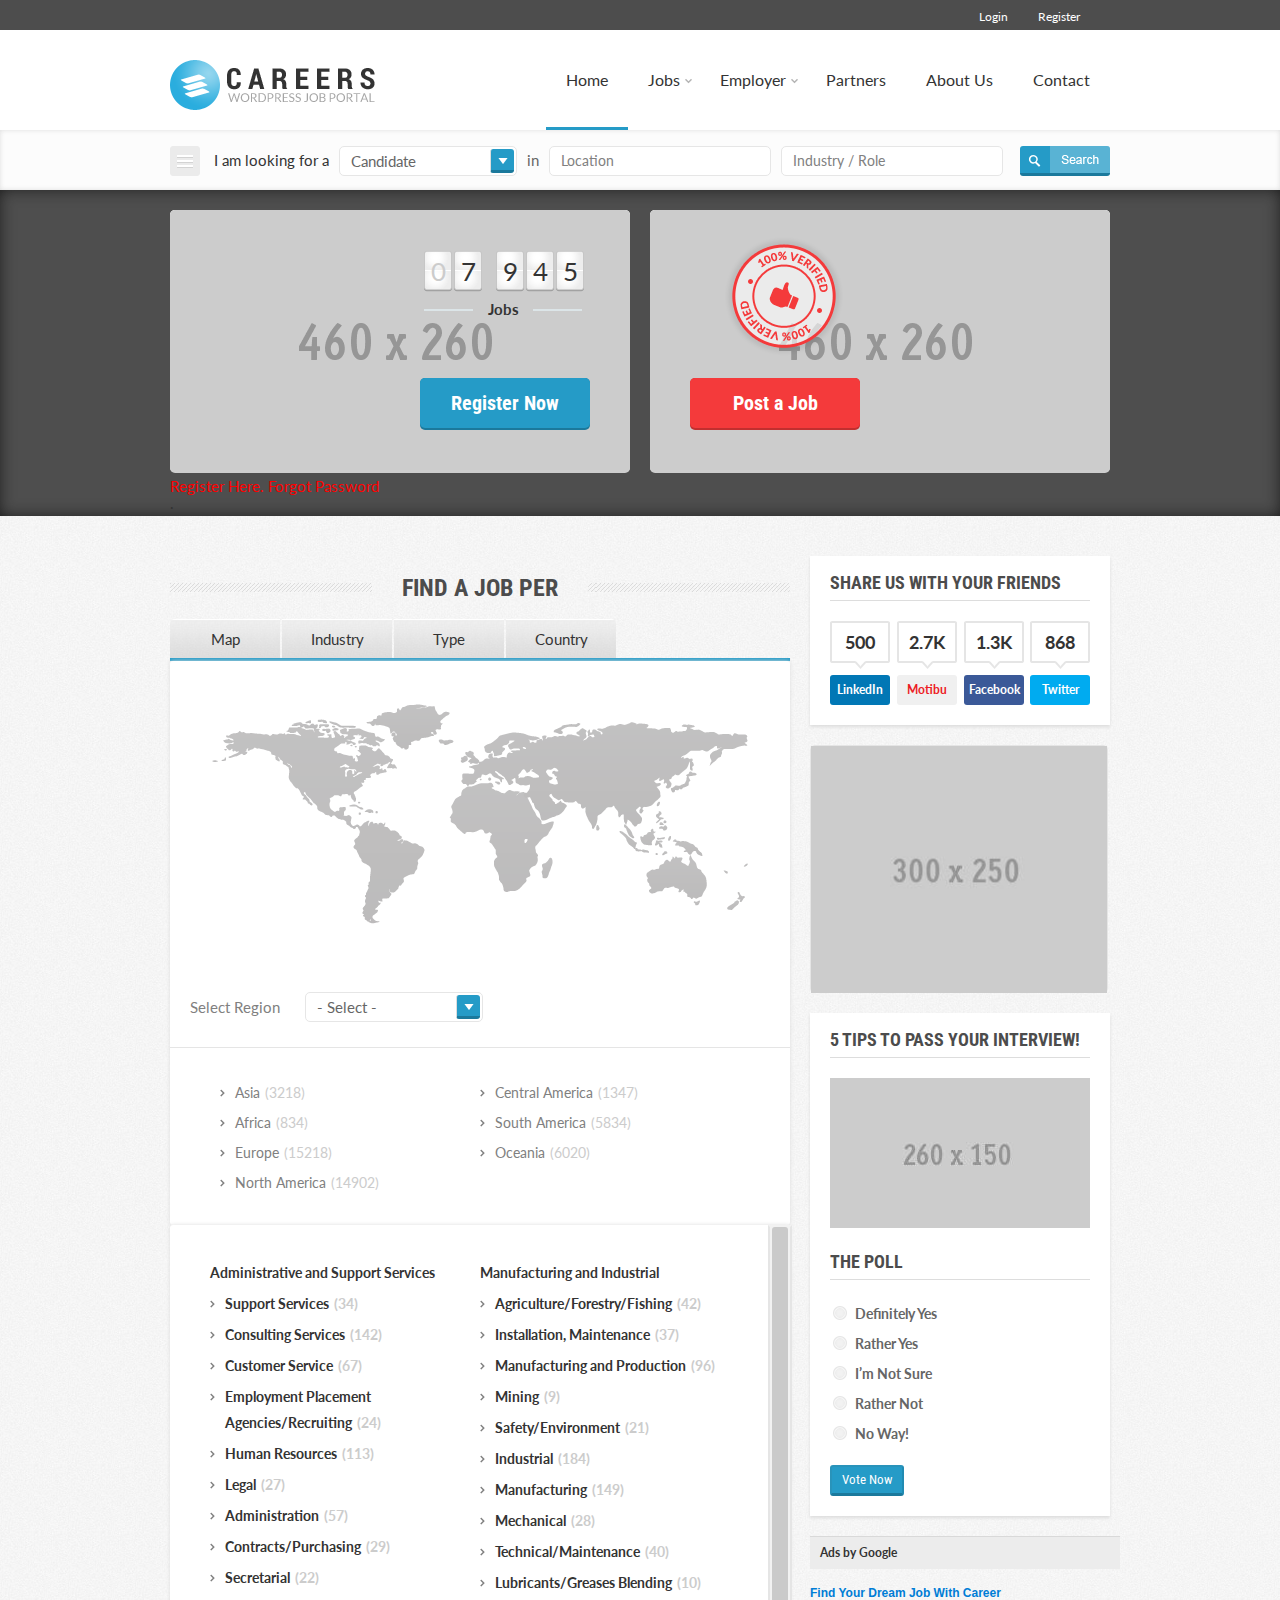
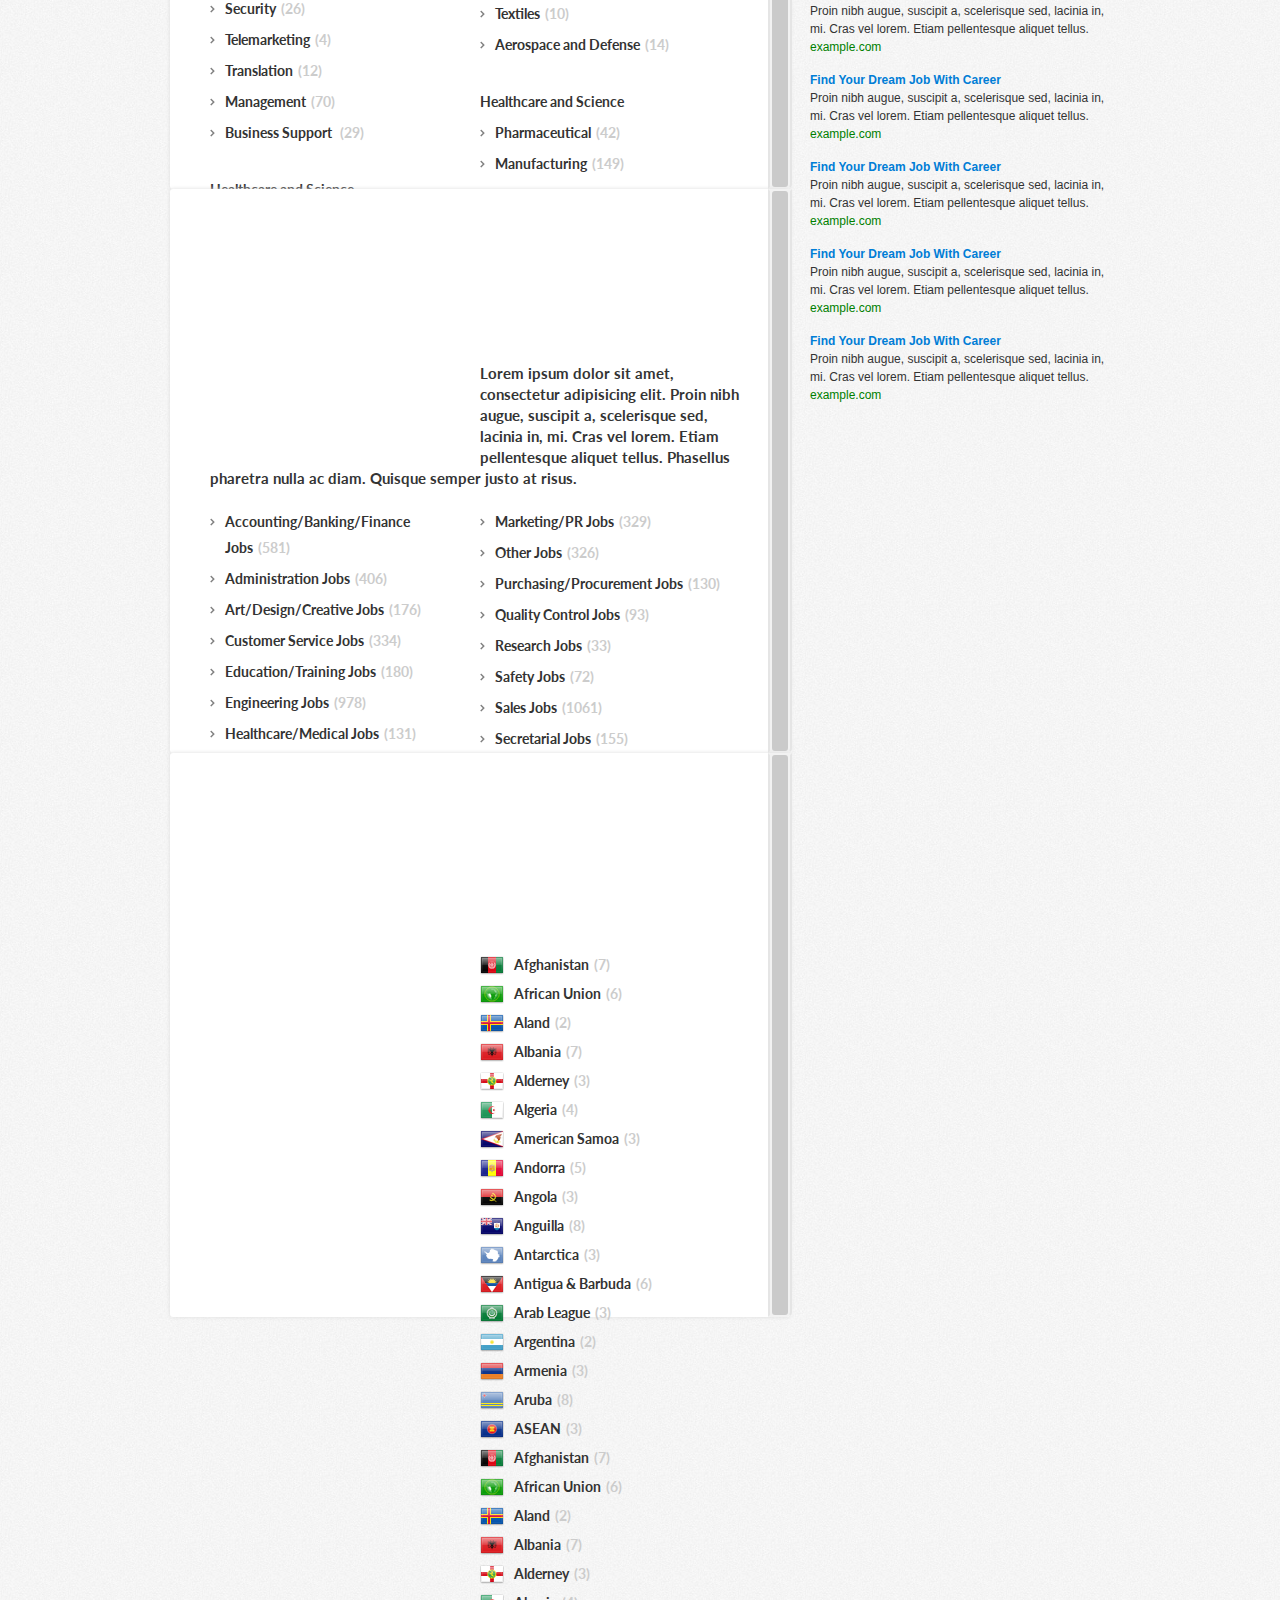
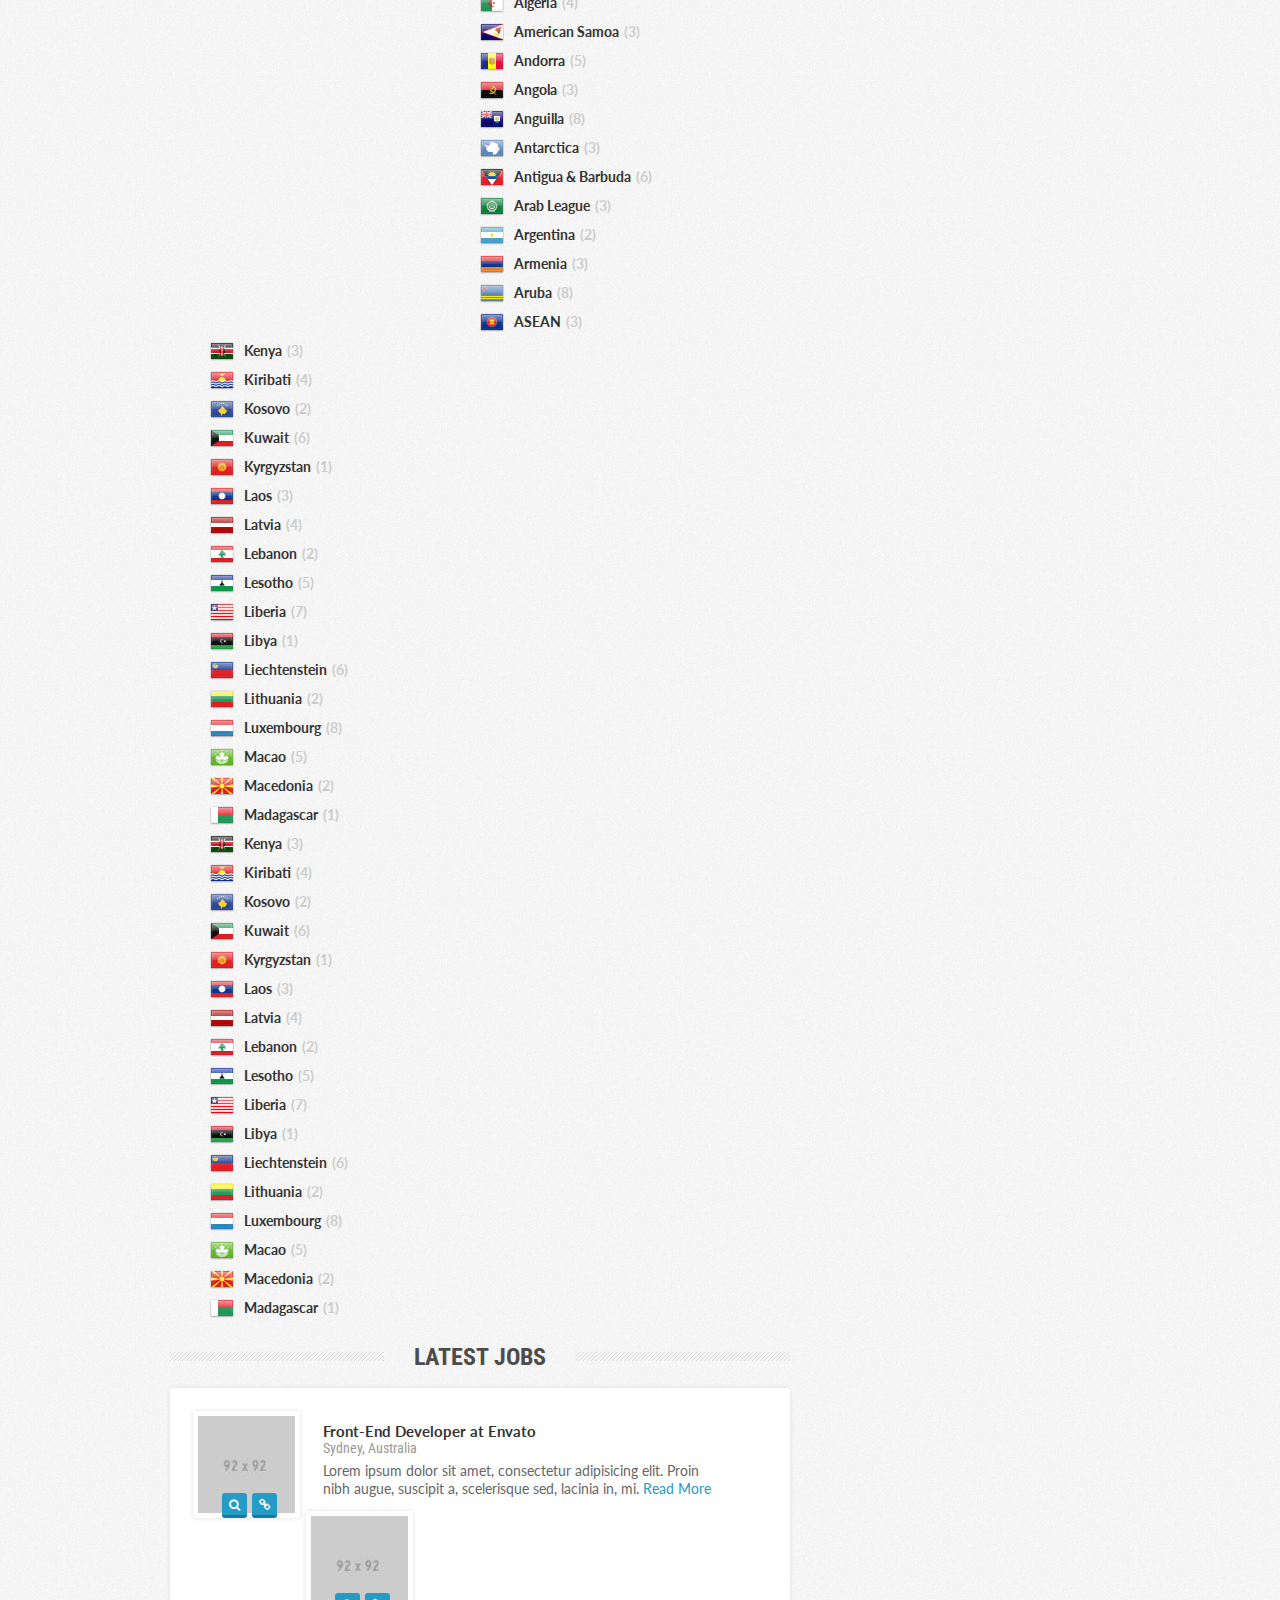
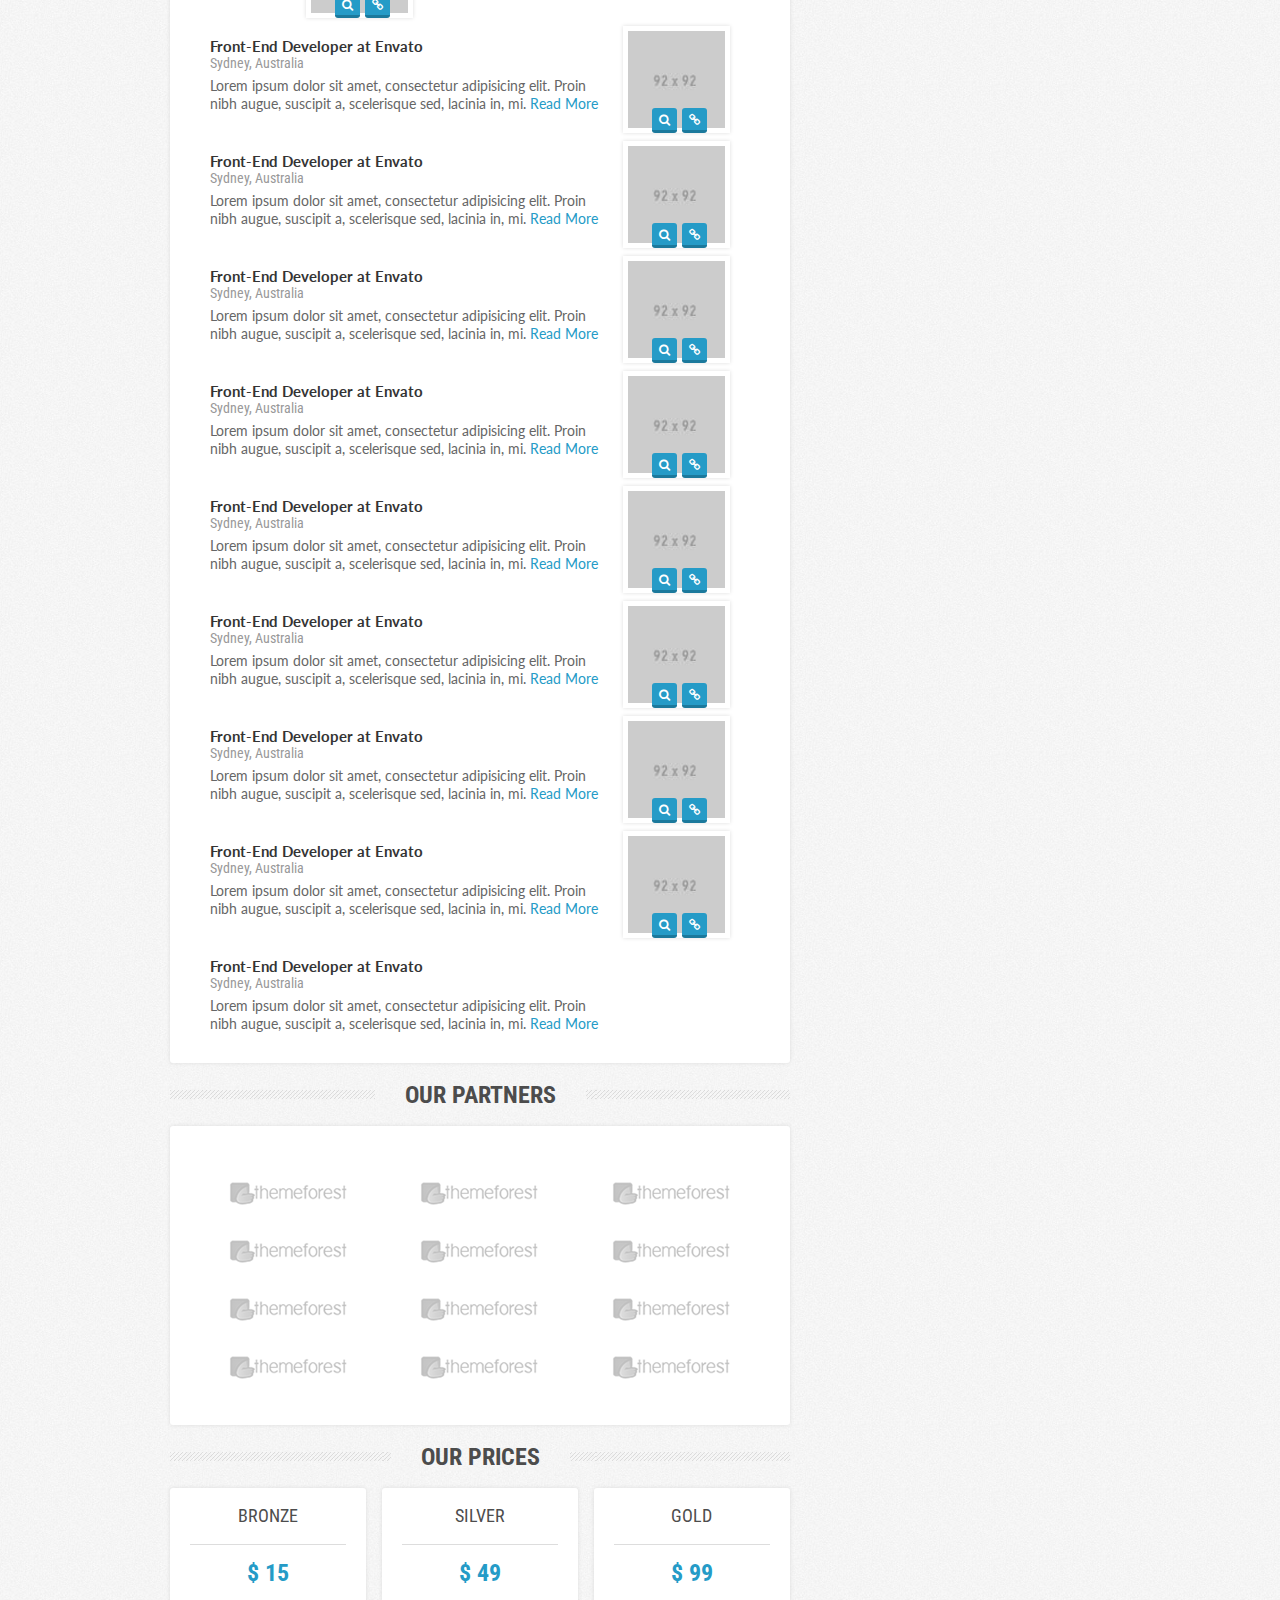
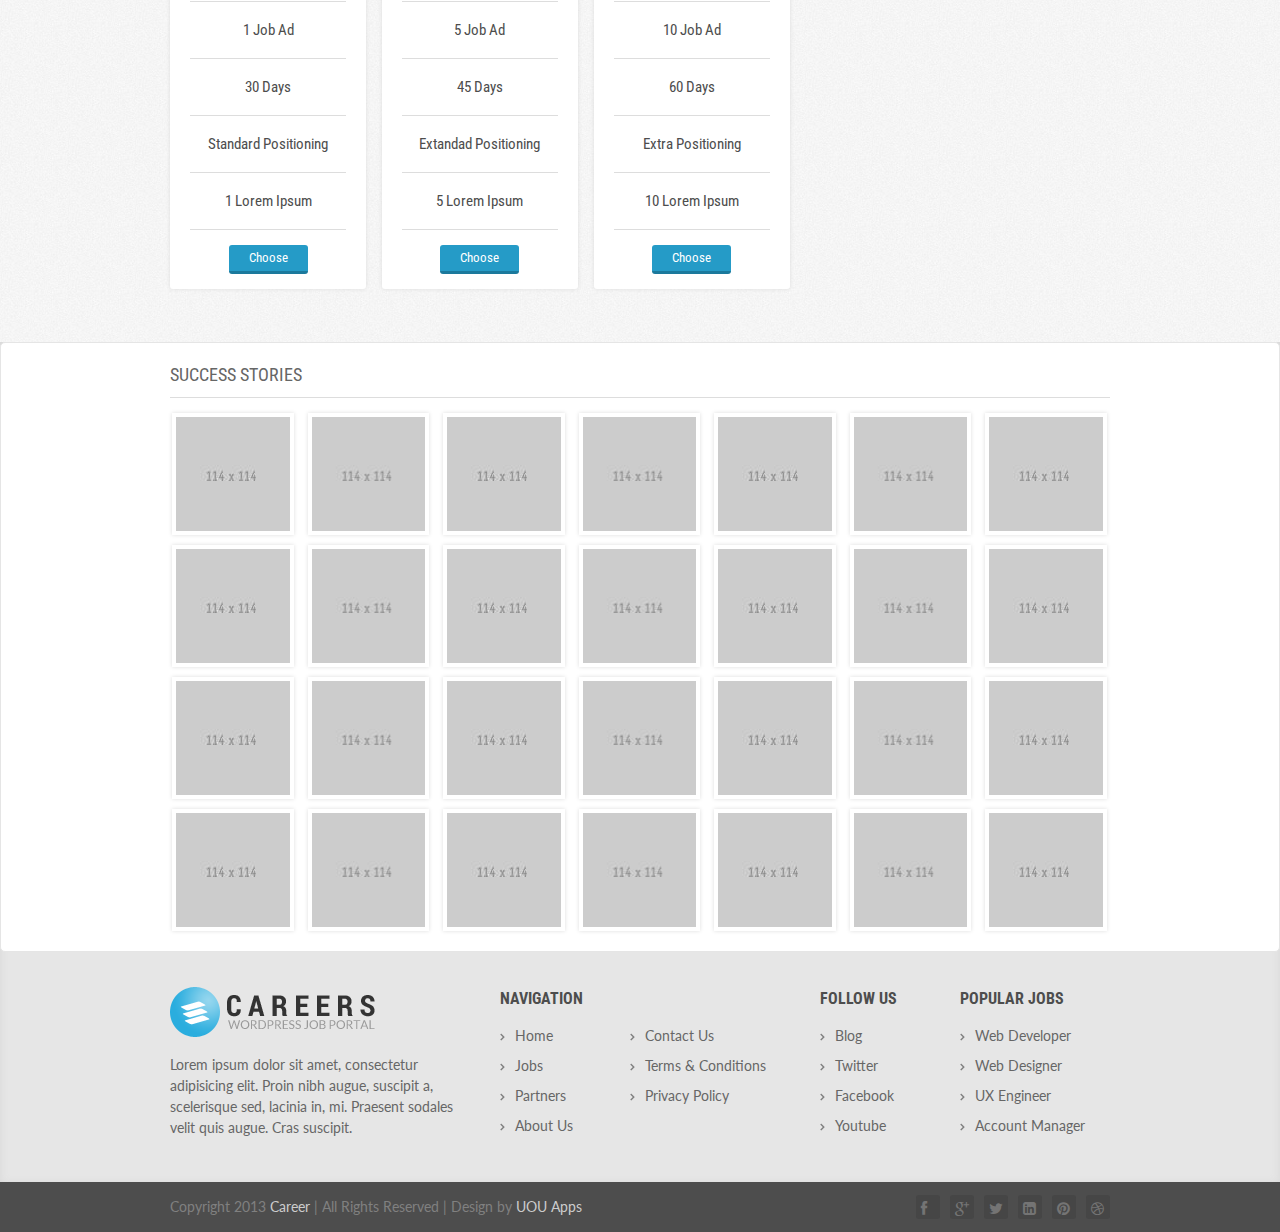
<file: index.html>
<!DOCTYPE html>
<html class="no-js pattern_1">
<head>
<title>Careers - Job Board Templete</title>
<meta http-equiv="content-type" content="text/html; charset=utf-8"/>
<meta http-equiv="X-UA-Compatible" content="IE=edge,chrome=1"/>
<meta name="viewport" content="width=device-width, initial-scale=1, maximum-scale=1.0, user-scalable=no"/>
<link rel="stylesheet" type="text/css" href="http://fonts.googleapis.com/css?family=Lato:300,400,700&amp;subset=latin,latin-ext"/>
<link href='http://fonts.googleapis.com/css?family=Roboto+Condensed:400,700' rel='stylesheet' type='text/css'>
<link href="css/font-awesome.css" rel="stylesheet" type="text/css" />
<link href="css/font-awesome-ie7.css" rel="stylesheet" type="text/css" />
<link href="css/bootstrap.css" rel="stylesheet">
<link href="css/bootstrap-responsive.css" rel="stylesheet">
<link rel="stylesheet" type="text/css" href="css/reset.css"/>
<link id="color_css" rel="stylesheet" type="text/css" href="css/color_scheme_1.css"/>
<link rel="stylesheet" type="text/css" href="css/jquery.combosex.css"/>
<link rel="stylesheet" type="text/css" href="css/jquery.flexslider.css"/>
<link rel="stylesheet" type="text/css" href="css/jquery.scrollbar.css"/>

<!--[if (lte IE 9)]>
    <link rel="stylesheet" type="text/css" href="css/iefix.css"/>
    <![endif]-->
<script type="text/javascript" src="js/jquery.1.7.2.min.js"></script>
<script type="text/javascript" src="js/jquery-ui.1.7.2.min.js"></script>
<script type="text/javascript" src="http://maps.google.com/maps/api/js?sensor=false"></script>
<script type="text/javascript" src="js/jquery.combosex.min.js"></script>
<script type="text/javascript" src="js/jquery.flexslider-min.js"></script>
<script type="text/javascript" src="js/jquery.mousewheel.js"></script>
<script type="text/javascript" src="js/jquery.easytabs.min.js"></script>
<script type="text/javascript" src="js/jquery.gmap.min.js"></script>
<script type="text/javascript" src="js/jquery.scrollbar.min.js"></script>
<script type="text/javascript" src="js/jQuery.menutron.js"></script>
<script type="text/javascript" src="js/jquery.isotope.min.js"></script>
<script type="text/javascript" src="js/custom.js"></script>
</head>
<body>

<!-- Bar -->
<div id="bar">
  <div class="inner"> 
    
    <!-- Language Menu -->
   <!--
   <ul id="lang-menu">
      <li id="en" class="current">En</li>
      <li id="fr"><a href="#">Fr</a></li>
      <li id="de"><a href="#">De</a></li>
      <li id="it"><a href="#">It</a></li>
    </ul>
	-->
    <!-- /Language Menu --> 
    
    <!-- User Menu -->
    <ul id="user-menu">
      <li id="login" class="first"><a href="#">Login</a></li>
      <li id="register"><a href="#">Register</a></li>
    </ul>
    <!-- /User Menu --> 
    
  </div>
</div>
<!-- /Bar --> 

<!-- Header -->
<div id="header">
  <div class="inner"> 
    
    <!-- Logo -->
    <div id="logo"> <a href="index.html"><img src="images/Logo.png" width="205" height="50"  alt="logo"/></a><a class="menu-hider"></a></div>
    <!-- /Logo -->
    
      <ul id="navigation">
      <li class="current"> <a href="index.html">Home</a></li>
      <li class="first expanded"><a href="jobs.html">Jobs</a>
        <ul class="submenu">
          <li><a href="jobs.html">Job listing</a></li>
          <li><a href="job.html">Job Details</a></li>
        </ul>
      </li>
      <li class="first expanded"><a href="">Employer</a> </li>
      <li><a href="partners.html">Partners</a></li>
      <li><a href="about-us.html">About Us</a></li>
      <li><a href="contacts.html">Contact</a></li>
    </ul>
    <div class="reponsive-nav">
   <select  class="select" name="menu1" id="menu1"> 
       <option value="index.html">Home</option>
      <option value="jobs.html">Job listing</option>
      <option value="job.html">Job Details</option>
      <option value="partners.html">Partners</option>
      <option value="about-us.html">About Us</option>
      <option value="contacts.html">Contact</option>
    </select>
    </div>
  </div>
</div>
<!-- /Header --> 

<!-- Search -->
<div id="search">
  <div class="inner">
    <form id="search-form" action="index.html" class="search-bar-home">
      <div class="seach-head"><img src="images/list-ico.png"  alt=""/><span> I am looking for a</span></div>
      <select id="search-select" class="select">
        <option selected="selected" value="Candidate">Candidate</option>
        <option value="Recruiter">Recruiter</option>
      </select>
      <label class="in">in</label>
      <input type="text" placeholder="Location" class="textfield-with-callback"/>
      <input type="text" placeholder="Industry / Role" class="textfield-with-callback"/>
      <input type="submit" value="Search" id="search-submit" class="pull-right"/>
    </form>
    <div id="more-options"></div>
    <div class="clear"></div>
    <!-- Clear Line -->
    
    <div id="options"></div>
  </div>
</div>
<!-- /Search --> 

<!-- Content -->
<div id="content"> 
  
  <!-- Banner Area -->
  <section class="header-banner">
    <div class="inner"> 
      <!-- Panel 3 -->
      <div id="login-panel">
        <div class="left">
          <div class="first">
            <div class="counter">
              <ul id="counter">
                <li class="unvis">0</li>
                <li>7</li>
                <li class="border"></li>
                <li>9</li>
                <li>4</li>
                <li>5</li>
              </ul>
              <div class="counter-label">Jobs</div>			 
            </div>
            <div id="find-job-buttom"><a>Register Now</a>			
			</div>			
			
          </div>
          <div class="second">
            <div class="form">
              <form id="login-1" action="index.html">
                <input type="text" placeholder="Email" class="textfield"/>
                <input type="password" placeholder="Password" class="textfield"/>
                <input type="submit" value="Sign In" id="login-submit-1"/>
              </form>
            </div>
			</div>	 
			
			
			
			<a href="register.php"><span style="color:red";>Register Here.</span></a>
	        <a href="forgot_password.php"><span style="color:red";>Forgot Password</span></a>    
			
			
			
	 </br>
        </div>
		
		
		
		
        <div class="right">
          <div class="first">
            <div class="badge"></div>
            <div id="post-job-buttom"><a>Post a Job</a></div>
          </div>
          <div class="second">
            <div class="form">
              <form id="login-2" action="index.html">
                <input type="text" placeholder="Email" class="textfield"/>
                <input type="password" placeholder="Password" class="textfield"/>
                <input type="submit" value="Sign In" id="login-submit-2"/>
              </form>
            </div>
          </div>
        </div>
      </div>
	  
      <!-- /Panel 3 --> 

	  
	  
	  
	<a ><span style="color:red";><?php echo ' '; ?></span></a>
	<a ><span >.</span></a>
	
	
	
	
	</div>	
  </section>
  <!-- /Banner Area -->
  <div class="clear"></div>
  <div class="inner"> 
    <!-- Content Inner -->
    <div class="content-inner"> 
      
      <!-- Content Center -->
      <div class="content-center frontpage">
        <div class="heading-l">
          <h2> Find A Job Per </h2>
        </div>
        <div id="explore" class="non-title-border">
          <div class="block-content">
            <ul class="tabs">
              <li class="first"><a href="#map">Map</a></li>
              <li><a href="#industry">Industry</a></li>
              <li><a href="#type">Type</a></li>
              <li class="last"><a href="#country">Country</a></li>
            </ul>
            <div id="map" class="box-1">
              <div class="map-wrapper">
                <div class="map-container" id="centerMap"></div>
              </div>
              <div class="region">
                <label>Select Region</label>
                <select class="select">
                  <option selected="selected" value="nothing">- Select -</option>
                  <option value="Asia">Asia</option>
                  <option value="Africa">Africa</option>
                  <option value="Europe">Europe</option>
                  <option value="North America">North America</option>
                  <option value="Central America">Central America</option>
                  <option value="South America">South America</option>
                  <option value="Oceania">Oceania</option>
                </select>
              </div>
              <div class="clear"></div>
              <div class="region-menu">
                <div class="left">
                  <ul>
                    <li><a href="#">Asia<span class="count">(3218)</span></a></li>
                    <li><a href="#">Africa<span class="count">(834)</span></a></li>
                    <li><a href="#">Europe<span class="count">(15218)</span></a></li>
                    <li><a href="#">North America<span class="count">(14902)</span></a></li>
                  </ul>
                </div>
                <div class="left">
                  <ul>
                    <li><a href="#">Central America<span class="count">(1347)</span></a></li>
                    <li><a href="#">South America<span class="count">(5834)</span></a></li>
                    <li><a href="#">Oceania<span class="count">(6020)</span></a></li>
                  </ul>
                </div>
                <div class="clear"></div>
              </div>
            </div>
            <div id="industry"  class="box-1">
              <div class="scroll-container">
                <div class="left">
                  <h4>Administrative and Support Services</h4>
                  <ul>
                    <li><a href="#">Support Services<span>(34)</span></a></li>
                    <li><a href="#">Consulting Services<span>(142)</span></a></li>
                    <li><a href="#">Customer Service<span>(67)</span></a></li>
                    <li><a href="#">Employment Placement<br/>
                      Agencies/Recruiting<span>(24)</span></a></li>
                    <li><a href="#">Human Resources<span>(113)</span></a></li>
                    <li><a href="#">Legal<span>(27)</span></a></li>
                    <li><a href="#">Administration<span>(57)</span></a></li>
                    <li><a href="#">Contracts/Purchasing<span>(29)</span></a></li>
                    <li><a href="#">Secretarial<span>(22)</span></a></li>
                    <li><a href="#">Security<span>(26)</span></a></li>
                    <li><a href="#">Telemarketing<span>(4)</span></a></li>
                    <li><a href="#">Translation<span>(12)</span></a></li>
                    <li><a href="#">Management<span>(70)</span></a></li>
                    <li><a href="#">Business Support <span>(29)</span></a></li>
                  </ul>
                  <h4>Healthcare and Science</h4>
                  <ul>
                    <li><a href="#">Pharmaceutical<span>(42)</span></a></li>
                    <li><a href="#">Manufacturing<span>(149)</span></a></li>
                    <li><a href="#">Mechanical<span>(28)</span></a></li>
                    <li><a href="#">Technical/Maintenance<span>(40)</span></a></li>
                    <li><a href="#">Lubricants/Greases Blending<span>(10)</span></a></li>
                    <li><a href="#">Textiles<span>(10)</span></a></li>
                    <li><a href="#">Aerospace and Defense<span>(14)</span></a></li>
                  </ul>
                </div>
                <div class="right">
                  <h4>Manufacturing and Industrial</h4>
                  <ul>
                    <li><a href="#">Agriculture/Forestry/Fishing<span>(42)</span></a></li>
                    <li><a href="#">Installation, Maintenance<span>(37)</span></a></li>
                    <li><a href="#">Manufacturing and Production<span>(96)</span></a></li>
                    <li><a href="#">Mining<span>(9)</span></a></li>
                    <li><a href="#">Safety/Environment<span>(21)</span></a></li>
                    <li><a href="#">Industrial<span>(184)</span></a></li>
                    <li><a href="#">Manufacturing<span>(149)</span></a></li>
                    <li><a href="#">Mechanical<span>(28)</span></a></li>
                    <li><a href="#">Technical/Maintenance<span>(40)</span></a></li>
                    <li><a href="#">Lubricants/Greases Blending<span>(10)</span></a></li>
                    <li><a href="#">Textiles<span>(10)</span></a></li>
                    <li><a href="#">Aerospace and Defense<span>(14)</span></a></li>
                  </ul>
                  <h4>Healthcare and Science</h4>
                  <ul>
                    <li><a href="#">Pharmaceutical<span>(42)</span></a></li>
                    <li><a href="#">Manufacturing<span>(149)</span></a></li>
                    <li><a href="#">Mechanical<span>(28)</span></a></li>
                    <li><a href="#">Technical/Maintenance<span>(40)</span></a></li>
                    <li><a href="#">Lubricants/Greases Blending<span>(10)</span></a></li>
                    <li><a href="#">Textiles<span>(10)</span></a></li>
                    <li><a href="#">Aerospace and Defense<span>(14)</span></a></li>
                  </ul>
                </div>
                <div class="clear"></div>
              </div>
              <div class="external-scroll_y">
                <div class="scroll-element_outer">
                  <div class="scroll-element_size"></div>
                  <div class="scroll-element_inner"></div>
                  <div class="scroll-bar"></div>
                </div>
              </div>
            </div>
            <div id="type"  class="box-1">
              <div class="scroll-container">
                <div class="info">
                  <p>Lorem ipsum dolor sit amet, consectetur adipisicing elit. Proin nibh augue, suscipit a, scelerisque sed, lacinia in, mi. Cras vel lorem. Etiam pellentesque aliquet tellus. Phasellus pharetra nulla ac diam. Quisque semper justo at risus.</p>
                </div>
                <div class="left">
                  <ul>
                    <li><a href="#">Accounting/Banking/Finance Jobs<span>(581)</span></a></li>
                    <li><a href="#">Administration Jobs<span>(406)</span></a></li>
                    <li><a href="#">Art/Design/Creative Jobs<span>(176)</span></a></li>
                    <li><a href="#">Customer Service Jobs<span>(334)</span></a></li>
                    <li><a href="#">Education/Training Jobs<span>(180)</span></a></li>
                    <li><a href="#">Engineering Jobs<span>(978)</span></a></li>
                    <li><a href="#">Healthcare/Medical Jobs<span>(131)</span></a></li>
                    <li><a href="#">Human Resources/Personnel Jobs<span>(318)</span></a></li>
                    <li><a href="#">Law/Legal Jobs<span>(61)</span></a></li>
                    <li><a href="#">Logistics Jobs<span>(144)</span></a></li>
                    <li><a href="#">Management Jobs<span>(743)</span></a></li>
                    <li><a href="#">Law/Legal Jobs<span>(61)</span></a></li>
                    <li><a href="#">Logistics Jobs<span>(144)</span></a></li>
                    <li><a href="#">Management Jobs<span>(743)</span></a></li>
                  </ul>
                </div>
                <div class="right">
                  <ul>
                    <li><a href="#">Marketing/PR Jobs<span>(329)</span></a></li>
                    <li><a href="#">Other Jobs<span>(326)</span></a></li>
                    <li><a href="#">Purchasing/Procurement Jobs<span>(130)</span></a></li>
                    <li><a href="#">Quality Control Jobs<span>(93)</span></a></li>
                    <li><a href="#">Research Jobs<span>(33)</span></a></li>
                    <li><a href="#">Safety Jobs<span>(72)</span></a></li>
                    <li><a href="#">Sales Jobs<span>(1061)</span></a></li>
                    <li><a href="#">Secretarial Jobs<span>(155)</span></a></li>
                    <li><a href="#">Support Services Jobs<span>(744)</span></a></li>
                    <li><a href="#">Technology/IT Jobs <span>(546)</span></a></li>
                    <li><a href="#">Writing/Editing Jobs <span>(19)</span></a></li>
                    <li><a href="#">Support Services Jobs<span>(744)</span></a></li>
                    <li><a href="#">Technology/IT Jobs <span>(546)</span></a></li>
                    <li><a href="#">Writing/Editing Jobs <span>(19)</span></a></li>
                  </ul>
                </div>
                <div class="clear"></div>
              </div>
              <div class="external-scroll_y">
                <div class="scroll-element_outer">
                  <div class="scroll-element_size"></div>
                  <div class="scroll-element_inner"></div>
                  <div class="scroll-bar"></div>
                </div>
              </div>
            </div>
            <div id="country"  class="box-1">
              <div class="scroll-container">
                <div class="left">
                  <ul>
                    <li><a href="#"><img src="content/flag-icons/Afghanistan.png" alt="Flag" height="24" width="24"/>Afghanistan<span>(7)</span></a></li>
                    <li><a href="#"><img src="content/flag-icons/African%20Union.png" alt="Flag" height="24" width="24"/>African Union<span>(6)</span></a></li>
                    <li><a href="#"><img src="content/flag-icons/Aland.png" alt="Flag" height="24" width="24"/>Aland<span>(2)</span></a></li>
                    <li><a href="#"><img src="content/flag-icons/Albania.png" alt="Flag" height="24" width="24"/>Albania<span>(7)</span></a></li>
                    <li><a href="#"><img src="content/flag-icons/Alderney.png" alt="Flag" height="24" width="24"/>Alderney<span>(3)</span></a></li>
                    <li><a href="#"><img src="content/flag-icons/Algeria.png" alt="Flag" height="24" width="24"/>Algeria<span>(4)</span></a></li>
                    <li><a href="#"><img src="content/flag-icons/American%20Samoa.png" alt="Flag" height="24" width="24"/>American Samoa<span>(3)</span></a></li>
                    <li><a href="#"><img src="content/flag-icons/Andorra.png" height="24" alt="Flag" width="24"/>Andorra<span>(5)</span></a></li>
                    <li><a href="#"><img src="content/flag-icons/Angola.png" alt="Flag" height="24" width="24"/>Angola<span>(3)</span></a></li>
                    <li><a href="#"><img src="content/flag-icons/Anguilla.png" alt="Flag" height="24" width="24"/>Anguilla<span>(8)</span></a></li>
                    <li><a href="#"><img src="content/flag-icons/Antarctica.png" alt="Flag" height="24" width="24"/>Antarctica<span>(3)</span></a></li>
                    <li><a href="#"><img src="content/flag-icons/Antigua%20Barbuda.png" alt="Flag" height="24" width="24"/>Antigua &amp; Barbuda<span>(6)</span></a></li>
                    <li><a href="#"><img src="content/flag-icons/Arab%20League.png" alt="Flag" height="24" width="24"/>Arab League<span>(3)</span></a></li>
                    <li><a href="#"><img src="content/flag-icons/Argentina.png" alt="Flag" height="24" width="24"/>Argentina<span>(2)</span></a></li>
                    <li><a href="#"><img src="content/flag-icons/Armenia.png" alt="Flag" height="24" width="24"/>Armenia<span>(3)</span></a></li>
                    <li><a href="#"><img src="content/flag-icons/Aruba.png" alt="Flag" height="24" width="24"/>Aruba<span>(8)</span></a></li>
                    <li><a href="#"><img src="content/flag-icons/ASEAN.png" alt="Flag" height="24" width="24"/>ASEAN<span>(3)</span></a></li>
                    <li><a href="#"><img src="content/flag-icons/Afghanistan.png" alt="Flag" height="24" width="24"/>Afghanistan<span>(7)</span></a></li>
                    <li><a href="#"><img src="content/flag-icons/African%20Union.png" alt="Flag" height="24" width="24"/>African Union<span>(6)</span></a></li>
                    <li><a href="#"><img src="content/flag-icons/Aland.png" alt="Flag" height="24" width="24"/>Aland<span>(2)</span></a></li>
                    <li><a href="#"><img src="content/flag-icons/Albania.png" alt="Flag" height="24" width="24"/>Albania<span>(7)</span></a></li>
                    <li><a href="#"><img src="content/flag-icons/Alderney.png" alt="Flag" height="24" width="24"/>Alderney<span>(3)</span></a></li>
                    <li><a href="#"><img src="content/flag-icons/Algeria.png" alt="Flag" height="24" width="24"/>Algeria<span>(4)</span></a></li>
                    <li><a href="#"><img src="content/flag-icons/American%20Samoa.png" alt="Flag" height="24" width="24"/>American Samoa<span>(3)</span></a></li>
                    <li><a href="#"><img src="content/flag-icons/Andorra.png" alt="Flag" height="24" width="24"/>Andorra<span>(5)</span></a></li>
                    <li><a href="#"><img src="content/flag-icons/Angola.png" alt="Flag" height="24" width="24"/>Angola<span>(3)</span></a></li>
                    <li><a href="#"><img src="content/flag-icons/Anguilla.png" alt="Flag" height="24" width="24"/>Anguilla<span>(8)</span></a></li>
                    <li><a href="#"><img src="content/flag-icons/Antarctica.png" alt="Flag" height="24" width="24"/>Antarctica<span>(3)</span></a></li>
                    <li><a href="#"><img src="content/flag-icons/Antigua%20Barbuda.png" alt="Flag" height="24" width="24"/>Antigua &amp; Barbuda<span>(6)</span></a></li>
                    <li><a href="#"><img src="content/flag-icons/Arab%20League.png" alt="Flag" height="24" width="24"/>Arab League<span>(3)</span></a></li>
                    <li><a href="#"><img src="content/flag-icons/Argentina.png" alt="Flag" height="24" width="24"/>Argentina<span>(2)</span></a></li>
                    <li><a href="#"><img src="content/flag-icons/Armenia.png" alt="Flag" height="24" width="24"/>Armenia<span>(3)</span></a></li>
                    <li><a href="#"><img src="content/flag-icons/Aruba.png" alt="Flag" height="24" width="24"/>Aruba<span>(8)</span></a></li>
                    <li><a href="#"><img src="content/flag-icons/ASEAN.png" alt="Flag" height="24" width="24"/>ASEAN<span>(3)</span></a></li>
                  </ul>
                </div>
                <div class="right">
                  <ul>
                    <li><a href="#"><img src="content/flag-icons/Kenya.png" alt="Flag" height="24" width="24"/>Kenya<span>(3)</span></a></li>
                    <li><a href="#"><img src="content/flag-icons/Kiribati.png" alt="Flag" height="24" width="24"/>Kiribati<span>(4)</span></a></li>
                    <li><a href="#"><img src="content/flag-icons/Kosovo.png" alt="Flag" height="24" width="24"/>Kosovo<span>(2)</span></a></li>
                    <li><a href="#"><img src="content/flag-icons/Kuwait.png" alt="Flag" height="24" width="24"/>Kuwait<span>(6)</span></a></li>
                    <li><a href="#"><img src="content/flag-icons/Kyrgyzstan.png" alt="Flag" height="24" width="24"/>Kyrgyzstan<span>(1)</span></a></li>
                    <li><a href="#"><img src="content/flag-icons/Laos.png" alt="Flag" height="24" width="24"/>Laos<span>(3)</span></a></li>
                    <li><a href="#"><img src="content/flag-icons/Latvia.png" alt="Flag" height="24" width="24"/>Latvia<span>(4)</span></a></li>
                    <li><a href="#"><img src="content/flag-icons/Lebanon.png" alt="Flag" height="24" width="24"/>Lebanon<span>(2)</span></a></li>
                    <li><a href="#"><img src="content/flag-icons/Lesotho.png" alt="Flag" height="24" width="24"/>Lesotho<span>(5)</span></a></li>
                    <li><a href="#"><img src="content/flag-icons/Liberia.png" alt="Flag" height="24" width="24"/>Liberia<span>(7)</span></a></li>
                    <li><a href="#"><img src="content/flag-icons/Libya.png" alt="Flag" height="24" width="24"/>Libya<span>(1)</span></a></li>
                    <li><a href="#"><img src="content/flag-icons/Liechtenstein.png" alt="Flag" height="24" width="24"/>Liechtenstein<span>(6)</span></a></li>
                    <li><a href="#"><img src="content/flag-icons/Lithuania.png" alt="Flag" height="24" width="24"/>Lithuania<span>(2)</span></a></li>
                    <li><a href="#"><img src="content/flag-icons/Luxembourg.png" alt="Flag" height="24" width="24"/>Luxembourg<span>(8)</span></a></li>
                    <li><a href="#"><img src="content/flag-icons/Macao.png" alt="Flag" height="24" width="24"/>Macao<span>(5)</span></a></li>
                    <li><a href="#"><img src="content/flag-icons/Macedonia.png" alt="Flag" height="24" width="24"/>Macedonia<span>(2)</span></a></li>
                    <li><a href="#"><img src="content/flag-icons/Madagascar.png" alt="Flag" height="24" width="24"/>Madagascar<span>(1)</span></a></li>
                    <li><a href="#"><img src="content/flag-icons/Kenya.png" alt="Flag" height="24" width="24"/>Kenya<span>(3)</span></a></li>
                    <li><a href="#"><img src="content/flag-icons/Kiribati.png" alt="Flag" height="24" width="24"/>Kiribati<span>(4)</span></a></li>
                    <li><a href="#"><img src="content/flag-icons/Kosovo.png" alt="Flag" height="24" width="24"/>Kosovo<span>(2)</span></a></li>
                    <li><a href="#"><img src="content/flag-icons/Kuwait.png" alt="Flag" height="24" width="24"/>Kuwait<span>(6)</span></a></li>
                    <li><a href="#"><img src="content/flag-icons/Kyrgyzstan.png" alt="Flag" height="24" width="24"/>Kyrgyzstan<span>(1)</span></a></li>
                    <li><a href="#"><img src="content/flag-icons/Laos.png" alt="Flag" height="24" width="24"/>Laos<span>(3)</span></a></li>
                    <li><a href="#"><img src="content/flag-icons/Latvia.png" alt="Flag" height="24" width="24"/>Latvia<span>(4)</span></a></li>
                    <li><a href="#"><img src="content/flag-icons/Lebanon.png" alt="Flag" height="24" width="24"/>Lebanon<span>(2)</span></a></li>
                    <li><a href="#"><img src="content/flag-icons/Lesotho.png" alt="Flag" height="24" width="24"/>Lesotho<span>(5)</span></a></li>
                    <li><a href="#"><img src="content/flag-icons/Liberia.png" alt="Flag" height="24" width="24"/>Liberia<span>(7)</span></a></li>
                    <li><a href="#"><img src="content/flag-icons/Libya.png" alt="Flag" height="24" width="24"/>Libya<span>(1)</span></a></li>
                    <li><a href="#"><img src="content/flag-icons/Liechtenstein.png" alt="Flag" height="24" width="24"/>Liechtenstein<span>(6)</span></a></li>
                    <li><a href="#"><img src="content/flag-icons/Lithuania.png" alt="Flag" height="24" width="24"/>Lithuania<span>(2)</span></a></li>
                    <li><a href="#"><img src="content/flag-icons/Luxembourg.png" alt="Flag" height="24" width="24"/>Luxembourg<span>(8)</span></a></li>
                    <li><a href="#"><img src="content/flag-icons/Macao.png" alt="Flag" height="24" width="24"/>Macao<span>(5)</span></a></li>
                    <li><a href="#"><img src="content/flag-icons/Macedonia.png" alt="Flag" height="24" width="24"/>Macedonia<span>(2)</span></a></li>
                    <li><a href="#"><img src="content/flag-icons/Madagascar.png" alt="Flag" height="24" width="24"/>Madagascar<span>(1)</span></a></li>
                  </ul>
                </div>
                <div class="clear"></div>
              </div>
              <div class="external-scroll_y">
                <div class="scroll-element_outer">
                  <div class="scroll-element_size"></div>
                  <div class="scroll-element_inner"></div>
                  <div class="scroll-bar"></div>
                </div>
              </div>
            </div>
          </div>
        </div>
        <div class="clear"></div>
        <!--Latest Jobs Block-->
        <div id="latest-job">
          <div class="heading-l">
            <h2> Latest Jobs </h2>
          </div>
          <div class="latest-job-wrapper">
            <div class="block-content dott-flexslider box-1">
              <ul class="slides">
                <li>
                  <div class="company-logo"><a href="#"><img src="images/job-thumb.jpg"  alt=""/></a>
                    <div class="nav-buttons">
                      <ul>
                        <li class="search"><a><i class="fa fa-search"></i></a></li>
                        <li class="link"><a href="job.html"><i class="fa fa-link"></i></a></li>
                      </ul>
                    </div>
                  </div>
                  <div class="company-text">
                    <div class="title"><a href="#">Front-End Developer at Envato</a>
                      <div class="location">Sydney, Australia</div>
                    </div>
                    <div class="description">Lorem ipsum dolor sit amet, consectetur adipisicing elit. Proin nibh augue, suscipit a, scelerisque sed, lacinia in, mi. <a>Read More</a></div>
                  </div>
                </li>
                <li>
                  <div class="company-logo"><a href="#"><img src="images/job-thumb.jpg"  alt=""/></a>
                    <div class="nav-buttons">
                      <ul>
                        <li class="search"><a><i class="fa fa-search"></i></a></li>
                        <li class="link"><a href="job.html"><i class="fa fa-link"></i></a></li>
                      </ul>
                    </div>
                  </div>
                  <div class="company-text">
                    <div class="title"><a href="#">Front-End Developer at Envato</a>
                      <div class="location">Sydney, Australia</div>
                    </div>
                    <div class="description">Lorem ipsum dolor sit amet, consectetur adipisicing elit. Proin nibh augue, suscipit a, scelerisque sed, lacinia in, mi. <a>Read More</a></div>
                  </div>
                </li>
                <li>
                  <div class="company-logo"><a href="#"><img src="images/job-thumb.jpg"  alt=""/></a>
                    <div class="nav-buttons">
                      <ul>
                        <li class="search"><a><i class="fa fa-search"></i></a></li>
                        <li class="link"><a href="job.html"><i class="fa fa-link"></i></a></li>
                      </ul>
                    </div>
                  </div>
                  <div class="company-text">
                    <div class="title"><a href="#">Front-End Developer at Envato</a>
                      <div class="location">Sydney, Australia</div>
                    </div>
                    <div class="description">Lorem ipsum dolor sit amet, consectetur adipisicing elit. Proin nibh augue, suscipit a, scelerisque sed, lacinia in, mi. <a>Read More</a></div>
                  </div>
                </li>
                <li>
                  <div class="company-logo"><a href="#"><img src="images/job-thumb.jpg"  alt=""/></a>
                    <div class="nav-buttons">
                      <ul>
                        <li class="search"><a><i class="fa fa-search"></i></a></li>
                        <li class="link"><a href="job.html"><i class="fa fa-link"></i></a></li>
                      </ul>
                    </div>
                  </div>
                  <div class="company-text">
                    <div class="title"><a href="#">Front-End Developer at Envato</a>
                      <div class="location">Sydney, Australia</div>
                    </div>
                    <div class="description">Lorem ipsum dolor sit amet, consectetur adipisicing elit. Proin nibh augue, suscipit a, scelerisque sed, lacinia in, mi. <a>Read More</a></div>
                  </div>
                </li>
                <li>
                  <div class="company-logo"><a href="#"><img src="images/job-thumb.jpg"  alt=""/></a>
                    <div class="nav-buttons">
                      <ul>
                        <li class="search"><a><i class="fa fa-search"></i></a></li>
                        <li class="link"><a href="job.html"><i class="fa fa-link"></i></a></li>
                      </ul>
                    </div>
                  </div>
                  <div class="company-text">
                    <div class="title"><a href="#">Front-End Developer at Envato</a>
                      <div class="location">Sydney, Australia</div>
                    </div>
                    <div class="description">Lorem ipsum dolor sit amet, consectetur adipisicing elit. Proin nibh augue, suscipit a, scelerisque sed, lacinia in, mi. <a>Read More</a></div>
                  </div>
                </li>
                <li>
                  <div class="company-logo"><a href="#"><img src="images/job-thumb.jpg"  alt=""/></a>
                    <div class="nav-buttons">
                      <ul>
                        <li class="search"><a><i class="fa fa-search"></i></a></li>
                        <li class="link"><a href="job.html"><i class="fa fa-link"></i></a></li>
                      </ul>
                    </div>
                  </div>
                  <div class="company-text">
                    <div class="title"><a href="#">Front-End Developer at Envato</a>
                      <div class="location">Sydney, Australia</div>
                    </div>
                    <div class="description">Lorem ipsum dolor sit amet, consectetur adipisicing elit. Proin nibh augue, suscipit a, scelerisque sed, lacinia in, mi. <a>Read More</a></div>
                  </div>
                </li>
                <li>
                  <div class="company-logo"><a href="#"><img src="images/job-thumb.jpg"  alt=""/></a>
                    <div class="nav-buttons">
                      <ul>
                        <li class="search"><a><i class="fa fa-search"></i></a></li>
                        <li class="link"><a href="job.html"><i class="fa fa-link"></i></a></li>
                      </ul>
                    </div>
                  </div>
                  <div class="company-text">
                    <div class="title"><a href="#">Front-End Developer at Envato</a>
                      <div class="location">Sydney, Australia</div>
                    </div>
                    <div class="description">Lorem ipsum dolor sit amet, consectetur adipisicing elit. Proin nibh augue, suscipit a, scelerisque sed, lacinia in, mi. <a>Read More</a></div>
                  </div>
                </li>
                <li>
                  <div class="company-logo"><a href="#"><img src="images/job-thumb.jpg"  alt=""/></a>
                    <div class="nav-buttons">
                      <ul>
                        <li class="search"><a><i class="fa fa-search"></i></a></li>
                        <li class="link"><a href="job.html"><i class="fa fa-link"></i></a></li>
                      </ul>
                    </div>
                  </div>
                  <div class="company-text">
                    <div class="title"><a href="#">Front-End Developer at Envato</a>
                      <div class="location">Sydney, Australia</div>
                    </div>
                    <div class="description">Lorem ipsum dolor sit amet, consectetur adipisicing elit. Proin nibh augue, suscipit a, scelerisque sed, lacinia in, mi. <a>Read More</a></div>
                  </div>
                </li>
                <li>
                  <div class="company-logo"><a href="#"><img src="images/job-thumb.jpg"  alt=""/></a>
                    <div class="nav-buttons">
                      <ul>
                        <li class="search"><a><i class="fa fa-search"></i></a></li>
                        <li class="link"><a href="job.html"><i class="fa fa-link"></i></a></li>
                      </ul>
                    </div>
                  </div>
                  <div class="company-text">
                    <div class="title"><a href="#">Front-End Developer at Envato</a>
                      <div class="location">Sydney, Australia</div>
                    </div>
                    <div class="description">Lorem ipsum dolor sit amet, consectetur adipisicing elit. Proin nibh augue, suscipit a, scelerisque sed, lacinia in, mi. <a>Read More</a></div>
                  </div>
                </li>
                <li>
                  <div class="company-logo"><a href="#"><img src="images/job-thumb.jpg"  alt=""/></a>
                    <div class="nav-buttons">
                      <ul>
                        <li class="search"><a><i class="fa fa-search"></i></a></li>
                        <li class="link"><a href="job.html"><i class="fa fa-link"></i></a></li>
                      </ul>
                    </div>
                  </div>
                  <div class="company-text">
                    <div class="title"><a href="#">Front-End Developer at Envato</a>
                      <div class="location">Sydney, Australia</div>
                    </div>
                    <div class="description">Lorem ipsum dolor sit amet, consectetur adipisicing elit. Proin nibh augue, suscipit a, scelerisque sed, lacinia in, mi. <a>Read More</a></div>
                  </div>
                </li>
              </ul>
            </div>
          </div>
        </div>
        <!--/Latest Jobs Block-->
        <div class="clear"></div>
        <!--Partners Block-->
        <div id="partners">
          <div class="heading-l">
            <h2> Our Partners </h2>
          </div>
          <div class="block-content box-1">
            <section class="row-fluid">
              <ul class="partner-list span4">
                <li><a href="#"><img src="images/client-logo.png"  alt=""/></a></li>
                <li><a href="#"><img src="images/client-logo.png"  alt=""/></a></li>
                <li><a href="#"><img src="images/client-logo.png"  alt=""/></a></li>
                <li><a href="#"><img src="images/client-logo.png"  alt=""/></a></li>
              </ul>
              <ul class="partner-list span4">
                <li><a href="#"><img src="images/client-logo.png"  alt=""/></a></li>
                <li><a href="#"><img src="images/client-logo.png"  alt=""/></a></li>
                <li><a href="#"><img src="images/client-logo.png"  alt=""/></a></li>
                <li><a href="#"><img src="images/client-logo.png"  alt=""/></a></li>
              </ul>
              <ul class="partner-list span4">
                <li><a href="#"><img src="images/client-logo.png"  alt=""/></a></li>
                <li><a href="#"><img src="images/client-logo.png"  alt=""/></a></li>
                <li><a href="#"><img src="images/client-logo.png"  alt=""/></a></li>
                <li><a href="#"><img src="images/client-logo.png"  alt=""/></a></li>
              </ul>
            </section>
          </div>
        </div>
        <!--Partners Block-->
        <div class="clear"></div>
        <!--Price Table Block-->
        <div class="heading-l">
          <h2> Our Prices </h2>
        </div>
        <div class="block-content ">
          <section class="row-fluid">
            <ul class="price-list span4 box-1">
              <li class="pgk-title title-1">Bronze</li>
              <li class="pgk-price title-2">$ 15</li>
              <li>1 Job Ad</li>
              <li>30 Days</li>
              <li>Standard Positioning</li>
              <li>1 Lorem Ipsum</li>
              <li><a class="btn blue" href="#">Choose</a></li>
            </ul>
            <ul class="price-list span4 box-1">
              <li class="pgk-title title-1">Silver</li>
              <li class="pgk-price title-2">$ 49</li>
              <li>5 Job Ad</li>
              <li>45 Days</li>
              <li>Extandad Positioning</li>
              <li>5 Lorem Ipsum</li>
              <li><a class="btn blue" href="#">Choose</a></li>
            </ul>
            <ul class="price-list span4 box-1">
              <li class="pgk-title title-1">Gold</li>
              <li class="pgk-price title-2">$ 99</li>
              <li>10 Job Ad</li>
              <li>60 Days</li>
              <li>Extra Positioning</li>
              <li>10 Lorem Ipsum</li>
              <li><a class="btn blue" href="#">Choose</a></li>
            </ul>
          </section>
        </div>
        
        <!--Price Table Block--> 
        
      </div>
      <!-- /Content Center --> 
      
      <!-- Content Right -->
      <div class="content-right">
        <div id="social-like" class="block background">
          <h2 class="title-1">Share Us With Your Friends</h2>
          <div class="block-content">
            <div class="social-like linkedin"><a class="like-button" href="#">LinkedIn</a><span class="count">500</span></div>
            <div class="social-like motibu"><a class="like-button" href="#">Motibu</a><span class="count">2.7K</span></div>
            <div class="social-like facebook"><a class="like-button" href="#">Facebook</a><span class="count">1.3K</span></div>
            <div class="social-like twitter"><a class="like-button" href="#">Twitter</a><span class="count">868</span></div>
          </div>
        </div>
        <div id="advertising" class="block border">
          <div class="block-content"> <img src="images/sb-ad.jpg"  alt="sidebarad"/> 
            <!-- <div class="advertising-test">300x250<br/>
              Ad Banner</div>--> 
          </div>
        </div>
        <div id="poll" class="block background">
          <h2 class="title-1">5 Tips to pass your interview!</h2>
          <!--<iframe width="260" height="150" src="http://www.youtube.com/embed/wqGfDdJDONI?wmode=transparent" frameborder="0" allowfullscreen></iframe>-->
          <div class="ad-wrapper"> <img src="images/sb-video.jpg"  alt="sb-video"/> </div>
          <h2 class="title-1">The Poll</h2>
          <div class="block-content">
            <form id="poll-form" action="index.html">
              <ul id="radio-checkbox-list">
                <li>
                  <input id="poll_choice_1" type="radio" name="poll-choice" value="1" />
                  <label for="poll_choice_1" >Definitely Yes</label>
                </li>
                <li>
                  <input id="poll_choice_2" type="radio" name="poll-choice" value="2"/>
                  <label for="poll_choice_2">Rather Yes</label>
                </li>
                <li>
                  <input id="poll_choice_3" type="radio" name="poll-choice" value="3"/>
                  <label for="poll_choice_3">I’m Not Sure</label>
                </li>
                <li>
                  <input id="poll_choice_4" type="radio" name="poll-choice" value="4"/>
                  <label for="poll_choice_4">Rather Not</label>
                </li>
                <li>
                  <input id="poll_choice_5" type="radio" name="poll-choice" value="5" />
                  <label for="poll_choice_5">No Way!</label>
                </li>
              </ul>
              <button class="btn blue">Vote Now</button>
            </form>
          </div>
        </div>
        <div id="google" class="block">
          <div class="block_title"> Ads by Google </div>
          <div class="block_content">
            <div class="one_ad">
              <div class="title"> Find Your Dream Job With Career </div>
              <div class="text"> Proin nibh augue, suscipit a, scelerisque sed, lacinia in, mi. Cras vel lorem. Etiam pellentesque aliquet tellus. </div>
              <div class="link"><a href="#">example.com</a></div>
            </div>
            <div class="one_ad">
              <div class="title"> Find Your Dream Job With Career </div>
              <div class="text"> Proin nibh augue, suscipit a, scelerisque sed, lacinia in, mi. Cras vel lorem. Etiam pellentesque aliquet tellus. </div>
              <div class="link"><a href="#">example.com</a></div>
            </div>
            <div class="one_ad">
              <div class="title"> Find Your Dream Job With Career </div>
              <div class="text"> Proin nibh augue, suscipit a, scelerisque sed, lacinia in, mi. Cras vel lorem. Etiam pellentesque aliquet tellus. </div>
              <div class="link"><a href="#">example.com</a></div>
            </div>
            <div class="one_ad">
              <div class="title"> Find Your Dream Job With Career </div>
              <div class="text"> Proin nibh augue, suscipit a, scelerisque sed, lacinia in, mi. Cras vel lorem. Etiam pellentesque aliquet tellus. </div>
              <div class="link"><a href="#">example.com</a></div>
            </div>
            <div class="one_ad">
              <div class="title"> Find Your Dream Job With Career </div>
              <div class="text"> Proin nibh augue, suscipit a, scelerisque sed, lacinia in, mi. Cras vel lorem. Etiam pellentesque aliquet tellus. </div>
              <div class="link"><a href="#">example.com</a></div>
            </div>
          </div>
        </div>
      </div>
      <!-- /Content Right -->
      
      <div class="clear"></div>
      <!-- Clear Line --> 
      
    </div>
    <!-- /Content Inner --> 
    
  </div>
</div>
<!-- /Content --> 

<!-- Footer -->
<div id="footer">
  <section class="row-fluid">
    <div id="stories" class="block border">
      <div class="inner">
        <section class="row-fluid">
          <section class="span12 storyblock">
            <h2>Success Stories</h2>
            <div class="block-content butt-flexslider">
              <ul class="slides">
                <li class="user-avatar"> <a href="#"><img src="content/users-avatar/user-1.jpg" alt="User" height="114" width="114"/>
                  <div class="effect"></div>
                  </a> <a href="#"><img src="content/users-avatar/user-2.jpg" alt="User" height="114" width="113"/>
                  <div class="effect"></div>
                  </a> <a href="#"><img src="content/users-avatar/user-3.jpg" alt="User" height="114" width="114"/>
                  <div class="effect"></div>
                  </a> <a href="#"><img src="content/users-avatar/user-4.jpg" alt="User" height="114" width="113"/>
                  <div class="effect"></div>
                  </a> <a href="#"><img src="content/users-avatar/user-5.jpg" alt="User" height="114" width="114"/>
                  <div class="effect"></div>
                  </a> <a href="#"><img src="content/users-avatar/user-2.jpg" alt="User" height="114" width="113"/>
                  <div class="effect"></div>
                  </a> <a href="#"><img src="content/users-avatar/user-3.jpg" alt="User" height="114" width="114"/>
                  <div class="effect"></div>
                  </a> </li>
                <li class="user-avatar"> <a href="#"><img src="content/users-avatar/user-5.jpg" alt="User" height="114" width="114"/>
                  <div class="effect"></div>
                  </a> <a href="#"><img src="content/users-avatar/user-4.jpg" alt="User" height="114" width="113"/>
                  <div class="effect"></div>
                  </a> <a href="#"><img src="content/users-avatar/user-3.jpg" alt="User" height="114" width="114"/>
                  <div class="effect"></div>
                  </a> <a href="#"><img src="content/users-avatar/user-2.jpg" alt="User" height="114" width="113"/>
                  <div class="effect"></div>
                  </a> <a href="#"><img src="content/users-avatar/user-1.jpg" alt="User" height="114" width="114"/>
                  <div class="effect"></div>
                  </a> <a href="#"><img src="content/users-avatar/user-2.jpg" alt="User" height="114" width="113"/>
                  <div class="effect"></div>
                  </a> <a href="#"><img src="content/users-avatar/user-3.jpg" alt="User" height="114" width="114"/>
                  <div class="effect"></div>
                  </a> </li>
                <li class="user-avatar"> <a href="#"><img src="content/users-avatar/user-3.jpg" alt="User" height="114" width="114"/>
                  <div class="effect"></div>
                  </a> <a href="#"><img src="content/users-avatar/user-2.jpg" alt="User" height="114" width="113"/>
                  <div class="effect"></div>
                  </a> <a href="#"><img src="content/users-avatar/user-5.jpg" alt="User" height="114" width="114"/>
                  <div class="effect"></div>
                  </a> <a href="#"><img src="content/users-avatar/user-4.jpg" alt="User" height="114" width="113"/>
                  <div class="effect"></div>
                  </a> <a href="#"><img src="content/users-avatar/user-1.jpg" alt="User" height="114" width="114"/>
                  <div class="effect"></div>
                  </a> <a href="#"><img src="content/users-avatar/user-2.jpg" alt="User" height="114" width="113"/>
                  <div class="effect"></div>
                  </a> <a href="#"><img src="content/users-avatar/user-3.jpg" alt="User" height="114" width="114"/>
                  <div class="effect"></div>
                  </a> </li>
                <li class="user-avatar"> <a href="#"> <img src="content/users-avatar/user-1.jpg" alt="User" height="114" width="114"/>
                  <div class="effect"></div>
                  </a> <a href="#"><img src="content/users-avatar/user-4.jpg" alt="User" height="114" width="113"/>
                  <div class="effect"></div>
                  </a> <a href="#"><img src="content/users-avatar/user-2.jpg" alt="User" height="114" width="114"/>
                  <div class="effect"></div>
                  </a> <a href="#"><img src="content/users-avatar/user-5.jpg" alt="User" height="114" width="113"/>
                  <div class="effect"></div>
                  </a> <a href="#"><img src="content/users-avatar/user-3.jpg" alt="User" height="114" width="114"/>
                  <div class="effect"></div>
                  </a> <a href="#"><img src="content/users-avatar/user-2.jpg" alt="User" height="114" width="113"/>
                  <div class="effect"></div>
                  </a> <a href="#"><img src="content/users-avatar/user-3.jpg" alt="User" height="114" width="114"/>
                  <div class="effect"></div>
                  </a> </li>
              </ul>
              <div class="story_block">
                <div class="before"></div>
                <div class="title">Jane’s Success Story</div>
                <div class="text"> Lorem ipsum dolor sit amet, consectetur adipisicing elit. Proin nibh augue, suscipit a, scelerisque sed, lacinia in, mi.
                  Cras vel lorem. Etiam pellentesque aliquet tellus. Phasellus pharetra nulla ac diam.
                  Quisque semper justo at risus. Donec venenatis, turpis vel hendrerit interdum, dui ligula ultricies purus. </div>
                <div class="link">Jane Smithson</div>
                <div class="info"> Company Name: UOU Apps<br/>
                  Job Role: Technology/IT<br/>
                  Date Posted: 17 June 2013 </div>
              </div>
            </div>
          </section>
        </section>
      </div>
    </div>
    <section class="footer-wrapper">
      <section class="row-fluid">
        <section class="inner">
          <div id="site-description">
            <h3><img src="images/Logo.png" width="205" height="50"  alt=""/></h3>
            <p>Lorem ipsum dolor sit amet, consectetur adipisicing elit. Proin nibh augue, suscipit a, scelerisque sed, lacinia in, mi. Praesent sodales velit quis augue. Cras suscipit.</p>
          </div>
          <div id="footer-menu">
            <div id="nav-menu" class="footer-menu">
              <h2>Navigation</h2>
              <div class="left">
                <ul>
                  <li><a href="index.html">Home</a></li>
                  <li><a href="job-listing-1.html">Jobs</a></li>
                  <li><a href="partners.html">Partners</a></li>
                  <li><a href="about-us.html">About Us</a></li>
                </ul>
              </div>
              <div class="right">
                <ul>
                  <li><a href="contacts.html">Contact Us</a></li>
                  <li><a href="terms-and-conditions.html">Terms &amp; Conditions</a></li>
                  <li><a href="privacy-policy.html">Privacy Policy</a></li>
                </ul>
              </div>
            </div>
            <div id="fol-menu" class="footer-menu">
              <h2>Follow Us</h2>
              <ul>
                <li><a href="#">Blog</a></li>
                <li><a href="#">Twitter</a></li>
                <li><a href="#">Facebook</a></li>
                <li><a href="#">Youtube</a></li>
              </ul>
            </div>
            <div id="job-menu" class="footer-menu">
              <h2>Popular Jobs</h2>
              <ul>
                <li><a href="#">Web Developer</a></li>
                <li><a href="#">Web Designer</a></li>
                <li><a href="#">UX Engineer</a></li>
                <li><a href="#">Account Manager</a></li>
              </ul>
            </div>
          </div>
        </section>
      </section>
    </section>
  </section>
</div>
<!-- /Footer -->
<div class="clearfix"></div>
<!-- Copyright -->
<div id="copyright">
  <div class="inner">
    <div class="row-fluid"> 
      <!-- Copyright Text -->
      <div id="copyright-text">Copyright 2013 <a href="http://uouapps.com/careers">Career</a> | All Rights Reserved | Design by <a href="http://uouapps.com/">UOU Apps</a></div>
      <!-- /Copyright Text --> 
      <!-- Copyright Social Link -->
      <div id="copyright-link">
        <div class="buttons">
          <ul class="top_soical_icons pull-right	">
            <li> <a href="#"> <i class="fa fa-facebook"></i> </a> </li>
            <li> <a href="#"> <i class="fa fa-google-plus"></i> </a> </li>
            <li> <a href="#"> <i class="fa fa-twitter"></i> </a> </li>
            <li> <a href="#"> <i class="fa fa-linkedin-square"></i> </a> </li>
            <li> <a href="#"> <i class="fa fa-pinterest"></i> </a> </li>
            <li> <a href="#"> <i class="fa fa-dribbble"></i> </a> </li>
          </ul>
        </div>
      </div>
      <!-- /Copyright Social Link --> 
      
      <a class="scrollTop" href="#header" style="display: none;">
      <div id = "up_container"> <span></span> </div>
      </a> </div>
  </div>
</div>

<!-- /Copyright -->
<!--
<link href="css/switcher.css" rel="stylesheet" type="text/css" />
<div class="demo_changer">
  <div class="demo-icon"></div>
  <div class="form_holder">
    <div class="line"></div>
    <p>CHOOSE YOUR STYLE</p>
    <div class="predefined_styles"> <a href="javascript: void(0)" title="switch styling" id="color_scheme_1" class="switch_color"></a> <a href="javascript: void(0)" title="switch styling" id="color_scheme_2" class="switch_color"></a> <a href="javascript: void(0)" title="switch styling" id="color_scheme_3" class="switch_color"></a> <a href="javascript: void(0)" title="switch styling" id="color_scheme_4" class="switch_color"></a> <a href="javascript: void(0)" title="switch styling" id="color_scheme_5" class="switch_color"></a> <a href="javascript: void(0)" title="switch styling" id="color_scheme_6" class="switch_color"></a> <a href="javascript: void(0)" title="switch styling" id="color_scheme_7" class="switch_color"></a> <a href="javascript: void(0)" title="switch styling" id="color_scheme_8" class="switch_color"></a> </div>
    <div class="line"></div>
    <p>CHOOSE YOUR LAYOUT</p>
    <div class="predefined_styles_layout"> <a href="javascript: void(0)" title="switch styling" id="full-width" class="layoutbtn">Fluid</a> <a href="javascript: void(0)" title="switch styling" id="boxed" class="layoutbtn">Fixed</a> </div>
    <div class="line"></div>
    <p>CHOOSE BACKGROUND</p>
    <div class="predefined_styles_bg"> <a href="javascript: void(0)" title="switch styling" id="pattern_1" class="styling_pattern"></a> <a href="javascript: void(0)" title="switch styling" id="pattern_2" class="styling_pattern"></a> <a href="javascript: void(0)" title="switch styling" id="pattern_3" class="styling_pattern"></a> </div>
  </div>
</div>
<script type="text/javascript" src="js/switcher.js"></script>
-->
</body>
</html>
</file>
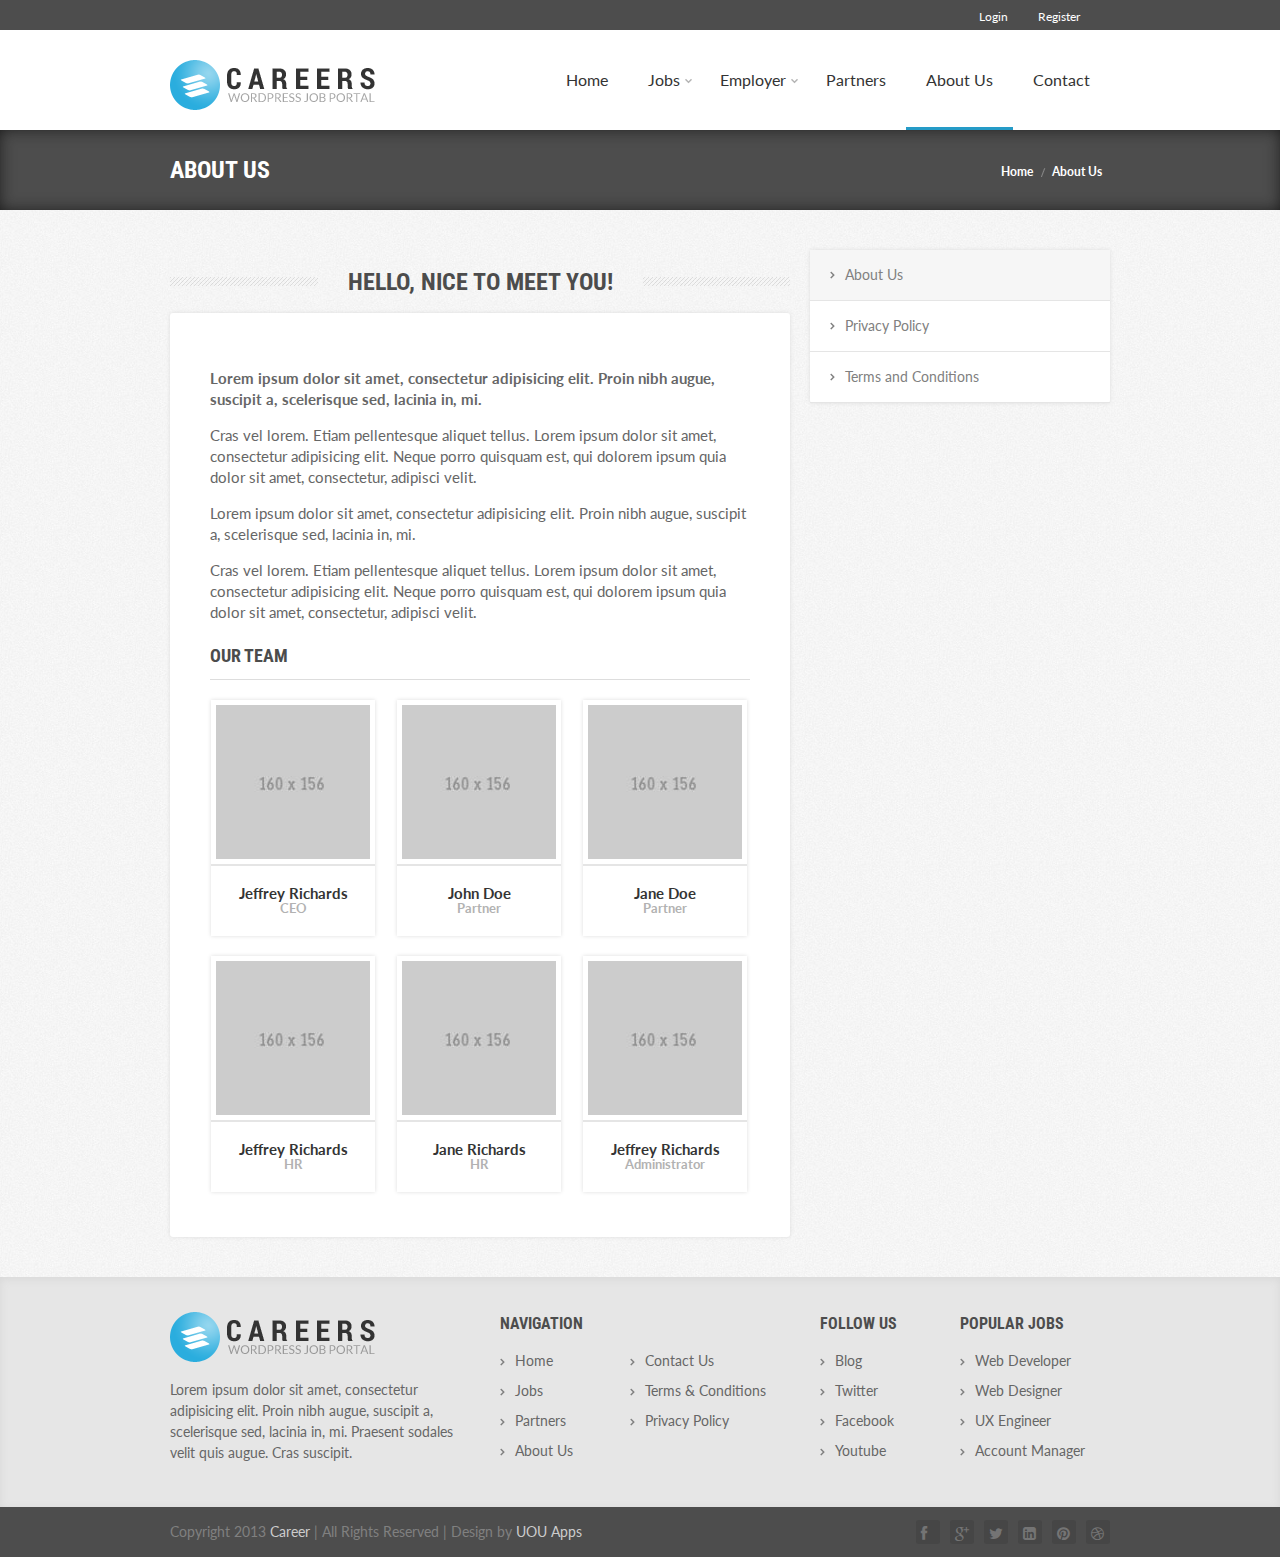
<file: about-us.html>
<!DOCTYPE html>
<html class="no-js pattern_1">
<head>
<title>About Us</title>
<meta http-equiv="content-type" content="text/html; charset=utf-8"/>
<meta http-equiv="X-UA-Compatible" content="IE=edge,chrome=1"/>
<meta name="viewport" content="width=device-width, initial-scale=1, maximum-scale=1.0, user-scalable=no"/>
<link rel="stylesheet" type="text/css" href="http://fonts.googleapis.com/css?family=Lato:300,400,700&amp;subset=latin,latin-ext"/>
<link href='http://fonts.googleapis.com/css?family=Roboto+Condensed:400,700' rel='stylesheet' type='text/css'>
<link href="css/font-awesome.css" rel="stylesheet" type="text/css" />
<link href="css/font-awesome-ie7.css" rel="stylesheet" type="text/css" />
<link href="css/bootstrap.css" rel="stylesheet">
<link href="css/bootstrap-responsive.css" rel="stylesheet">
<link rel="stylesheet" type="text/css" href="css/reset.css"/>
<link id="color_css" rel="stylesheet" type="text/css" href="css/color_scheme_1.css"/>
<link rel="stylesheet" type="text/css" href="css/jquery.combosex.css"/>
<link rel="stylesheet" type="text/css" href="css/jquery.flexslider.css"/>
<link rel="stylesheet" type="text/css" href="css/jquery.scrollbar.css"/>

<!--[if (lte IE 9)]>
    <link rel="stylesheet" type="text/css" href="css/iefix.css"/>
    <![endif]-->
<script type="text/javascript" src="js/jquery.1.7.2.min.js"></script>
<script type="text/javascript" src="js/jquery-ui.1.7.2.min.js"></script>
<script type="text/javascript" src="js/jquery.combosex.min.js"></script>
<script type="text/javascript" src="js/jquery.flexslider-min.js"></script>
<script type="text/javascript" src="js/jquery.mousewheel.js"></script>
<script type="text/javascript" src="js/jquery.easytabs.min.js"></script>
<script type="text/javascript" src="js/jquery.gmap.min.js"></script>
<script type="text/javascript" src="js/jquery.scrollbar.min.js"></script>
<script type="text/javascript" src="js/fitvids.js"></script><!-- fIt Video -->
<script type="text/javascript" src="js/custom.js"></script>
<script type="text/javascript" src="js/jquery.isotope.min.js"></script>
</head>
<body>

<!-- Bar -->
<div id="bar">
  <div class="inner"> 
    
    
    
    <!-- User Menu -->
    <ul id="user-menu">
      <li id="login" class="first"><a href="#">Login</a></li>
      <li id="register"><a href="#">Register</a></li>
      </ul>
    <!-- /User Menu --> 
    
  </div>
</div>
<!-- /Bar --> 

<!-- Header -->
<div id="header">
  <div class="inner"> 
    
    <!-- Logo -->
    <div id="logo"> <a href="index.html"><img src="images/Logo.png" width="205" height="50"  alt="logo"/></a><a class="menu-hider"></a></div>
    <!-- /Logo -->
    
    <ul id="navigation">
      <li> <a href="index.html">Home</a></li>
      <li class="first expanded"><a href="jobs.html">Jobs</a>
        <ul class="submenu">
          <li><a href="jobs.html">Job listing</a></li>
          <li><a href="job.html">Job Details</a></li>
        </ul>
      </li>
      <li class="first expanded"><a href="candidates-listing.html">Employer</a>
       
      </li>
      <li><a href="partners.html">Partners</a></li>
      <li  class="current"><a href="about-us.html">About Us</a></li>
      <li><a href="contacts.html">Contact</a></li>
    </ul>
    <div class="reponsive-nav">
     <select  class="select" name="menu1" id="menu1"> 
        <option value="index.html">Home</option>
        <option value="jobs.html">Job listing</option>
        <option value="job.html">Job Details</option>
        <option value="candidates-listing.html">Candidate Listing (with sidebar)</option>
        <option value="candidates-listing-no-sidebar.html">Candidate listing (without sidebar)</option>
        <option value="candidate.html">Candidate Details</option>
        <option value="partners.html">Partners</option>
        <option value="about-us.html">About Us</option>
        <option value="contacts.html">Contact</option>
      </select>
    </div>
  </div>
</div>
<!-- /Header --> 

<!-- Content -->
<div id="content">
  <div id="title">
    <h1 class="inner title-2">About Us
      <ul class="breadcrumb-inner">
        <li> <a href="index.html">Home</a></li>
        <li> <a href="about-us.html">About Us</a></li>
      </ul>
    </h1>
  </div>
  <div class="inner"> 
    
    <!-- Content Inner -->
    <div class="content-inner"> 
      <!-- Content Center -->
      <div class="content-center">
        <div class="body">
          <div class="clear"></div>
          <div class="heading-l">
            <h2>Hello, nice to meet you!</h2>
          </div>
          <div class="post-box box-1">
            <p><strong>Lorem ipsum dolor sit amet, consectetur adipisicing elit. Proin nibh augue, suscipit a, scelerisque sed, lacinia in, mi.</strong></p>
            <p>Cras vel lorem. Etiam pellentesque aliquet tellus. Lorem ipsum dolor sit amet, consectetur adipisicing elit. Neque porro quisquam est, qui dolorem ipsum quia dolor sit amet, consectetur, adipisci velit.</p>
            
            <p>Lorem ipsum dolor sit amet, consectetur adipisicing elit. Proin nibh augue, suscipit a, scelerisque sed, lacinia in, mi.</p>
            <p>Cras vel lorem. Etiam pellentesque aliquet tellus. Lorem ipsum dolor sit amet, consectetur adipisicing elit. Neque porro quisquam est, qui dolorem ipsum quia dolor sit amet, consectetur, adipisci velit.</p>
            <div id="about-us-our-team" class="block">
              <h2 class="title-1">Our Team</h2>
              <div class="block-content">
                <div class="team-worker">
                  <div class="photo"><img src="content/our-team/worker-1.jpg" height="154" width="154" alt="Jeffrey Richards - CEO"/></div>
                  <div class="name">Jeffrey Richards</div>
                  <div class="post">CEO</div>
                </div>
                <div class="team-worker">
                  <div class="photo"><img src="content/our-team/worker-2.jpg" height="154" width="154" alt="John Doe - Partner"/></div>
                  <div class="name">John Doe</div>
                  <div class="post">Partner</div>
                </div>
                <div class="team-worker">
                  <div class="photo"><img src="content/our-team/worker-3.jpg" height="154" width="154" alt="Jane Doe - Partner"/></div>
                  <div class="name">Jane Doe</div>
                  <div class="post">Partner</div>
                </div>
                <div class="team-worker">
                  <div class="photo"><img src="content/our-team/worker-4.jpg" height="154" width="154" alt="Jeffrey Richards - HR"/></div>
                  <div class="name">Jeffrey Richards</div>
                  <div class="post">HR</div>
                </div>
                <div class="team-worker">
                  <div class="photo"><img src="content/our-team/worker-5.jpg" height="154" width="154" alt="Jane Richards - HR"/></div>
                  <div class="name">Jane Richards</div>
                  <div class="post">HR</div>
                </div>
                <div class="team-worker">
                  <div class="photo"><img src="content/our-team/worker-6.jpg" height="154" width="154" alt="Jeffrey Richards - Administrator"/></div>
                  <div class="name">Jeffrey Richards</div>
                  <div class="post">Administrator</div>
                </div>
              </div>
            </div>
          </div>
        </div>
      </div>
      <!-- /Content Center --> 
      
      <!-- Content Right -->
      <div class="content-right">
        <div id="about-us-navigation" class="box-1">
          <div class="">
            <ul>
              <li class="active"><a href="about-us.html">About Us</a></li>
              <li><a href="privacy-policy.html">Privacy Policy</a></li>
              <li><a href="terms-and-conditions.html">Terms and Conditions</a></li>
            </ul>
          </div>
        </div>
      </div>
      <!-- /Content Right -->
      
      <div class="clear"></div>
      <!-- Clear Line --> 
      
    </div>
    <!-- /Content Inner --> 
    
  </div>
</div>
<!-- /Content --> 

<!-- Footer -->

<div id="footer">
  <section class="footer-wrapper">
    <section class="row-fluid">
      <section class="inner">
        <div id="site-description">
          <h3><img src="images/Logo.png" width="205" height="50"  alt=""/></h3>
          <p>Lorem ipsum dolor sit amet, consectetur adipisicing elit. Proin nibh augue, suscipit a, scelerisque sed, lacinia in, mi. Praesent sodales velit quis augue. Cras suscipit.</p>
        </div>
        <div id="footer-menu">
          <div id="nav-menu" class="footer-menu span3">
            <h2>Navigation</h2>
            <div class="left">
              <ul>
                <li><a href="index.html">Home</a></li>
                <li><a href="job-listing-1.html">Jobs</a></li>
                <li><a href="partners.html">Partners</a></li>
                <li><a href="about-us.html">About Us</a></li>
              </ul>
            </div>
            <div class="right">
              <ul>
                <li><a href="contacts.html">Contact Us</a></li>
                <li><a href="terms-and-conditions.html">Terms &amp; Conditions</a></li>
                <li><a href="privacy-policy.html">Privacy Policy</a></li>
              </ul>
            </div>
          </div>
          <div id="fol-menu" class="footer-menu span3">
            <h2>Follow Us</h2>
            <ul>
              <li><a href="#">Blog</a></li>
              <li><a href="#">Twitter</a></li>
              <li><a href="#">Facebook</a></li>
              <li><a href="#">Youtube</a></li>
            </ul>
          </div>
          <div id="job-menu" class="footer-menu span3">
            <h2>Popular Jobs</h2>
            <ul>
              <li><a href="#">Web Developer</a></li>
              <li><a href="#">Web Designer</a></li>
              <li><a href="#">UX Engineer</a></li>
              <li><a href="#">Account Manager</a></li>
            </ul>
          </div>
        </div>
      </section>
    </section>
  </section>
</div>
<!-- /Footer -->
<div class="clearfix"></div>
<!-- Copyright -->
<div id="copyright">
  <div class="inner">
    <div class="row-fluid"> 
      <!-- Copyright Text -->
      <div id="copyright-text">Copyright 2013 <a href="http://uouapps.com/careers">Career</a> | All Rights Reserved | Design by <a href="http://uouapps.com/">UOU Apps</a></div>
      <!-- /Copyright Text --> 
      <!-- Copyright Social Link -->
      <div id="copyright-link">
        <div class="buttons">
          <ul class="top_soical_icons pull-right	">
            <li> <a href="#"> <i class="fa fa-facebook"></i> </a> </li>
            <li> <a href="#"> <i class="fa fa-google-plus"></i> </a> </li>
            <li> <a href="#"> <i class="fa fa-twitter"></i> </a> </li>
            <li> <a href="#"> <i class="fa fa-linkedin-square"></i> </a> </li>
            <li> <a href="#"> <i class="fa fa-pinterest"></i> </a> </li>
            <li> <a href="#"> <i class="fa fa-dribbble"></i> </a> </li>
          </ul>
        </div>
      </div>
      <!-- /Copyright Social Link --> 
      
      <a class="scrollTop" href="#header" style="display: none;">
      <div id = "up_container"> <span></span> </div>
      </a> </div>
  </div>
</div>
<!-- /Copyright --> 

<!-- /Copyright -->
<script type="text/javascript" src="js/switcher.js"></script>
</body>
</html>
</file>
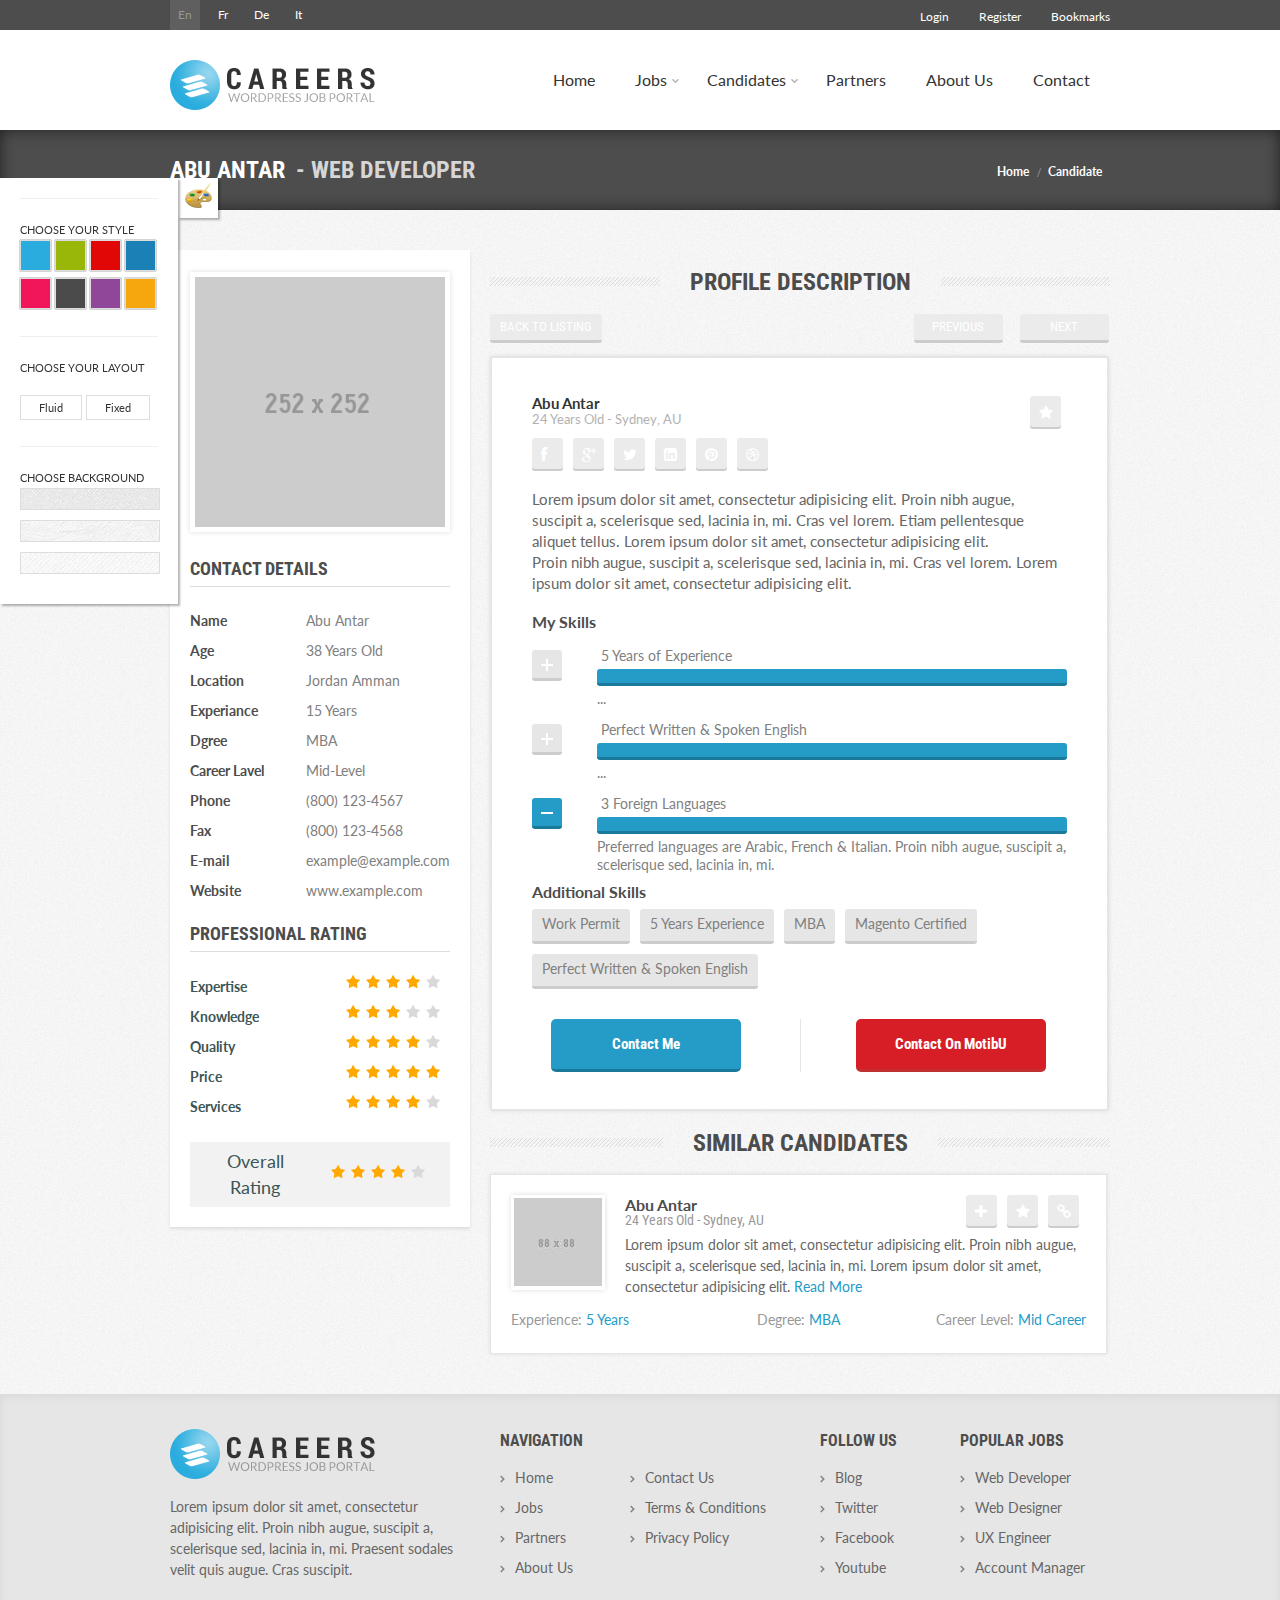
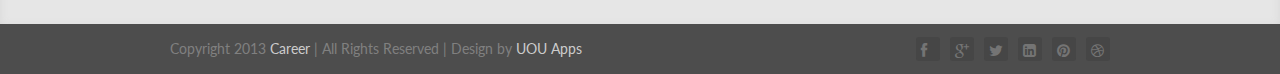
<file: candidate.html>
<!DOCTYPE html>
<html class="no-js pattern_1">
<head>
<title>Candidate Page</title>
<meta http-equiv="content-type" content="text/html; charset=utf-8"/>
<meta http-equiv="X-UA-Compatible" content="IE=edge,chrome=1"/>
<meta name="viewport" content="width=device-width, initial-scale=1, maximum-scale=1.0, user-scalable=no"/>
<link rel="stylesheet" type="text/css" href="http://fonts.googleapis.com/css?family=Lato:300,400,700&amp;subset=latin,latin-ext"/>
<link href='http://fonts.googleapis.com/css?family=Roboto+Condensed:400,700' rel='stylesheet' type='text/css'>
<link href="css/font-awesome.css" rel="stylesheet" type="text/css" />
<link href="css/font-awesome-ie7.css" rel="stylesheet" type="text/css" />
<link href="css/bootstrap.css" rel="stylesheet">
<link href="css/bootstrap-responsive.css" rel="stylesheet">
<link rel="stylesheet" type="text/css" href="css/reset.css"/>
<link id="color_css" rel="stylesheet" type="text/css" href="css/color_scheme_1.css"/>
<link rel="stylesheet" type="text/css" href="css/jquery.combosex.css"/>
<link rel="stylesheet" type="text/css" href="css/jquery.flexslider.css"/>
<link rel="stylesheet" type="text/css" href="css/jquery.scrollbar.css"/>

<!--[if (lte IE 9)]>
    <link rel="stylesheet" type="text/css" href="css/iefix.css"/>
    <![endif]-->
<script type="text/javascript" src="js/jquery.1.7.2.min.js"></script>
<script type="text/javascript" src="js/jquery-ui.1.7.2.min.js"></script>
<script type="text/javascript" src="http://maps.google.com/maps/api/js?sensor=false"></script>
<script type="text/javascript" src="js/jquery.combosex.min.js"></script>
<script type="text/javascript" src="js/jquery.flexslider-min.js"></script>
<script type="text/javascript" src="js/jquery.mousewheel.js"></script>
<script type="text/javascript" src="js/jquery.easytabs.min.js"></script>
<script type="text/javascript" src="js/jquery.gmap.min.js"></script>
<script type="text/javascript" src="js/jquery.scrollbar.min.js"></script>
<script type="text/javascript" src="js/custom.js"></script>
<script type="text/javascript" src="js/jquery.isotope.min.js"></script>
<script type="text/javascript" src="js/modernizr.js"></script>

</head>
<body>

<!-- Bar -->
<div id="bar">
  <div class="inner"> 
    
    <!-- Language Menu -->
    <ul id="lang-menu">
      <li id="en" class="current">En</li>
      <li id="fr"><a href="#">Fr</a></li>
      <li id="de"><a href="#">De</a></li>
      <li id="it"><a href="#">It</a></li>
    </ul>
    <!-- /Language Menu --> 
    
    <!-- User Menu -->
    <ul id="user-menu">
      <li id="login" class="first"><a href="#">Login</a></li>
      <li id="register"><a href="#">Register</a></li>
      <li id="bookmarks" class="last"><a href="#">Bookmarks</a></li>
    </ul>
    <!-- /User Menu --> 
    
  </div>
</div>
<!-- /Bar --> 

<!-- Header -->
<div id="header">
  <div class="inner"> 
    
    <!-- Logo -->
    <div id="logo"> <a href="index.html"><img src="images/Logo.png" width="205" height="50"  alt="logo"/></a><a class="menu-hider"></a></div>
    <!-- /Logo -->
    
    <ul id="navigation">
      <li> <a href="index.html">Home</a></li>
      <li class="first expanded"><a href="jobs.html">Jobs</a>
        <ul class="submenu">
          <li><a href="jobs.html">Job listing</a></li>
          <li><a href="job.html">Job Details</a></li>
        </ul>
      </li>
       <li class="first expanded"><a href="candidates-listing.html">Candidates</a>
        <ul class="submenu">
          <li><a href="candidates-listing.html">Candidate Listing (with sidebar)</a></li>
          <li><a href="candidates-listing-no-sidebar.html">Candidate listing (without)</a></li>
<li><a href="candidate.html">Candidate</a></li>
        </ul>
      </li>
      <li><a href="partners.html">Partners</a></li>
      <li><a href="about-us.html">About Us</a></li>
      <li><a href="contacts.html">Contact</a></li>
    </ul>
     <div class="reponsive-nav">
   <select  class="select" name="menu1" id="menu1"> 
      <option value="index.html">Home</option>
      <option value="jobs.html">Job listing</option>
      <option value="job.html">Job Details</option>
      <option value="candidates-listing.html">Candidate Listing (with sidebar)</option>
      <option value="candidates-listing-no-sidebar.html">Candidate listing (without sidebar)</option>
      <option value="candidate.html">Candidate Details</option>
      <option value="partners.html">Partners</option>
      <option value="about-us.html">About Us</option>
      <option value="contacts.html">Contact</option>
    </select>
    </div>
  </div>
</div>
<!-- /Header --> 

<!-- Content -->
<div id="content">
  <div id="title">
    <h1 class="inner job_page title-2">Abu Antar <span id="jobs-counter">- Web Developer </span>
      <ul class="breadcrumb-inner">
        <li> <a href="index.html">Home</a></li>
        <li><a href="candidate.html">Candidate</a></li>
      </ul>
    </h1>
  </div>
  <div class="inner"> 
    
    <!-- Content Inner -->
    <div class="content-inner candidate-single"> 
      
      <!-- Content Left -->
      <div class="content-left">
        <div class="block background job_block">
          <div id="map-container" class="candidate-pic"> <img src="images/candidate.png"  alt="Candidate picture"/> </div>
          <h2 class="title-3">Contact Details</h2>
          <div class="block-content">
            <table  border="1" class="list_info">
              <tr>
                <td>Name</td>
                <td>Abu Antar</td>
              </tr>
              <tr>
                <td>Age</td>
                <td>38 Years Old</td>
              </tr>
              <tr>
                <td>Location</td>
                <td>Jordan Amman</td>
              </tr>
              <tr>
                <td>Experiance</td>
                <td>15 Years</td>
              </tr>
              <tr>
                <td>Dgree</td>
                <td>MBA</td>
              </tr>
              <tr>
                <td>Career Lavel</td>
                <td>Mid-Level</td>
              </tr>
              <tr>
                <td>Phone</td>
                <td>(800) 123-4567</td>
              </tr>
              <tr>
                <td>Fax</td>
                <td>(800) 123-4568</td>
              </tr>
              <tr>
                <td>E-mail</td>
                <td>example@example.com</td>
              </tr>
              <tr>
                <td>Website</td>
                <td>www.example.com</td>
              </tr>
            </table>
          </div>
          <h2 class="title-3">Professional Rating</h2>
          <div class="block-content last personal-rate">
            <table  border="1" class="list_info">
              <tr>
                <td>Expertise</td>
                <td><img src="images/4-stars.png"  alt=""/></td>
              </tr>
              <tr>
                <td>Knowledge</td>
                <td><img src="images/3-stars.png"  alt=""/></td>
              </tr>
              <tr>
                <td>Quality</td>
                <td><img src="images/4-stars.png"  alt=""/></td>
              </tr>
              <tr>
                <td>Price</td>
                <td><img src="images/5-stars.png"  alt=""/></td>
              </tr>
              <tr>
                <td>Services</td>
                <td><img src="images/4-stars.png"  alt=""/></td>
              </tr>
            </table>
          </div>
          <div class="block-content overall">
            <h3>Overall Rating</h3>
            <img src="images/4-stars.png"  alt=""/> </div>
        </div>
      </div>
      <!-- /Content Left --> 
      
      <!-- Content Center -->
      <div class="content-center">
        <div class="heading-l">
          <h2> Profile Description </h2>
        </div>
        <div class="row-fluid">
          <div class="page-nav">
            <div class="span3">
              <button class="btn gray jobbtn">back to listing</button>
            </div>
            <div class="span2 pull-right">
              <button class="btn gray next-btn">Next</button>
            </div>
            <div class="span2 pull-right">
              <button class="btn gray pre-btn">Previous</button>
            </div>
          </div>
        </div>
        <div class=" content-center border box-1 single-candidate">
          <div id="job-content-field">
            <div class="field-container single no_border">
              <div class="header-fields">
                <ul class="social_media_icons pull-right">
                  <li> <a href="#"><i class="fa fa-star"></i></a> </li>
                </ul>
                <div class="title-company">
                  <div class="title"><a href="#">Abu Antar</a></div>
                  <div class="company">24 Years Old - Sydney, AU</div>
                </div>
              </div>
              <div class="body-field">
                <div class="row-fluid">
                  <ul class="social_media_icons">
                    <li> <a href="#"> <i class="fa fa-facebook"></i> </a> </li>
                    <li> <a href="#"> <i class="fa fa-google-plus"></i> </a> </li>
                    <li> <a href="#"> <i class="fa fa-twitter"></i> </a> </li>
                    <li> <a href="#"> <i class="fa fa-linkedin-square"></i> </a> </li>
                    <li> <a href="#"> <i class="fa fa-pinterest"></i> </a> </li>
                    <li> <a href="#"> <i class="fa fa-dribbble"></i> </a> </li>
                  </ul>
                </div>
                <div class="teaser">
                  <p>Lorem ipsum dolor sit amet, consectetur adipisicing elit. Proin nibh augue, suscipit a, scelerisque sed, lacinia in, mi. Cras vel lorem. Etiam pellentesque aliquet tellus. Lorem ipsum dolor sit amet, consectetur adipisicing elit.</p>
                </div>
                <div class="full-body" style="display: block">
                  <p>Proin nibh augue, suscipit a, scelerisque sed, lacinia in, mi. Cras vel lorem. Lorem ipsum dolor sit amet, consectetur adipisicing elit.</p>
                </div>
              </div>
              <div class="block-fields">
                <div class="block skills">
                  <h4>My Skills</h4>
                  <div class="block-content">
                    <div class = "field roll-with-description hide">
                      <div class = "roll-button"><span></span></div>
                      <div class = "roll-field">
                        <div class = "label">5 Years of Experience</div>
                        <div class = "progressbar"><span class = "progress-count" data-level = "60"></span></div>
                        <div class = "description">...</div>
                      </div>
                    </div>
                    <div class = "field roll-with-description hide">
                      <div class = "roll-button"><span></span></div>
                      <div class = "roll-field">
                        <div class = "label">Perfect Written &amp; Spoken English</div>
                        <div class = "progressbar"><span class = "progress-count" data-level = "100"></span></div>
                        <div class = "description">...</div>
                      </div>
                    </div>
                    <div class = "field roll-with-description show">
                      <div class = "roll-button"><span></span></div>
                      <div class = "roll-field">
                        <div class = "label">3 Foreign Languages</div>
                        <div class = "progressbar"><span class = "progress-count" data-level = "65"></span></div>
                        <div class = "description">Preferred languages are Arabic, French &amp; Italian. Proin nibh augue, suscipit a, scelerisque sed, lacinia in, mi.</div>
                      </div>
                    </div>
                    <!-- Cleaner -->
                    <div class="clear"></div>
                    <!-- /Cleaner --> 
                  </div>
                </div>
                <div class="block">
                  <h4>Additional Skills</h4>
                  <div class="block-content">
                    <div class = "tag-field">Work Permit</div>
                    <div class = "tag-field">5 Years Experience</div>
                    <div class = "tag-field">MBA</div>
                    <div class = "tag-field">Magento Certified</div>
                    <div class = "tag-field">Perfect Written &amp; Spoken English</div>
                  </div>
                  <!-- Cleaner -->
                  <div class="clear"></div>
                  <!-- /Cleaner --> 
                </div>
              </div>
              <div class="buttons-field applybtns">
                <div class="apply"><a href="#">Contact Me</a></div>
                <div class="full"><a href="#">Contact On MotibU</a></div>
              </div>
            </div>
          </div>
        </div>
        <div class="clear"></div>
        <div class="heading-l">
          <h2> Similar Candidates </h2>
        </div>
        <div class="block border recruiter box-1 candidates-box mr0">
          <div class="block-content">
            <div class="recruiter_photo"><img src="images/recruiter.jpg"  alt="user"/></div>
            <div class="recruiter_info">
              <div class="row-field">
                <div class="span3  pull-right first candidate-links">
                  <ul class="social_media_icons  pull-right">
                    <li> <a href="#"> <i class="fa fa-plus"></i> </a> </li>
                    <li> <a href="#"> <i class="fa fa-star"></i> </a> </li>
                    <li> <a href="#"> <i class="fa fa-link"></i> </a> </li>
                  </ul>
                </div>
                <div class="span5 pull-left first">
                  <div class="title">Abu Antar</div>
                  <div class="location">24 Years Old - Sydney, AU</div>
                  <p>Lorem ipsum dolor sit amet, consectetur adipisicing elit. Proin nibh augue, suscipit a, scelerisque sed, lacinia in, mi. Lorem ipsum dolor sit amet, consectetur adipisicing elit. <a>Read More</a></p>
                </div>
              </div>
            </div>
            <ul class="candidate-meta">
              <li class="pull-left">Experience: <span>5 Years</span></li>
              <li class="pull-center">Degree: <span>MBA</span></li>
              <li class="pull-right">Career Level: <span>Mid Career</span></li>
            </ul>
          </div>
        </div>
        <div class="clear"></div>
        <!-- Clear Line --> 
        
      </div>
      <!-- /Content Center -->
      <div class="clear"></div>
      <!-- Clear Line --> 
      
    </div>
    <!-- /Content Inner --> 
    
  </div>
</div>
<!-- /Content --> 

<!-- Footer -->

<div id="footer">
  <section class="footer-wrapper">
    <section class="row-fluid">
      <section class="inner">
        <div id="site-description">
          <h3><img src="images/Logo.png" width="205" height="50"  alt=""/></h3>
          <p>Lorem ipsum dolor sit amet, consectetur adipisicing elit. Proin nibh augue, suscipit a, scelerisque sed, lacinia in, mi. Praesent sodales velit quis augue. Cras suscipit.</p>
        </div>
        <div id="footer-menu">
          <div id="nav-menu" class="footer-menu span3">
            <h2>Navigation</h2>
            <div class="left">
              <ul>
                <li><a href="index.html">Home</a></li>
                <li><a href="job-listing-1.html">Jobs</a></li>
                <li><a href="partners.html">Partners</a></li>
                <li><a href="about-us.html">About Us</a></li>
              </ul>
            </div>
            <div class="right">
              <ul>
                <li><a href="contacts.html">Contact Us</a></li>
                <li><a href="terms-and-conditions.html">Terms &amp; Conditions</a></li>
                <li><a href="privacy-policy.html">Privacy Policy</a></li>
              </ul>
            </div>
          </div>
          <div id="fol-menu" class="footer-menu span3">
            <h2>Follow Us</h2>
            <ul>
              <li><a href="#">Blog</a></li>
              <li><a href="#">Twitter</a></li>
              <li><a href="#">Facebook</a></li>
              <li><a href="#">Youtube</a></li>
            </ul>
          </div>
          <div id="job-menu" class="footer-menu span3">
            <h2>Popular Jobs</h2>
            <ul>
              <li><a href="#">Web Developer</a></li>
              <li><a href="#">Web Designer</a></li>
              <li><a href="#">UX Engineer</a></li>
              <li><a href="#">Account Manager</a></li>
            </ul>
          </div>
        </div>
      </section>
    </section>
  </section>
</div>
<!-- /Footer -->
<div class="clearfix"></div>
<!-- Copyright -->
<div id="copyright">
  <div class="inner">
    <div class="row-fluid"> 
      <!-- Copyright Text -->
      <div id="copyright-text">Copyright 2013 <a href="http://uouapps.com/careers">Career</a> | All Rights Reserved | Design by <a href="http://uouapps.com/">UOU Apps</a></div>
      <!-- /Copyright Text --> 
      <!-- Copyright Social Link -->
      <div id="copyright-link">
        <div class="buttons">
          <ul class="top_soical_icons pull-right	">
            <li> <a href="#"> <i class="fa fa-facebook"></i> </a> </li>
            <li> <a href="#"> <i class="fa fa-google-plus"></i> </a> </li>
            <li> <a href="#"> <i class="fa fa-twitter"></i> </a> </li>
            <li> <a href="#"> <i class="fa fa-linkedin-square"></i> </a> </li>
            <li> <a href="#"> <i class="fa fa-pinterest"></i> </a> </li>
            <li> <a href="#"> <i class="fa fa-dribbble"></i> </a> </li>
          </ul>
        </div>
      </div>
      <!-- /Copyright Social Link --> 
      
      <a class="scrollTop" href="#header" style="display: none;">
      <div id = "up_container"> <span></span> </div>
      </a> </div>
  </div>
</div>
<!-- /Copyright -->

<!-- /Copyright -->
<link href="css/switcher.css" rel="stylesheet" type="text/css" />
<div class="demo_changer">
  <div class="demo-icon"></div>
  <div class="form_holder">
    <div class="line"></div>
    <p>CHOOSE YOUR STYLE</p>
    <div class="predefined_styles"> <a href="javascript: void(0)" title="switch styling" id="color_scheme_1" class="switch_color"></a> <a href="javascript: void(0)" title="switch styling" id="color_scheme_2" class="switch_color"></a> <a href="javascript: void(0)" title="switch styling" id="color_scheme_3" class="switch_color"></a> <a href="javascript: void(0)" title="switch styling" id="color_scheme_4" class="switch_color"></a> <a href="javascript: void(0)" title="switch styling" id="color_scheme_5" class="switch_color"></a> <a href="javascript: void(0)" title="switch styling" id="color_scheme_6" class="switch_color"></a> <a href="javascript: void(0)" title="switch styling" id="color_scheme_7" class="switch_color"></a> <a href="javascript: void(0)" title="switch styling" id="color_scheme_8" class="switch_color"></a> </div>
    <div class="line"></div>
    <p>CHOOSE YOUR LAYOUT</p>
    <div class="predefined_styles_layout"> <a href="javascript: void(0)" title="switch styling" id="full-width" class="layoutbtn">Fluid</a> <a href="javascript: void(0)" title="switch styling" id="boxed" class="layoutbtn">Fixed</a> </div>
    <div class="line"></div>
    <p>CHOOSE BACKGROUND</p>
    <div class="predefined_styles_bg"> <a href="javascript: void(0)" title="switch styling" id="pattern_1" class="styling_pattern"></a> <a href="javascript: void(0)" title="switch styling" id="pattern_2" class="styling_pattern"></a> <a href="javascript: void(0)" title="switch styling" id="pattern_3" class="styling_pattern"></a> </div>
  </div>
</div>
<script type="text/javascript" src="js/switcher.js"></script>

</body>
</html>
</file>
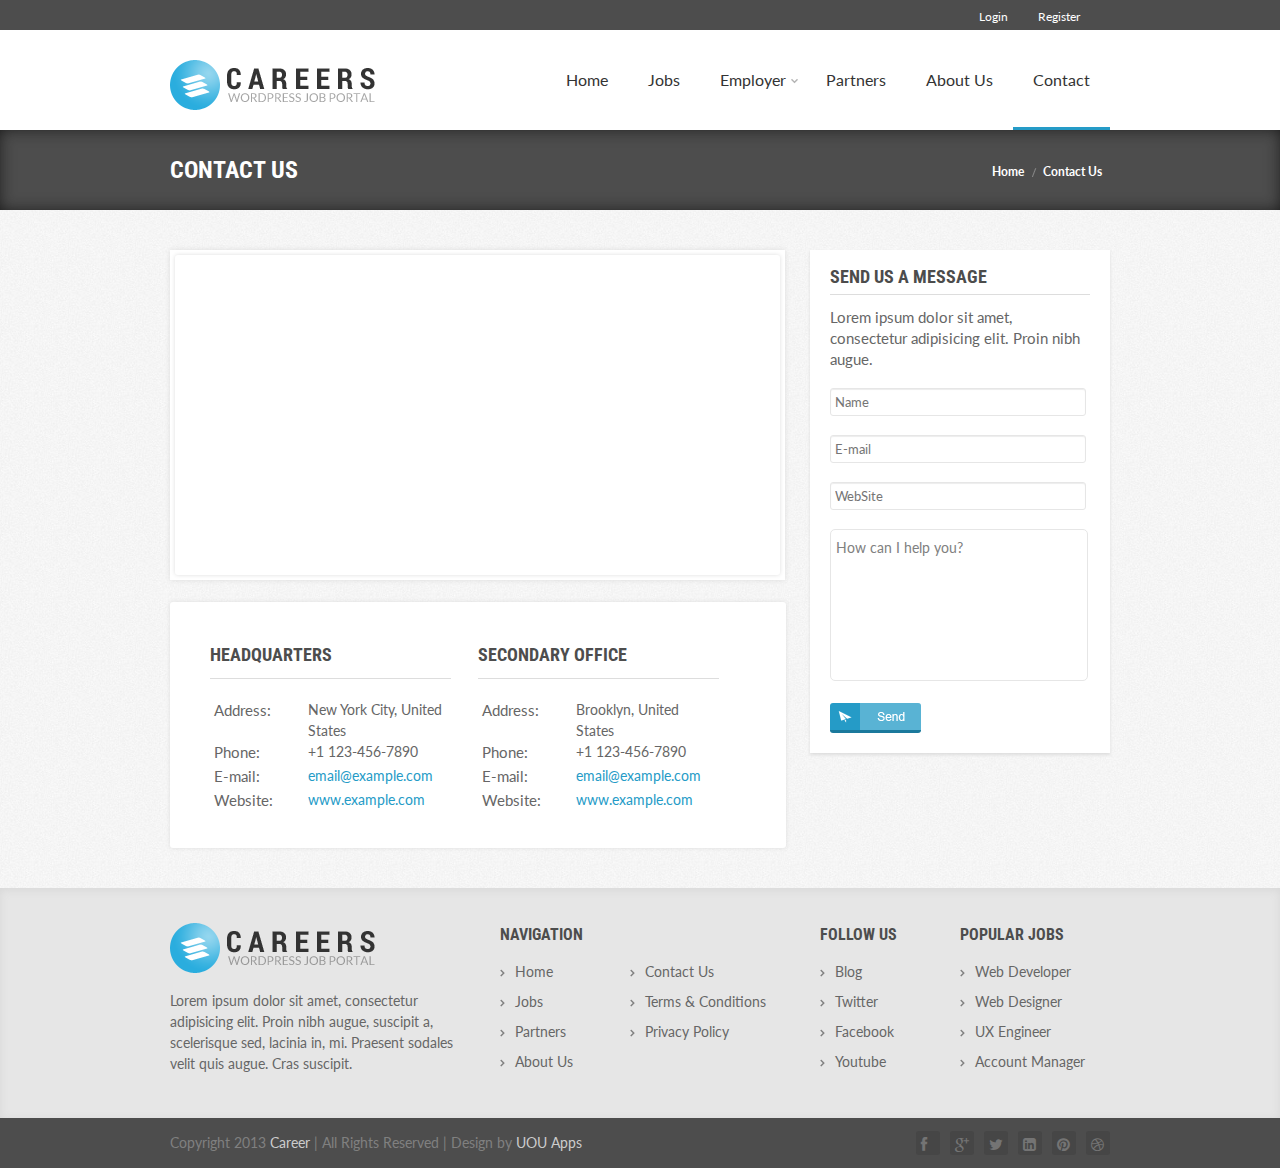
<file: contacts.html>
<!DOCTYPE html>
<html class="no-js pattern_1">
<head>
<title>Contact Us</title>
<meta http-equiv="content-type" content="text/html; charset=utf-8"/>
<meta http-equiv="X-UA-Compatible" content="IE=edge,chrome=1"/>
<meta name="viewport" content="width=device-width, initial-scale=1, maximum-scale=1.0, user-scalable=no"/>
<link rel="stylesheet" type="text/css" href="http://fonts.googleapis.com/css?family=Lato:300,400,700&amp;subset=latin,latin-ext"/>
<link href='http://fonts.googleapis.com/css?family=Roboto+Condensed:400,700' rel='stylesheet' type='text/css'>
<link href="css/font-awesome.css" rel="stylesheet" type="text/css" />
<link href="css/font-awesome-ie7.css" rel="stylesheet" type="text/css" />
<link href="css/bootstrap.css" rel="stylesheet">
<link href="css/bootstrap-responsive.css" rel="stylesheet">
<link rel="stylesheet" type="text/css" href="css/reset.css"/>
<link id="color_css" rel="stylesheet" type="text/css" href="css/color_scheme_1.css"/>
<link rel="stylesheet" type="text/css" href="css/jquery.combosex.css"/>
<link rel="stylesheet" type="text/css" href="css/jquery.flexslider.css"/>
<link rel="stylesheet" type="text/css" href="css/jquery.scrollbar.css"/>

<!--[if (lte IE 9)]>
    <link rel="stylesheet" type="text/css" href="css/iefix.css"/>
    <![endif]-->
<script type="text/javascript" src="js/jquery.1.7.2.min.js"></script>
<script type="text/javascript" src="js/jquery-ui.1.7.2.min.js"></script>
<script type="text/javascript" src="http://maps.google.com/maps/api/js?sensor=false"></script>
<script type="text/javascript" src="js/jquery.combosex.min.js"></script>
<script type="text/javascript" src="js/jquery.flexslider-min.js"></script>
<script type="text/javascript" src="js/jquery.mousewheel.js"></script>
<script type="text/javascript" src="js/jquery.easytabs.min.js"></script>
<script type="text/javascript" src="js/jquery.gmap.min.js"></script>
<script type="text/javascript" src="js/jquery.scrollbar.min.js"></script>
<script type="text/javascript" src="js/fitvids.js"></script><!-- fIt Video -->
<script type="text/javascript" src="js/custom.js"></script>
<script type="text/javascript" src="js/jquery.isotope.min.js"></script>
</head>
<body>

<!-- Bar -->
<div id="bar">
  <div class="inner"> 
    
  
    
    <!-- User Menu -->
    <ul id="user-menu">
      <li id="login" class="first"><a href="#">Login</a></li>
      <li id="register"><a href="#">Register</a></li>
     
    </ul>
    <!-- /User Menu --> 
    
  </div>
</div>
<!-- /Bar --> 

<!-- Header -->
<div id="header">
  <div class="inner"> 
    
    <!-- Logo -->
    <div id="logo"> <a href="index.html"><img src="images/Logo.png" width="205" height="50"  alt="logo"/></a><a class="menu-hider"></a></div>
    <!-- /Logo -->
    
    <ul id="navigation">
      <li> <a href="index.html">Home</a></li>
      <li><a href="jobs.html">Jobs</a></li>
      <li class="first expanded"><a href="candidates-listing.html">Employer</a>
        
      </li>
      <li><a href="partners.html">Partners</a></li>
      <li><a href="about-us.html">About Us</a></li>
      <li class="current"><a href="contacts.html">Contact</a></li>
    </ul>
    <div class="reponsive-nav">
     <select  class="select" name="menu1" id="menu1"> 
        <option value="index.html">Home</option>
        <option value="jobs.html">Job listing</option>
        <option value="job.html">Job Details</option>
        <option value="candidates-listing.html">Candidate Listing (with sidebar)</option>
        <option value="candidates-listing-no-sidebar.html">Candidate listing (without sidebar)</option>
        <option value="candidate.html">Candidate Details</option>
        <option value="partners.html">Partners</option>
        <option value="about-us.html">About Us</option>
        <option value="contacts.html">Contact</option>
      </select>
    </div>
  </div>
</div>
<!-- /Header --> 

<!-- Content -->
<div id="content">
  <div id="title">
    <h1 class="inner title-2">Contact Us
      <ul class="breadcrumb-inner">
        <li> <a href="index.html">Home</a></li>
        <li> <a href="contacts.html">Contact Us</a></li>
      </ul>
    </h1>
  </div>
  <div class="inner"> 
    
    <!-- Content Inner -->
    <div class="content-inner"> 
      
      <!-- Content Center -->
      <div class="content-center">
        <div id="map-container">
          <div id="contact-map" class="map box-1"></div>
        </div>
        <div id="contacts" class="block post-box box-1 contact-address">
          <div class="block-content">
            <div class="left">
              <h3 class="title-3">Headquarters</h3>
              <div class="contact-field"><span class="label">Address:</span><span id="first-address" class="count">New York City, United States</span></div>
              <div class="contact-field"><span class="label">Phone:</span><span class="count">+1 123-456-7890</span></div>
              <div class="contact-field"><span class="label">E-mail:</span><span class="count"><a>email@example.com</a></span></div>
              <div class="contact-field"><span class="label">Website:</span><span class="count"><a>www.example.com</a></span></div>
            </div>
            <div class="right">
              <h3 class="title-3">Secondary Office</h3>
              <div class="contact-field"><span class="label">Address:</span><span id="second-address" class="count">Brooklyn, United States</span></div>
              <div class="contact-field"><span class="label">Phone:</span><span class="count">+1 123-456-7890</span></div>
              <div class="contact-field"><span class="label">E-mail:</span><span class="count"><a>email@example.com</a></span></div>
              <div class="contact-field"><span class="label">Website:</span><span class="count"><a>www.example.com</a></span></div>
            </div>
          </div>
        </div>
      </div>
      <!-- /Content Center --> 
      
      <!-- Content Right -->
      <div class="content-right">
        <div class="block background">
          <h2 class="title-1">Send Us a Message</h2>
          <div class = "block-content">
           
            <form id ="contact" class="email" action="mailer.php" method="post">
              <p>Lorem ipsum dolor sit amet, consectetur adipisicing elit. Proin nibh augue.</p>
              <div id = "about">
                <input title="Your Name" type="text" name="name" class="textfield2" placeholder="Name" onclick="this.value='';" onfocus="$(this).addClass('active');" onblur="$(this).removeClass('active');"/>
                <input title="Your E-Mail" type="text" name="email" class="textfield2" placeholder="E-mail" onclick="this.value='';" onfocus="$(this).addClass('active');" onblur="$(this).removeClass('active');"/>
                <input title="Your WebSite" type="text" name="subject" class="textfield2" placeholder="WebSite" onclick="this.value='';" onfocus="$(this).addClass('active');" onblur="$(this).removeClass('active');"/>
              </div>
              <div id = "mess">
                <textarea name="message" title="Your Message" name="message" cols="30" rows="6" class="textarea" onclick="this.value='';" onfocus="$(this).addClass('active');" onblur="$(this).removeClass('active');">How can I help you?</textarea>
              </div>
              <div id = "send">
                <input id="send_btn" type="submit" value="Submit"></a>
              </div>
            </form>
          </div>
        </div>
      </div>
      <!-- /Content Right -->
      
      <div class="clear"></div>
      <!-- Clear Line --> 
      
    </div>
    <!-- /Content Inner --> 
    
  </div>
</div>
<!-- /Content --> 

<!-- Footer -->

<div id="footer">
  <section class="footer-wrapper">
    <section class="row-fluid">
      <section class="inner">
        <div id="site-description">
          <h3><img src="images/Logo.png" width="205" height="50"  alt=""/></h3>
          <p>Lorem ipsum dolor sit amet, consectetur adipisicing elit. Proin nibh augue, suscipit a, scelerisque sed, lacinia in, mi. Praesent sodales velit quis augue. Cras suscipit.</p>
        </div>
        <div id="footer-menu">
          <div id="nav-menu" class="footer-menu span3">
            <h2>Navigation</h2>
            <div class="left">
              <ul>
                <li><a href="index.html">Home</a></li>
                <li><a href="job-listing-1.html">Jobs</a></li>
                <li><a href="partners.html">Partners</a></li>
                <li><a href="about-us.html">About Us</a></li>
              </ul>
            </div>
            <div class="right">
              <ul>
                <li><a href="contacts.html">Contact Us</a></li>
                <li><a href="terms-and-conditions.html">Terms &amp; Conditions</a></li>
                <li><a href="privacy-policy.html">Privacy Policy</a></li>
              </ul>
            </div>
          </div>
          <div id="fol-menu" class="footer-menu span3">
            <h2>Follow Us</h2>
            <ul>
              <li><a href="#">Blog</a></li>
              <li><a href="#">Twitter</a></li>
              <li><a href="#">Facebook</a></li>
              <li><a href="#">Youtube</a></li>
            </ul>
          </div>
          <div id="job-menu" class="footer-menu span3">
            <h2>Popular Jobs</h2>
            <ul>
              <li><a href="#">Web Developer</a></li>
              <li><a href="#">Web Designer</a></li>
              <li><a href="#">UX Engineer</a></li>
              <li><a href="#">Account Manager</a></li>
            </ul>
          </div>
        </div>
      </section>
    </section>
  </section>
</div>
<!-- /Footer -->
<div class="clearfix"></div>
<!-- Copyright -->
<div id="copyright">
  <div class="inner">
    <div class="row-fluid"> 
      <!-- Copyright Text -->
      <div id="copyright-text">Copyright 2013 <a href="http://uouapps.com/careers">Career</a> | All Rights Reserved | Design by <a href="http://uouapps.com/">UOU Apps</a></div>
      <!-- /Copyright Text --> 
      <!-- Copyright Social Link -->
      <div id="copyright-link">
        <div class="buttons">
          <ul class="top_soical_icons pull-right	">
            <li> <a href="#"> <i class="fa fa-facebook"></i> </a> </li>
            <li> <a href="#"> <i class="fa fa-google-plus"></i> </a> </li>
            <li> <a href="#"> <i class="fa fa-twitter"></i> </a> </li>
            <li> <a href="#"> <i class="fa fa-linkedin-square"></i> </a> </li>
            <li> <a href="#"> <i class="fa fa-pinterest"></i> </a> </li>
            <li> <a href="#"> <i class="fa fa-dribbble"></i> </a> </li>
          </ul>
        </div>
      </div>
      <!-- /Copyright Social Link --> 
      
      <a class="scrollTop" href="#header" style="display: none;">
      <div id = "up_container"> <span></span> </div>
      </a> </div>
  </div>
</div>
<!-- /Copyright --> 

<!-- /Copyright -->
<script type="text/javascript" src="js/switcher.js"></script>
</body>
</html>
</file>
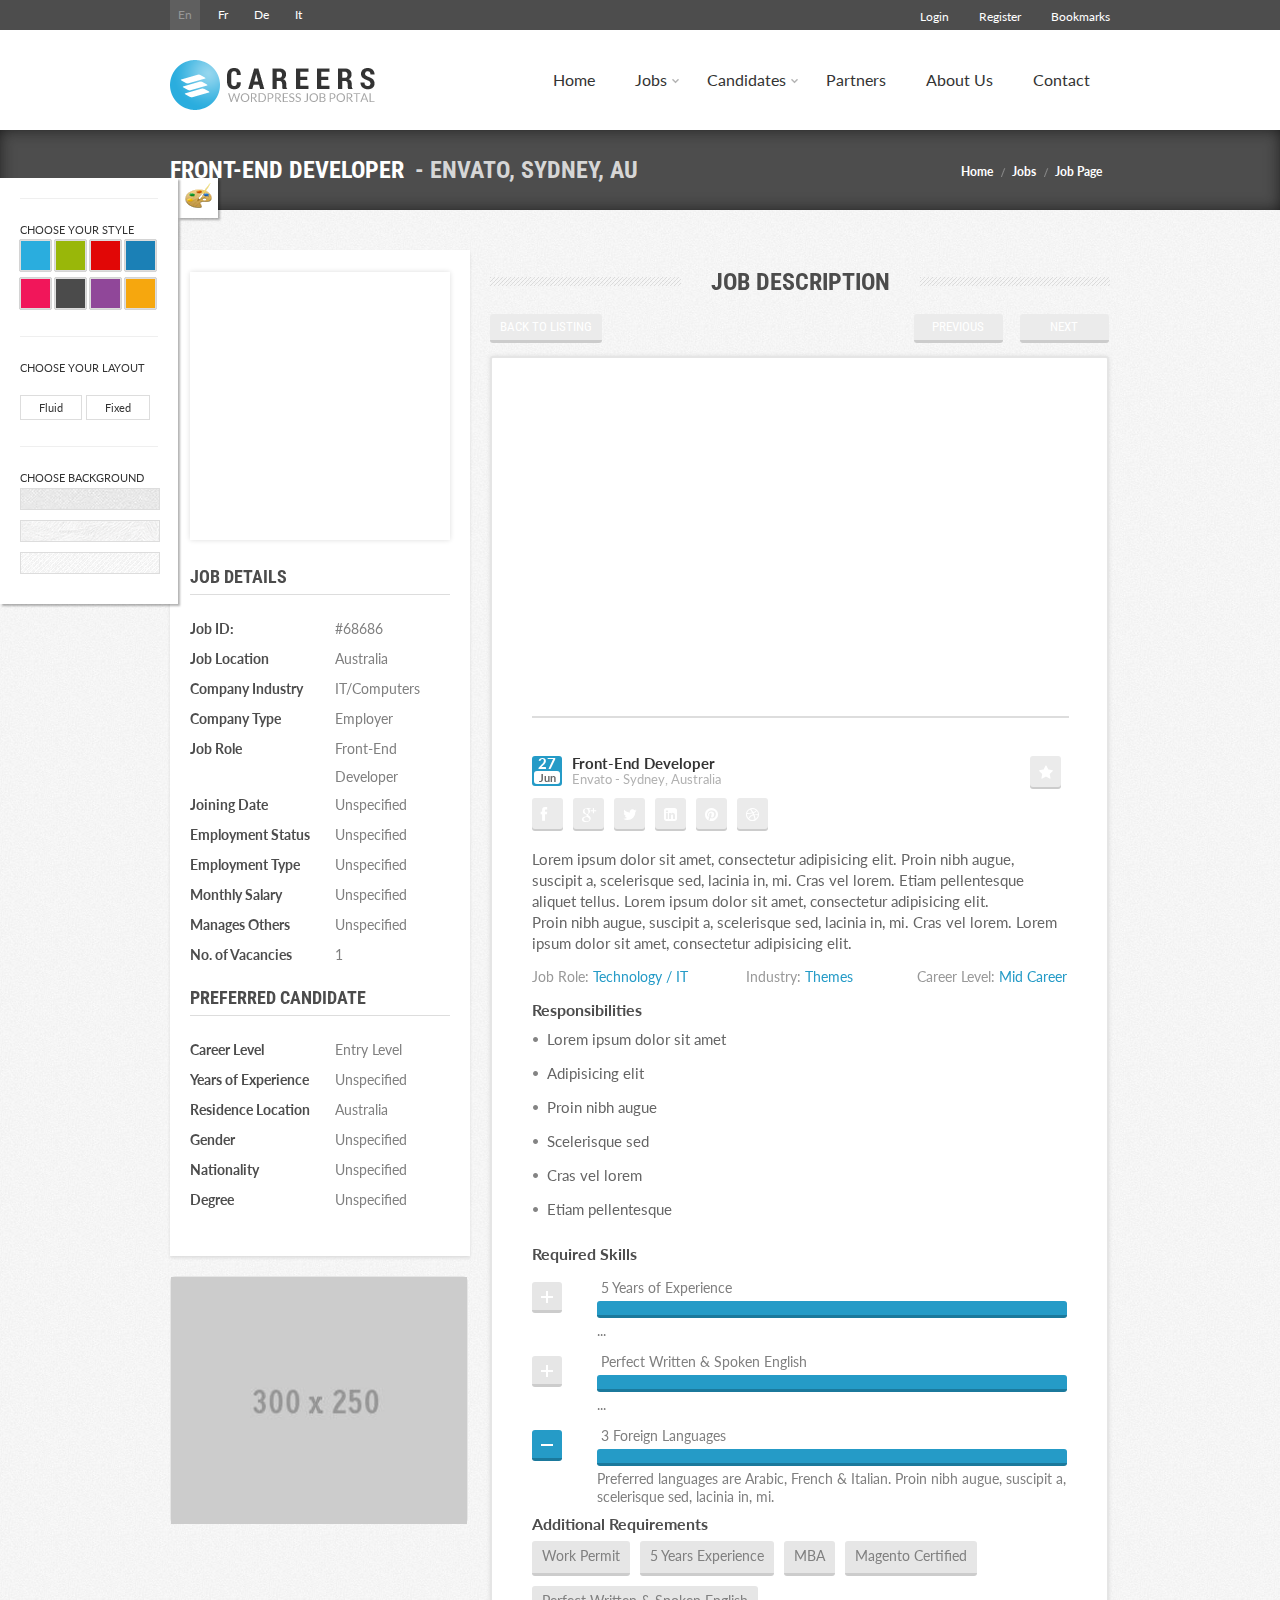
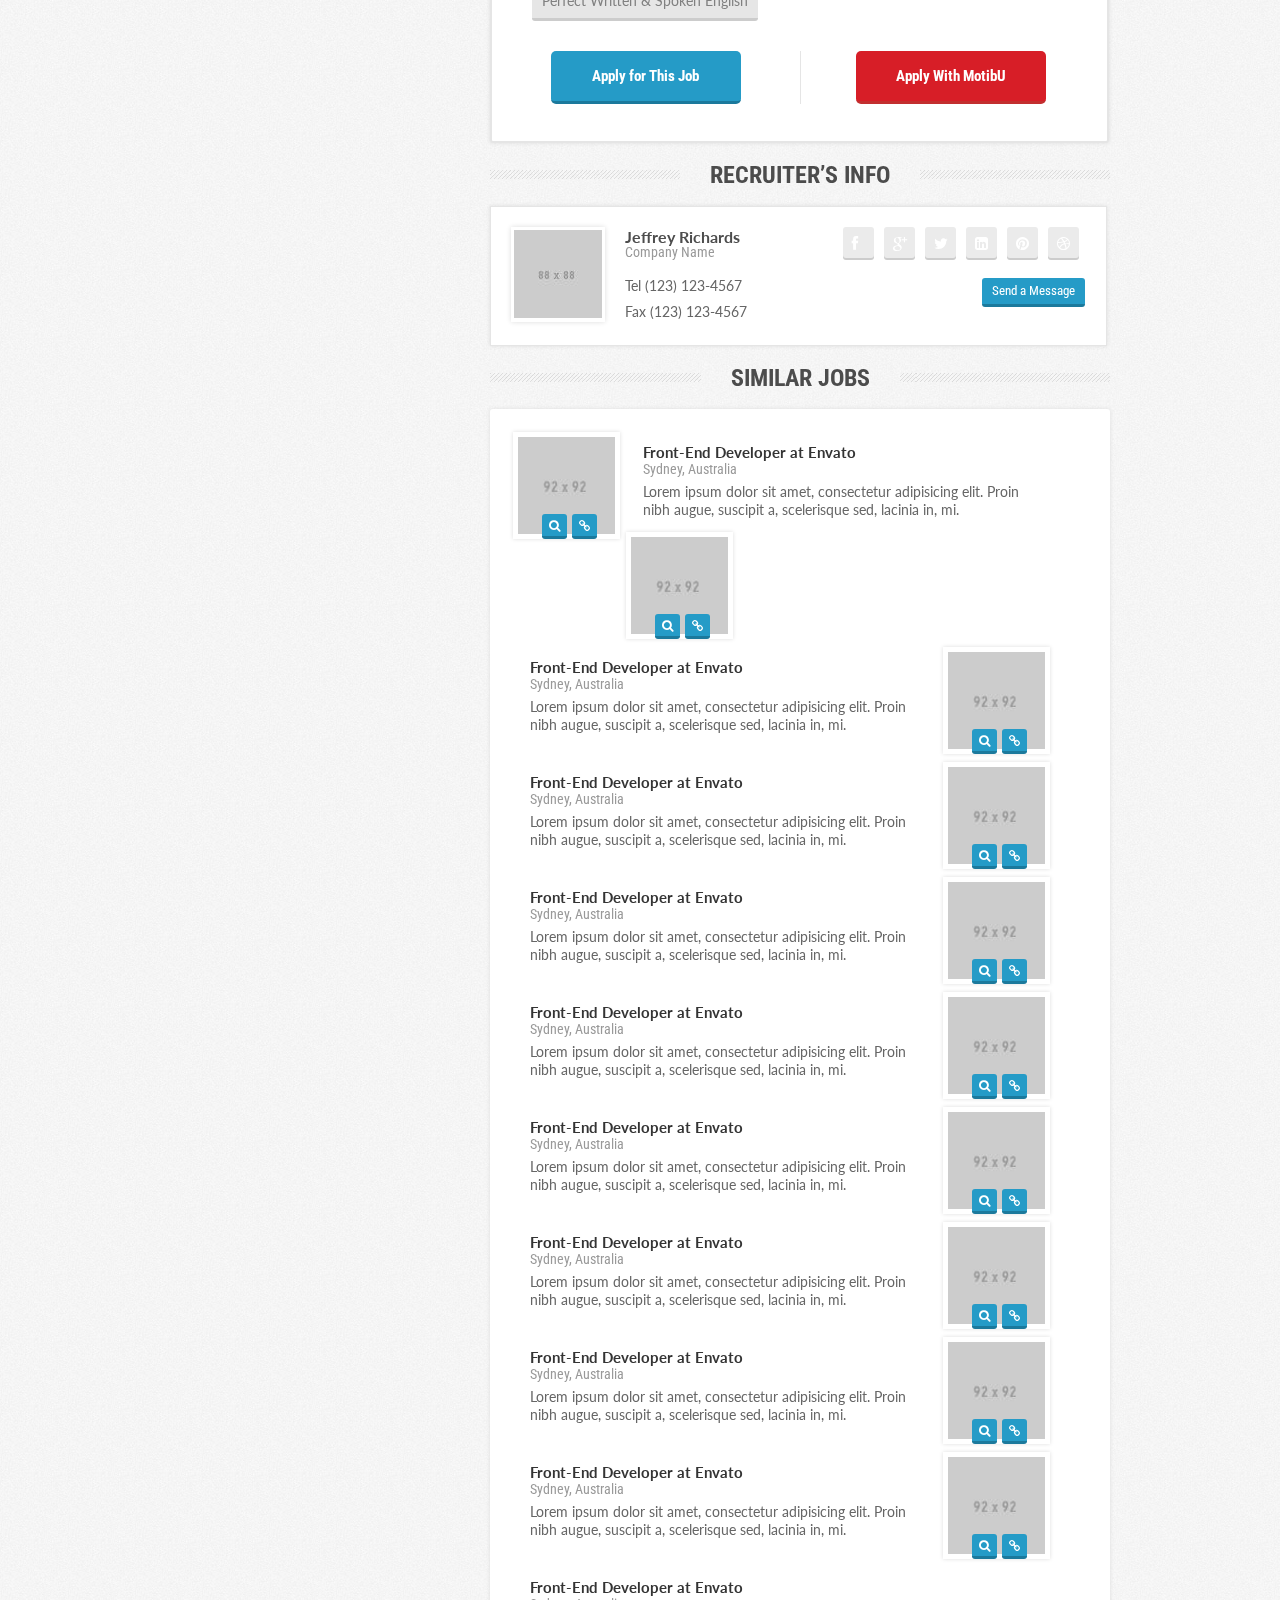
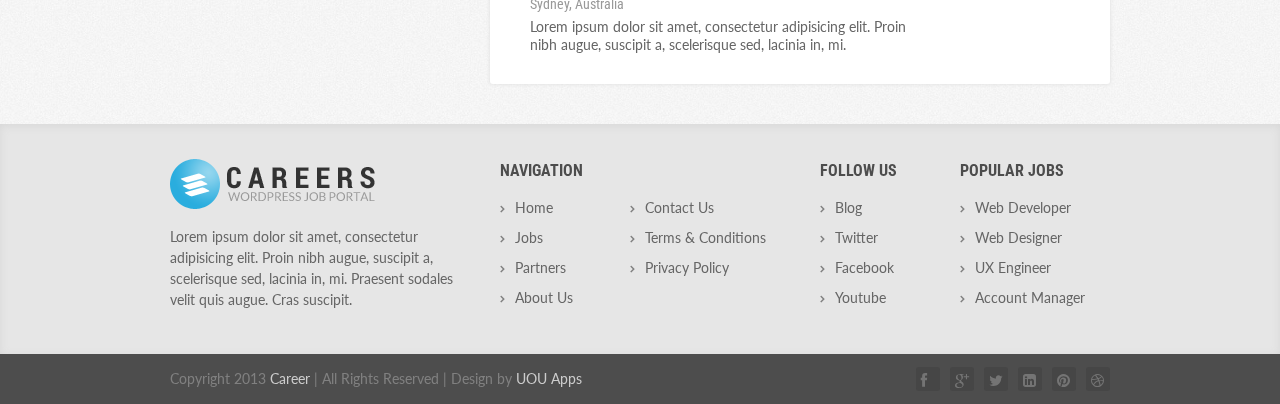
<file: job.html>
<!DOCTYPE html>
<html class="no-js pattern_1">
<head>
<title>Job Page</title>
<meta http-equiv="content-type" content="text/html; charset=utf-8"/>
<meta http-equiv="X-UA-Compatible" content="IE=edge,chrome=1"/>
<meta name="viewport" content="width=device-width, initial-scale=1, maximum-scale=1.0, user-scalable=no"/>
<link rel="stylesheet" type="text/css" href="http://fonts.googleapis.com/css?family=Lato:300,400,700&amp;subset=latin,latin-ext"/>
<link href='http://fonts.googleapis.com/css?family=Roboto+Condensed:400,700' rel='stylesheet' type='text/css'>
<link href="css/font-awesome.css" rel="stylesheet" type="text/css" />
<link href="css/font-awesome-ie7.css" rel="stylesheet" type="text/css" />
<link href="css/bootstrap.css" rel="stylesheet">
<link href="css/bootstrap-responsive.css" rel="stylesheet">
<link rel="stylesheet" type="text/css" href="css/reset.css"/>
<link id="color_css" rel="stylesheet" type="text/css" href="css/color_scheme_1.css"/>
<link rel="stylesheet" type="text/css" href="css/jquery.combosex.css"/>
<link rel="stylesheet" type="text/css" href="css/jquery.flexslider.css"/>
<link rel="stylesheet" type="text/css" href="css/jquery.scrollbar.css"/>

<!--[if (lte IE 9)]>
    <link rel="stylesheet" type="text/css" href="css/iefix.css"/>
    <![endif]-->
<script type="text/javascript" src="js/jquery.1.7.2.min.js"></script>
<script type="text/javascript" src="js/jquery-ui.1.7.2.min.js"></script>
<script type="text/javascript" src="http://maps.google.com/maps/api/js?sensor=false"></script>
<script type="text/javascript" src="js/jquery.combosex.min.js"></script>
<script type="text/javascript" src="js/jquery.flexslider-min.js"></script>
<script type="text/javascript" src="js/jquery.mousewheel.js"></script>
<script type="text/javascript" src="js/jquery.easytabs.min.js"></script>
<script type="text/javascript" src="js/jquery.gmap.min.js"></script>
<script type="text/javascript" src="js/jquery.scrollbar.min.js"></script>
<script type="text/javascript" src="js/custom.js"></script>
<script type="text/javascript" src="js/jquery.isotope.min.js"></script>
</head>
<body>

<!-- Bar -->
<div id="bar">
  <div class="inner"> 
    
    <!-- Language Menu -->
    <ul id="lang-menu">
      <li id="en" class="current">En</li>
      <li id="fr"><a href="#">Fr</a></li>
      <li id="de"><a href="#">De</a></li>
      <li id="it"><a href="#">It</a></li>
    </ul>
    <!-- /Language Menu --> 
    
    <!-- User Menu -->
    <ul id="user-menu">
      <li id="login" class="first"><a href="#">Login</a></li>
      <li id="register"><a href="#">Register</a></li>
      <li id="bookmarks" class="last"><a href="#">Bookmarks</a></li>
    </ul>
    <!-- /User Menu --> 
    
  </div>
</div>
<!-- /Bar --> 

<!-- Header -->
<div id="header">
  <div class="inner"> 
    
    <!-- Logo -->
    <div id="logo"> <a href="index.html"><img src="images/Logo.png" width="205" height="50"  alt="logo"/></a><a class="menu-hider"></a></div>
    <!-- /Logo -->
    
    <ul id="navigation">
      <li> <a href="index.html">Home</a></li>
      <li class="first expanded"><a href="jobs.html">Jobs</a>
        <ul class="submenu">
          <li><a href="jobs.html">Job listing</a></li>
          <li><a href="job.html">Job Details</a></li>
        </ul>
      </li>
      <li class="first expanded"><a href="candidates-listing.html">Candidates</a>
        <ul class="submenu">
          <li><a href="candidates-listing.html">Candidate Listing (with sidebar)</a></li>
          <li><a href="candidates-listing-no-sidebar.html">Candidate listing (without)</a></li>
<li><a href="candidate.html">Candidate</a></li>
        </ul>
      </li>
      <li><a href="partners.html">Partners</a></li>
      <li><a href="about-us.html">About Us</a></li>
      <li><a href="contacts.html">Contact</a></li>
    </ul>
    <div class="reponsive-nav">
   <select  class="select" name="menu1" id="menu1"> 
      <option value="index.html">Home</option>
      <option value="jobs.html">Job listing</option>
      <option value="job.html">Job Details</option>
      <option value="candidates-listing.html">Candidate Listing (with sidebar)</option>
      <option value="candidates-listing-no-sidebar.html">Candidate listing (without sidebar)</option>
      <option value="candidate.html">Candidate Details</option>
      <option value="partners.html">Partners</option>
      <option value="about-us.html">About Us</option>
      <option value="contacts.html">Contact</option>
    </select>
    </div>
  </div>
</div>
<!-- /Header --> 

<!-- Content -->
<div id="content">
  <div id="title">
    <h1 class="inner job_page title-2">Front-End Developer <span id="jobs-counter">- Envato, Sydney, AU</span>
      <ul class="breadcrumb-inner">
        <li> <a href="index.html">Home</a></li>
        <li> <a href="job-listing-1.html">Jobs</a></li>
        <li> <a href="job.html">Job Page</a></li>
      </ul>
    </h1>
  </div>
  <div class="inner"> 
    
    <!-- Content Inner -->
    <div class="content-inner"> 
      
      <!-- Content Left -->
      <div class="content-left">
        <div class="block background job_block">
          <div id="map-container" class="one_job">
            <div id="one-job-page-map" class="map"></div>
            <ul class="map-markers">
              <li class="marker1">New York City, United States</li>
            </ul>
          </div>
          <h2 class="title-1">Job Details</h2>
          <div class="block-content">
            <table   border="" class="list_info">
              <tr>
                <td>Job ID:</td>
                <td>#68686</td>
              </tr>
              <tr>
                <td>Job Location</td>
                <td>Australia</td>
              </tr>
              <tr>
                <td>Company Industry</td>
                <td>IT/Computers</td>
              </tr>
              <tr>
                <td>Company Type</td>
                <td>Employer</td>
              </tr>
              <tr>
                <td>Job Role</td>
                <td>Front-End Developer</td>
              </tr>
              <tr>
                <td>Joining Date</td>
                <td>Unspecified</td>
              </tr>
              <tr>
                <td>Employment Status</td>
                <td>Unspecified</td>
              </tr>
              <tr>
                <td>Employment Type</td>
                <td>Unspecified</td>
              </tr>
              <tr>
                <td>Monthly Salary</td>
                <td>Unspecified</td>
              </tr>
              <tr>
                <td>Manages Others</td>
                <td>Unspecified</td>
              </tr>
              <tr>
                <td>No. of Vacancies</td>
                <td>1</td>
              </tr>
            </table>
          </div>
          <h2 class="title-1">Preferred Candidate</h2>
          <div class="block-content last">
            <table   border="" class="list_info">
              <tr>
                <td>Career Level</td>
                <td>Entry Level</td>
              </tr>
              <tr>
                <td>Years of Experience</td>
                <td>Unspecified</td>
              </tr>
              <tr>
                <td>Residence Location</td>
                <td>Australia</td>
              </tr>
              <tr>
                <td>Gender</td>
                <td>Unspecified</td>
              </tr>
              <tr>
                <td>Nationality</td>
                <td>Unspecified</td>
              </tr>
              <tr>
                <td>Degree</td>
                <td>Unspecified</td>
              </tr>
            </table>
          </div>
        </div>
        <div id="advertising" class="block border">
          <div class="block-content"> <img src="images/sb-ad.jpg"  alt="banner ad"/> 
            <!--<div class="advertising-test">300x250<br/>Ad Banner</div>--> 
          </div>
        </div>
      </div>
      <!-- /Content Left --> 
      
      <!-- Content Center -->
      <div class="content-center job-single">
        <div class="heading-l">
          <h2> Job Description </h2>
        </div>
        <div class="row-fluid">
          <div class="page-nav">
            <div class="span3">
              <button class="btn gray jobbtn">back to listing</button>
            </div>
            <div class="span2 pull-right">
              <button class="btn gray next-btn">Next</button>
            </div>
            <div class="span2 pull-right">
              <button class="btn gray pre-btn">Previous</button>
            </div>
          </div>
        </div>
        <div class=" content-center border box-1">
          <div class="video-container job-video">
           <iframe src="//player.vimeo.com/video/24456787" width="500" height="281" ></iframe>
          </div>
          <div class="divider line"></div>
          <div id="job-content-field">
            <div class="field-container single no_border">
              <div class="header-fields">
                <ul class="social_media_icons pull-right">
                  <li> <a href="#"><i class="fa fa-star"></i></a> </li>
                </ul>
                <div class="date">27<span>Jun</span></div>
                <div class="title-company">
                  <div class="title"><a href="#">Front-End Developer</a></div>
                  <div class="company">Envato - Sydney, Australia</div>
                </div>
              </div>
              <div class="body-field">
                <div class="row-fluid">
                  <ul class="social_media_icons">
                    <li> <a href="#"> <i class="fa fa-facebook"></i> </a> </li>
                    <li> <a href="#"> <i class="fa fa-google-plus"></i> </a> </li>
                    <li> <a href="#"> <i class="fa fa-twitter"></i> </a> </li>
                    <li> <a href="#"> <i class="fa fa-linkedin-square"></i> </a> </li>
                    <li> <a href="#"> <i class="fa fa-pinterest"></i> </a> </li>
                    <li> <a href="#"> <i class="fa fa-dribbble"></i> </a> </li>
                  </ul>
                </div>
                <div class="teaser">
                  <p>Lorem ipsum dolor sit amet, consectetur adipisicing elit. Proin nibh augue, suscipit a, scelerisque sed, lacinia in, mi. Cras vel lorem. Etiam pellentesque aliquet tellus. Lorem ipsum dolor sit amet, consectetur adipisicing elit.</p>
                </div>
                <div class="full-body" style="display: block">
                  <p>Proin nibh augue, suscipit a, scelerisque sed, lacinia in, mi. Cras vel lorem. Lorem ipsum dolor sit amet, consectetur adipisicing elit.</p>
                </div>
              </div>
              <div class="block-fields">
              <ul class="candidate-meta meta-fields">
                  <li class="pull-left">Job Role: <span>Technology / IT</span></li>
                  <li class="pull-center">Industry: <span>Themes</span></li>
                  <li class="pull-right">Career Level: <span>Mid Career</span></li>
                </ul>
                <div class="block skills">
                  <h4>Responsibilities</h4>
                  <div class="block-content">
                    <ul class="skill_list">
                      <li>Lorem ipsum dolor sit amet</li>
                      <li>Adipisicing elit</li>
                      <li>Proin nibh augue</li>
                      <li>Scelerisque sed</li>
                      <li>Cras vel lorem</li>
                      <li>Etiam pellentesque</li>
                    </ul>
                  </div>
                </div>
              </div>
              <div class="block-fields">
                <div class="block skills">
                  <h4>Required Skills</h4>
                  <div class="block-content">
                    <div class = "field roll-with-description hide">
                      <div class = "roll-button"><span></span></div>
                      <div class = "roll-field">
                        <div class = "label">5 Years of Experience</div>
                        <div class = "progressbar"><span class = "progress-count" data-level = "60"></span></div>
                        <div class = "description">...</div>
                      </div>
                    </div>
                    <div class = "field roll-with-description hide">
                      <div class = "roll-button"><span></span></div>
                      <div class = "roll-field">
                        <div class = "label">Perfect Written &amp; Spoken English</div>
                        <div class = "progressbar"><span class = "progress-count" data-level = "100"></span></div>
                        <div class = "description">...</div>
                      </div>
                    </div>
                    <div class = "field roll-with-description show">
                      <div class = "roll-button"><span></span></div>
                      <div class = "roll-field">
                        <div class = "label">3 Foreign Languages</div>
                        <div class = "progressbar"><span class = "progress-count" data-level = "65"></span></div>
                        <div class = "description">Preferred languages are Arabic, French &amp; Italian. Proin nibh augue, suscipit a, scelerisque sed, lacinia in, mi.</div>
                      </div>
                    </div>
                    <!-- Cleaner -->
                    <div class="clear"></div>
                    <!-- /Cleaner --> 
                  </div>
                </div>
                <div class="block">
                  <h4>Additional Requirements</h4>
                  <div class="block-content">
                    <div class = "tag-field">Work Permit</div>
                    <div class = "tag-field">5 Years Experience</div>
                    <div class = "tag-field">MBA</div>
                    <div class = "tag-field">Magento Certified</div>
                    <div class = "tag-field">Perfect Written &amp; Spoken English</div>
                  </div>
                  <!-- Cleaner -->
                  <div class="clear"></div>
                  <!-- /Cleaner --> 
                </div>
              </div>
              <div class="buttons-field applybtns">
                <div class="apply"><a href="#">Apply for This Job</a></div>
                <div class="full"><a href="#">Apply With MotibU</a></div>
              </div>
            </div>
          </div>
        </div>
        <div class="clear"></div>
        <div class="heading-l">
          <h2> Recruiter’s Info </h2>
        </div>
        <div class="block border recruiter box-1 mr0">
          <div class="block-content">
            <div class="recruiter_photo"><img src="images/recruiter.jpg"  alt="user"/></div>
            <div class="recruiter_info">
              <div class="row-field">
                <div class="span3  pull-right first">
                  <ul class="social_media_icons  pull-right">
                    <li> <a href="#"> <i class="fa fa-facebook"></i> </a> </li>
                    <li> <a href="#"> <i class="fa fa-google-plus"></i> </a> </li>
                    <li> <a href="#"> <i class="fa fa-twitter"></i> </a> </li>
                    <li> <a href="#"> <i class="fa fa-linkedin-square"></i> </a> </li>
                    <li> <a href="#"> <i class="fa fa-pinterest"></i> </a> </li>
                    <li> <a href="#"> <i class="fa fa-dribbble"></i> </a> </li>
                  </ul>
                  <a href="#" class="btn blue pull-right">Send a Message</a> </div>
                <div class="span2 pull-left first">
                   <div class="recruiter_info-wrapper">
                  <div class="title">Jeffrey Richards</div>
                  <div class="location">Company Name</div>
                  </div>
                  <div class="description"> Tel (123) 123-4567<br/>
                    Fax (123) 123-4567 </div>
                </div>
              </div>
            </div>
          </div>
        </div>
        <div class="clear"></div>
        <!-- Clear Line --> 
        <!--similar Jobs Block-->
        <div id="latest-job">
          <div class="heading-l">
            <h2> Similar Jobs </h2>
          </div>
          <div class="latest-job-wrapper">
            <div class="block-content dott-flexslider box-1">
              <ul class="slides">
                <li>
                  <div class="company-logo"><a href="#"><img src="images/job-thumb.jpg"  alt=""/></a>
                    <div class="nav-buttons">
                      <ul>
                        <li class="search"><a><i class="fa fa-search"></i></a></li>
                        <li class="link"><a href="job.html"><i class="fa fa-link"></i></a></li>
                      </ul>
                    </div>
                  </div>
                  <div class="company-text">
                    <div class="title"><a href="#">Front-End Developer at Envato</a>
                      <div class="location">Sydney, Australia</div>
                    </div>
                    <div class="description">Lorem ipsum dolor sit amet, consectetur adipisicing elit. Proin nibh augue, suscipit a, scelerisque sed, lacinia in, mi. </div>
                  </div>
                </li>
                <li>
                  <div class="company-logo"><a href="#"><img src="images/job-thumb.jpg"  alt=""/></a>
                    <div class="nav-buttons">
                      <ul>
                        <li class="search"><a><i class="fa fa-search"></i></a></li>
                        <li class="link"><a href="job.html"><i class="fa fa-link"></i></a></li>
                      </ul>
                    </div>
                  </div>
                  <div class="company-text">
                    <div class="title"><a href="#">Front-End Developer at Envato</a>
                      <div class="location">Sydney, Australia</div>
                    </div>
                    <div class="description">Lorem ipsum dolor sit amet, consectetur adipisicing elit. Proin nibh augue, suscipit a, scelerisque sed, lacinia in, mi. </div>
                  </div>
                </li>
                <li>
                  <div class="company-logo"><a href="#"><img src="images/job-thumb.jpg"  alt=""/></a>
                    <div class="nav-buttons">
                      <ul>
                        <li class="search"><a><i class="fa fa-search"></i></a></li>
                        <li class="link"><a href="job.html"><i class="fa fa-link"></i></a></li>
                      </ul>
                    </div>
                  </div>
                  <div class="company-text">
                    <div class="title"><a href="#">Front-End Developer at Envato</a>
                      <div class="location">Sydney, Australia</div>
                    </div>
                    <div class="description">Lorem ipsum dolor sit amet, consectetur adipisicing elit. Proin nibh augue, suscipit a, scelerisque sed, lacinia in, mi. </div>
                  </div>
                </li>
                <li>
                  <div class="company-logo"><a href="#"><img src="images/job-thumb.jpg"  alt=""/></a>
                    <div class="nav-buttons">
                      <ul>
                        <li class="search"><a><i class="fa fa-search"></i></a></li>
                        <li class="link"><a href="job.html"><i class="fa fa-link"></i></a></li>
                      </ul>
                    </div>
                  </div>
                  <div class="company-text">
                    <div class="title"><a href="#">Front-End Developer at Envato</a>
                      <div class="location">Sydney, Australia</div>
                    </div>
                    <div class="description">Lorem ipsum dolor sit amet, consectetur adipisicing elit. Proin nibh augue, suscipit a, scelerisque sed, lacinia in, mi. </div>
                  </div>
                </li>
                <li>
                  <div class="company-logo"><a href="#"><img src="images/job-thumb.jpg"  alt=""/></a>
                    <div class="nav-buttons">
                      <ul>
                        <li class="search"><a><i class="fa fa-search"></i></a></li>
                        <li class="link"><a href="job.html"><i class="fa fa-link"></i></a></li>
                      </ul>
                    </div>
                  </div>
                  <div class="company-text">
                    <div class="title"><a href="#">Front-End Developer at Envato</a>
                      <div class="location">Sydney, Australia</div>
                    </div>
                    <div class="description">Lorem ipsum dolor sit amet, consectetur adipisicing elit. Proin nibh augue, suscipit a, scelerisque sed, lacinia in, mi. </div>
                  </div>
                </li>
                <li>
                  <div class="company-logo"><a href="#"><img src="images/job-thumb.jpg"  alt=""/></a>
                    <div class="nav-buttons">
                      <ul>
                        <li class="search"><a><i class="fa fa-search"></i></a></li>
                        <li class="link"><a href="job.html"><i class="fa fa-link"></i></a></li>
                      </ul>
                    </div>
                  </div>
                  <div class="company-text">
                    <div class="title"><a href="#">Front-End Developer at Envato</a>
                      <div class="location">Sydney, Australia</div>
                    </div>
                    <div class="description">Lorem ipsum dolor sit amet, consectetur adipisicing elit. Proin nibh augue, suscipit a, scelerisque sed, lacinia in, mi. </div>
                  </div>
                </li>
                <li>
                  <div class="company-logo"><a href="#"><img src="images/job-thumb.jpg"  alt=""/></a>
                    <div class="nav-buttons">
                      <ul>
                        <li class="search"><a><i class="fa fa-search"></i></a></li>
                        <li class="link"><a href="job.html"><i class="fa fa-link"></i></a></li>
                      </ul>
                    </div>
                  </div>
                  <div class="company-text">
                    <div class="title"><a href="#">Front-End Developer at Envato</a>
                      <div class="location">Sydney, Australia</div>
                    </div>
                    <div class="description">Lorem ipsum dolor sit amet, consectetur adipisicing elit. Proin nibh augue, suscipit a, scelerisque sed, lacinia in, mi. </div>
                  </div>
                </li>
                <li>
                  <div class="company-logo"><a href="#"><img src="images/job-thumb.jpg"  alt=""/></a>
                    <div class="nav-buttons">
                      <ul>
                        <li class="search"><a><i class="fa fa-search"></i></a></li>
                        <li class="link"><a href="job.html"><i class="fa fa-link"></i></a></li>
                      </ul>
                    </div>
                  </div>
                  <div class="company-text">
                    <div class="title"><a href="#">Front-End Developer at Envato</a>
                      <div class="location">Sydney, Australia</div>
                    </div>
                    <div class="description">Lorem ipsum dolor sit amet, consectetur adipisicing elit. Proin nibh augue, suscipit a, scelerisque sed, lacinia in, mi. </div>
                  </div>
                </li>
                <li>
                  <div class="company-logo"><a href="#"><img src="images/job-thumb.jpg"  alt=""/></a>
                    <div class="nav-buttons">
                      <ul>
                        <li class="search"><a><i class="fa fa-search"></i></a></li>
                        <li class="link"><a href="job.html"><i class="fa fa-link"></i></a></li>
                      </ul>
                    </div>
                  </div>
                  <div class="company-text">
                    <div class="title"><a href="#">Front-End Developer at Envato</a>
                      <div class="location">Sydney, Australia</div>
                    </div>
                    <div class="description">Lorem ipsum dolor sit amet, consectetur adipisicing elit. Proin nibh augue, suscipit a, scelerisque sed, lacinia in, mi. </div>
                  </div>
                </li>
                <li>
                  <div class="company-logo"><a href="#"><img src="images/job-thumb.jpg"  alt=""/></a>
                    <div class="nav-buttons">
                      <ul>
                        <li class="search"><a><i class="fa fa-search"></i></a></li>
                        <li class="link"><a href="job.html"><i class="fa fa-link"></i></a></li>
                      </ul>
                    </div>
                  </div>
                  <div class="company-text">
                    <div class="title"><a href="#">Front-End Developer at Envato</a>
                      <div class="location">Sydney, Australia</div>
                    </div>
                    <div class="description">Lorem ipsum dolor sit amet, consectetur adipisicing elit. Proin nibh augue, suscipit a, scelerisque sed, lacinia in, mi. </div>
                  </div>
                </li>
              </ul>
            </div>
          </div>
        </div>
        <!--/similar Jobs Block--> 
      </div>
      <!-- /Content Center -->
      <div class="clear"></div>
      <!-- Clear Line --> 
      
    </div>
    <!-- /Content Inner --> 
    
  </div>
</div>
<!-- /Content --> 

<!-- Footer -->

<div id="footer">
  <section class="footer-wrapper">
    <section class="row-fluid">
      <section class="inner">
        <div id="site-description">
          <h3><img src="images/Logo.png" width="205" height="50"  alt=""/></h3>
          <p>Lorem ipsum dolor sit amet, consectetur adipisicing elit. Proin nibh augue, suscipit a, scelerisque sed, lacinia in, mi. Praesent sodales velit quis augue. Cras suscipit.</p>
        </div>
        <div id="footer-menu">
          <div id="nav-menu" class="footer-menu span3">
            <h2>Navigation</h2>
            <div class="left">
              <ul>
                <li><a href="index.html">Home</a></li>
                <li><a href="job-listing-1.html">Jobs</a></li>
                <li><a href="partners.html">Partners</a></li>
                <li><a href="about-us.html">About Us</a></li>
              </ul>
            </div>
            <div class="right">
              <ul>
                <li><a href="contacts.html">Contact Us</a></li>
                <li><a href="terms-and-conditions.html">Terms &amp; Conditions</a></li>
                <li><a href="privacy-policy.html">Privacy Policy</a></li>
              </ul>
            </div>
          </div>
          <div id="fol-menu" class="footer-menu span3">
            <h2>Follow Us</h2>
            <ul>
              <li><a href="#">Blog</a></li>
              <li><a href="#">Twitter</a></li>
              <li><a href="#">Facebook</a></li>
              <li><a href="#">Youtube</a></li>
            </ul>
          </div>
          <div id="job-menu" class="footer-menu span3">
            <h2>Popular Jobs</h2>
            <ul>
              <li><a href="#">Web Developer</a></li>
              <li><a href="#">Web Designer</a></li>
              <li><a href="#">UX Engineer</a></li>
              <li><a href="#">Account Manager</a></li>
            </ul>
          </div>
        </div>
      </section>
    </section>
  </section>
</div>
<!-- /Footer -->
<div class="clearfix"></div>
<!-- Copyright -->
<div id="copyright">
  <div class="inner">
    <div class="row-fluid"> 
      <!-- Copyright Text -->
      <div id="copyright-text">Copyright 2013 <a href="http://uouapps.com/careers">Career</a> | All Rights Reserved | Design by <a href="http://uouapps.com/">UOU Apps</a></div>
      <!-- /Copyright Text --> 
      <!-- Copyright Social Link -->
      <div id="copyright-link">
        <div class="buttons">
          <ul class="top_soical_icons pull-right	">
            <li> <a href="#"> <i class="fa fa-facebook"></i> </a> </li>
            <li> <a href="#"> <i class="fa fa-google-plus"></i> </a> </li>
            <li> <a href="#"> <i class="fa fa-twitter"></i> </a> </li>
            <li> <a href="#"> <i class="fa fa-linkedin-square"></i> </a> </li>
            <li> <a href="#"> <i class="fa fa-pinterest"></i> </a> </li>
            <li> <a href="#"> <i class="fa fa-dribbble"></i> </a> </li>
          </ul>
        </div>
      </div>
      <!-- /Copyright Social Link --> 
      
      <a class="scrollTop" href="#header" style="display: none;">
      <div id = "up_container"> <span></span> </div>
      </a> </div>
  </div>
</div>
<!-- /Copyright -->

<!-- /Copyright -->
<link href="css/switcher.css" rel="stylesheet" type="text/css" />
<div class="demo_changer">
  <div class="demo-icon"></div>
  <div class="form_holder">
    <div class="line"></div>
    <p>CHOOSE YOUR STYLE</p>
    <div class="predefined_styles"> <a href="javascript: void(0)" title="switch styling" id="color_scheme_1" class="switch_color"></a> <a href="javascript: void(0)" title="switch styling" id="color_scheme_2" class="switch_color"></a> <a href="javascript: void(0)" title="switch styling" id="color_scheme_3" class="switch_color"></a> <a href="javascript: void(0)" title="switch styling" id="color_scheme_4" class="switch_color"></a> <a href="javascript: void(0)" title="switch styling" id="color_scheme_5" class="switch_color"></a> <a href="javascript: void(0)" title="switch styling" id="color_scheme_6" class="switch_color"></a> <a href="javascript: void(0)" title="switch styling" id="color_scheme_7" class="switch_color"></a> <a href="javascript: void(0)" title="switch styling" id="color_scheme_8" class="switch_color"></a> </div>
    <div class="line"></div>
    <p>CHOOSE YOUR LAYOUT</p>
    <div class="predefined_styles_layout"> <a href="javascript: void(0)" title="switch styling" id="full-width" class="layoutbtn">Fluid</a> <a href="javascript: void(0)" title="switch styling" id="boxed" class="layoutbtn">Fixed</a> </div>
    <div class="line"></div>
    <p>CHOOSE BACKGROUND</p>
    <div class="predefined_styles_bg"> <a href="javascript: void(0)" title="switch styling" id="pattern_1" class="styling_pattern"></a> <a href="javascript: void(0)" title="switch styling" id="pattern_2" class="styling_pattern"></a> <a href="javascript: void(0)" title="switch styling" id="pattern_3" class="styling_pattern"></a> </div>
  </div>
</div>
<script type="text/javascript" src="js/switcher.js"></script>

</body>
</html>
</file>
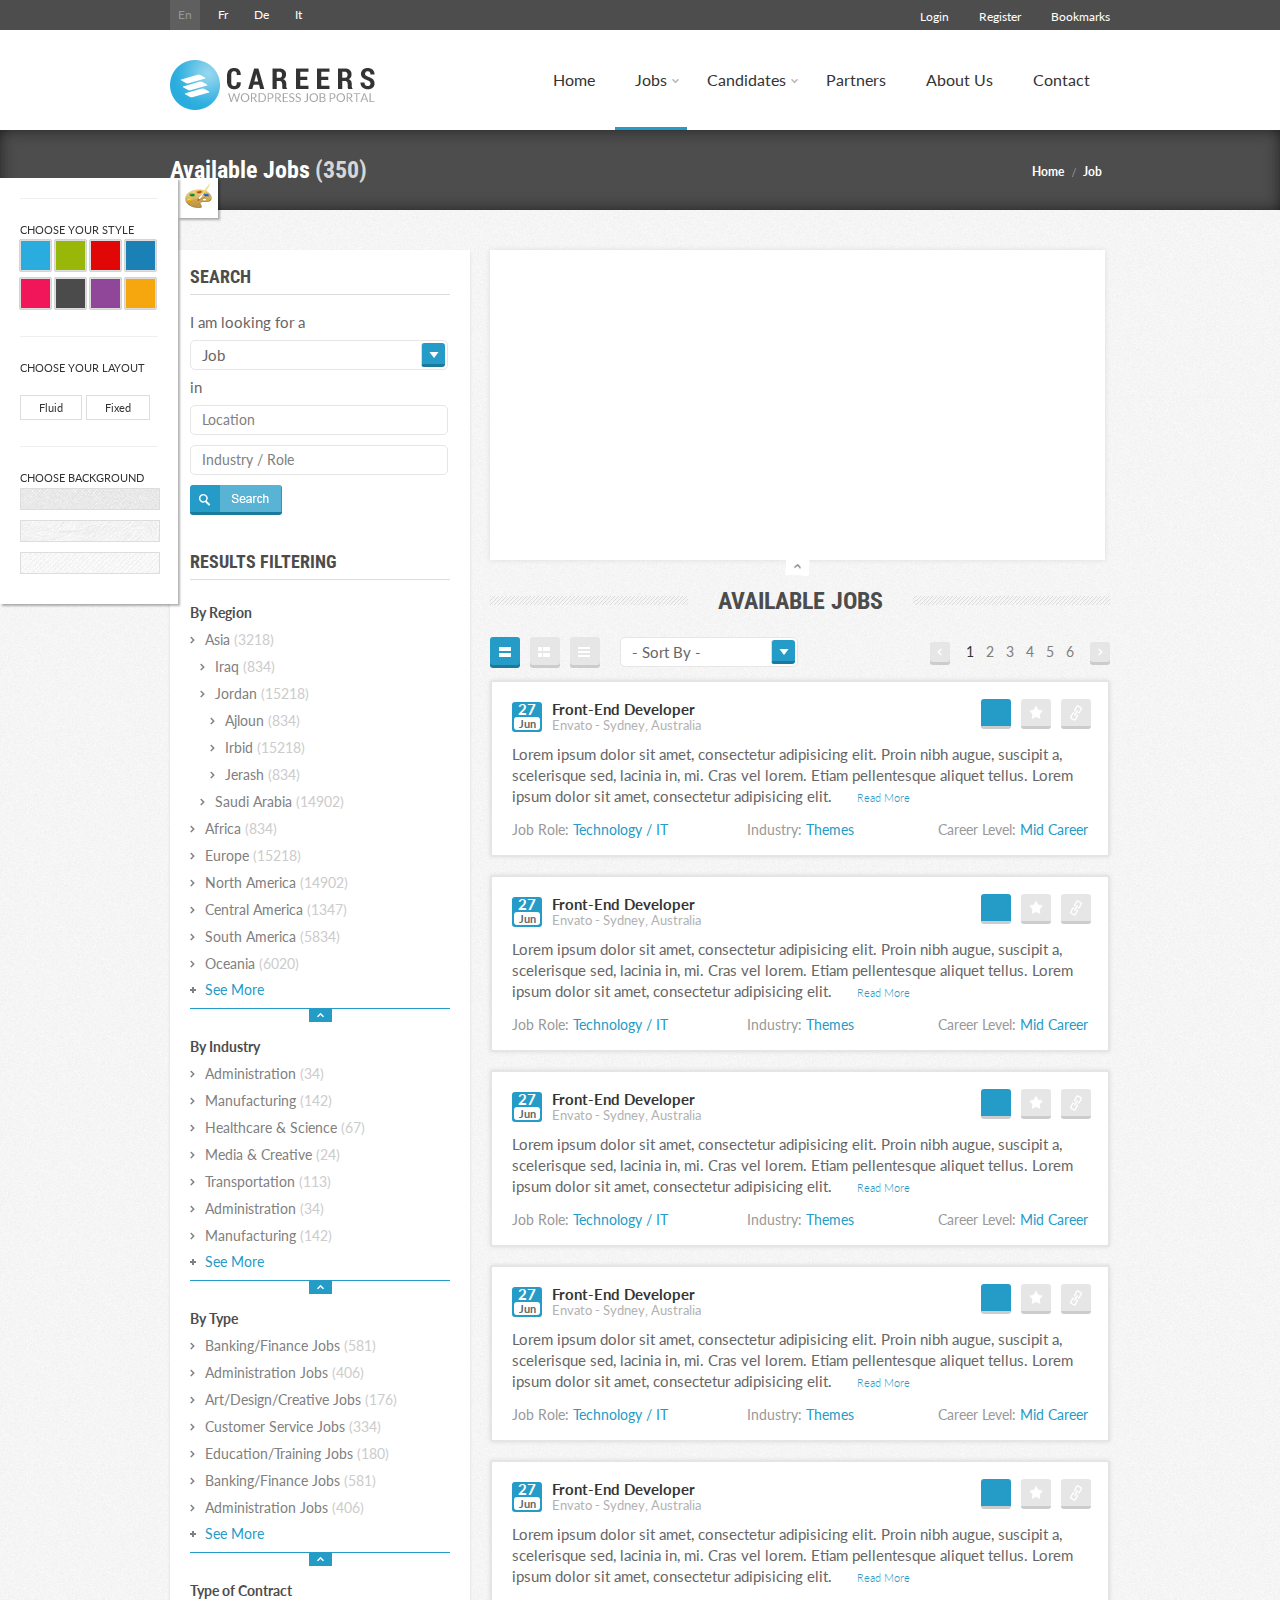
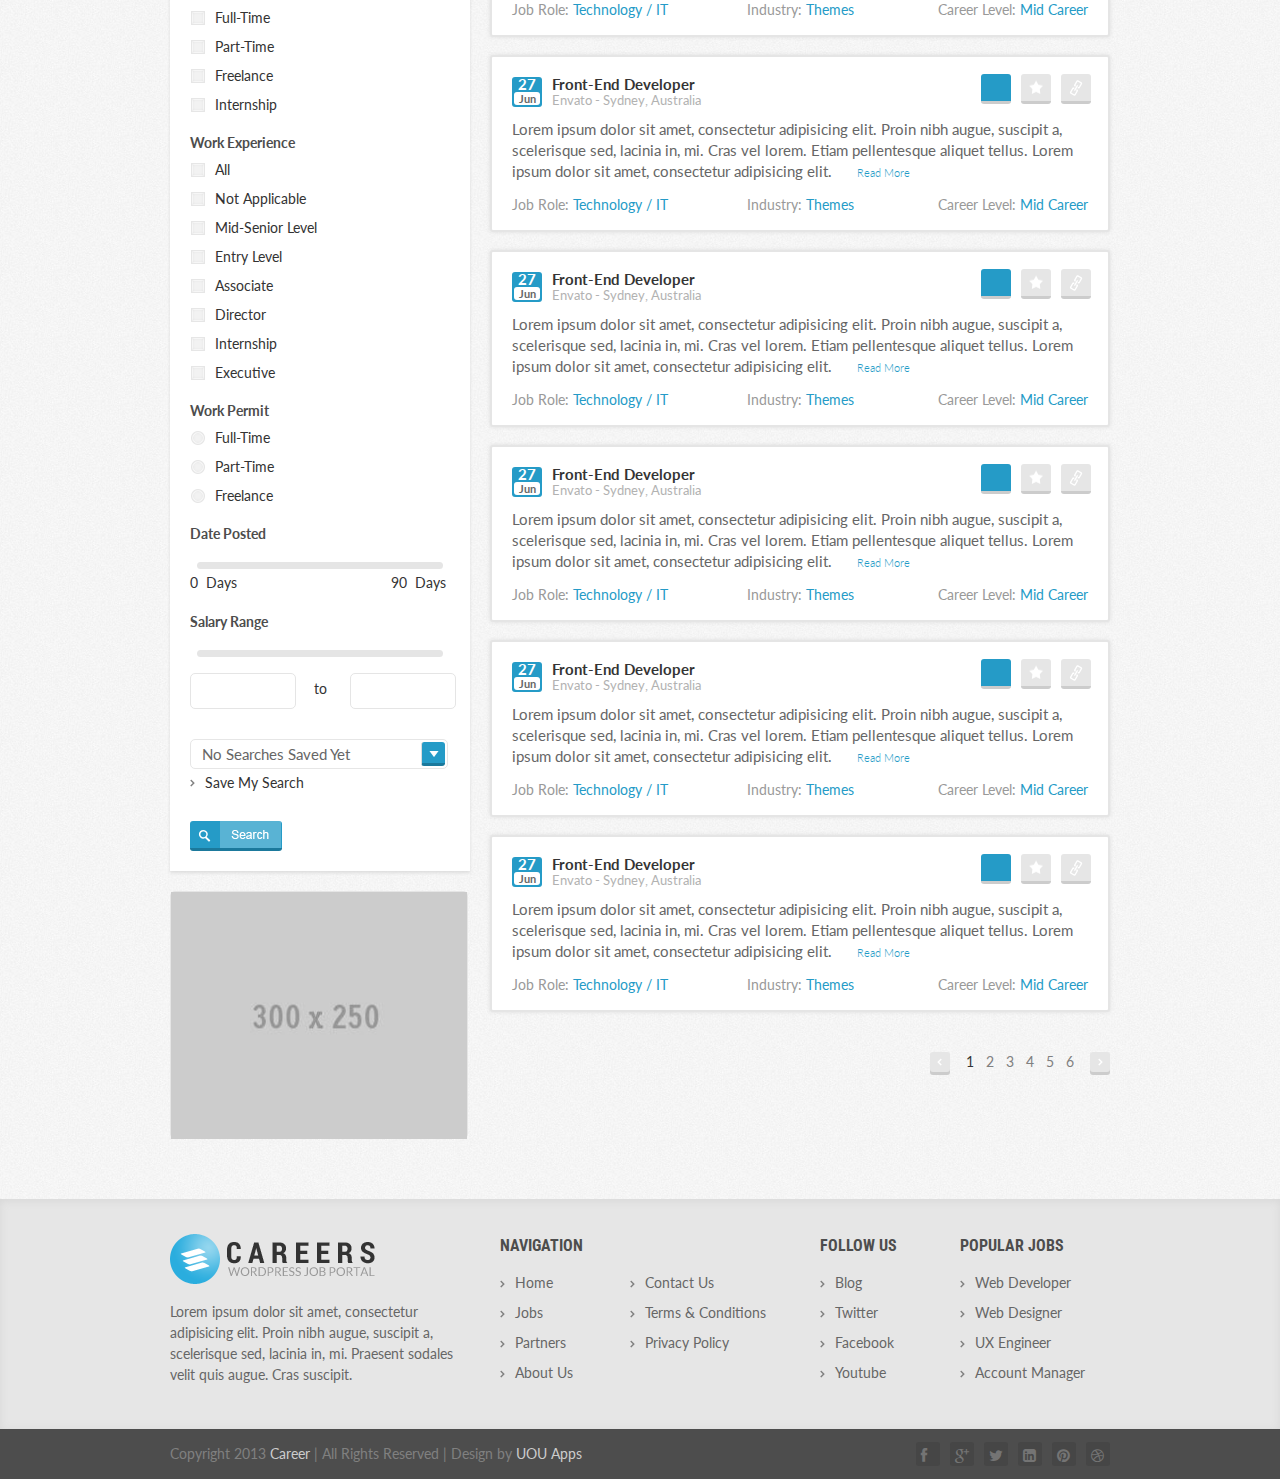
<file: jobs.html>
<!DOCTYPE html>
<html class="no-js pattern_1">
<head>
<title>Jobs</title>
<meta http-equiv="content-type" content="text/html; charset=utf-8"/>
<meta http-equiv="X-UA-Compatible" content="IE=edge,chrome=1"/>
<meta name="viewport" content="width=device-width, initial-scale=1, maximum-scale=1.0, user-scalable=no"/>
<link rel="stylesheet" type="text/css" href="http://fonts.googleapis.com/css?family=Lato:300,400,700&amp;subset=latin,latin-ext"/>
<link href='http://fonts.googleapis.com/css?family=Roboto+Condensed:400,700' rel='stylesheet' type='text/css'>
<link href="css/font-awesome.css" rel="stylesheet" type="text/css" />
<link href="css/font-awesome-ie7.css" rel="stylesheet" type="text/css" />
<link href="css/bootstrap.css" rel="stylesheet">
<link href="css/bootstrap-responsive.css" rel="stylesheet">
<link rel="stylesheet" type="text/css" href="css/reset.css"/>
<link id="color_css" rel="stylesheet" type="text/css" href="css/color_scheme_1.css"/>
<link rel="stylesheet" type="text/css" href="css/jquery.combosex.css"/>
<link rel="stylesheet" type="text/css" href="css/jquery.flexslider.css"/>
<link rel="stylesheet" type="text/css" href="css/jquery.scrollbar.css"/>

<!--[if (lte IE 9)]>
    <link rel="stylesheet" type="text/css" href="css/iefix.css"/>
    <![endif]-->
<script type="text/javascript" src="js/jquery.1.7.2.min.js"></script>
<script type="text/javascript" src="js/jquery-ui.1.7.2.min.js"></script>
<script type="text/javascript" src="http://maps.google.com/maps/api/js?sensor=false"></script>
<script type="text/javascript" src="js/jquery.combosex.min.js"></script>
<script type="text/javascript" src="js/jquery.flexslider-min.js"></script>
<script type="text/javascript" src="js/jquery.mousewheel.js"></script>
<script type="text/javascript" src="js/jquery.easytabs.min.js"></script>
<script type="text/javascript" src="js/jquery.gmap.min.js"></script>
<script type="text/javascript" src="js/jquery.scrollbar.min.js"></script>
<script type="text/javascript" src="js/custom.js"></script>
<script type="text/javascript" src="js/jquery.isotope.min.js"></script>
</head>
<body>

<!-- Bar -->
<div id="bar">
  <div class="inner"> 
    
    <!-- Language Menu -->
    <ul id="lang-menu">
      <li id="en" class="current">En</li>
      <li id="fr"><a href="#">Fr</a></li>
      <li id="de"><a href="#">De</a></li>
      <li id="it"><a href="#">It</a></li>
    </ul>
    <!-- /Language Menu --> 
    
    <!-- User Menu -->
    <ul id="user-menu">
      <li id="login" class="first"><a href="#">Login</a></li>
      <li id="register"><a href="#">Register</a></li>
      <li id="bookmarks" class="last"><a href="#">Bookmarks</a></li>
    </ul>
    <!-- /User Menu --> 
    
  </div>
</div>
<!-- /Bar --> 

<!-- Header -->
<div id="header">
  <div class="inner"> 
    
    <!-- Logo -->
    <div id="logo"> <a href="index.html"><img src="images/Logo.png" width="205" height="50"  alt="logo"/></a><a class="menu-hider"></a></div>
    <!-- /Logo -->
    
    <ul id="navigation">
      <li> <a href="index.html">Home</a></li>
      <li class="first expanded current"><a href="jobs.html">Jobs</a>
        <ul class="submenu">
          <li><a href="jobs.html">Job listing</a></li>
          <li><a href="job.html">Job Details</a></li>
        </ul>
      </li>
      <li class="first expanded"><a href="candidates-listing.html">Candidates</a>
        <ul class="submenu">
          <li><a href="candidates-listing.html">Candidate Listing (with sidebar)</a></li>
          <li><a href="candidates-listing-no-sidebar.html">Candidate listing (without)</a></li>
          <li><a href="candidate.html">Candidate</a></li>
        </ul>
      </li>
      <li><a href="partners.html">Partners</a></li>
      <li><a href="about-us.html">About Us</a></li>
      <li><a href="contacts.html">Contact</a></li>
    </ul>
    <div class="reponsive-nav">
   <select  class="select" name="menu1" id="menu1"> 
      <option value="index.html">Home</option>
      <option value="jobs.html">Job listing</option>
      <option value="job.html">Job Details</option>
      <option value="candidates-listing.html">Candidate Listing (with sidebar)</option>
      <option value="candidates-listing-no-sidebar.html">Candidate listing (without sidebar)</option>
      <option value="candidate.html">Candidate Details</option>
      <option value="partners.html">Partners</option>
      <option value="about-us.html">About Us</option>
      <option value="contacts.html">Contact</option>
    </select>
    </div>
  </div>
</div>
<!-- /Header --> 

<!-- Content -->
<div id="content">
  <div id="title">
    <h1 class="inner">Available Jobs<span id="jobs-counter">(350)</span>
      <ul class="breadcrumb-inner">
        <li> <a href="index.html">Home</a></li>
        <li> <a href="job.html">Job</a></li>
      </ul>
    </h1>
  </div>
  <div class="inner"> 
    
    <!-- Content Inner -->
    <div class="content-inner"> 
      
      <!-- Content Left -->
      <div class="content-left">
        <div id="search-filter" class="block background">
          <h2 class="title-1">Search</h2>
          <div class="block-content">
            <form id="search-job-page" action="post">
              <label>I am looking for a</label>
              <select id="search-select" class="select">
                <option selected="selected" value="Job">Job</option>
                <option value="Something Else 1">Something Else 1</option>
                <option value="Something Else 2">Something Else 2</option>
                <option value="Something Else 3">Something Else 3</option>
              </select>
              <label>in</label>
              <input type="text" placeholder="Location" class="textfield-with-callback"/>
              <input type="text" placeholder="Industry / Role" class="textfield-with-callback"/>
              <input type="submit" value="Search" id="search-job-page-submit"/>
            </form>
          </div>
          <h2 class="title-1">Results Filtering</h2>
          <div class="block-content">
            <div class="filter-category">
              <h3>By Region</h3>
              <div class="filter-content show">
                <div class="filter-container">
                  <div class="major">
                    <ul>
                      <li class="expanded"> <a>Asia<span>(3218)</span></a>
                        <ul>
                          <li><a href="#">Iraq<span>(834)</span></a></li>
                          <li class="expanded"> <a>Jordan<span>(15218)</span></a>
                            <ul>
                              <li><a href="#">Ajloun<span>(834)</span></a></li>
                              <li><a href="#">Irbid<span>(15218)</span></a></li>
                              <li><a href="#">Jerash<span>(834)</span></a></li>
                            </ul>
                          </li>
                          <li><a href="#">Saudi Arabia<span>(14902)</span></a></li>
                        </ul>
                      </li>
                      <li><a href="#">Africa<span>(834)</span></a></li>
                      <li><a href="#">Europe<span>(15218)</span></a></li>
                      <li><a href="#">North America<span>(14902)</span></a></li>
                      <li><a href="#">Central America<span>(1347)</span></a></li>
                    </ul>
                  </div>
                  <div class="minor hide">
                    <ul>
                      <li><a href="#">South America<span>(5834)</span></a></li>
                      <li><a href="#">Oceania<span>(6020)</span></a></li>
                    </ul>
                    <div class="minor-label">See More</div>
                  </div>
                </div>
                <div class="show-hide-button"><span></span></div>
              </div>
            </div>
            <div class="filter-category">
              <h3>By Industry</h3>
              <div class="filter-content show">
                <div class="filter-container">
                  <div class="major">
                    <ul>
                      <li><a href="#">Administration<span>(34)</span></a></li>
                      <li><a href="#">Manufacturing<span>(142)</span></a></li>
                      <li><a href="#">Healthcare &amp; Science<span>(67)</span></a></li>
                      <li><a href="#">Media &amp; Creative<span>(24)</span></a></li>
                      <li><a href="#">Transportation<span>(113)</span></a></li>
                    </ul>
                  </div>
                  <div class="minor hide">
                    <ul>
                      <li><a href="#">Administration<span>(34)</span></a></li>
                      <li><a href="#">Manufacturing<span>(142)</span></a></li>
                    </ul>
                    <div class="minor-label">See More</div>
                  </div>
                </div>
                <div class="show-hide-button"><span></span></div>
              </div>
            </div>
            <div class="filter-category">
              <h3>By Type</h3>
              <div class="filter-content show">
                <div class="filter-container">
                  <div class="major">
                    <ul>
                      <li><a href="#">Banking/Finance Jobs<span>(581)</span></a></li>
                      <li><a href="#">Administration Jobs<span>(406)</span></a></li>
                      <li><a href="#">Art/Design/Creative Jobs<span>(176)</span></a></li>
                      <li><a href="#">Customer Service Jobs<span>(334)</span></a></li>
                      <li><a href="#">Education/Training Jobs<span>(180)</span></a></li>
                    </ul>
                  </div>
                  <div class="minor hide">
                    <ul>
                      <li><a href="#">Banking/Finance Jobs<span>(581)</span></a></li>
                      <li><a href="#">Administration Jobs<span>(406)</span></a></li>
                    </ul>
                    <div class="minor-label">See More</div>
                  </div>
                </div>
                <div class="show-hide-button"><span></span></div>
              </div>
            </div>
            <form id="filter-job-page" action="post">
              <div class="filter-category">
                <h3>Type of Contract</h3>
                <div class="filter-content">
                  <div class="checkbox-field">
                    <input id="contact_type_choice_1" type="checkbox" value="1"/>
                    <label for="contact_type_choice_1">Full-Time</label>
                  </div>
                  <div class="checkbox-field">
                    <input id="contact_type_choice_2" type="checkbox" value="2"/>
                    <label for="contact_type_choice_2">Part-Time</label>
                  </div>
                  <div class="checkbox-field">
                    <input id="contact_type_choice_3" type="checkbox" value="3"/>
                    <label for="contact_type_choice_3">Freelance</label>
                  </div>
                  <div class="checkbox-field">
                    <input id="contact_type_choice_4" type="checkbox" value="4"/>
                    <label for="contact_type_choice_4">Internship</label>
                  </div>
                </div>
              </div>
              <div class="filter-category">
                <h3>Work Experience</h3>
                <div class="filter-content">
                  <div class="checkbox-field">
                    <input id="experience_choice_1" type="checkbox" value="1"/>
                    <label for="experience_choice_1">All</label>
                  </div>
                  <div class="checkbox-field">
                    <input id="experience_choice_2" type="checkbox" value="2"/>
                    <label for="experience_choice_2">Not Applicable</label>
                  </div>
                  <div class="checkbox-field">
                    <input id="experience_choice_3" type="checkbox" value="3"/>
                    <label for="experience_choice_3">Mid-Senior Level</label>
                  </div>
                  <div class="checkbox-field">
                    <input id="experience_choice_4" type="checkbox" value="4"/>
                    <label for="experience_choice_4">Entry Level</label>
                  </div>
                  <div class="checkbox-field">
                    <input id="experience_choice_5" type="checkbox" value="5"/>
                    <label for="experience_choice_5">Associate</label>
                  </div>
                  <div class="checkbox-field">
                    <input id="experience_choice_6" type="checkbox" value="6"/>
                    <label for="experience_choice_6">Director</label>
                  </div>
                  <div class="checkbox-field">
                    <input id="experience_choice_7" type="checkbox" value="7"/>
                    <label for="experience_choice_7">Internship</label>
                  </div>
                  <div class="checkbox-field">
                    <input id="experience_choice_8" type="checkbox" value="8"/>
                    <label for="experience_choice_8">Executive</label>
                  </div>
                </div>
              </div>
              <div class="filter-category">
                <h3>Work Permit</h3>
                <div class="filter-content">
                  <div class="checkbox-field">
                    <input id="permit_choice_1" name="permit" type="radio" value="1"/>
                    <label for="permit_choice_1">Full-Time</label>
                  </div>
                  <div class="checkbox-field">
                    <input id="permit_choice_2" name="permit" type="radio" value="2"/>
                    <label for="permit_choice_2">Part-Time</label>
                  </div>
                  <div class="checkbox-field">
                    <input id="permit_choice_3" name="permit" type="radio" value="3"/>
                    <label for="permit_choice_3">Freelance</label>
                  </div>
                </div>
              </div>
              <div class="filter-category">
                <h3>Date Posted</h3>
                <div class="filter-content">
                  <div class="dayprogressbar-mover">
                    <div class="bar"></div>
                    <div class="clear"></div>
                    <div class="begin"> <span class="count">0</span> <span class="label">Days</span> </div>
                    <div class="end"> <span class="count">90</span> <span class="label">Days</span> </div>
                  </div>
                  <div class="clear"></div>
                </div>
              </div>
              <div class="filter-category">
                <h3>Salary Range</h3>
                <div class="filter-content">
                  <div class="rangeprogressbar-mover">
                    <div class="bar"></div>
                    <div class="clear"></div>
                    <div class="begin">
                      <input class="count" type="text" count="500" onblur="$(this).removeClass('active')" onfocus="$(this).addClass('active')"/>
                    </div>
                    <div class="sepor">to</div>
                    <div class="end">
                      <input class="count" type="text" count="62500" onblur="$(this).removeClass('active')" onfocus="$(this).addClass('active')"/>
                    </div>
                  </div>
                  <div class="clear"></div>
                  <div id="saved-search-select">
                    <select class="select">
                      <option selected="selected" value="No Searches Saved Yet">No Searches Saved Yet</option>
                    </select>
                    <a href="#">Save My Search</a> </div>
                </div>
              </div>
              <input type="submit" value="Search" id="filter-job-page-submit"/>
            </form>
          </div>
        </div>
        <div id="advertising" class="block border">
          <div class="block-content"> <img src="images/sb-ad.jpg"  alt="banner ad"/> 
            <!--<div class="advertising-test">300x250<br/>
              Ad Banner</div>--> 
          </div>
        </div>
      </div>
      <!-- /Content Left --> 
      
      <!-- Content Center -->
      <div class="content-center">
        <div id="map-container">
          <div id="job-page-map" class="map"></div>
          <div class="hide-map-button"><span>Hide Map</span></div>
          <div class="show-map-button"><span>Show Map</span></div>
          <ul class="map-markers">
            <li class="marker1">New York City, United States</li>
            <li class="marker2">Brooklyn, United States</li>
            <li class="marker3">Newark, United States</li>
            <li class="marker4">Queens, United States</li>
            <li class="marker5">Bayonne, United States</li>
            <li class="marker6">Mineola, United States</li>
            <li class="marker7">Kearny, United States</li>
            <li class="marker8">Secaucus, United States</li>
            <li class="marker9">Bronx, United States</li>
            <li class="marker10">Linden, United States</li>
          </ul>
        </div>
        <div class="clear"></div>
        <div class="heading-l">
          <h2> Available Jobs </h2>
        </div>
        <div class="clear"></div>
        <div class="page-top-nav-bar jobpage-nav">
          <div class="mode-panel"> <a class="mode theme_color active  item"><span class="list"></span></a> <a class="mode theme_color item"><span class="cells"></span></a> <a class="mode theme_color item"><span class="table"></span></a> </div>
          <div class="page-sorter">
            <div class="sorter-select">
              <select class="select">
                <option selected="selected" value="Sort By">- Sort By -</option>
                <option value="Sort Criterion 1">Sort Criterion 1</option>
                <option value="Sort Criterion 2">Sort Criterion 2</option>
                <option value="Sort Criterion 3">Sort Criterion 3</option>
              </select>
            </div>
          </div>
          <div class="pager">
            <ul>
              <li class="prev noactive"><a></a></li>
              <li class="active"><a href="#">1</a></li>
              <li><a href="#">2</a></li>
              <li><a href="#">3</a></li>
              <li><a href="#">4</a></li>
              <li><a href="#">5</a></li>
              <li><a href="#">6</a></li>
              <li class="next"><a href="#"></a></li>
            </ul>
          </div>
        </div>
        <div class="clear"></div>
        <div id="job-content-fields">
          <div id="list" class="view_mode">
            <div class="field-container odd box-1">
              <div class="nav-buttons">
                <ul>
                  <li class="show-hide"><a></a></li>
                  <li class="favorite"><a href="#"></a></li>
                  <li class="link"><a href="job.html"></a></li>
                </ul>
              </div>
              <div class="header-fields">
                <div class="date">27<span>Jun</span></div>
                <div class="title-company">
                  <div class="title"><a href="job.html">Front-End Developer</a></div>
                  <div class="company">Envato - Sydney, Australia</div>
                </div>
                <ul class="social_media_icons job">
                  <li> <a href="#"> <i class="fa fa-facebook"></i> </a> </li>
                  <li> <a href="#"> <i class="fa fa-google-plus"></i> </a> </li>
                  <li> <a href="#"> <i class="fa fa-twitter"></i> </a> </li>
                  <li> <a href="#"> <i class="fa fa-linkedin-square"></i> </a> </li>
                  <li> <a href="#"> <i class="fa fa-pinterest"></i> </a> </li>
                  <li> <a href="#"> <i class="fa fa-dribbble"></i> </a> </li>
                </ul>
              </div>
              <div class="body-field">
                <div class="teaser">
                  <p>Lorem ipsum dolor sit amet, consectetur adipisicing elit. Proin nibh augue, suscipit a, scelerisque sed, lacinia in, mi. Cras vel lorem. Etiam pellentesque aliquet tellus. Lorem ipsum dolor sit amet, consectetur adipisicing elit.<span class="read-more"><a>Read More</a></span></p>
                </div>
                <div class="full-body">
                  <p>Proin nibh augue, suscipit a, scelerisque sed, lacinia in, mi. Cras vel lorem. Lorem ipsum dolor sit amet, consectetur adipisicing elit.</p>
                </div>
                <ul class="candidate-meta meta-fields">
                  <li class="pull-left">Job Role: <span>Technology / IT</span></li>
                  <li class="pull-center">Industry: <span>Themes</span></li>
                  <li class="pull-right">Career Level: <span>Mid Career</span></li>
                </ul>
                <div class="block-fields">
                  <div class="block skills">
                    <h4>Required Skills</h4>
                    <div class="block-content">
                      <div class = "field roll-with-description hide">
                        <div class = "roll-button"><span></span></div>
                        <div class = "roll-field">
                          <div class = "label">5 Years of Experience</div>
                          <div class = "progressbar"><span class = "progress-count" data-level = "60"></span></div>
                          <div class = "description">...</div>
                        </div>
                      </div>
                      <div class = "field roll-with-description hide">
                        <div class = "roll-button"><span></span></div>
                        <div class = "roll-field">
                          <div class = "label">Perfect Written &amp; Spoken English</div>
                          <div class = "progressbar"><span class = "progress-count" data-level = "100"></span></div>
                          <div class = "description">...</div>
                        </div>
                      </div>
                      <div class = "field roll-with-description show">
                        <div class = "roll-button"><span></span></div>
                        <div class = "roll-field">
                          <div class = "label">3 Foreign Languages</div>
                          <div class = "progressbar"><span class = "progress-count" data-level = "65"></span></div>
                          <div class = "description">Preferred languages are Arabic, French &amp; Italian. Proin nibh augue, suscipit a, scelerisque sed, lacinia in, mi.</div>
                        </div>
                      </div>
                      <!-- Cleaner -->
                      <div class="clear"></div>
                      <!-- /Cleaner --> 
                    </div>
                  </div>
                  <div class="block">
                    <h4>Additional Requirements</h4>
                    <div class="block-content">
                      <div class = "tag-field">Work Permit</div>
                      <div class = "tag-field">5 Years Experience</div>
                      <div class = "tag-field">MBA</div>
                      <div class = "tag-field">Magento Certified</div>
                      <div class = "tag-field">Perfect Written &amp; Spoken English</div>
                    </div>
                    <!-- Cleaner -->
                    <div class="clear"></div>
                    <!-- /Cleaner --> 
                  </div>
                </div>
                <div class="buttons-field applybtns">
                  <div class="apply"><a href="#">Apply for This Job</a></div>
                  <div class="full"><a href="#">Apply On MotibU</a></div>
                </div>
              </div>
            </div>
            <div class="field-container odd box-1">
              <div class="nav-buttons">
                <ul>
                  <li class="show-hide"><a></a></li>
                  <li class="favorite"><a href="#"></a></li>
                  <li class="link"><a href="job.html"></a></li>
                </ul>
              </div>
              <div class="header-fields">
                <div class="date">27<span>Jun</span></div>
                <div class="title-company">
                  <div class="title"><a href="job.html">Front-End Developer</a></div>
                  <div class="company">Envato - Sydney, Australia</div>
                </div>
                <ul class="social_media_icons job">
                  <li> <a href="#"> <i class="fa fa-facebook"></i> </a> </li>
                  <li> <a href="#"> <i class="fa fa-google-plus"></i> </a> </li>
                  <li> <a href="#"> <i class="fa fa-twitter"></i> </a> </li>
                  <li> <a href="#"> <i class="fa fa-linkedin-square"></i> </a> </li>
                  <li> <a href="#"> <i class="fa fa-pinterest"></i> </a> </li>
                  <li> <a href="#"> <i class="fa fa-dribbble"></i> </a> </li>
                </ul>
              </div>
              <div class="body-field">
                <div class="teaser">
                  <p>Lorem ipsum dolor sit amet, consectetur adipisicing elit. Proin nibh augue, suscipit a, scelerisque sed, lacinia in, mi. Cras vel lorem. Etiam pellentesque aliquet tellus. Lorem ipsum dolor sit amet, consectetur adipisicing elit.<span class="read-more"><a>Read More</a></span></p>
                </div>
                <div class="full-body">
                  <p>Proin nibh augue, suscipit a, scelerisque sed, lacinia in, mi. Cras vel lorem. Lorem ipsum dolor sit amet, consectetur adipisicing elit.</p>
                </div>
                <ul class="candidate-meta meta-fields">
                  <li class="pull-left">Job Role: <span>Technology / IT</span></li>
                  <li class="pull-center">Industry: <span>Themes</span></li>
                  <li class="pull-right">Career Level: <span>Mid Career</span></li>
                </ul>
                <div class="block-fields">
                  <div class="block skills">
                    <h4>Required Skills</h4>
                    <div class="block-content">
                      <div class = "field roll-with-description hide">
                        <div class = "roll-button"><span></span></div>
                        <div class = "roll-field">
                          <div class = "label">5 Years of Experience</div>
                          <div class = "progressbar"><span class = "progress-count" data-level = "60"></span></div>
                          <div class = "description">...</div>
                        </div>
                      </div>
                      <div class = "field roll-with-description hide">
                        <div class = "roll-button"><span></span></div>
                        <div class = "roll-field">
                          <div class = "label">Perfect Written &amp; Spoken English</div>
                          <div class = "progressbar"><span class = "progress-count" data-level = "100"></span></div>
                          <div class = "description">...</div>
                        </div>
                      </div>
                      <div class = "field roll-with-description show">
                        <div class = "roll-button"><span></span></div>
                        <div class = "roll-field">
                          <div class = "label">3 Foreign Languages</div>
                          <div class = "progressbar"><span class = "progress-count" data-level = "65"></span></div>
                          <div class = "description">Preferred languages are Arabic, French &amp; Italian. Proin nibh augue, suscipit a, scelerisque sed, lacinia in, mi.</div>
                        </div>
                      </div>
                      <!-- Cleaner -->
                      <div class="clear"></div>
                      <!-- /Cleaner --> 
                    </div>
                  </div>
                  <div class="block">
                    <h4>Additional Requirements</h4>
                    <div class="block-content">
                      <div class = "tag-field">Work Permit</div>
                      <div class = "tag-field">5 Years Experience</div>
                      <div class = "tag-field">MBA</div>
                      <div class = "tag-field">Magento Certified</div>
                      <div class = "tag-field">Perfect Written &amp; Spoken English</div>
                    </div>
                    <!-- Cleaner -->
                    <div class="clear"></div>
                    <!-- /Cleaner --> 
                  </div>
                </div>
                <div class="buttons-field applybtns">
                  <div class="apply"><a href="#">Apply for This Job</a></div>
                  <div class="full"><a href="#">Apply On MotibU</a></div>
                </div>
              </div>
            </div>
            <div class="field-container odd box-1">
              <div class="nav-buttons">
                <ul>
                  <li class="show-hide"><a></a></li>
                  <li class="favorite"><a href="#"></a></li>
                  <li class="link"><a href="job.html"></a></li>
                </ul>
              </div>
              <div class="header-fields">
                <div class="date">27<span>Jun</span></div>
                <div class="title-company">
                  <div class="title"><a href="job.html">Front-End Developer</a></div>
                  <div class="company">Envato - Sydney, Australia</div>
                </div>
                <ul class="social_media_icons job">
                  <li> <a href="#"> <i class="fa fa-facebook"></i> </a> </li>
                  <li> <a href="#"> <i class="fa fa-google-plus"></i> </a> </li>
                  <li> <a href="#"> <i class="fa fa-twitter"></i> </a> </li>
                  <li> <a href="#"> <i class="fa fa-linkedin-square"></i> </a> </li>
                  <li> <a href="#"> <i class="fa fa-pinterest"></i> </a> </li>
                  <li> <a href="#"> <i class="fa fa-dribbble"></i> </a> </li>
                </ul>
              </div>
              <div class="body-field">
                <div class="teaser">
                  <p>Lorem ipsum dolor sit amet, consectetur adipisicing elit. Proin nibh augue, suscipit a, scelerisque sed, lacinia in, mi. Cras vel lorem. Etiam pellentesque aliquet tellus. Lorem ipsum dolor sit amet, consectetur adipisicing elit.<span class="read-more"><a>Read More</a></span></p>
                </div>
                <div class="full-body">
                  <p>Proin nibh augue, suscipit a, scelerisque sed, lacinia in, mi. Cras vel lorem. Lorem ipsum dolor sit amet, consectetur adipisicing elit.</p>
                </div>
                <ul class="candidate-meta meta-fields">
                  <li class="pull-left">Job Role: <span>Technology / IT</span></li>
                  <li class="pull-center">Industry: <span>Themes</span></li>
                  <li class="pull-right">Career Level: <span>Mid Career</span></li>
                </ul>
                <div class="block-fields">
                  <div class="block skills">
                    <h4>Required Skills</h4>
                    <div class="block-content">
                      <div class = "field roll-with-description hide">
                        <div class = "roll-button"><span></span></div>
                        <div class = "roll-field">
                          <div class = "label">5 Years of Experience</div>
                          <div class = "progressbar"><span class = "progress-count" data-level = "60"></span></div>
                          <div class = "description">...</div>
                        </div>
                      </div>
                      <div class = "field roll-with-description hide">
                        <div class = "roll-button"><span></span></div>
                        <div class = "roll-field">
                          <div class = "label">Perfect Written &amp; Spoken English</div>
                          <div class = "progressbar"><span class = "progress-count" data-level = "100"></span></div>
                          <div class = "description">...</div>
                        </div>
                      </div>
                      <div class = "field roll-with-description show">
                        <div class = "roll-button"><span></span></div>
                        <div class = "roll-field">
                          <div class = "label">3 Foreign Languages</div>
                          <div class = "progressbar"><span class = "progress-count" data-level = "65"></span></div>
                          <div class = "description">Preferred languages are Arabic, French &amp; Italian. Proin nibh augue, suscipit a, scelerisque sed, lacinia in, mi.</div>
                        </div>
                      </div>
                      <!-- Cleaner -->
                      <div class="clear"></div>
                      <!-- /Cleaner --> 
                    </div>
                  </div>
                  <div class="block">
                    <h4>Additional Requirements</h4>
                    <div class="block-content">
                      <div class = "tag-field">Work Permit</div>
                      <div class = "tag-field">5 Years Experience</div>
                      <div class = "tag-field">MBA</div>
                      <div class = "tag-field">Magento Certified</div>
                      <div class = "tag-field">Perfect Written &amp; Spoken English</div>
                    </div>
                    <!-- Cleaner -->
                    <div class="clear"></div>
                    <!-- /Cleaner --> 
                  </div>
                </div>
                <div class="buttons-field applybtns">
                  <div class="apply"><a href="#">Apply for This Job</a></div>
                  <div class="full"><a href="#">Apply On MotibU</a></div>
                </div>
              </div>
            </div>
            <div class="field-container odd box-1">
              <div class="nav-buttons">
                <ul>
                  <li class="show-hide"><a></a></li>
                  <li class="favorite"><a href="#"></a></li>
                  <li class="link"><a href="job.html"></a></li>
                </ul>
              </div>
              <div class="header-fields">
                <div class="date">27<span>Jun</span></div>
                <div class="title-company">
                  <div class="title"><a href="job.html">Front-End Developer</a></div>
                  <div class="company">Envato - Sydney, Australia</div>
                </div>
                <ul class="social_media_icons job">
                  <li> <a href="#"> <i class="fa fa-facebook"></i> </a> </li>
                  <li> <a href="#"> <i class="fa fa-google-plus"></i> </a> </li>
                  <li> <a href="#"> <i class="fa fa-twitter"></i> </a> </li>
                  <li> <a href="#"> <i class="fa fa-linkedin-square"></i> </a> </li>
                  <li> <a href="#"> <i class="fa fa-pinterest"></i> </a> </li>
                  <li> <a href="#"> <i class="fa fa-dribbble"></i> </a> </li>
                </ul>
              </div>
              <div class="body-field">
                <div class="teaser">
                  <p>Lorem ipsum dolor sit amet, consectetur adipisicing elit. Proin nibh augue, suscipit a, scelerisque sed, lacinia in, mi. Cras vel lorem. Etiam pellentesque aliquet tellus. Lorem ipsum dolor sit amet, consectetur adipisicing elit.<span class="read-more"><a>Read More</a></span></p>
                </div>
                <div class="full-body">
                  <p>Proin nibh augue, suscipit a, scelerisque sed, lacinia in, mi. Cras vel lorem. Lorem ipsum dolor sit amet, consectetur adipisicing elit.</p>
                </div>
                <ul class="candidate-meta meta-fields">
                  <li class="pull-left">Job Role: <span>Technology / IT</span></li>
                  <li class="pull-center">Industry: <span>Themes</span></li>
                  <li class="pull-right">Career Level: <span>Mid Career</span></li>
                </ul>
                <div class="block-fields">
                  <div class="block skills">
                    <h4>Required Skills</h4>
                    <div class="block-content">
                      <div class = "field roll-with-description hide">
                        <div class = "roll-button"><span></span></div>
                        <div class = "roll-field">
                          <div class = "label">5 Years of Experience</div>
                          <div class = "progressbar"><span class = "progress-count" data-level = "60"></span></div>
                          <div class = "description">...</div>
                        </div>
                      </div>
                      <div class = "field roll-with-description hide">
                        <div class = "roll-button"><span></span></div>
                        <div class = "roll-field">
                          <div class = "label">Perfect Written &amp; Spoken English</div>
                          <div class = "progressbar"><span class = "progress-count" data-level = "100"></span></div>
                          <div class = "description">...</div>
                        </div>
                      </div>
                      <div class = "field roll-with-description show">
                        <div class = "roll-button"><span></span></div>
                        <div class = "roll-field">
                          <div class = "label">3 Foreign Languages</div>
                          <div class = "progressbar"><span class = "progress-count" data-level = "65"></span></div>
                          <div class = "description">Preferred languages are Arabic, French &amp; Italian. Proin nibh augue, suscipit a, scelerisque sed, lacinia in, mi.</div>
                        </div>
                      </div>
                      <!-- Cleaner -->
                      <div class="clear"></div>
                      <!-- /Cleaner --> 
                    </div>
                  </div>
                  <div class="block">
                    <h4>Additional Requirements</h4>
                    <div class="block-content">
                      <div class = "tag-field">Work Permit</div>
                      <div class = "tag-field">5 Years Experience</div>
                      <div class = "tag-field">MBA</div>
                      <div class = "tag-field">Magento Certified</div>
                      <div class = "tag-field">Perfect Written &amp; Spoken English</div>
                    </div>
                    <!-- Cleaner -->
                    <div class="clear"></div>
                    <!-- /Cleaner --> 
                  </div>
                </div>
                <div class="buttons-field applybtns">
                  <div class="apply"><a href="#">Apply for This Job</a></div>
                  <div class="full"><a href="#">Apply On MotibU</a></div>
                </div>
              </div>
            </div>
            <div class="field-container odd box-1">
              <div class="nav-buttons">
                <ul>
                  <li class="show-hide"><a></a></li>
                  <li class="favorite"><a href="#"></a></li>
                  <li class="link"><a href="job.html"></a></li>
                </ul>
              </div>
              <div class="header-fields">
                <div class="date">27<span>Jun</span></div>
                <div class="title-company">
                  <div class="title"><a href="job.html">Front-End Developer</a></div>
                  <div class="company">Envato - Sydney, Australia</div>
                </div>
                <ul class="social_media_icons job">
                  <li> <a href="#"> <i class="fa fa-facebook"></i> </a> </li>
                  <li> <a href="#"> <i class="fa fa-google-plus"></i> </a> </li>
                  <li> <a href="#"> <i class="fa fa-twitter"></i> </a> </li>
                  <li> <a href="#"> <i class="fa fa-linkedin-square"></i> </a> </li>
                  <li> <a href="#"> <i class="fa fa-pinterest"></i> </a> </li>
                  <li> <a href="#"> <i class="fa fa-dribbble"></i> </a> </li>
                </ul>
              </div>
              <div class="body-field">
                <div class="teaser">
                  <p>Lorem ipsum dolor sit amet, consectetur adipisicing elit. Proin nibh augue, suscipit a, scelerisque sed, lacinia in, mi. Cras vel lorem. Etiam pellentesque aliquet tellus. Lorem ipsum dolor sit amet, consectetur adipisicing elit.<span class="read-more"><a>Read More</a></span></p>
                </div>
                <div class="full-body">
                  <p>Proin nibh augue, suscipit a, scelerisque sed, lacinia in, mi. Cras vel lorem. Lorem ipsum dolor sit amet, consectetur adipisicing elit.</p>
                </div>
                <ul class="candidate-meta meta-fields">
                  <li class="pull-left">Job Role: <span>Technology / IT</span></li>
                  <li class="pull-center">Industry: <span>Themes</span></li>
                  <li class="pull-right">Career Level: <span>Mid Career</span></li>
                </ul>
                <div class="block-fields">
                  <div class="block skills">
                    <h4>Required Skills</h4>
                    <div class="block-content">
                      <div class = "field roll-with-description hide">
                        <div class = "roll-button"><span></span></div>
                        <div class = "roll-field">
                          <div class = "label">5 Years of Experience</div>
                          <div class = "progressbar"><span class = "progress-count" data-level = "60"></span></div>
                          <div class = "description">...</div>
                        </div>
                      </div>
                      <div class = "field roll-with-description hide">
                        <div class = "roll-button"><span></span></div>
                        <div class = "roll-field">
                          <div class = "label">Perfect Written &amp; Spoken English</div>
                          <div class = "progressbar"><span class = "progress-count" data-level = "100"></span></div>
                          <div class = "description">...</div>
                        </div>
                      </div>
                      <div class = "field roll-with-description show">
                        <div class = "roll-button"><span></span></div>
                        <div class = "roll-field">
                          <div class = "label">3 Foreign Languages</div>
                          <div class = "progressbar"><span class = "progress-count" data-level = "65"></span></div>
                          <div class = "description">Preferred languages are Arabic, French &amp; Italian. Proin nibh augue, suscipit a, scelerisque sed, lacinia in, mi.</div>
                        </div>
                      </div>
                      <!-- Cleaner -->
                      <div class="clear"></div>
                      <!-- /Cleaner --> 
                    </div>
                  </div>
                  <div class="block">
                    <h4>Additional Requirements</h4>
                    <div class="block-content">
                      <div class = "tag-field">Work Permit</div>
                      <div class = "tag-field">5 Years Experience</div>
                      <div class = "tag-field">MBA</div>
                      <div class = "tag-field">Magento Certified</div>
                      <div class = "tag-field">Perfect Written &amp; Spoken English</div>
                    </div>
                    <!-- Cleaner -->
                    <div class="clear"></div>
                    <!-- /Cleaner --> 
                  </div>
                </div>
                <div class="buttons-field applybtns">
                  <div class="apply"><a href="#">Apply for This Job</a></div>
                  <div class="full"><a href="#">Apply On MotibU</a></div>
                </div>
              </div>
            </div>
            <div class="field-container odd box-1">
              <div class="nav-buttons">
                <ul>
                  <li class="show-hide"><a></a></li>
                  <li class="favorite"><a href="#"></a></li>
                  <li class="link"><a href="job.html"></a></li>
                </ul>
              </div>
              <div class="header-fields">
                <div class="date">27<span>Jun</span></div>
                <div class="title-company">
                  <div class="title"><a href="job.html">Front-End Developer</a></div>
                  <div class="company">Envato - Sydney, Australia</div>
                </div>
                <ul class="social_media_icons job">
                  <li> <a href="#"> <i class="fa fa-facebook"></i> </a> </li>
                  <li> <a href="#"> <i class="fa fa-google-plus"></i> </a> </li>
                  <li> <a href="#"> <i class="fa fa-twitter"></i> </a> </li>
                  <li> <a href="#"> <i class="fa fa-linkedin-square"></i> </a> </li>
                  <li> <a href="#"> <i class="fa fa-pinterest"></i> </a> </li>
                  <li> <a href="#"> <i class="fa fa-dribbble"></i> </a> </li>
                </ul>
              </div>
              <div class="body-field">
                <div class="teaser">
                  <p>Lorem ipsum dolor sit amet, consectetur adipisicing elit. Proin nibh augue, suscipit a, scelerisque sed, lacinia in, mi. Cras vel lorem. Etiam pellentesque aliquet tellus. Lorem ipsum dolor sit amet, consectetur adipisicing elit.<span class="read-more"><a>Read More</a></span></p>
                </div>
                <div class="full-body">
                  <p>Proin nibh augue, suscipit a, scelerisque sed, lacinia in, mi. Cras vel lorem. Lorem ipsum dolor sit amet, consectetur adipisicing elit.</p>
                </div>
                <ul class="candidate-meta meta-fields">
                  <li class="pull-left">Job Role: <span>Technology / IT</span></li>
                  <li class="pull-center">Industry: <span>Themes</span></li>
                  <li class="pull-right">Career Level: <span>Mid Career</span></li>
                </ul>
                <div class="block-fields">
                  <div class="block skills">
                    <h4>Required Skills</h4>
                    <div class="block-content">
                      <div class = "field roll-with-description hide">
                        <div class = "roll-button"><span></span></div>
                        <div class = "roll-field">
                          <div class = "label">5 Years of Experience</div>
                          <div class = "progressbar"><span class = "progress-count" data-level = "60"></span></div>
                          <div class = "description">...</div>
                        </div>
                      </div>
                      <div class = "field roll-with-description hide">
                        <div class = "roll-button"><span></span></div>
                        <div class = "roll-field">
                          <div class = "label">Perfect Written &amp; Spoken English</div>
                          <div class = "progressbar"><span class = "progress-count" data-level = "100"></span></div>
                          <div class = "description">...</div>
                        </div>
                      </div>
                      <div class = "field roll-with-description show">
                        <div class = "roll-button"><span></span></div>
                        <div class = "roll-field">
                          <div class = "label">3 Foreign Languages</div>
                          <div class = "progressbar"><span class = "progress-count" data-level = "65"></span></div>
                          <div class = "description">Preferred languages are Arabic, French &amp; Italian. Proin nibh augue, suscipit a, scelerisque sed, lacinia in, mi.</div>
                        </div>
                      </div>
                      <!-- Cleaner -->
                      <div class="clear"></div>
                      <!-- /Cleaner --> 
                    </div>
                  </div>
                  <div class="block">
                    <h4>Additional Requirements</h4>
                    <div class="block-content">
                      <div class = "tag-field">Work Permit</div>
                      <div class = "tag-field">5 Years Experience</div>
                      <div class = "tag-field">MBA</div>
                      <div class = "tag-field">Magento Certified</div>
                      <div class = "tag-field">Perfect Written &amp; Spoken English</div>
                    </div>
                    <!-- Cleaner -->
                    <div class="clear"></div>
                    <!-- /Cleaner --> 
                  </div>
                </div>
                <div class="buttons-field applybtns">
                  <div class="apply"><a href="#">Apply for This Job</a></div>
                  <div class="full"><a href="#">Apply On MotibU</a></div>
                </div>
              </div>
            </div>
            <div class="field-container odd box-1">
              <div class="nav-buttons">
                <ul>
                  <li class="show-hide"><a></a></li>
                  <li class="favorite"><a href="#"></a></li>
                  <li class="link"><a href="job.html"></a></li>
                </ul>
              </div>
              <div class="header-fields">
                <div class="date">27<span>Jun</span></div>
                <div class="title-company">
                  <div class="title"><a href="job.html">Front-End Developer</a></div>
                  <div class="company">Envato - Sydney, Australia</div>
                </div>
                <ul class="social_media_icons job">
                  <li> <a href="#"> <i class="fa fa-facebook"></i> </a> </li>
                  <li> <a href="#"> <i class="fa fa-google-plus"></i> </a> </li>
                  <li> <a href="#"> <i class="fa fa-twitter"></i> </a> </li>
                  <li> <a href="#"> <i class="fa fa-linkedin-square"></i> </a> </li>
                  <li> <a href="#"> <i class="fa fa-pinterest"></i> </a> </li>
                  <li> <a href="#"> <i class="fa fa-dribbble"></i> </a> </li>
                </ul>
              </div>
              <div class="body-field">
                <div class="teaser">
                  <p>Lorem ipsum dolor sit amet, consectetur adipisicing elit. Proin nibh augue, suscipit a, scelerisque sed, lacinia in, mi. Cras vel lorem. Etiam pellentesque aliquet tellus. Lorem ipsum dolor sit amet, consectetur adipisicing elit.<span class="read-more"><a>Read More</a></span></p>
                </div>
                <div class="full-body">
                  <p>Proin nibh augue, suscipit a, scelerisque sed, lacinia in, mi. Cras vel lorem. Lorem ipsum dolor sit amet, consectetur adipisicing elit.</p>
                </div>
                <ul class="candidate-meta meta-fields">
                  <li class="pull-left">Job Role: <span>Technology / IT</span></li>
                  <li class="pull-center">Industry: <span>Themes</span></li>
                  <li class="pull-right">Career Level: <span>Mid Career</span></li>
                </ul>
                <div class="block-fields">
                  <div class="block skills">
                    <h4>Required Skills</h4>
                    <div class="block-content">
                      <div class = "field roll-with-description hide">
                        <div class = "roll-button"><span></span></div>
                        <div class = "roll-field">
                          <div class = "label">5 Years of Experience</div>
                          <div class = "progressbar"><span class = "progress-count" data-level = "60"></span></div>
                          <div class = "description">...</div>
                        </div>
                      </div>
                      <div class = "field roll-with-description hide">
                        <div class = "roll-button"><span></span></div>
                        <div class = "roll-field">
                          <div class = "label">Perfect Written &amp; Spoken English</div>
                          <div class = "progressbar"><span class = "progress-count" data-level = "100"></span></div>
                          <div class = "description">...</div>
                        </div>
                      </div>
                      <div class = "field roll-with-description show">
                        <div class = "roll-button"><span></span></div>
                        <div class = "roll-field">
                          <div class = "label">3 Foreign Languages</div>
                          <div class = "progressbar"><span class = "progress-count" data-level = "65"></span></div>
                          <div class = "description">Preferred languages are Arabic, French &amp; Italian. Proin nibh augue, suscipit a, scelerisque sed, lacinia in, mi.</div>
                        </div>
                      </div>
                      <!-- Cleaner -->
                      <div class="clear"></div>
                      <!-- /Cleaner --> 
                    </div>
                  </div>
                  <div class="block">
                    <h4>Additional Requirements</h4>
                    <div class="block-content">
                      <div class = "tag-field">Work Permit</div>
                      <div class = "tag-field">5 Years Experience</div>
                      <div class = "tag-field">MBA</div>
                      <div class = "tag-field">Magento Certified</div>
                      <div class = "tag-field">Perfect Written &amp; Spoken English</div>
                    </div>
                    <!-- Cleaner -->
                    <div class="clear"></div>
                    <!-- /Cleaner --> 
                  </div>
                </div>
                <div class="buttons-field applybtns">
                  <div class="apply"><a href="#">Apply for This Job</a></div>
                  <div class="full"><a href="#">Apply On MotibU</a></div>
                </div>
              </div>
            </div>
            <div class="field-container odd box-1">
              <div class="nav-buttons">
                <ul>
                  <li class="show-hide"><a></a></li>
                  <li class="favorite"><a href="#"></a></li>
                  <li class="link"><a href="job.html"></a></li>
                </ul>
              </div>
              <div class="header-fields">
                <div class="date">27<span>Jun</span></div>
                <div class="title-company">
                  <div class="title"><a href="job.html">Front-End Developer</a></div>
                  <div class="company">Envato - Sydney, Australia</div>
                </div>
                <ul class="social_media_icons job">
                  <li> <a href="#"> <i class="fa fa-facebook"></i> </a> </li>
                  <li> <a href="#"> <i class="fa fa-google-plus"></i> </a> </li>
                  <li> <a href="#"> <i class="fa fa-twitter"></i> </a> </li>
                  <li> <a href="#"> <i class="fa fa-linkedin-square"></i> </a> </li>
                  <li> <a href="#"> <i class="fa fa-pinterest"></i> </a> </li>
                  <li> <a href="#"> <i class="fa fa-dribbble"></i> </a> </li>
                </ul>
              </div>
              <div class="body-field">
                <div class="teaser">
                  <p>Lorem ipsum dolor sit amet, consectetur adipisicing elit. Proin nibh augue, suscipit a, scelerisque sed, lacinia in, mi. Cras vel lorem. Etiam pellentesque aliquet tellus. Lorem ipsum dolor sit amet, consectetur adipisicing elit.<span class="read-more"><a>Read More</a></span></p>
                </div>
                <div class="full-body">
                  <p>Proin nibh augue, suscipit a, scelerisque sed, lacinia in, mi. Cras vel lorem. Lorem ipsum dolor sit amet, consectetur adipisicing elit.</p>
                </div>
                <ul class="candidate-meta meta-fields">
                  <li class="pull-left">Job Role: <span>Technology / IT</span></li>
                  <li class="pull-center">Industry: <span>Themes</span></li>
                  <li class="pull-right">Career Level: <span>Mid Career</span></li>
                </ul>
                <div class="block-fields">
                  <div class="block skills">
                    <h4>Required Skills</h4>
                    <div class="block-content">
                      <div class = "field roll-with-description hide">
                        <div class = "roll-button"><span></span></div>
                        <div class = "roll-field">
                          <div class = "label">5 Years of Experience</div>
                          <div class = "progressbar"><span class = "progress-count" data-level = "60"></span></div>
                          <div class = "description">...</div>
                        </div>
                      </div>
                      <div class = "field roll-with-description hide">
                        <div class = "roll-button"><span></span></div>
                        <div class = "roll-field">
                          <div class = "label">Perfect Written &amp; Spoken English</div>
                          <div class = "progressbar"><span class = "progress-count" data-level = "100"></span></div>
                          <div class = "description">...</div>
                        </div>
                      </div>
                      <div class = "field roll-with-description show">
                        <div class = "roll-button"><span></span></div>
                        <div class = "roll-field">
                          <div class = "label">3 Foreign Languages</div>
                          <div class = "progressbar"><span class = "progress-count" data-level = "65"></span></div>
                          <div class = "description">Preferred languages are Arabic, French &amp; Italian. Proin nibh augue, suscipit a, scelerisque sed, lacinia in, mi.</div>
                        </div>
                      </div>
                      <!-- Cleaner -->
                      <div class="clear"></div>
                      <!-- /Cleaner --> 
                    </div>
                  </div>
                  <div class="block">
                    <h4>Additional Requirements</h4>
                    <div class="block-content">
                      <div class = "tag-field">Work Permit</div>
                      <div class = "tag-field">5 Years Experience</div>
                      <div class = "tag-field">MBA</div>
                      <div class = "tag-field">Magento Certified</div>
                      <div class = "tag-field">Perfect Written &amp; Spoken English</div>
                    </div>
                    <!-- Cleaner -->
                    <div class="clear"></div>
                    <!-- /Cleaner --> 
                  </div>
                </div>
                <div class="buttons-field applybtns">
                  <div class="apply"><a href="#">Apply for This Job</a></div>
                  <div class="full"><a href="#">Apply On MotibU</a></div>
                </div>
              </div>
            </div>
            <div class="field-container odd box-1">
              <div class="nav-buttons">
                <ul>
                  <li class="show-hide"><a></a></li>
                  <li class="favorite"><a href="#"></a></li>
                  <li class="link"><a href="job.html"></a></li>
                </ul>
              </div>
              <div class="header-fields">
                <div class="date">27<span>Jun</span></div>
                <div class="title-company">
                  <div class="title"><a href="job.html">Front-End Developer</a></div>
                  <div class="company">Envato - Sydney, Australia</div>
                </div>
                <ul class="social_media_icons job">
                  <li> <a href="#"> <i class="fa fa-facebook"></i> </a> </li>
                  <li> <a href="#"> <i class="fa fa-google-plus"></i> </a> </li>
                  <li> <a href="#"> <i class="fa fa-twitter"></i> </a> </li>
                  <li> <a href="#"> <i class="fa fa-linkedin-square"></i> </a> </li>
                  <li> <a href="#"> <i class="fa fa-pinterest"></i> </a> </li>
                  <li> <a href="#"> <i class="fa fa-dribbble"></i> </a> </li>
                </ul>
              </div>
              <div class="body-field">
                <div class="teaser">
                  <p>Lorem ipsum dolor sit amet, consectetur adipisicing elit. Proin nibh augue, suscipit a, scelerisque sed, lacinia in, mi. Cras vel lorem. Etiam pellentesque aliquet tellus. Lorem ipsum dolor sit amet, consectetur adipisicing elit.<span class="read-more"><a>Read More</a></span></p>
                </div>
                <div class="full-body">
                  <p>Proin nibh augue, suscipit a, scelerisque sed, lacinia in, mi. Cras vel lorem. Lorem ipsum dolor sit amet, consectetur adipisicing elit.</p>
                </div>
                <ul class="candidate-meta meta-fields">
                  <li class="pull-left">Job Role: <span>Technology / IT</span></li>
                  <li class="pull-center">Industry: <span>Themes</span></li>
                  <li class="pull-right">Career Level: <span>Mid Career</span></li>
                </ul>
                <div class="block-fields">
                  <div class="block skills">
                    <h4>Required Skills</h4>
                    <div class="block-content">
                      <div class = "field roll-with-description hide">
                        <div class = "roll-button"><span></span></div>
                        <div class = "roll-field">
                          <div class = "label">5 Years of Experience</div>
                          <div class = "progressbar"><span class = "progress-count" data-level = "60"></span></div>
                          <div class = "description">...</div>
                        </div>
                      </div>
                      <div class = "field roll-with-description hide">
                        <div class = "roll-button"><span></span></div>
                        <div class = "roll-field">
                          <div class = "label">Perfect Written &amp; Spoken English</div>
                          <div class = "progressbar"><span class = "progress-count" data-level = "100"></span></div>
                          <div class = "description">...</div>
                        </div>
                      </div>
                      <div class = "field roll-with-description show">
                        <div class = "roll-button"><span></span></div>
                        <div class = "roll-field">
                          <div class = "label">3 Foreign Languages</div>
                          <div class = "progressbar"><span class = "progress-count" data-level = "65"></span></div>
                          <div class = "description">Preferred languages are Arabic, French &amp; Italian. Proin nibh augue, suscipit a, scelerisque sed, lacinia in, mi.</div>
                        </div>
                      </div>
                      <!-- Cleaner -->
                      <div class="clear"></div>
                      <!-- /Cleaner --> 
                    </div>
                  </div>
                  <div class="block">
                    <h4>Additional Requirements</h4>
                    <div class="block-content">
                      <div class = "tag-field">Work Permit</div>
                      <div class = "tag-field">5 Years Experience</div>
                      <div class = "tag-field">MBA</div>
                      <div class = "tag-field">Magento Certified</div>
                      <div class = "tag-field">Perfect Written &amp; Spoken English</div>
                    </div>
                    <!-- Cleaner -->
                    <div class="clear"></div>
                    <!-- /Cleaner --> 
                  </div>
                </div>
                <div class="buttons-field applybtns">
                  <div class="apply"><a href="#">Apply for This Job</a></div>
                  <div class="full"><a href="#">Apply On MotibU</a></div>
                </div>
              </div>
            </div>
            <div class="field-container odd box-1">
              <div class="nav-buttons">
                <ul>
                  <li class="show-hide"><a></a></li>
                  <li class="favorite"><a href="#"></a></li>
                  <li class="link"><a href="job.html"></a></li>
                </ul>
              </div>
              <div class="header-fields">
                <div class="date">27<span>Jun</span></div>
                <div class="title-company">
                  <div class="title"><a href="job.html">Front-End Developer</a></div>
                  <div class="company">Envato - Sydney, Australia</div>
                </div>
                <ul class="social_media_icons job">
                  <li> <a href="#"> <i class="fa fa-facebook"></i> </a> </li>
                  <li> <a href="#"> <i class="fa fa-google-plus"></i> </a> </li>
                  <li> <a href="#"> <i class="fa fa-twitter"></i> </a> </li>
                  <li> <a href="#"> <i class="fa fa-linkedin-square"></i> </a> </li>
                  <li> <a href="#"> <i class="fa fa-pinterest"></i> </a> </li>
                  <li> <a href="#"> <i class="fa fa-dribbble"></i> </a> </li>
                </ul>
              </div>
              <div class="body-field">
                <div class="teaser">
                  <p>Lorem ipsum dolor sit amet, consectetur adipisicing elit. Proin nibh augue, suscipit a, scelerisque sed, lacinia in, mi. Cras vel lorem. Etiam pellentesque aliquet tellus. Lorem ipsum dolor sit amet, consectetur adipisicing elit.<span class="read-more"><a>Read More</a></span></p>
                </div>
                <div class="full-body">
                  <p>Proin nibh augue, suscipit a, scelerisque sed, lacinia in, mi. Cras vel lorem. Lorem ipsum dolor sit amet, consectetur adipisicing elit.</p>
                </div>
                <ul class="candidate-meta meta-fields">
                  <li class="pull-left">Job Role: <span>Technology / IT</span></li>
                  <li class="pull-center">Industry: <span>Themes</span></li>
                  <li class="pull-right">Career Level: <span>Mid Career</span></li>
                </ul>
                <div class="block-fields">
                  <div class="block skills">
                    <h4>Required Skills</h4>
                    <div class="block-content">
                      <div class = "field roll-with-description hide">
                        <div class = "roll-button"><span></span></div>
                        <div class = "roll-field">
                          <div class = "label">5 Years of Experience</div>
                          <div class = "progressbar"><span class = "progress-count" data-level = "60"></span></div>
                          <div class = "description">...</div>
                        </div>
                      </div>
                      <div class = "field roll-with-description hide">
                        <div class = "roll-button"><span></span></div>
                        <div class = "roll-field">
                          <div class = "label">Perfect Written &amp; Spoken English</div>
                          <div class = "progressbar"><span class = "progress-count" data-level = "100"></span></div>
                          <div class = "description">...</div>
                        </div>
                      </div>
                      <div class = "field roll-with-description show">
                        <div class = "roll-button"><span></span></div>
                        <div class = "roll-field">
                          <div class = "label">3 Foreign Languages</div>
                          <div class = "progressbar"><span class = "progress-count" data-level = "65"></span></div>
                          <div class = "description">Preferred languages are Arabic, French &amp; Italian. Proin nibh augue, suscipit a, scelerisque sed, lacinia in, mi.</div>
                        </div>
                      </div>
                      <!-- Cleaner -->
                      <div class="clear"></div>
                      <!-- /Cleaner --> 
                    </div>
                  </div>
                  <div class="block">
                    <h4>Additional Requirements</h4>
                    <div class="block-content">
                      <div class = "tag-field">Work Permit</div>
                      <div class = "tag-field">5 Years Experience</div>
                      <div class = "tag-field">MBA</div>
                      <div class = "tag-field">Magento Certified</div>
                      <div class = "tag-field">Perfect Written &amp; Spoken English</div>
                    </div>
                    <!-- Cleaner -->
                    <div class="clear"></div>
                    <!-- /Cleaner --> 
                  </div>
                </div>
                <div class="buttons-field applybtns">
                  <div class="apply"><a href="#">Apply for This Job</a></div>
                  <div class="full"><a href="#">Apply On MotibU</a></div>
                </div>
              </div>
            </div>
          </div>
          <div id="cells" class="view_mode" style="display: none;">
            <div class="field-container odd box-1">
              <div class="nav-buttons">
                <ul>
                  <li class="show-hide"><a></a></li>
                  <li class="favorite"><a href="#"></a></li>
                  <li class="link"><a href="job.html"></a></li>
                </ul>
              </div>
              <div class="cells-job-thumb"> <img src="images/job-thumb.jpg"  alt=""/> </div>
              <div class="header-fields">
                <div class="date">27<span>Jun</span></div>
                <div class="title-company">
                  <div class="title"><a href="job.html">Front-End Developer</a></div>
                  <div class="company">Envato - Sydney, Australia</div>
                </div>
                <ul class="social_media_icons job">
                  <li> <a href="#"> <i class="fa fa-facebook"></i> </a> </li>
                  <li> <a href="#"> <i class="fa fa-google-plus"></i> </a> </li>
                  <li> <a href="#"> <i class="fa fa-twitter"></i> </a> </li>
                  <li> <a href="#"> <i class="fa fa-linkedin-square"></i> </a> </li>
                  <li> <a href="#"> <i class="fa fa-pinterest"></i> </a> </li>
                  <li> <a href="#"> <i class="fa fa-dribbble"></i> </a> </li>
                </ul>
              </div>
              <div class="body-field">
                <div class="teaser">
                  <p>Lorem ipsum dolor sit amet, consectetur adipisicing elit. Proin nibh augue, suscipit a, scelerisque sed, lacinia in, mi. Lorem ipsum dolor sit amet, consectetur adipisicing elit.<span class="read-more"><a>Read More</a></span></p>
                </div>
                <div class="full-body">
                  <p>Proin nibh augue, suscipit a, scelerisque sed, lacinia in, mi. Cras vel lorem. Lorem ipsum dolor sit amet, consectetur adipisicing elit.</p>
                </div>
                <ul class="candidate-meta meta-fields">
                  <li class="pull-left">Job Role: <span>Technology / IT</span></li>
                  <li class="pull-center">Industry: <span>Themes</span></li>
                  <li class="pull-right">Career Level: <span>Mid Career</span></li>
                </ul>
                <div class="block-fields">
                  <div class="block skills">
                    <h4>Required Skills</h4>
                    <div class="block-content">
                      <div class = "field roll-with-description hide">
                        <div class = "roll-button"><span></span></div>
                        <div class = "roll-field">
                          <div class = "label">5 Years of Experience</div>
                          <div class = "progressbar"><span class = "progress-count" data-level = "60"></span></div>
                          <div class = "description">...</div>
                        </div>
                      </div>
                      <div class = "field roll-with-description hide">
                        <div class = "roll-button"><span></span></div>
                        <div class = "roll-field">
                          <div class = "label">Perfect Written &amp; Spoken English</div>
                          <div class = "progressbar"><span class = "progress-count" data-level = "100"></span></div>
                          <div class = "description">...</div>
                        </div>
                      </div>
                      <div class = "field roll-with-description show">
                        <div class = "roll-button"><span></span></div>
                        <div class = "roll-field">
                          <div class = "label">3 Foreign Languages</div>
                          <div class = "progressbar"><span class = "progress-count" data-level = "65"></span></div>
                          <div class = "description">Preferred languages are Arabic, French &amp; Italian. Proin nibh augue, suscipit a, scelerisque sed, lacinia in, mi.</div>
                        </div>
                      </div>
                      <!-- Cleaner -->
                      <div class="clear"></div>
                      <!-- /Cleaner --> 
                    </div>
                  </div>
                  <div class="block">
                    <h4>Additional Requirements</h4>
                    <div class="block-content">
                      <div class = "tag-field">Work Permit</div>
                      <div class = "tag-field">5 Years Experience</div>
                      <div class = "tag-field">MBA</div>
                      <div class = "tag-field">Magento Certified</div>
                      <div class = "tag-field">Perfect Written &amp; Spoken English</div>
                    </div>
                    <!-- Cleaner -->
                    <div class="clear"></div>
                    <!-- /Cleaner --> 
                  </div>
                </div>
                <div class="buttons-field applybtns">
                  <div class="apply"><a href="#">Apply for This Job</a></div>
                  <div class="full"><a href="#">Apply On MotibU</a></div>
                </div>
              </div>
            </div>
            <div class="field-container odd box-1">
              <div class="cells-job-thumb"> <img src="images/job-thumb.jpg"  alt=""/> </div>
              <div class="nav-buttons">
                <ul>
                  <li class="show-hide"><a></a></li>
                  <li class="favorite"><a href="#"></a></li>
                  <li class="link"><a href="job.html"></a></li>
                </ul>
              </div>
              <div class="header-fields">
                <div class="date">27<span>Jun</span></div>
                <div class="title-company">
                  <div class="title"><a href="job.html">Front-End Developer</a></div>
                  <div class="company">Envato - Sydney, Australia</div>
                </div>
                <ul class="social_media_icons job">
                  <li> <a href="#"> <i class="fa fa-facebook"></i> </a> </li>
                  <li> <a href="#"> <i class="fa fa-google-plus"></i> </a> </li>
                  <li> <a href="#"> <i class="fa fa-twitter"></i> </a> </li>
                  <li> <a href="#"> <i class="fa fa-linkedin-square"></i> </a> </li>
                  <li> <a href="#"> <i class="fa fa-pinterest"></i> </a> </li>
                  <li> <a href="#"> <i class="fa fa-dribbble"></i> </a> </li>
                </ul>
              </div>
              <div class="body-field">
                <div class="teaser">
                  <p>Lorem ipsum dolor sit amet, consectetur adipisicing elit. Proin nibh augue, suscipit a, scelerisque sed, lacinia in, mi. Lorem ipsum dolor sit amet, consectetur adipisicing elit.<span class="read-more"><a>Read More</a></span></p>
                </div>
                <div class="full-body">
                  <p>Proin nibh augue, suscipit a, scelerisque sed, lacinia in, mi. Cras vel lorem. Lorem ipsum dolor sit amet, consectetur adipisicing elit.</p>
                </div>
                <ul class="candidate-meta meta-fields">
                  <li class="pull-left">Job Role: <span>Technology / IT</span></li>
                  <li class="pull-center">Industry: <span>Themes</span></li>
                  <li class="pull-right">Career Level: <span>Mid Career</span></li>
                </ul>
                <div class="block-fields">
                  <div class="block skills">
                    <h4>Required Skills</h4>
                    <div class="block-content">
                      <div class = "field roll-with-description hide">
                        <div class = "roll-button"><span></span></div>
                        <div class = "roll-field">
                          <div class = "label">5 Years of Experience</div>
                          <div class = "progressbar"><span class = "progress-count" data-level = "60"></span></div>
                          <div class = "description">...</div>
                        </div>
                      </div>
                      <div class = "field roll-with-description hide">
                        <div class = "roll-button"><span></span></div>
                        <div class = "roll-field">
                          <div class = "label">Perfect Written &amp; Spoken English</div>
                          <div class = "progressbar"><span class = "progress-count" data-level = "100"></span></div>
                          <div class = "description">...</div>
                        </div>
                      </div>
                      <div class = "field roll-with-description show">
                        <div class = "roll-button"><span></span></div>
                        <div class = "roll-field">
                          <div class = "label">3 Foreign Languages</div>
                          <div class = "progressbar"><span class = "progress-count" data-level = "65"></span></div>
                          <div class = "description">Preferred languages are Arabic, French &amp; Italian. Proin nibh augue, suscipit a, scelerisque sed, lacinia in, mi.</div>
                        </div>
                      </div>
                      <!-- Cleaner -->
                      <div class="clear"></div>
                      <!-- /Cleaner --> 
                    </div>
                  </div>
                  <div class="block">
                    <h4>Additional Requirements</h4>
                    <div class="block-content">
                      <div class = "tag-field">Work Permit</div>
                      <div class = "tag-field">5 Years Experience</div>
                      <div class = "tag-field">MBA</div>
                      <div class = "tag-field">Magento Certified</div>
                      <div class = "tag-field">Perfect Written &amp; Spoken English</div>
                    </div>
                    <!-- Cleaner -->
                    <div class="clear"></div>
                    <!-- /Cleaner --> 
                  </div>
                </div>
                <div class="buttons-field applybtns">
                  <div class="apply"><a href="#">Apply for This Job</a></div>
                  <div class="full"><a href="#">Apply On MotibU</a></div>
                </div>
              </div>
            </div>
            <div class="field-container odd box-1">
              <div class="cells-job-thumb"> <img src="images/job-thumb.jpg"  alt=""/> </div>
              <div class="nav-buttons">
                <ul>
                  <li class="show-hide"><a></a></li>
                  <li class="favorite"><a href="#"></a></li>
                  <li class="link"><a href="job.html"></a></li>
                </ul>
              </div>
              <div class="header-fields">
                <div class="date">27<span>Jun</span></div>
                <div class="title-company">
                  <div class="title"><a href="job.html">Front-End Developer</a></div>
                  <div class="company">Envato - Sydney, Australia</div>
                </div>
                <ul class="social_media_icons job">
                  <li> <a href="#"> <i class="fa fa-facebook"></i> </a> </li>
                  <li> <a href="#"> <i class="fa fa-google-plus"></i> </a> </li>
                  <li> <a href="#"> <i class="fa fa-twitter"></i> </a> </li>
                  <li> <a href="#"> <i class="fa fa-linkedin-square"></i> </a> </li>
                  <li> <a href="#"> <i class="fa fa-pinterest"></i> </a> </li>
                  <li> <a href="#"> <i class="fa fa-dribbble"></i> </a> </li>
                </ul>
              </div>
              <div class="body-field">
                <div class="teaser">
                  <p>Lorem ipsum dolor sit amet, consectetur adipisicing elit. Proin nibh augue, suscipit a, scelerisque sed, lacinia in, mi. Lorem ipsum dolor sit amet, consectetur adipisicing elit.<span class="read-more"><a>Read More</a></span></p>
                </div>
                <div class="full-body">
                  <p>Proin nibh augue, suscipit a, scelerisque sed, lacinia in, mi. Cras vel lorem. Lorem ipsum dolor sit amet, consectetur adipisicing elit.</p>
                </div>
                <ul class="candidate-meta meta-fields">
                  <li class="pull-left">Job Role: <span>Technology / IT</span></li>
                  <li class="pull-center">Industry: <span>Themes</span></li>
                  <li class="pull-right">Career Level: <span>Mid Career</span></li>
                </ul>
                <div class="block-fields">
                  <div class="block skills">
                    <h4>Required Skills</h4>
                    <div class="block-content">
                      <div class = "field roll-with-description hide">
                        <div class = "roll-button"><span></span></div>
                        <div class = "roll-field">
                          <div class = "label">5 Years of Experience</div>
                          <div class = "progressbar"><span class = "progress-count" data-level = "60"></span></div>
                          <div class = "description">...</div>
                        </div>
                      </div>
                      <div class = "field roll-with-description hide">
                        <div class = "roll-button"><span></span></div>
                        <div class = "roll-field">
                          <div class = "label">Perfect Written &amp; Spoken English</div>
                          <div class = "progressbar"><span class = "progress-count" data-level = "100"></span></div>
                          <div class = "description">...</div>
                        </div>
                      </div>
                      <div class = "field roll-with-description show">
                        <div class = "roll-button"><span></span></div>
                        <div class = "roll-field">
                          <div class = "label">3 Foreign Languages</div>
                          <div class = "progressbar"><span class = "progress-count" data-level = "65"></span></div>
                          <div class = "description">Preferred languages are Arabic, French &amp; Italian. Proin nibh augue, suscipit a, scelerisque sed, lacinia in, mi.</div>
                        </div>
                      </div>
                      <!-- Cleaner -->
                      <div class="clear"></div>
                      <!-- /Cleaner --> 
                    </div>
                  </div>
                  <div class="block">
                    <h4>Additional Requirements</h4>
                    <div class="block-content">
                      <div class = "tag-field">Work Permit</div>
                      <div class = "tag-field">5 Years Experience</div>
                      <div class = "tag-field">MBA</div>
                      <div class = "tag-field">Magento Certified</div>
                      <div class = "tag-field">Perfect Written &amp; Spoken English</div>
                    </div>
                    <!-- Cleaner -->
                    <div class="clear"></div>
                    <!-- /Cleaner --> 
                  </div>
                </div>
                <div class="buttons-field applybtns">
                  <div class="apply"><a href="#">Apply for This Job</a></div>
                  <div class="full"><a href="#">Apply On MotibU</a></div>
                </div>
              </div>
            </div>
            <div class="field-container odd box-1">
              <div class="cells-job-thumb"> <img src="images/job-thumb.jpg"  alt=""/> </div>
              <div class="nav-buttons">
                <ul>
                  <li class="show-hide"><a></a></li>
                  <li class="favorite"><a href="#"></a></li>
                  <li class="link"><a href="job.html"></a></li>
                </ul>
              </div>
              <div class="header-fields">
                <div class="date">27<span>Jun</span></div>
                <div class="title-company">
                  <div class="title"><a href="job.html">Front-End Developer</a></div>
                  <div class="company">Envato - Sydney, Australia</div>
                </div>
                <ul class="social_media_icons job">
                  <li> <a href="#"> <i class="fa fa-facebook"></i> </a> </li>
                  <li> <a href="#"> <i class="fa fa-google-plus"></i> </a> </li>
                  <li> <a href="#"> <i class="fa fa-twitter"></i> </a> </li>
                  <li> <a href="#"> <i class="fa fa-linkedin-square"></i> </a> </li>
                  <li> <a href="#"> <i class="fa fa-pinterest"></i> </a> </li>
                  <li> <a href="#"> <i class="fa fa-dribbble"></i> </a> </li>
                </ul>
              </div>
              <div class="body-field">
                <div class="teaser">
                  <p>Lorem ipsum dolor sit amet, consectetur adipisicing elit. Proin nibh augue, suscipit a, scelerisque sed, lacinia in, mi. Lorem ipsum dolor sit amet, consectetur adipisicing elit.<span class="read-more"><a>Read More</a></span></p>
                </div>
                <div class="full-body">
                  <p>Proin nibh augue, suscipit a, scelerisque sed, lacinia in, mi. Cras vel lorem. Lorem ipsum dolor sit amet, consectetur adipisicing elit.</p>
                </div>
                <ul class="candidate-meta meta-fields">
                  <li class="pull-left">Job Role: <span>Technology / IT</span></li>
                  <li class="pull-center">Industry: <span>Themes</span></li>
                  <li class="pull-right">Career Level: <span>Mid Career</span></li>
                </ul>
                <div class="block-fields">
                  <div class="block skills">
                    <h4>Required Skills</h4>
                    <div class="block-content">
                      <div class = "field roll-with-description hide">
                        <div class = "roll-button"><span></span></div>
                        <div class = "roll-field">
                          <div class = "label">5 Years of Experience</div>
                          <div class = "progressbar"><span class = "progress-count" data-level = "60"></span></div>
                          <div class = "description">...</div>
                        </div>
                      </div>
                      <div class = "field roll-with-description hide">
                        <div class = "roll-button"><span></span></div>
                        <div class = "roll-field">
                          <div class = "label">Perfect Written &amp; Spoken English</div>
                          <div class = "progressbar"><span class = "progress-count" data-level = "100"></span></div>
                          <div class = "description">...</div>
                        </div>
                      </div>
                      <div class = "field roll-with-description show">
                        <div class = "roll-button"><span></span></div>
                        <div class = "roll-field">
                          <div class = "label">3 Foreign Languages</div>
                          <div class = "progressbar"><span class = "progress-count" data-level = "65"></span></div>
                          <div class = "description">Preferred languages are Arabic, French &amp; Italian. Proin nibh augue, suscipit a, scelerisque sed, lacinia in, mi.</div>
                        </div>
                      </div>
                      <!-- Cleaner -->
                      <div class="clear"></div>
                      <!-- /Cleaner --> 
                    </div>
                  </div>
                  <div class="block">
                    <h4>Additional Requirements</h4>
                    <div class="block-content">
                      <div class = "tag-field">Work Permit</div>
                      <div class = "tag-field">5 Years Experience</div>
                      <div class = "tag-field">MBA</div>
                      <div class = "tag-field">Magento Certified</div>
                      <div class = "tag-field">Perfect Written &amp; Spoken English</div>
                    </div>
                    <!-- Cleaner -->
                    <div class="clear"></div>
                    <!-- /Cleaner --> 
                  </div>
                </div>
                <div class="buttons-field applybtns">
                  <div class="apply"><a href="#">Apply for This Job</a></div>
                  <div class="full"><a href="#">Apply On MotibU</a></div>
                </div>
              </div>
            </div>
            <div class="field-container odd box-1">
              <div class="cells-job-thumb"> <img src="images/job-thumb.jpg"  alt=""/> </div>
              <div class="nav-buttons">
                <ul>
                  <li class="show-hide"><a></a></li>
                  <li class="favorite"><a href="#"></a></li>
                  <li class="link"><a href="job.html"></a></li>
                </ul>
              </div>
              <div class="header-fields">
                <div class="date">27<span>Jun</span></div>
                <div class="title-company">
                  <div class="title"><a href="job.html">Front-End Developer</a></div>
                  <div class="company">Envato - Sydney, Australia</div>
                </div>
                <ul class="social_media_icons job">
                  <li> <a href="#"> <i class="fa fa-facebook"></i> </a> </li>
                  <li> <a href="#"> <i class="fa fa-google-plus"></i> </a> </li>
                  <li> <a href="#"> <i class="fa fa-twitter"></i> </a> </li>
                  <li> <a href="#"> <i class="fa fa-linkedin-square"></i> </a> </li>
                  <li> <a href="#"> <i class="fa fa-pinterest"></i> </a> </li>
                  <li> <a href="#"> <i class="fa fa-dribbble"></i> </a> </li>
                </ul>
              </div>
              <div class="body-field">
                <div class="teaser">
                  <p>Lorem ipsum dolor sit amet, consectetur adipisicing elit. Proin nibh augue, suscipit a, scelerisque sed, lacinia in, mi. Lorem ipsum dolor sit amet, consectetur adipisicing elit.<span class="read-more"><a>Read More</a></span></p>
                </div>
                <div class="full-body">
                  <p>Proin nibh augue, suscipit a, scelerisque sed, lacinia in, mi. Cras vel lorem. Lorem ipsum dolor sit amet, consectetur adipisicing elit.</p>
                </div>
                <ul class="candidate-meta meta-fields">
                  <li class="pull-left">Job Role: <span>Technology / IT</span></li>
                  <li class="pull-center">Industry: <span>Themes</span></li>
                  <li class="pull-right">Career Level: <span>Mid Career</span></li>
                </ul>
                <div class="block-fields">
                  <div class="block skills">
                    <h4>Required Skills</h4>
                    <div class="block-content">
                      <div class = "field roll-with-description hide">
                        <div class = "roll-button"><span></span></div>
                        <div class = "roll-field">
                          <div class = "label">5 Years of Experience</div>
                          <div class = "progressbar"><span class = "progress-count" data-level = "60"></span></div>
                          <div class = "description">...</div>
                        </div>
                      </div>
                      <div class = "field roll-with-description hide">
                        <div class = "roll-button"><span></span></div>
                        <div class = "roll-field">
                          <div class = "label">Perfect Written &amp; Spoken English</div>
                          <div class = "progressbar"><span class = "progress-count" data-level = "100"></span></div>
                          <div class = "description">...</div>
                        </div>
                      </div>
                      <div class = "field roll-with-description show">
                        <div class = "roll-button"><span></span></div>
                        <div class = "roll-field">
                          <div class = "label">3 Foreign Languages</div>
                          <div class = "progressbar"><span class = "progress-count" data-level = "65"></span></div>
                          <div class = "description">Preferred languages are Arabic, French &amp; Italian. Proin nibh augue, suscipit a, scelerisque sed, lacinia in, mi.</div>
                        </div>
                      </div>
                      <!-- Cleaner -->
                      <div class="clear"></div>
                      <!-- /Cleaner --> 
                    </div>
                  </div>
                  <div class="block">
                    <h4>Additional Requirements</h4>
                    <div class="block-content">
                      <div class = "tag-field">Work Permit</div>
                      <div class = "tag-field">5 Years Experience</div>
                      <div class = "tag-field">MBA</div>
                      <div class = "tag-field">Magento Certified</div>
                      <div class = "tag-field">Perfect Written &amp; Spoken English</div>
                    </div>
                    <!-- Cleaner -->
                    <div class="clear"></div>
                    <!-- /Cleaner --> 
                  </div>
                </div>
                <div class="buttons-field applybtns">
                  <div class="apply"><a href="#">Apply for This Job</a></div>
                  <div class="full"><a href="#">Apply On MotibU</a></div>
                </div>
              </div>
            </div>
            <div class="field-container odd box-1">
              <div class="cells-job-thumb"> <img src="images/job-thumb.jpg"  alt=""/> </div>
              <div class="nav-buttons">
                <ul>
                  <li class="show-hide"><a></a></li>
                  <li class="favorite"><a href="#"></a></li>
                  <li class="link"><a href="job.html"></a></li>
                </ul>
              </div>
              <div class="header-fields">
                <div class="date">27<span>Jun</span></div>
                <div class="title-company">
                  <div class="title"><a href="job.html">Front-End Developer</a></div>
                  <div class="company">Envato - Sydney, Australia</div>
                </div>
                <ul class="social_media_icons job">
                  <li> <a href="#"> <i class="fa fa-facebook"></i> </a> </li>
                  <li> <a href="#"> <i class="fa fa-google-plus"></i> </a> </li>
                  <li> <a href="#"> <i class="fa fa-twitter"></i> </a> </li>
                  <li> <a href="#"> <i class="fa fa-linkedin-square"></i> </a> </li>
                  <li> <a href="#"> <i class="fa fa-pinterest"></i> </a> </li>
                  <li> <a href="#"> <i class="fa fa-dribbble"></i> </a> </li>
                </ul>
              </div>
              <div class="body-field">
                <div class="teaser">
                  <p>Lorem ipsum dolor sit amet, consectetur adipisicing elit. Proin nibh augue, suscipit a, scelerisque sed, lacinia in, mi. Lorem ipsum dolor sit amet, consectetur adipisicing elit.<span class="read-more"><a>Read More</a></span></p>
                </div>
                <div class="full-body">
                  <p>Proin nibh augue, suscipit a, scelerisque sed, lacinia in, mi. Cras vel lorem. Lorem ipsum dolor sit amet, consectetur adipisicing elit.</p>
                </div>
                <ul class="candidate-meta meta-fields">
                  <li class="pull-left">Job Role: <span>Technology / IT</span></li>
                  <li class="pull-center">Industry: <span>Themes</span></li>
                  <li class="pull-right">Career Level: <span>Mid Career</span></li>
                </ul>
                <div class="block-fields">
                  <div class="block skills">
                    <h4>Required Skills</h4>
                    <div class="block-content">
                      <div class = "field roll-with-description hide">
                        <div class = "roll-button"><span></span></div>
                        <div class = "roll-field">
                          <div class = "label">5 Years of Experience</div>
                          <div class = "progressbar"><span class = "progress-count" data-level = "60"></span></div>
                          <div class = "description">...</div>
                        </div>
                      </div>
                      <div class = "field roll-with-description hide">
                        <div class = "roll-button"><span></span></div>
                        <div class = "roll-field">
                          <div class = "label">Perfect Written &amp; Spoken English</div>
                          <div class = "progressbar"><span class = "progress-count" data-level = "100"></span></div>
                          <div class = "description">...</div>
                        </div>
                      </div>
                      <div class = "field roll-with-description show">
                        <div class = "roll-button"><span></span></div>
                        <div class = "roll-field">
                          <div class = "label">3 Foreign Languages</div>
                          <div class = "progressbar"><span class = "progress-count" data-level = "65"></span></div>
                          <div class = "description">Preferred languages are Arabic, French &amp; Italian. Proin nibh augue, suscipit a, scelerisque sed, lacinia in, mi.</div>
                        </div>
                      </div>
                      <!-- Cleaner -->
                      <div class="clear"></div>
                      <!-- /Cleaner --> 
                    </div>
                  </div>
                  <div class="block">
                    <h4>Additional Requirements</h4>
                    <div class="block-content">
                      <div class = "tag-field">Work Permit</div>
                      <div class = "tag-field">5 Years Experience</div>
                      <div class = "tag-field">MBA</div>
                      <div class = "tag-field">Magento Certified</div>
                      <div class = "tag-field">Perfect Written &amp; Spoken English</div>
                    </div>
                    <!-- Cleaner -->
                    <div class="clear"></div>
                    <!-- /Cleaner --> 
                  </div>
                </div>
                <div class="buttons-field applybtns">
                  <div class="apply"><a href="#">Apply for This Job</a></div>
                  <div class="full"><a href="#">Apply On MotibU</a></div>
                </div>
              </div>
            </div>
            <div class="field-container odd box-1">
              <div class="cells-job-thumb"> <img src="images/job-thumb.jpg"  alt=""/> </div>
              <div class="nav-buttons">
                <ul>
                  <li class="show-hide"><a></a></li>
                  <li class="favorite"><a href="#"></a></li>
                  <li class="link"><a href="job.html"></a></li>
                </ul>
              </div>
              <div class="header-fields">
                <div class="date">27<span>Jun</span></div>
                <div class="title-company">
                  <div class="title"><a href="job.html">Front-End Developer</a></div>
                  <div class="company">Envato - Sydney, Australia</div>
                </div>
                <ul class="social_media_icons job">
                  <li> <a href="#"> <i class="fa fa-facebook"></i> </a> </li>
                  <li> <a href="#"> <i class="fa fa-google-plus"></i> </a> </li>
                  <li> <a href="#"> <i class="fa fa-twitter"></i> </a> </li>
                  <li> <a href="#"> <i class="fa fa-linkedin-square"></i> </a> </li>
                  <li> <a href="#"> <i class="fa fa-pinterest"></i> </a> </li>
                  <li> <a href="#"> <i class="fa fa-dribbble"></i> </a> </li>
                </ul>
              </div>
              <div class="body-field">
                <div class="teaser">
                  <p>Lorem ipsum dolor sit amet, consectetur adipisicing elit. Proin nibh augue, suscipit a, scelerisque sed, lacinia in, mi. Lorem ipsum dolor sit amet, consectetur adipisicing elit.<span class="read-more"><a>Read More</a></span></p>
                </div>
                <div class="full-body">
                  <p>Proin nibh augue, suscipit a, scelerisque sed, lacinia in, mi. Cras vel lorem. Lorem ipsum dolor sit amet, consectetur adipisicing elit.</p>
                </div>
                <ul class="candidate-meta meta-fields">
                  <li class="pull-left">Job Role: <span>Technology / IT</span></li>
                  <li class="pull-center">Industry: <span>Themes</span></li>
                  <li class="pull-right">Career Level: <span>Mid Career</span></li>
                </ul>
                <div class="block-fields">
                  <div class="block skills">
                    <h4>Required Skills</h4>
                    <div class="block-content">
                      <div class = "field roll-with-description hide">
                        <div class = "roll-button"><span></span></div>
                        <div class = "roll-field">
                          <div class = "label">5 Years of Experience</div>
                          <div class = "progressbar"><span class = "progress-count" data-level = "60"></span></div>
                          <div class = "description">...</div>
                        </div>
                      </div>
                      <div class = "field roll-with-description hide">
                        <div class = "roll-button"><span></span></div>
                        <div class = "roll-field">
                          <div class = "label">Perfect Written &amp; Spoken English</div>
                          <div class = "progressbar"><span class = "progress-count" data-level = "100"></span></div>
                          <div class = "description">...</div>
                        </div>
                      </div>
                      <div class = "field roll-with-description show">
                        <div class = "roll-button"><span></span></div>
                        <div class = "roll-field">
                          <div class = "label">3 Foreign Languages</div>
                          <div class = "progressbar"><span class = "progress-count" data-level = "65"></span></div>
                          <div class = "description">Preferred languages are Arabic, French &amp; Italian. Proin nibh augue, suscipit a, scelerisque sed, lacinia in, mi.</div>
                        </div>
                      </div>
                      <!-- Cleaner -->
                      <div class="clear"></div>
                      <!-- /Cleaner --> 
                    </div>
                  </div>
                  <div class="block">
                    <h4>Additional Requirements</h4>
                    <div class="block-content">
                      <div class = "tag-field">Work Permit</div>
                      <div class = "tag-field">5 Years Experience</div>
                      <div class = "tag-field">MBA</div>
                      <div class = "tag-field">Magento Certified</div>
                      <div class = "tag-field">Perfect Written &amp; Spoken English</div>
                    </div>
                    <!-- Cleaner -->
                    <div class="clear"></div>
                    <!-- /Cleaner --> 
                  </div>
                </div>
                <div class="buttons-field applybtns">
                  <div class="apply"><a href="#">Apply for This Job</a></div>
                  <div class="full"><a href="#">Apply On MotibU</a></div>
                </div>
              </div>
            </div>
            <div class="field-container odd box-1">
              <div class="cells-job-thumb"> <img src="images/job-thumb.jpg"  alt=""/> </div>
              <div class="nav-buttons">
                <ul>
                  <li class="show-hide"><a></a></li>
                  <li class="favorite"><a href="#"></a></li>
                  <li class="link"><a href="job.html"></a></li>
                </ul>
              </div>
              <div class="header-fields">
                <div class="date">27<span>Jun</span></div>
                <div class="title-company">
                  <div class="title"><a href="job.html">Front-End Developer</a></div>
                  <div class="company">Envato - Sydney, Australia</div>
                </div>
                <ul class="social_media_icons job">
                  <li> <a href="#"> <i class="fa fa-facebook"></i> </a> </li>
                  <li> <a href="#"> <i class="fa fa-google-plus"></i> </a> </li>
                  <li> <a href="#"> <i class="fa fa-twitter"></i> </a> </li>
                  <li> <a href="#"> <i class="fa fa-linkedin-square"></i> </a> </li>
                  <li> <a href="#"> <i class="fa fa-pinterest"></i> </a> </li>
                  <li> <a href="#"> <i class="fa fa-dribbble"></i> </a> </li>
                </ul>
              </div>
              <div class="body-field">
                <div class="teaser">
                  <p>Lorem ipsum dolor sit amet, consectetur adipisicing elit. Proin nibh augue, suscipit a, scelerisque sed, lacinia in, mi. Lorem ipsum dolor sit amet, consectetur adipisicing elit.<span class="read-more"><a>Read More</a></span></p>
                </div>
                <div class="full-body">
                  <p>Proin nibh augue, suscipit a, scelerisque sed, lacinia in, mi. Cras vel lorem. Lorem ipsum dolor sit amet, consectetur adipisicing elit.</p>
                </div>
                <ul class="candidate-meta meta-fields">
                  <li class="pull-left">Job Role: <span>Technology / IT</span></li>
                  <li class="pull-center">Industry: <span>Themes</span></li>
                  <li class="pull-right">Career Level: <span>Mid Career</span></li>
                </ul>
                <div class="block-fields">
                  <div class="block skills">
                    <h4>Required Skills</h4>
                    <div class="block-content">
                      <div class = "field roll-with-description hide">
                        <div class = "roll-button"><span></span></div>
                        <div class = "roll-field">
                          <div class = "label">5 Years of Experience</div>
                          <div class = "progressbar"><span class = "progress-count" data-level = "60"></span></div>
                          <div class = "description">...</div>
                        </div>
                      </div>
                      <div class = "field roll-with-description hide">
                        <div class = "roll-button"><span></span></div>
                        <div class = "roll-field">
                          <div class = "label">Perfect Written &amp; Spoken English</div>
                          <div class = "progressbar"><span class = "progress-count" data-level = "100"></span></div>
                          <div class = "description">...</div>
                        </div>
                      </div>
                      <div class = "field roll-with-description show">
                        <div class = "roll-button"><span></span></div>
                        <div class = "roll-field">
                          <div class = "label">3 Foreign Languages</div>
                          <div class = "progressbar"><span class = "progress-count" data-level = "65"></span></div>
                          <div class = "description">Preferred languages are Arabic, French &amp; Italian. Proin nibh augue, suscipit a, scelerisque sed, lacinia in, mi.</div>
                        </div>
                      </div>
                      <!-- Cleaner -->
                      <div class="clear"></div>
                      <!-- /Cleaner --> 
                    </div>
                  </div>
                  <div class="block">
                    <h4>Additional Requirements</h4>
                    <div class="block-content">
                      <div class = "tag-field">Work Permit</div>
                      <div class = "tag-field">5 Years Experience</div>
                      <div class = "tag-field">MBA</div>
                      <div class = "tag-field">Magento Certified</div>
                      <div class = "tag-field">Perfect Written &amp; Spoken English</div>
                    </div>
                    <!-- Cleaner -->
                    <div class="clear"></div>
                    <!-- /Cleaner --> 
                  </div>
                </div>
                <div class="buttons-field applybtns">
                  <div class="apply"><a href="#">Apply for This Job</a></div>
                  <div class="full"><a href="#">Apply On MotibU</a></div>
                </div>
              </div>
            </div>
            <div class="field-container odd box-1">
              <div class="cells-job-thumb"> <img src="images/job-thumb.jpg"  alt=""/> </div>
              <div class="nav-buttons">
                <ul>
                  <li class="show-hide"><a></a></li>
                  <li class="favorite"><a href="#"></a></li>
                  <li class="link"><a href="job.html"></a></li>
                </ul>
              </div>
              <div class="header-fields">
                <div class="date">27<span>Jun</span></div>
                <div class="title-company">
                  <div class="title"><a href="job.html">Front-End Developer</a></div>
                  <div class="company">Envato - Sydney, Australia</div>
                </div>
                <ul class="social_media_icons job">
                  <li> <a href="#"> <i class="fa fa-facebook"></i> </a> </li>
                  <li> <a href="#"> <i class="fa fa-google-plus"></i> </a> </li>
                  <li> <a href="#"> <i class="fa fa-twitter"></i> </a> </li>
                  <li> <a href="#"> <i class="fa fa-linkedin-square"></i> </a> </li>
                  <li> <a href="#"> <i class="fa fa-pinterest"></i> </a> </li>
                  <li> <a href="#"> <i class="fa fa-dribbble"></i> </a> </li>
                </ul>
              </div>
              <div class="body-field">
                <div class="teaser">
                  <p>Lorem ipsum dolor sit amet, consectetur adipisicing elit. Proin nibh augue, suscipit a, scelerisque sed, lacinia in, mi. Lorem ipsum dolor sit amet, consectetur adipisicing elit.<span class="read-more"><a>Read More</a></span></p>
                </div>
                <div class="full-body">
                  <p>Proin nibh augue, suscipit a, scelerisque sed, lacinia in, mi. Cras vel lorem. Lorem ipsum dolor sit amet, consectetur adipisicing elit.</p>
                </div>
                <ul class="candidate-meta meta-fields">
                  <li class="pull-left">Job Role: <span>Technology / IT</span></li>
                  <li class="pull-center">Industry: <span>Themes</span></li>
                  <li class="pull-right">Career Level: <span>Mid Career</span></li>
                </ul>
                <div class="block-fields">
                  <div class="block skills">
                    <h4>Required Skills</h4>
                    <div class="block-content">
                      <div class = "field roll-with-description hide">
                        <div class = "roll-button"><span></span></div>
                        <div class = "roll-field">
                          <div class = "label">5 Years of Experience</div>
                          <div class = "progressbar"><span class = "progress-count" data-level = "60"></span></div>
                          <div class = "description">...</div>
                        </div>
                      </div>
                      <div class = "field roll-with-description hide">
                        <div class = "roll-button"><span></span></div>
                        <div class = "roll-field">
                          <div class = "label">Perfect Written &amp; Spoken English</div>
                          <div class = "progressbar"><span class = "progress-count" data-level = "100"></span></div>
                          <div class = "description">...</div>
                        </div>
                      </div>
                      <div class = "field roll-with-description show">
                        <div class = "roll-button"><span></span></div>
                        <div class = "roll-field">
                          <div class = "label">3 Foreign Languages</div>
                          <div class = "progressbar"><span class = "progress-count" data-level = "65"></span></div>
                          <div class = "description">Preferred languages are Arabic, French &amp; Italian. Proin nibh augue, suscipit a, scelerisque sed, lacinia in, mi.</div>
                        </div>
                      </div>
                      <!-- Cleaner -->
                      <div class="clear"></div>
                      <!-- /Cleaner --> 
                    </div>
                  </div>
                  <div class="block">
                    <h4>Additional Requirements</h4>
                    <div class="block-content">
                      <div class = "tag-field">Work Permit</div>
                      <div class = "tag-field">5 Years Experience</div>
                      <div class = "tag-field">MBA</div>
                      <div class = "tag-field">Magento Certified</div>
                      <div class = "tag-field">Perfect Written &amp; Spoken English</div>
                    </div>
                    <!-- Cleaner -->
                    <div class="clear"></div>
                    <!-- /Cleaner --> 
                  </div>
                </div>
                <div class="buttons-field applybtns">
                  <div class="apply"><a href="#">Apply for This Job</a></div>
                  <div class="full"><a href="#">Apply On MotibU</a></div>
                </div>
              </div>
            </div>
            <div class="field-container odd box-1">
              <div class="cells-job-thumb"> <img src="images/job-thumb.jpg"  alt=""/> </div>
              <div class="nav-buttons">
                <ul>
                  <li class="show-hide"><a></a></li>
                  <li class="favorite"><a href="#"></a></li>
                  <li class="link"><a href="job.html"></a></li>
                </ul>
              </div>
              <div class="header-fields">
                <div class="date">27<span>Jun</span></div>
                <div class="title-company">
                  <div class="title"><a href="job.html">Front-End Developer</a></div>
                  <div class="company">Envato - Sydney, Australia</div>
                </div>
                <ul class="social_media_icons job">
                  <li> <a href="#"> <i class="fa fa-facebook"></i> </a> </li>
                  <li> <a href="#"> <i class="fa fa-google-plus"></i> </a> </li>
                  <li> <a href="#"> <i class="fa fa-twitter"></i> </a> </li>
                  <li> <a href="#"> <i class="fa fa-linkedin-square"></i> </a> </li>
                  <li> <a href="#"> <i class="fa fa-pinterest"></i> </a> </li>
                  <li> <a href="#"> <i class="fa fa-dribbble"></i> </a> </li>
                </ul>
              </div>
              <div class="body-field">
                <div class="teaser">
                  <p>Lorem ipsum dolor sit amet, consectetur adipisicing elit. Proin nibh augue, suscipit a, scelerisque sed, lacinia in, mi. Lorem ipsum dolor sit amet, consectetur adipisicing elit.<span class="read-more"><a>Read More</a></span></p>
                </div>
                <div class="full-body">
                  <p>Proin nibh augue, suscipit a, scelerisque sed, lacinia in, mi. Cras vel lorem. Lorem ipsum dolor sit amet, consectetur adipisicing elit.</p>
                </div>
                <ul class="candidate-meta meta-fields">
                  <li class="pull-left">Job Role: <span>Technology / IT</span></li>
                  <li class="pull-center">Industry: <span>Themes</span></li>
                  <li class="pull-right">Career Level: <span>Mid Career</span></li>
                </ul>
                <div class="block-fields">
                  <div class="block skills">
                    <h4>Required Skills</h4>
                    <div class="block-content">
                      <div class = "field roll-with-description hide">
                        <div class = "roll-button"><span></span></div>
                        <div class = "roll-field">
                          <div class = "label">5 Years of Experience</div>
                          <div class = "progressbar"><span class = "progress-count" data-level = "60"></span></div>
                          <div class = "description">...</div>
                        </div>
                      </div>
                      <div class = "field roll-with-description hide">
                        <div class = "roll-button"><span></span></div>
                        <div class = "roll-field">
                          <div class = "label">Perfect Written &amp; Spoken English</div>
                          <div class = "progressbar"><span class = "progress-count" data-level = "100"></span></div>
                          <div class = "description">...</div>
                        </div>
                      </div>
                      <div class = "field roll-with-description show">
                        <div class = "roll-button"><span></span></div>
                        <div class = "roll-field">
                          <div class = "label">3 Foreign Languages</div>
                          <div class = "progressbar"><span class = "progress-count" data-level = "65"></span></div>
                          <div class = "description">Preferred languages are Arabic, French &amp; Italian. Proin nibh augue, suscipit a, scelerisque sed, lacinia in, mi.</div>
                        </div>
                      </div>
                      <!-- Cleaner -->
                      <div class="clear"></div>
                      <!-- /Cleaner --> 
                    </div>
                  </div>
                  <div class="block">
                    <h4>Additional Requirements</h4>
                    <div class="block-content">
                      <div class = "tag-field">Work Permit</div>
                      <div class = "tag-field">5 Years Experience</div>
                      <div class = "tag-field">MBA</div>
                      <div class = "tag-field">Magento Certified</div>
                      <div class = "tag-field">Perfect Written &amp; Spoken English</div>
                    </div>
                    <!-- Cleaner -->
                    <div class="clear"></div>
                    <!-- /Cleaner --> 
                  </div>
                </div>
                <div class="buttons-field applybtns">
                  <div class="apply"><a href="#">Apply for This Job</a></div>
                  <div class="full"><a href="#">Apply On MotibU</a></div>
                </div>
              </div>
            </div>
          </div>
          <div id="table" class="view_mode"  style="display: none;">
            <div  class="field-container odd box-1">
              <div class="nav-buttons">
                <ul>
                  <li class="show-hide"><a></a></li>
                  <li class="favorite"><a href="#"></a></li>
                  <li class="link"><a href="job.html"></a></li>
                </ul>
              </div>
              <div class="header-fields">
                <div class="date">27<span>Jun</span></div>
                <div class="title-company">
                  <div class="title"><a href="job.html">Front-End Developer</a></div>
                  <div class="company">Envato - Sydney, Australia</div>
                </div>
                <ul class="social_media_icons job">
                  <li> <a href="#"> <i class="fa fa-facebook"></i> </a> </li>
                  <li> <a href="#"> <i class="fa fa-google-plus"></i> </a> </li>
                  <li> <a href="#"> <i class="fa fa-twitter"></i> </a> </li>
                  <li> <a href="#"> <i class="fa fa-linkedin-square"></i> </a> </li>
                  <li> <a href="#"> <i class="fa fa-pinterest"></i> </a> </li>
                  <li> <a href="#"> <i class="fa fa-dribbble"></i> </a> </li>
                </ul>
              </div>
              <div class="body-field">
                <div class="teaser">
                  <p>Lorem ipsum dolor sit amet, consectetur adipisicing elit. Proin nibh augue, suscipit a, scelerisque sed, lacinia in, mi. Lorem ipsum dolor sit amet, consectetur adipisicing elit.<span class="read-more"><a>Read More</a></span></p>
                </div>
                <div class="full-body">
                  <p>Proin nibh augue, suscipit a, scelerisque sed, lacinia in, mi. Cras vel lorem. Lorem ipsum dolor sit amet, consectetur adipisicing elit.</p>
                </div>
                <ul class="candidate-meta meta-fields">
                  <li class="pull-left">Job Role: <span>Technology / IT</span></li>
                  <li class="pull-center">Industry: <span>Themes</span></li>
                  <li class="pull-right">Career Level: <span>Mid Career</span></li>
                </ul>
                <div class="block-fields">
                  <div class="block skills">
                    <h4>Required Skills</h4>
                    <div class="block-content">
                      <div class = "field roll-with-description hide">
                        <div class = "roll-button"><span></span></div>
                        <div class = "roll-field">
                          <div class = "label">5 Years of Experience</div>
                          <div class = "progressbar"><span class = "progress-count" data-level = "60"></span></div>
                          <div class = "description">...</div>
                        </div>
                      </div>
                      <div class = "field roll-with-description hide">
                        <div class = "roll-button"><span></span></div>
                        <div class = "roll-field">
                          <div class = "label">Perfect Written &amp; Spoken English</div>
                          <div class = "progressbar"><span class = "progress-count" data-level = "100"></span></div>
                          <div class = "description">...</div>
                        </div>
                      </div>
                      <div class = "field roll-with-description show">
                        <div class = "roll-button"><span></span></div>
                        <div class = "roll-field">
                          <div class = "label">3 Foreign Languages</div>
                          <div class = "progressbar"><span class = "progress-count" data-level = "65"></span></div>
                          <div class = "description">Preferred languages are Arabic, French &amp; Italian. Proin nibh augue, suscipit a, scelerisque sed, lacinia in, mi.</div>
                        </div>
                      </div>
                      <!-- Cleaner -->
                      <div class="clear"></div>
                      <!-- /Cleaner --> 
                    </div>
                  </div>
                  <div class="block">
                    <h4>Additional Requirements</h4>
                    <div class="block-content">
                      <div class = "tag-field">Work Permit</div>
                      <div class = "tag-field">5 Years Experience</div>
                      <div class = "tag-field">MBA</div>
                      <div class = "tag-field">Magento Certified</div>
                      <div class = "tag-field">Perfect Written &amp; Spoken English</div>
                    </div>
                    <!-- Cleaner -->
                    <div class="clear"></div>
                    <!-- /Cleaner --> 
                  </div>
                </div>
                <div class="buttons-field applybtns">
                  <div class="apply"><a href="#">Apply for This Job</a></div>
                  <div class="full"><a href="#">Apply On MotibU</a></div>
                </div>
              </div>
            </div>
            <div class="field-container odd box-1">
              <div class="nav-buttons">
                <ul>
                  <li class="show-hide"><a></a></li>
                  <li class="favorite"><a href="#"></a></li>
                  <li class="link"><a href="job.html"></a></li>
                </ul>
              </div>
              <div class="header-fields">
                <div class="date">27<span>Jun</span></div>
                <div class="title-company">
                  <div class="title"><a href="job.html">Front-End Developer</a></div>
                  <div class="company">Envato - Sydney, Australia</div>
                </div>
                <ul class="social_media_icons job">
                  <li> <a href="#"> <i class="fa fa-facebook"></i> </a> </li>
                  <li> <a href="#"> <i class="fa fa-google-plus"></i> </a> </li>
                  <li> <a href="#"> <i class="fa fa-twitter"></i> </a> </li>
                  <li> <a href="#"> <i class="fa fa-linkedin-square"></i> </a> </li>
                  <li> <a href="#"> <i class="fa fa-pinterest"></i> </a> </li>
                  <li> <a href="#"> <i class="fa fa-dribbble"></i> </a> </li>
                </ul>
              </div>
              <div class="body-field">
                <div class="teaser">
                  <p>Lorem ipsum dolor sit amet, consectetur adipisicing elit. Proin nibh augue, suscipit a, scelerisque sed, lacinia in, mi. Lorem ipsum dolor sit amet, consectetur adipisicing elit.<span class="read-more"><a>Read More</a></span></p>
                </div>
                <div class="full-body">
                  <p>Proin nibh augue, suscipit a, scelerisque sed, lacinia in, mi. Cras vel lorem. Lorem ipsum dolor sit amet, consectetur adipisicing elit.</p>
                </div>
                <ul class="candidate-meta meta-fields">
                  <li class="pull-left">Job Role: <span>Technology / IT</span></li>
                  <li class="pull-center">Industry: <span>Themes</span></li>
                  <li class="pull-right">Career Level: <span>Mid Career</span></li>
                </ul>
                <div class="block-fields">
                  <div class="block skills">
                    <h4>Required Skills</h4>
                    <div class="block-content">
                      <div class = "field roll-with-description hide">
                        <div class = "roll-button"><span></span></div>
                        <div class = "roll-field">
                          <div class = "label">5 Years of Experience</div>
                          <div class = "progressbar"><span class = "progress-count" data-level = "60"></span></div>
                          <div class = "description">...</div>
                        </div>
                      </div>
                      <div class = "field roll-with-description hide">
                        <div class = "roll-button"><span></span></div>
                        <div class = "roll-field">
                          <div class = "label">Perfect Written &amp; Spoken English</div>
                          <div class = "progressbar"><span class = "progress-count" data-level = "100"></span></div>
                          <div class = "description">...</div>
                        </div>
                      </div>
                      <div class = "field roll-with-description show">
                        <div class = "roll-button"><span></span></div>
                        <div class = "roll-field">
                          <div class = "label">3 Foreign Languages</div>
                          <div class = "progressbar"><span class = "progress-count" data-level = "65"></span></div>
                          <div class = "description">Preferred languages are Arabic, French &amp; Italian. Proin nibh augue, suscipit a, scelerisque sed, lacinia in, mi.</div>
                        </div>
                      </div>
                      <!-- Cleaner -->
                      <div class="clear"></div>
                      <!-- /Cleaner --> 
                    </div>
                  </div>
                  <div class="block">
                    <h4>Additional Requirements</h4>
                    <div class="block-content">
                      <div class = "tag-field">Work Permit</div>
                      <div class = "tag-field">5 Years Experience</div>
                      <div class = "tag-field">MBA</div>
                      <div class = "tag-field">Magento Certified</div>
                      <div class = "tag-field">Perfect Written &amp; Spoken English</div>
                    </div>
                    <!-- Cleaner -->
                    <div class="clear"></div>
                    <!-- /Cleaner --> 
                  </div>
                </div>
                <div class="buttons-field applybtns">
                  <div class="apply"><a href="#">Apply for This Job</a></div>
                  <div class="full"><a href="#">Apply On MotibU</a></div>
                </div>
              </div>
            </div>
            <div class="field-container odd box-1">
              <div class="nav-buttons">
                <ul>
                  <li class="show-hide"><a></a></li>
                  <li class="favorite"><a href="#"></a></li>
                  <li class="link"><a href="job.html"></a></li>
                </ul>
              </div>
              <div class="header-fields">
                <div class="date">27<span>Jun</span></div>
                <div class="title-company">
                  <div class="title"><a href="job.html">Front-End Developer</a></div>
                  <div class="company">Envato - Sydney, Australia</div>
                </div>
                <ul class="social_media_icons job">
                  <li> <a href="#"> <i class="fa fa-facebook"></i> </a> </li>
                  <li> <a href="#"> <i class="fa fa-google-plus"></i> </a> </li>
                  <li> <a href="#"> <i class="fa fa-twitter"></i> </a> </li>
                  <li> <a href="#"> <i class="fa fa-linkedin-square"></i> </a> </li>
                  <li> <a href="#"> <i class="fa fa-pinterest"></i> </a> </li>
                  <li> <a href="#"> <i class="fa fa-dribbble"></i> </a> </li>
                </ul>
              </div>
              <div class="body-field">
                <div class="teaser">
                  <p>Lorem ipsum dolor sit amet, consectetur adipisicing elit. Proin nibh augue, suscipit a, scelerisque sed, lacinia in, mi. Lorem ipsum dolor sit amet, consectetur adipisicing elit.<span class="read-more"><a>Read More</a></span></p>
                </div>
                <div class="full-body">
                  <p>Proin nibh augue, suscipit a, scelerisque sed, lacinia in, mi. Cras vel lorem. Lorem ipsum dolor sit amet, consectetur adipisicing elit.</p>
                </div>
                <ul class="candidate-meta meta-fields">
                  <li class="pull-left">Job Role: <span>Technology / IT</span></li>
                  <li class="pull-center">Industry: <span>Themes</span></li>
                  <li class="pull-right">Career Level: <span>Mid Career</span></li>
                </ul>
                <div class="block-fields">
                  <div class="block skills">
                    <h4>Required Skills</h4>
                    <div class="block-content">
                      <div class = "field roll-with-description hide">
                        <div class = "roll-button"><span></span></div>
                        <div class = "roll-field">
                          <div class = "label">5 Years of Experience</div>
                          <div class = "progressbar"><span class = "progress-count" data-level = "60"></span></div>
                          <div class = "description">...</div>
                        </div>
                      </div>
                      <div class = "field roll-with-description hide">
                        <div class = "roll-button"><span></span></div>
                        <div class = "roll-field">
                          <div class = "label">Perfect Written &amp; Spoken English</div>
                          <div class = "progressbar"><span class = "progress-count" data-level = "100"></span></div>
                          <div class = "description">...</div>
                        </div>
                      </div>
                      <div class = "field roll-with-description show">
                        <div class = "roll-button"><span></span></div>
                        <div class = "roll-field">
                          <div class = "label">3 Foreign Languages</div>
                          <div class = "progressbar"><span class = "progress-count" data-level = "65"></span></div>
                          <div class = "description">Preferred languages are Arabic, French &amp; Italian. Proin nibh augue, suscipit a, scelerisque sed, lacinia in, mi.</div>
                        </div>
                      </div>
                      <!-- Cleaner -->
                      <div class="clear"></div>
                      <!-- /Cleaner --> 
                    </div>
                  </div>
                  <div class="block">
                    <h4>Additional Requirements</h4>
                    <div class="block-content">
                      <div class = "tag-field">Work Permit</div>
                      <div class = "tag-field">5 Years Experience</div>
                      <div class = "tag-field">MBA</div>
                      <div class = "tag-field">Magento Certified</div>
                      <div class = "tag-field">Perfect Written &amp; Spoken English</div>
                    </div>
                    <!-- Cleaner -->
                    <div class="clear"></div>
                    <!-- /Cleaner --> 
                  </div>
                </div>
                <div class="buttons-field applybtns">
                  <div class="apply"><a href="#">Apply for This Job</a></div>
                  <div class="full"><a href="#">Apply On MotibU</a></div>
                </div>
              </div>
            </div>
            <div class="field-container odd box-1">
              <div class="nav-buttons">
                <ul>
                  <li class="show-hide"><a></a></li>
                  <li class="favorite"><a href="#"></a></li>
                  <li class="link"><a href="job.html"></a></li>
                </ul>
              </div>
              <div class="header-fields">
                <div class="date">27<span>Jun</span></div>
                <div class="title-company">
                  <div class="title"><a href="job.html">Front-End Developer</a></div>
                  <div class="company">Envato - Sydney, Australia</div>
                </div>
                <ul class="social_media_icons job">
                  <li> <a href="#"> <i class="fa fa-facebook"></i> </a> </li>
                  <li> <a href="#"> <i class="fa fa-google-plus"></i> </a> </li>
                  <li> <a href="#"> <i class="fa fa-twitter"></i> </a> </li>
                  <li> <a href="#"> <i class="fa fa-linkedin-square"></i> </a> </li>
                  <li> <a href="#"> <i class="fa fa-pinterest"></i> </a> </li>
                  <li> <a href="#"> <i class="fa fa-dribbble"></i> </a> </li>
                </ul>
              </div>
              <div class="body-field">
                <div class="teaser">
                  <p>Lorem ipsum dolor sit amet, consectetur adipisicing elit. Proin nibh augue, suscipit a, scelerisque sed, lacinia in, mi. Lorem ipsum dolor sit amet, consectetur adipisicing elit.<span class="read-more"><a>Read More</a></span></p>
                </div>
                <div class="full-body">
                  <p>Proin nibh augue, suscipit a, scelerisque sed, lacinia in, mi. Cras vel lorem. Lorem ipsum dolor sit amet, consectetur adipisicing elit.</p>
                </div>
                <ul class="candidate-meta meta-fields">
                  <li class="pull-left">Job Role: <span>Technology / IT</span></li>
                  <li class="pull-center">Industry: <span>Themes</span></li>
                  <li class="pull-right">Career Level: <span>Mid Career</span></li>
                </ul>
                <div class="block-fields">
                  <div class="block skills">
                    <h4>Required Skills</h4>
                    <div class="block-content">
                      <div class = "field roll-with-description hide">
                        <div class = "roll-button"><span></span></div>
                        <div class = "roll-field">
                          <div class = "label">5 Years of Experience</div>
                          <div class = "progressbar"><span class = "progress-count" data-level = "60"></span></div>
                          <div class = "description">...</div>
                        </div>
                      </div>
                      <div class = "field roll-with-description hide">
                        <div class = "roll-button"><span></span></div>
                        <div class = "roll-field">
                          <div class = "label">Perfect Written &amp; Spoken English</div>
                          <div class = "progressbar"><span class = "progress-count" data-level = "100"></span></div>
                          <div class = "description">...</div>
                        </div>
                      </div>
                      <div class = "field roll-with-description show">
                        <div class = "roll-button"><span></span></div>
                        <div class = "roll-field">
                          <div class = "label">3 Foreign Languages</div>
                          <div class = "progressbar"><span class = "progress-count" data-level = "65"></span></div>
                          <div class = "description">Preferred languages are Arabic, French &amp; Italian. Proin nibh augue, suscipit a, scelerisque sed, lacinia in, mi.</div>
                        </div>
                      </div>
                      <!-- Cleaner -->
                      <div class="clear"></div>
                      <!-- /Cleaner --> 
                    </div>
                  </div>
                  <div class="block">
                    <h4>Additional Requirements</h4>
                    <div class="block-content">
                      <div class = "tag-field">Work Permit</div>
                      <div class = "tag-field">5 Years Experience</div>
                      <div class = "tag-field">MBA</div>
                      <div class = "tag-field">Magento Certified</div>
                      <div class = "tag-field">Perfect Written &amp; Spoken English</div>
                    </div>
                    <!-- Cleaner -->
                    <div class="clear"></div>
                    <!-- /Cleaner --> 
                  </div>
                </div>
                <div class="buttons-field applybtns">
                  <div class="apply"><a href="#">Apply for This Job</a></div>
                  <div class="full"><a href="#">Apply On MotibU</a></div>
                </div>
              </div>
            </div>
            <div class="field-container odd box-1">
              <div class="nav-buttons">
                <ul>
                  <li class="show-hide"><a></a></li>
                  <li class="favorite"><a href="#"></a></li>
                  <li class="link"><a href="job.html"></a></li>
                </ul>
              </div>
              <div class="header-fields">
                <div class="date">27<span>Jun</span></div>
                <div class="title-company">
                  <div class="title"><a href="job.html">Front-End Developer</a></div>
                  <div class="company">Envato - Sydney, Australia</div>
                </div>
                <ul class="social_media_icons job">
                  <li> <a href="#"> <i class="fa fa-facebook"></i> </a> </li>
                  <li> <a href="#"> <i class="fa fa-google-plus"></i> </a> </li>
                  <li> <a href="#"> <i class="fa fa-twitter"></i> </a> </li>
                  <li> <a href="#"> <i class="fa fa-linkedin-square"></i> </a> </li>
                  <li> <a href="#"> <i class="fa fa-pinterest"></i> </a> </li>
                  <li> <a href="#"> <i class="fa fa-dribbble"></i> </a> </li>
                </ul>
              </div>
              <div class="body-field">
                <div class="teaser">
                  <p>Lorem ipsum dolor sit amet, consectetur adipisicing elit. Proin nibh augue, suscipit a, scelerisque sed, lacinia in, mi. Lorem ipsum dolor sit amet, consectetur adipisicing elit.<span class="read-more"><a>Read More</a></span></p>
                </div>
                <div class="full-body">
                  <p>Proin nibh augue, suscipit a, scelerisque sed, lacinia in, mi. Cras vel lorem. Lorem ipsum dolor sit amet, consectetur adipisicing elit.</p>
                </div>
                <ul class="candidate-meta meta-fields">
                  <li class="pull-left">Job Role: <span>Technology / IT</span></li>
                  <li class="pull-center">Industry: <span>Themes</span></li>
                  <li class="pull-right">Career Level: <span>Mid Career</span></li>
                </ul>
                <div class="block-fields">
                  <div class="block skills">
                    <h4>Required Skills</h4>
                    <div class="block-content">
                      <div class = "field roll-with-description hide">
                        <div class = "roll-button"><span></span></div>
                        <div class = "roll-field">
                          <div class = "label">5 Years of Experience</div>
                          <div class = "progressbar"><span class = "progress-count" data-level = "60"></span></div>
                          <div class = "description">...</div>
                        </div>
                      </div>
                      <div class = "field roll-with-description hide">
                        <div class = "roll-button"><span></span></div>
                        <div class = "roll-field">
                          <div class = "label">Perfect Written &amp; Spoken English</div>
                          <div class = "progressbar"><span class = "progress-count" data-level = "100"></span></div>
                          <div class = "description">...</div>
                        </div>
                      </div>
                      <div class = "field roll-with-description show">
                        <div class = "roll-button"><span></span></div>
                        <div class = "roll-field">
                          <div class = "label">3 Foreign Languages</div>
                          <div class = "progressbar"><span class = "progress-count" data-level = "65"></span></div>
                          <div class = "description">Preferred languages are Arabic, French &amp; Italian. Proin nibh augue, suscipit a, scelerisque sed, lacinia in, mi.</div>
                        </div>
                      </div>
                      <!-- Cleaner -->
                      <div class="clear"></div>
                      <!-- /Cleaner --> 
                    </div>
                  </div>
                  <div class="block">
                    <h4>Additional Requirements</h4>
                    <div class="block-content">
                      <div class = "tag-field">Work Permit</div>
                      <div class = "tag-field">5 Years Experience</div>
                      <div class = "tag-field">MBA</div>
                      <div class = "tag-field">Magento Certified</div>
                      <div class = "tag-field">Perfect Written &amp; Spoken English</div>
                    </div>
                    <!-- Cleaner -->
                    <div class="clear"></div>
                    <!-- /Cleaner --> 
                  </div>
                </div>
                <div class="buttons-field applybtns">
                  <div class="apply"><a href="#">Apply for This Job</a></div>
                  <div class="full"><a href="#">Apply On MotibU</a></div>
                </div>
              </div>
            </div>
            <div class="clear"></div>
            <div class="jab-ad-banner"> <img src="images/banner-ad.png"  alt="ad banner"/> </div>
            <div class="clear"></div>
            <div class="field-container odd box-1">
              <div class="nav-buttons">
                <ul>
                  <li class="show-hide"><a></a></li>
                  <li class="favorite"><a href="#"></a></li>
                  <li class="link"><a href="job.html"></a></li>
                </ul>
              </div>
              <div class="header-fields">
                <div class="date">27<span>Jun</span></div>
                <div class="title-company">
                  <div class="title"><a href="job.html">Front-End Developer</a></div>
                  <div class="company">Envato - Sydney, Australia</div>
                </div>
                <ul class="social_media_icons job">
                  <li> <a href="#"> <i class="fa fa-facebook"></i> </a> </li>
                  <li> <a href="#"> <i class="fa fa-google-plus"></i> </a> </li>
                  <li> <a href="#"> <i class="fa fa-twitter"></i> </a> </li>
                  <li> <a href="#"> <i class="fa fa-linkedin-square"></i> </a> </li>
                  <li> <a href="#"> <i class="fa fa-pinterest"></i> </a> </li>
                  <li> <a href="#"> <i class="fa fa-dribbble"></i> </a> </li>
                </ul>
              </div>
              <div class="body-field">
                <div class="teaser">
                  <p>Lorem ipsum dolor sit amet, consectetur adipisicing elit. Proin nibh augue, suscipit a, scelerisque sed, lacinia in, mi. Lorem ipsum dolor sit amet, consectetur adipisicing elit.<span class="read-more"><a>Read More</a></span></p>
                </div>
                <div class="full-body">
                  <p>Proin nibh augue, suscipit a, scelerisque sed, lacinia in, mi. Cras vel lorem. Lorem ipsum dolor sit amet, consectetur adipisicing elit.</p>
                </div>
                <ul class="candidate-meta meta-fields">
                  <li class="pull-left">Job Role: <span>Technology / IT</span></li>
                  <li class="pull-center">Industry: <span>Themes</span></li>
                  <li class="pull-right">Career Level: <span>Mid Career</span></li>
                </ul>
                <div class="block-fields">
                  <div class="block skills">
                    <h4>Required Skills</h4>
                    <div class="block-content">
                      <div class = "field roll-with-description hide">
                        <div class = "roll-button"><span></span></div>
                        <div class = "roll-field">
                          <div class = "label">5 Years of Experience</div>
                          <div class = "progressbar"><span class = "progress-count" data-level = "60"></span></div>
                          <div class = "description">...</div>
                        </div>
                      </div>
                      <div class = "field roll-with-description hide">
                        <div class = "roll-button"><span></span></div>
                        <div class = "roll-field">
                          <div class = "label">Perfect Written &amp; Spoken English</div>
                          <div class = "progressbar"><span class = "progress-count" data-level = "100"></span></div>
                          <div class = "description">...</div>
                        </div>
                      </div>
                      <div class = "field roll-with-description show">
                        <div class = "roll-button"><span></span></div>
                        <div class = "roll-field">
                          <div class = "label">3 Foreign Languages</div>
                          <div class = "progressbar"><span class = "progress-count" data-level = "65"></span></div>
                          <div class = "description">Preferred languages are Arabic, French &amp; Italian. Proin nibh augue, suscipit a, scelerisque sed, lacinia in, mi.</div>
                        </div>
                      </div>
                      <!-- Cleaner -->
                      <div class="clear"></div>
                      <!-- /Cleaner --> 
                    </div>
                  </div>
                  <div class="block">
                    <h4>Additional Requirements</h4>
                    <div class="block-content">
                      <div class = "tag-field">Work Permit</div>
                      <div class = "tag-field">5 Years Experience</div>
                      <div class = "tag-field">MBA</div>
                      <div class = "tag-field">Magento Certified</div>
                      <div class = "tag-field">Perfect Written &amp; Spoken English</div>
                    </div>
                    <!-- Cleaner -->
                    <div class="clear"></div>
                    <!-- /Cleaner --> 
                  </div>
                </div>
                <div class="buttons-field applybtns">
                  <div class="apply"><a href="#">Apply for This Job</a></div>
                  <div class="full"><a href="#">Apply On MotibU</a></div>
                </div>
              </div>
            </div>
            <div class="field-container odd box-1">
              <div class="nav-buttons">
                <ul>
                  <li class="show-hide"><a></a></li>
                  <li class="favorite"><a href="#"></a></li>
                  <li class="link"><a href="job.html"></a></li>
                </ul>
              </div>
              <div class="header-fields">
                <div class="date">27<span>Jun</span></div>
                <div class="title-company">
                  <div class="title"><a href="job.html">Front-End Developer</a></div>
                  <div class="company">Envato - Sydney, Australia</div>
                </div>
                <ul class="social_media_icons job">
                  <li> <a href="#"> <i class="fa fa-facebook"></i> </a> </li>
                  <li> <a href="#"> <i class="fa fa-google-plus"></i> </a> </li>
                  <li> <a href="#"> <i class="fa fa-twitter"></i> </a> </li>
                  <li> <a href="#"> <i class="fa fa-linkedin-square"></i> </a> </li>
                  <li> <a href="#"> <i class="fa fa-pinterest"></i> </a> </li>
                  <li> <a href="#"> <i class="fa fa-dribbble"></i> </a> </li>
                </ul>
              </div>
              <div class="body-field">
                <div class="teaser">
                  <p>Lorem ipsum dolor sit amet, consectetur adipisicing elit. Proin nibh augue, suscipit a, scelerisque sed, lacinia in, mi. Lorem ipsum dolor sit amet, consectetur adipisicing elit.<span class="read-more"><a>Read More</a></span></p>
                </div>
                <div class="full-body">
                  <p>Proin nibh augue, suscipit a, scelerisque sed, lacinia in, mi. Cras vel lorem. Lorem ipsum dolor sit amet, consectetur adipisicing elit.</p>
                </div>
                <ul class="candidate-meta meta-fields">
                  <li class="pull-left">Job Role: <span>Technology / IT</span></li>
                  <li class="pull-center">Industry: <span>Themes</span></li>
                  <li class="pull-right">Career Level: <span>Mid Career</span></li>
                </ul>
                <div class="block-fields">
                  <div class="block skills">
                    <h4>Required Skills</h4>
                    <div class="block-content">
                      <div class = "field roll-with-description hide">
                        <div class = "roll-button"><span></span></div>
                        <div class = "roll-field">
                          <div class = "label">5 Years of Experience</div>
                          <div class = "progressbar"><span class = "progress-count" data-level = "60"></span></div>
                          <div class = "description">...</div>
                        </div>
                      </div>
                      <div class = "field roll-with-description hide">
                        <div class = "roll-button"><span></span></div>
                        <div class = "roll-field">
                          <div class = "label">Perfect Written &amp; Spoken English</div>
                          <div class = "progressbar"><span class = "progress-count" data-level = "100"></span></div>
                          <div class = "description">...</div>
                        </div>
                      </div>
                      <div class = "field roll-with-description show">
                        <div class = "roll-button"><span></span></div>
                        <div class = "roll-field">
                          <div class = "label">3 Foreign Languages</div>
                          <div class = "progressbar"><span class = "progress-count" data-level = "65"></span></div>
                          <div class = "description">Preferred languages are Arabic, French &amp; Italian. Proin nibh augue, suscipit a, scelerisque sed, lacinia in, mi.</div>
                        </div>
                      </div>
                      <!-- Cleaner -->
                      <div class="clear"></div>
                      <!-- /Cleaner --> 
                    </div>
                  </div>
                  <div class="block">
                    <h4>Additional Requirements</h4>
                    <div class="block-content">
                      <div class = "tag-field">Work Permit</div>
                      <div class = "tag-field">5 Years Experience</div>
                      <div class = "tag-field">MBA</div>
                      <div class = "tag-field">Magento Certified</div>
                      <div class = "tag-field">Perfect Written &amp; Spoken English</div>
                    </div>
                    <!-- Cleaner -->
                    <div class="clear"></div>
                    <!-- /Cleaner --> 
                  </div>
                </div>
                <div class="buttons-field applybtns">
                  <div class="apply"><a href="#">Apply for This Job</a></div>
                  <div class="full"><a href="#">Apply On MotibU</a></div>
                </div>
              </div>
            </div>
            <div class="field-container odd box-1">
              <div class="nav-buttons">
                <ul>
                  <li class="show-hide"><a></a></li>
                  <li class="favorite"><a href="#"></a></li>
                  <li class="link"><a href="job.html"></a></li>
                </ul>
              </div>
              <div class="header-fields">
                <div class="date">27<span>Jun</span></div>
                <div class="title-company">
                  <div class="title"><a href="job.html">Front-End Developer</a></div>
                  <div class="company">Envato - Sydney, Australia</div>
                </div>
                <ul class="social_media_icons job">
                  <li> <a href="#"> <i class="fa fa-facebook"></i> </a> </li>
                  <li> <a href="#"> <i class="fa fa-google-plus"></i> </a> </li>
                  <li> <a href="#"> <i class="fa fa-twitter"></i> </a> </li>
                  <li> <a href="#"> <i class="fa fa-linkedin-square"></i> </a> </li>
                  <li> <a href="#"> <i class="fa fa-pinterest"></i> </a> </li>
                  <li> <a href="#"> <i class="fa fa-dribbble"></i> </a> </li>
                </ul>
              </div>
              <div class="body-field">
                <div class="teaser">
                  <p>Lorem ipsum dolor sit amet, consectetur adipisicing elit. Proin nibh augue, suscipit a, scelerisque sed, lacinia in, mi. Lorem ipsum dolor sit amet, consectetur adipisicing elit.<span class="read-more"><a>Read More</a></span></p>
                </div>
                <div class="full-body">
                  <p>Proin nibh augue, suscipit a, scelerisque sed, lacinia in, mi. Cras vel lorem. Lorem ipsum dolor sit amet, consectetur adipisicing elit.</p>
                </div>
                <ul class="candidate-meta meta-fields">
                  <li class="pull-left">Job Role: <span>Technology / IT</span></li>
                  <li class="pull-center">Industry: <span>Themes</span></li>
                  <li class="pull-right">Career Level: <span>Mid Career</span></li>
                </ul>
                <div class="block-fields">
                  <div class="block skills">
                    <h4>Required Skills</h4>
                    <div class="block-content">
                      <div class = "field roll-with-description hide">
                        <div class = "roll-button"><span></span></div>
                        <div class = "roll-field">
                          <div class = "label">5 Years of Experience</div>
                          <div class = "progressbar"><span class = "progress-count" data-level = "60"></span></div>
                          <div class = "description">...</div>
                        </div>
                      </div>
                      <div class = "field roll-with-description hide">
                        <div class = "roll-button"><span></span></div>
                        <div class = "roll-field">
                          <div class = "label">Perfect Written &amp; Spoken English</div>
                          <div class = "progressbar"><span class = "progress-count" data-level = "100"></span></div>
                          <div class = "description">...</div>
                        </div>
                      </div>
                      <div class = "field roll-with-description show">
                        <div class = "roll-button"><span></span></div>
                        <div class = "roll-field">
                          <div class = "label">3 Foreign Languages</div>
                          <div class = "progressbar"><span class = "progress-count" data-level = "65"></span></div>
                          <div class = "description">Preferred languages are Arabic, French &amp; Italian. Proin nibh augue, suscipit a, scelerisque sed, lacinia in, mi.</div>
                        </div>
                      </div>
                      <!-- Cleaner -->
                      <div class="clear"></div>
                      <!-- /Cleaner --> 
                    </div>
                  </div>
                  <div class="block">
                    <h4>Additional Requirements</h4>
                    <div class="block-content">
                      <div class = "tag-field">Work Permit</div>
                      <div class = "tag-field">5 Years Experience</div>
                      <div class = "tag-field">MBA</div>
                      <div class = "tag-field">Magento Certified</div>
                      <div class = "tag-field">Perfect Written &amp; Spoken English</div>
                    </div>
                    <!-- Cleaner -->
                    <div class="clear"></div>
                    <!-- /Cleaner --> 
                  </div>
                </div>
                <div class="buttons-field applybtns">
                  <div class="apply"><a href="#">Apply for This Job</a></div>
                  <div class="full"><a href="#">Apply On MotibU</a></div>
                </div>
              </div>
            </div>
            <div class="field-container odd box-1">
              <div class="nav-buttons">
                <ul>
                  <li class="show-hide"><a></a></li>
                  <li class="favorite"><a href="#"></a></li>
                  <li class="link"><a href="job.html"></a></li>
                </ul>
              </div>
              <div class="header-fields">
                <div class="date">27<span>Jun</span></div>
                <div class="title-company">
                  <div class="title"><a href="job.html">Front-End Developer</a></div>
                  <div class="company">Envato - Sydney, Australia</div>
                </div>
                <ul class="social_media_icons job">
                  <li> <a href="#"> <i class="fa fa-facebook"></i> </a> </li>
                  <li> <a href="#"> <i class="fa fa-google-plus"></i> </a> </li>
                  <li> <a href="#"> <i class="fa fa-twitter"></i> </a> </li>
                  <li> <a href="#"> <i class="fa fa-linkedin-square"></i> </a> </li>
                  <li> <a href="#"> <i class="fa fa-pinterest"></i> </a> </li>
                  <li> <a href="#"> <i class="fa fa-dribbble"></i> </a> </li>
                </ul>
              </div>
              <div class="body-field">
                <div class="teaser">
                  <p>Lorem ipsum dolor sit amet, consectetur adipisicing elit. Proin nibh augue, suscipit a, scelerisque sed, lacinia in, mi. Lorem ipsum dolor sit amet, consectetur adipisicing elit.<span class="read-more"><a>Read More</a></span></p>
                </div>
                <div class="full-body">
                  <p>Proin nibh augue, suscipit a, scelerisque sed, lacinia in, mi. Cras vel lorem. Lorem ipsum dolor sit amet, consectetur adipisicing elit.</p>
                </div>
                <ul class="candidate-meta meta-fields">
                  <li class="pull-left">Job Role: <span>Technology / IT</span></li>
                  <li class="pull-center">Industry: <span>Themes</span></li>
                  <li class="pull-right">Career Level: <span>Mid Career</span></li>
                </ul>
                <div class="block-fields">
                  <div class="block skills">
                    <h4>Required Skills</h4>
                    <div class="block-content">
                      <div class = "field roll-with-description hide">
                        <div class = "roll-button"><span></span></div>
                        <div class = "roll-field">
                          <div class = "label">5 Years of Experience</div>
                          <div class = "progressbar"><span class = "progress-count" data-level = "60"></span></div>
                          <div class = "description">...</div>
                        </div>
                      </div>
                      <div class = "field roll-with-description hide">
                        <div class = "roll-button"><span></span></div>
                        <div class = "roll-field">
                          <div class = "label">Perfect Written &amp; Spoken English</div>
                          <div class = "progressbar"><span class = "progress-count" data-level = "100"></span></div>
                          <div class = "description">...</div>
                        </div>
                      </div>
                      <div class = "field roll-with-description show">
                        <div class = "roll-button"><span></span></div>
                        <div class = "roll-field">
                          <div class = "label">3 Foreign Languages</div>
                          <div class = "progressbar"><span class = "progress-count" data-level = "65"></span></div>
                          <div class = "description">Preferred languages are Arabic, French &amp; Italian. Proin nibh augue, suscipit a, scelerisque sed, lacinia in, mi.</div>
                        </div>
                      </div>
                      <!-- Cleaner -->
                      <div class="clear"></div>
                      <!-- /Cleaner --> 
                    </div>
                  </div>
                  <div class="block">
                    <h4>Additional Requirements</h4>
                    <div class="block-content">
                      <div class = "tag-field">Work Permit</div>
                      <div class = "tag-field">5 Years Experience</div>
                      <div class = "tag-field">MBA</div>
                      <div class = "tag-field">Magento Certified</div>
                      <div class = "tag-field">Perfect Written &amp; Spoken English</div>
                    </div>
                    <!-- Cleaner -->
                    <div class="clear"></div>
                    <!-- /Cleaner --> 
                  </div>
                </div>
                <div class="buttons-field applybtns">
                  <div class="apply"><a href="#">Apply for This Job</a></div>
                  <div class="full"><a href="#">Apply On MotibU</a></div>
                </div>
              </div>
            </div>
            <div class="field-container odd box-1">
              <div class="nav-buttons">
                <ul>
                  <li class="show-hide"><a></a></li>
                  <li class="favorite"><a href="#"></a></li>
                  <li class="link"><a href="job.html"></a></li>
                </ul>
              </div>
              <div class="header-fields">
                <div class="date">27<span>Jun</span></div>
                <div class="title-company">
                  <div class="title"><a href="job.html">Front-End Developer</a></div>
                  <div class="company">Envato - Sydney, Australia</div>
                </div>
                <ul class="social_media_icons job">
                  <li> <a href="#"> <i class="fa fa-facebook"></i> </a> </li>
                  <li> <a href="#"> <i class="fa fa-google-plus"></i> </a> </li>
                  <li> <a href="#"> <i class="fa fa-twitter"></i> </a> </li>
                  <li> <a href="#"> <i class="fa fa-linkedin-square"></i> </a> </li>
                  <li> <a href="#"> <i class="fa fa-pinterest"></i> </a> </li>
                  <li> <a href="#"> <i class="fa fa-dribbble"></i> </a> </li>
                </ul>
              </div>
              <div class="body-field">
                <div class="teaser">
                  <p>Lorem ipsum dolor sit amet, consectetur adipisicing elit. Proin nibh augue, suscipit a, scelerisque sed, lacinia in, mi. Lorem ipsum dolor sit amet, consectetur adipisicing elit.<span class="read-more"><a>Read More</a></span></p>
                </div>
                <div class="full-body">
                  <p>Proin nibh augue, suscipit a, scelerisque sed, lacinia in, mi. Cras vel lorem. Lorem ipsum dolor sit amet, consectetur adipisicing elit.</p>
                </div>
                <ul class="candidate-meta meta-fields">
                  <li class="pull-left">Job Role: <span>Technology / IT</span></li>
                  <li class="pull-center">Industry: <span>Themes</span></li>
                  <li class="pull-right">Career Level: <span>Mid Career</span></li>
                </ul>
                <div class="block-fields">
                  <div class="block skills">
                    <h4>Required Skills</h4>
                    <div class="block-content">
                      <div class = "field roll-with-description hide">
                        <div class = "roll-button"><span></span></div>
                        <div class = "roll-field">
                          <div class = "label">5 Years of Experience</div>
                          <div class = "progressbar"><span class = "progress-count" data-level = "60"></span></div>
                          <div class = "description">...</div>
                        </div>
                      </div>
                      <div class = "field roll-with-description hide">
                        <div class = "roll-button"><span></span></div>
                        <div class = "roll-field">
                          <div class = "label">Perfect Written &amp; Spoken English</div>
                          <div class = "progressbar"><span class = "progress-count" data-level = "100"></span></div>
                          <div class = "description">...</div>
                        </div>
                      </div>
                      <div class = "field roll-with-description show">
                        <div class = "roll-button"><span></span></div>
                        <div class = "roll-field">
                          <div class = "label">3 Foreign Languages</div>
                          <div class = "progressbar"><span class = "progress-count" data-level = "65"></span></div>
                          <div class = "description">Preferred languages are Arabic, French &amp; Italian. Proin nibh augue, suscipit a, scelerisque sed, lacinia in, mi.</div>
                        </div>
                      </div>
                      <!-- Cleaner -->
                      <div class="clear"></div>
                      <!-- /Cleaner --> 
                    </div>
                  </div>
                  <div class="block">
                    <h4>Additional Requirements</h4>
                    <div class="block-content">
                      <div class = "tag-field">Work Permit</div>
                      <div class = "tag-field">5 Years Experience</div>
                      <div class = "tag-field">MBA</div>
                      <div class = "tag-field">Magento Certified</div>
                      <div class = "tag-field">Perfect Written &amp; Spoken English</div>
                    </div>
                    <!-- Cleaner -->
                    <div class="clear"></div>
                    <!-- /Cleaner --> 
                  </div>
                </div>
                <div class="buttons-field applybtns">
                  <div class="apply"><a href="#">Apply for This Job</a></div>
                  <div class="full"><a href="#">Apply On MotibU</a></div>
                </div>
              </div>
            </div>
            <div class="clear"></div>
            <div class="jab-ad-banner"> <img src="images/banner-ad.png"  alt="ad banner"/> </div>
            <div class="clear"></div>
            <div class="field-container odd box-1">
              <div class="nav-buttons">
                <ul>
                  <li class="show-hide"><a></a></li>
                  <li class="favorite"><a href="#"></a></li>
                  <li class="link"><a href="job.html"></a></li>
                </ul>
              </div>
              <div class="header-fields">
                <div class="date">27<span>Jun</span></div>
                <div class="title-company">
                  <div class="title"><a href="job.html">Front-End Developer</a></div>
                  <div class="company">Envato - Sydney, Australia</div>
                </div>
                <ul class="social_media_icons job">
                  <li> <a href="#"> <i class="fa fa-facebook"></i> </a> </li>
                  <li> <a href="#"> <i class="fa fa-google-plus"></i> </a> </li>
                  <li> <a href="#"> <i class="fa fa-twitter"></i> </a> </li>
                  <li> <a href="#"> <i class="fa fa-linkedin-square"></i> </a> </li>
                  <li> <a href="#"> <i class="fa fa-pinterest"></i> </a> </li>
                  <li> <a href="#"> <i class="fa fa-dribbble"></i> </a> </li>
                </ul>
              </div>
              <div class="body-field">
                <div class="teaser">
                  <p>Lorem ipsum dolor sit amet, consectetur adipisicing elit. Proin nibh augue, suscipit a, scelerisque sed, lacinia in, mi. Lorem ipsum dolor sit amet, consectetur adipisicing elit.<span class="read-more"><a>Read More</a></span></p>
                </div>
                <div class="full-body">
                  <p>Proin nibh augue, suscipit a, scelerisque sed, lacinia in, mi. Cras vel lorem. Lorem ipsum dolor sit amet, consectetur adipisicing elit.</p>
                </div>
                <ul class="candidate-meta meta-fields">
                  <li class="pull-left">Job Role: <span>Technology / IT</span></li>
                  <li class="pull-center">Industry: <span>Themes</span></li>
                  <li class="pull-right">Career Level: <span>Mid Career</span></li>
                </ul>
                <div class="block-fields">
                  <div class="block skills">
                    <h4>Required Skills</h4>
                    <div class="block-content">
                      <div class = "field roll-with-description hide">
                        <div class = "roll-button"><span></span></div>
                        <div class = "roll-field">
                          <div class = "label">5 Years of Experience</div>
                          <div class = "progressbar"><span class = "progress-count" data-level = "60"></span></div>
                          <div class = "description">...</div>
                        </div>
                      </div>
                      <div class = "field roll-with-description hide">
                        <div class = "roll-button"><span></span></div>
                        <div class = "roll-field">
                          <div class = "label">Perfect Written &amp; Spoken English</div>
                          <div class = "progressbar"><span class = "progress-count" data-level = "100"></span></div>
                          <div class = "description">...</div>
                        </div>
                      </div>
                      <div class = "field roll-with-description show">
                        <div class = "roll-button"><span></span></div>
                        <div class = "roll-field">
                          <div class = "label">3 Foreign Languages</div>
                          <div class = "progressbar"><span class = "progress-count" data-level = "65"></span></div>
                          <div class = "description">Preferred languages are Arabic, French &amp; Italian. Proin nibh augue, suscipit a, scelerisque sed, lacinia in, mi.</div>
                        </div>
                      </div>
                      <!-- Cleaner -->
                      <div class="clear"></div>
                      <!-- /Cleaner --> 
                    </div>
                  </div>
                  <div class="block">
                    <h4>Additional Requirements</h4>
                    <div class="block-content">
                      <div class = "tag-field">Work Permit</div>
                      <div class = "tag-field">5 Years Experience</div>
                      <div class = "tag-field">MBA</div>
                      <div class = "tag-field">Magento Certified</div>
                      <div class = "tag-field">Perfect Written &amp; Spoken English</div>
                    </div>
                    <!-- Cleaner -->
                    <div class="clear"></div>
                    <!-- /Cleaner --> 
                  </div>
                </div>
                <div class="buttons-field applybtns">
                  <div class="apply"><a href="#">Apply for This Job</a></div>
                  <div class="full"><a href="#">Apply On MotibU</a></div>
                </div>
              </div>
            </div>
            <div class="field-container odd box-1">
              <div class="nav-buttons">
                <ul>
                  <li class="show-hide"><a></a></li>
                  <li class="favorite"><a href="#"></a></li>
                  <li class="link"><a href="job.html"></a></li>
                </ul>
              </div>
              <div class="header-fields">
                <div class="date">27<span>Jun</span></div>
                <div class="title-company">
                  <div class="title"><a href="job.html">Front-End Developer</a></div>
                  <div class="company">Envato - Sydney, Australia</div>
                </div>
                <ul class="social_media_icons job">
                  <li> <a href="#"> <i class="fa fa-facebook"></i> </a> </li>
                  <li> <a href="#"> <i class="fa fa-google-plus"></i> </a> </li>
                  <li> <a href="#"> <i class="fa fa-twitter"></i> </a> </li>
                  <li> <a href="#"> <i class="fa fa-linkedin-square"></i> </a> </li>
                  <li> <a href="#"> <i class="fa fa-pinterest"></i> </a> </li>
                  <li> <a href="#"> <i class="fa fa-dribbble"></i> </a> </li>
                </ul>
              </div>
              <div class="body-field">
                <div class="teaser">
                  <p>Lorem ipsum dolor sit amet, consectetur adipisicing elit. Proin nibh augue, suscipit a, scelerisque sed, lacinia in, mi. Lorem ipsum dolor sit amet, consectetur adipisicing elit.<span class="read-more"><a>Read More</a></span></p>
                </div>
                <div class="full-body">
                  <p>Proin nibh augue, suscipit a, scelerisque sed, lacinia in, mi. Cras vel lorem. Lorem ipsum dolor sit amet, consectetur adipisicing elit.</p>
                </div>
                <ul class="candidate-meta meta-fields">
                  <li class="pull-left">Job Role: <span>Technology / IT</span></li>
                  <li class="pull-center">Industry: <span>Themes</span></li>
                  <li class="pull-right">Career Level: <span>Mid Career</span></li>
                </ul>
                <div class="block-fields">
                  <div class="block skills">
                    <h4>Required Skills</h4>
                    <div class="block-content">
                      <div class = "field roll-with-description hide">
                        <div class = "roll-button"><span></span></div>
                        <div class = "roll-field">
                          <div class = "label">5 Years of Experience</div>
                          <div class = "progressbar"><span class = "progress-count" data-level = "60"></span></div>
                          <div class = "description">...</div>
                        </div>
                      </div>
                      <div class = "field roll-with-description hide">
                        <div class = "roll-button"><span></span></div>
                        <div class = "roll-field">
                          <div class = "label">Perfect Written &amp; Spoken English</div>
                          <div class = "progressbar"><span class = "progress-count" data-level = "100"></span></div>
                          <div class = "description">...</div>
                        </div>
                      </div>
                      <div class = "field roll-with-description show">
                        <div class = "roll-button"><span></span></div>
                        <div class = "roll-field">
                          <div class = "label">3 Foreign Languages</div>
                          <div class = "progressbar"><span class = "progress-count" data-level = "65"></span></div>
                          <div class = "description">Preferred languages are Arabic, French &amp; Italian. Proin nibh augue, suscipit a, scelerisque sed, lacinia in, mi.</div>
                        </div>
                      </div>
                      <!-- Cleaner -->
                      <div class="clear"></div>
                      <!-- /Cleaner --> 
                    </div>
                  </div>
                  <div class="block">
                    <h4>Additional Requirements</h4>
                    <div class="block-content">
                      <div class = "tag-field">Work Permit</div>
                      <div class = "tag-field">5 Years Experience</div>
                      <div class = "tag-field">MBA</div>
                      <div class = "tag-field">Magento Certified</div>
                      <div class = "tag-field">Perfect Written &amp; Spoken English</div>
                    </div>
                    <!-- Cleaner -->
                    <div class="clear"></div>
                    <!-- /Cleaner --> 
                  </div>
                </div>
                <div class="buttons-field applybtns">
                  <div class="apply"><a href="#">Apply for This Job</a></div>
                  <div class="full"><a href="#">Apply On MotibU</a></div>
                </div>
              </div>
            </div>
            <div class="field-container odd box-1">
              <div class="nav-buttons">
                <ul>
                  <li class="show-hide"><a></a></li>
                  <li class="favorite"><a href="#"></a></li>
                  <li class="link"><a href="job.html"></a></li>
                </ul>
              </div>
              <div class="header-fields">
                <div class="date">27<span>Jun</span></div>
                <div class="title-company">
                  <div class="title"><a href="job.html">Front-End Developer</a></div>
                  <div class="company">Envato - Sydney, Australia</div>
                </div>
                <ul class="social_media_icons job">
                  <li> <a href="#"> <i class="fa fa-facebook"></i> </a> </li>
                  <li> <a href="#"> <i class="fa fa-google-plus"></i> </a> </li>
                  <li> <a href="#"> <i class="fa fa-twitter"></i> </a> </li>
                  <li> <a href="#"> <i class="fa fa-linkedin-square"></i> </a> </li>
                  <li> <a href="#"> <i class="fa fa-pinterest"></i> </a> </li>
                  <li> <a href="#"> <i class="fa fa-dribbble"></i> </a> </li>
                </ul>
              </div>
              <div class="body-field">
                <div class="teaser">
                  <p>Lorem ipsum dolor sit amet, consectetur adipisicing elit. Proin nibh augue, suscipit a, scelerisque sed, lacinia in, mi. Lorem ipsum dolor sit amet, consectetur adipisicing elit.<span class="read-more"><a>Read More</a></span></p>
                </div>
                <div class="full-body">
                  <p>Proin nibh augue, suscipit a, scelerisque sed, lacinia in, mi. Cras vel lorem. Lorem ipsum dolor sit amet, consectetur adipisicing elit.</p>
                </div>
                <ul class="candidate-meta meta-fields">
                  <li class="pull-left">Job Role: <span>Technology / IT</span></li>
                  <li class="pull-center">Industry: <span>Themes</span></li>
                  <li class="pull-right">Career Level: <span>Mid Career</span></li>
                </ul>
                <div class="block-fields">
                  <div class="block skills">
                    <h4>Required Skills</h4>
                    <div class="block-content">
                      <div class = "field roll-with-description hide">
                        <div class = "roll-button"><span></span></div>
                        <div class = "roll-field">
                          <div class = "label">5 Years of Experience</div>
                          <div class = "progressbar"><span class = "progress-count" data-level = "60"></span></div>
                          <div class = "description">...</div>
                        </div>
                      </div>
                      <div class = "field roll-with-description hide">
                        <div class = "roll-button"><span></span></div>
                        <div class = "roll-field">
                          <div class = "label">Perfect Written &amp; Spoken English</div>
                          <div class = "progressbar"><span class = "progress-count" data-level = "100"></span></div>
                          <div class = "description">...</div>
                        </div>
                      </div>
                      <div class = "field roll-with-description show">
                        <div class = "roll-button"><span></span></div>
                        <div class = "roll-field">
                          <div class = "label">3 Foreign Languages</div>
                          <div class = "progressbar"><span class = "progress-count" data-level = "65"></span></div>
                          <div class = "description">Preferred languages are Arabic, French &amp; Italian. Proin nibh augue, suscipit a, scelerisque sed, lacinia in, mi.</div>
                        </div>
                      </div>
                      <!-- Cleaner -->
                      <div class="clear"></div>
                      <!-- /Cleaner --> 
                    </div>
                  </div>
                  <div class="block">
                    <h4>Additional Requirements</h4>
                    <div class="block-content">
                      <div class = "tag-field">Work Permit</div>
                      <div class = "tag-field">5 Years Experience</div>
                      <div class = "tag-field">MBA</div>
                      <div class = "tag-field">Magento Certified</div>
                      <div class = "tag-field">Perfect Written &amp; Spoken English</div>
                    </div>
                    <!-- Cleaner -->
                    <div class="clear"></div>
                    <!-- /Cleaner --> 
                  </div>
                </div>
                <div class="buttons-field applybtns">
                  <div class="apply"><a href="#">Apply for This Job</a></div>
                  <div class="full"><a href="#">Apply On MotibU</a></div>
                </div>
              </div>
            </div>
            <div class="field-container odd box-1">
              <div class="nav-buttons">
                <ul>
                  <li class="show-hide"><a></a></li>
                  <li class="favorite"><a href="#"></a></li>
                  <li class="link"><a href="job.html"></a></li>
                </ul>
              </div>
              <div class="header-fields">
                <div class="date">27<span>Jun</span></div>
                <div class="title-company">
                  <div class="title"><a href="job.html">Front-End Developer</a></div>
                  <div class="company">Envato - Sydney, Australia</div>
                </div>
                <ul class="social_media_icons job">
                  <li> <a href="#"> <i class="fa fa-facebook"></i> </a> </li>
                  <li> <a href="#"> <i class="fa fa-google-plus"></i> </a> </li>
                  <li> <a href="#"> <i class="fa fa-twitter"></i> </a> </li>
                  <li> <a href="#"> <i class="fa fa-linkedin-square"></i> </a> </li>
                  <li> <a href="#"> <i class="fa fa-pinterest"></i> </a> </li>
                  <li> <a href="#"> <i class="fa fa-dribbble"></i> </a> </li>
                </ul>
              </div>
              <div class="body-field">
                <div class="teaser">
                  <p>Lorem ipsum dolor sit amet, consectetur adipisicing elit. Proin nibh augue, suscipit a, scelerisque sed, lacinia in, mi. Lorem ipsum dolor sit amet, consectetur adipisicing elit.<span class="read-more"><a>Read More</a></span></p>
                </div>
                <div class="full-body">
                  <p>Proin nibh augue, suscipit a, scelerisque sed, lacinia in, mi. Cras vel lorem. Lorem ipsum dolor sit amet, consectetur adipisicing elit.</p>
                </div>
                <ul class="candidate-meta meta-fields">
                  <li class="pull-left">Job Role: <span>Technology / IT</span></li>
                  <li class="pull-center">Industry: <span>Themes</span></li>
                  <li class="pull-right">Career Level: <span>Mid Career</span></li>
                </ul>
                <div class="block-fields">
                  <div class="block skills">
                    <h4>Required Skills</h4>
                    <div class="block-content">
                      <div class = "field roll-with-description hide">
                        <div class = "roll-button"><span></span></div>
                        <div class = "roll-field">
                          <div class = "label">5 Years of Experience</div>
                          <div class = "progressbar"><span class = "progress-count" data-level = "60"></span></div>
                          <div class = "description">...</div>
                        </div>
                      </div>
                      <div class = "field roll-with-description hide">
                        <div class = "roll-button"><span></span></div>
                        <div class = "roll-field">
                          <div class = "label">Perfect Written &amp; Spoken English</div>
                          <div class = "progressbar"><span class = "progress-count" data-level = "100"></span></div>
                          <div class = "description">...</div>
                        </div>
                      </div>
                      <div class = "field roll-with-description show">
                        <div class = "roll-button"><span></span></div>
                        <div class = "roll-field">
                          <div class = "label">3 Foreign Languages</div>
                          <div class = "progressbar"><span class = "progress-count" data-level = "65"></span></div>
                          <div class = "description">Preferred languages are Arabic, French &amp; Italian. Proin nibh augue, suscipit a, scelerisque sed, lacinia in, mi.</div>
                        </div>
                      </div>
                      <!-- Cleaner -->
                      <div class="clear"></div>
                      <!-- /Cleaner --> 
                    </div>
                  </div>
                  <div class="block">
                    <h4>Additional Requirements</h4>
                    <div class="block-content">
                      <div class = "tag-field">Work Permit</div>
                      <div class = "tag-field">5 Years Experience</div>
                      <div class = "tag-field">MBA</div>
                      <div class = "tag-field">Magento Certified</div>
                      <div class = "tag-field">Perfect Written &amp; Spoken English</div>
                    </div>
                    <!-- Cleaner -->
                    <div class="clear"></div>
                    <!-- /Cleaner --> 
                  </div>
                </div>
                <div class="buttons-field applybtns">
                  <div class="apply"><a href="#">Apply for This Job</a></div>
                  <div class="full"><a href="#">Apply On MotibU</a></div>
                </div>
              </div>
            </div>
            <div class="field-container odd box-1">
              <div class="nav-buttons">
                <ul>
                  <li class="show-hide"><a></a></li>
                  <li class="favorite"><a href="#"></a></li>
                  <li class="link"><a href="job.html"></a></li>
                </ul>
              </div>
              <div class="header-fields">
                <div class="date">27<span>Jun</span></div>
                <div class="title-company">
                  <div class="title"><a href="job.html">Front-End Developer</a></div>
                  <div class="company">Envato - Sydney, Australia</div>
                </div>
                <ul class="social_media_icons job">
                  <li> <a href="#"> <i class="fa fa-facebook"></i> </a> </li>
                  <li> <a href="#"> <i class="fa fa-google-plus"></i> </a> </li>
                  <li> <a href="#"> <i class="fa fa-twitter"></i> </a> </li>
                  <li> <a href="#"> <i class="fa fa-linkedin-square"></i> </a> </li>
                  <li> <a href="#"> <i class="fa fa-pinterest"></i> </a> </li>
                  <li> <a href="#"> <i class="fa fa-dribbble"></i> </a> </li>
                </ul>
              </div>
              <div class="body-field">
                <div class="teaser">
                  <p>Lorem ipsum dolor sit amet, consectetur adipisicing elit. Proin nibh augue, suscipit a, scelerisque sed, lacinia in, mi. Lorem ipsum dolor sit amet, consectetur adipisicing elit.<span class="read-more"><a>Read More</a></span></p>
                </div>
                <div class="full-body">
                  <p>Proin nibh augue, suscipit a, scelerisque sed, lacinia in, mi. Cras vel lorem. Lorem ipsum dolor sit amet, consectetur adipisicing elit.</p>
                </div>
                <ul class="candidate-meta meta-fields">
                  <li class="pull-left">Job Role: <span>Technology / IT</span></li>
                  <li class="pull-center">Industry: <span>Themes</span></li>
                  <li class="pull-right">Career Level: <span>Mid Career</span></li>
                </ul>
                <div class="block-fields">
                  <div class="block skills">
                    <h4>Required Skills</h4>
                    <div class="block-content">
                      <div class = "field roll-with-description hide">
                        <div class = "roll-button"><span></span></div>
                        <div class = "roll-field">
                          <div class = "label">5 Years of Experience</div>
                          <div class = "progressbar"><span class = "progress-count" data-level = "60"></span></div>
                          <div class = "description">...</div>
                        </div>
                      </div>
                      <div class = "field roll-with-description hide">
                        <div class = "roll-button"><span></span></div>
                        <div class = "roll-field">
                          <div class = "label">Perfect Written &amp; Spoken English</div>
                          <div class = "progressbar"><span class = "progress-count" data-level = "100"></span></div>
                          <div class = "description">...</div>
                        </div>
                      </div>
                      <div class = "field roll-with-description show">
                        <div class = "roll-button"><span></span></div>
                        <div class = "roll-field">
                          <div class = "label">3 Foreign Languages</div>
                          <div class = "progressbar"><span class = "progress-count" data-level = "65"></span></div>
                          <div class = "description">Preferred languages are Arabic, French &amp; Italian. Proin nibh augue, suscipit a, scelerisque sed, lacinia in, mi.</div>
                        </div>
                      </div>
                      <!-- Cleaner -->
                      <div class="clear"></div>
                      <!-- /Cleaner --> 
                    </div>
                  </div>
                  <div class="block">
                    <h4>Additional Requirements</h4>
                    <div class="block-content">
                      <div class = "tag-field">Work Permit</div>
                      <div class = "tag-field">5 Years Experience</div>
                      <div class = "tag-field">MBA</div>
                      <div class = "tag-field">Magento Certified</div>
                      <div class = "tag-field">Perfect Written &amp; Spoken English</div>
                    </div>
                    <!-- Cleaner -->
                    <div class="clear"></div>
                    <!-- /Cleaner --> 
                  </div>
                </div>
                <div class="buttons-field applybtns">
                  <div class="apply"><a href="#">Apply for This Job</a></div>
                  <div class="full"><a href="#">Apply On MotibU</a></div>
                </div>
              </div>
            </div>
          </div>
        </div>
        <div class="clear"></div>
        <div class="job-page-bot-nav-bar">
          <div class="pager">
            <ul>
              <li class="prev noactive"><a></a></li>
              <li class="active"><a href="#">1</a></li>
              <li><a href="#">2</a></li>
              <li><a href="#">3</a></li>
              <li><a href="#">4</a></li>
              <li><a href="#">5</a></li>
              <li><a href="#">6</a></li>
              <li class="next"><a href="#"></a></li>
            </ul>
          </div>
        </div>
      </div>
      <!-- /Content Center -->
      
      <div class="clear"></div>
      <!-- Clear Line --> 
      
    </div>
    <!-- /Content Inner --> 
    
  </div>
</div>
<!-- /Content --> 

<!-- Footer -->

<div id="footer">
  <section class="footer-wrapper">
    <section class="row-fluid">
      <section class="inner">
        <div id="site-description">
          <h3><img src="images/Logo.png" width="205" height="50"  alt=""/></h3>
          <p>Lorem ipsum dolor sit amet, consectetur adipisicing elit. Proin nibh augue, suscipit a, scelerisque sed, lacinia in, mi. Praesent sodales velit quis augue. Cras suscipit.</p>
        </div>
        <div id="footer-menu">
          <div id="nav-menu" class="footer-menu span3">
            <h2>Navigation</h2>
            <div class="left">
              <ul>
                <li><a href="index.html">Home</a></li>
                <li><a href="job-listing-1.html">Jobs</a></li>
                <li><a href="partners.html">Partners</a></li>
                <li><a href="about-us.html">About Us</a></li>
              </ul>
            </div>
            <div class="right">
              <ul>
                <li><a href="contacts.html">Contact Us</a></li>
                <li><a href="terms-and-conditions.html">Terms &amp; Conditions</a></li>
                <li><a href="privacy-policy.html">Privacy Policy</a></li>
              </ul>
            </div>
          </div>
          <div id="fol-menu" class="footer-menu span3">
            <h2>Follow Us</h2>
            <ul>
              <li><a href="#">Blog</a></li>
              <li><a href="#">Twitter</a></li>
              <li><a href="#">Facebook</a></li>
              <li><a href="#">Youtube</a></li>
            </ul>
          </div>
          <div id="job-menu" class="footer-menu span3">
            <h2>Popular Jobs</h2>
            <ul>
              <li><a href="#">Web Developer</a></li>
              <li><a href="#">Web Designer</a></li>
              <li><a href="#">UX Engineer</a></li>
              <li><a href="#">Account Manager</a></li>
            </ul>
          </div>
        </div>
      </section>
    </section>
  </section>
</div>
<!-- /Footer -->
<div class="clearfix"></div>
<!-- Copyright -->
<div id="copyright">
  <div class="inner">
    <div class="row-fluid"> 
      <!-- Copyright Text -->
      <div id="copyright-text">Copyright 2013 <a href="http://uouapps.com/careers">Career</a> | All Rights Reserved | Design by <a href="http://uouapps.com/">UOU Apps</a></div>
      <!-- /Copyright Text --> 
      <!-- Copyright Social Link -->
      <div id="copyright-link">
        <div class="buttons">
          <ul class="top_soical_icons pull-right	">
            <li> <a href="#"> <i class="fa fa-facebook"></i> </a> </li>
            <li> <a href="#"> <i class="fa fa-google-plus"></i> </a> </li>
            <li> <a href="#"> <i class="fa fa-twitter"></i> </a> </li>
            <li> <a href="#"> <i class="fa fa-linkedin-square"></i> </a> </li>
            <li> <a href="#"> <i class="fa fa-pinterest"></i> </a> </li>
            <li> <a href="#"> <i class="fa fa-dribbble"></i> </a> </li>
          </ul>
        </div>
      </div>
      <!-- /Copyright Social Link --> 
      
      <a class="scrollTop" href="#header" style="display: none;">
      <div id = "up_container"> <span></span> </div>
      </a> </div>
  </div>
</div>
<!-- /Copyright -->

<!-- /Copyright -->
<link href="css/switcher.css" rel="stylesheet" type="text/css" />
<div class="demo_changer">
  <div class="demo-icon"></div>
  <div class="form_holder">
    <div class="line"></div>
    <p>CHOOSE YOUR STYLE</p>
    <div class="predefined_styles"> <a href="javascript: void(0)" title="switch styling" id="color_scheme_1" class="switch_color"></a> <a href="javascript: void(0)" title="switch styling" id="color_scheme_2" class="switch_color"></a> <a href="javascript: void(0)" title="switch styling" id="color_scheme_3" class="switch_color"></a> <a href="javascript: void(0)" title="switch styling" id="color_scheme_4" class="switch_color"></a> <a href="javascript: void(0)" title="switch styling" id="color_scheme_5" class="switch_color"></a> <a href="javascript: void(0)" title="switch styling" id="color_scheme_6" class="switch_color"></a> <a href="javascript: void(0)" title="switch styling" id="color_scheme_7" class="switch_color"></a> <a href="javascript: void(0)" title="switch styling" id="color_scheme_8" class="switch_color"></a> </div>
    <div class="line"></div>
    <p>CHOOSE YOUR LAYOUT</p>
    <div class="predefined_styles_layout"> <a href="javascript: void(0)" title="switch styling" id="full-width" class="layoutbtn">Fluid</a> <a href="javascript: void(0)" title="switch styling" id="boxed" class="layoutbtn">Fixed</a> </div>
    <div class="line"></div>
    <p>CHOOSE BACKGROUND</p>
    <div class="predefined_styles_bg"> <a href="javascript: void(0)" title="switch styling" id="pattern_1" class="styling_pattern"></a> <a href="javascript: void(0)" title="switch styling" id="pattern_2" class="styling_pattern"></a> <a href="javascript: void(0)" title="switch styling" id="pattern_3" class="styling_pattern"></a> </div>
  </div>
</div>
<script type="text/javascript" src="js/switcher.js"></script>

</body>
</html>
</file>
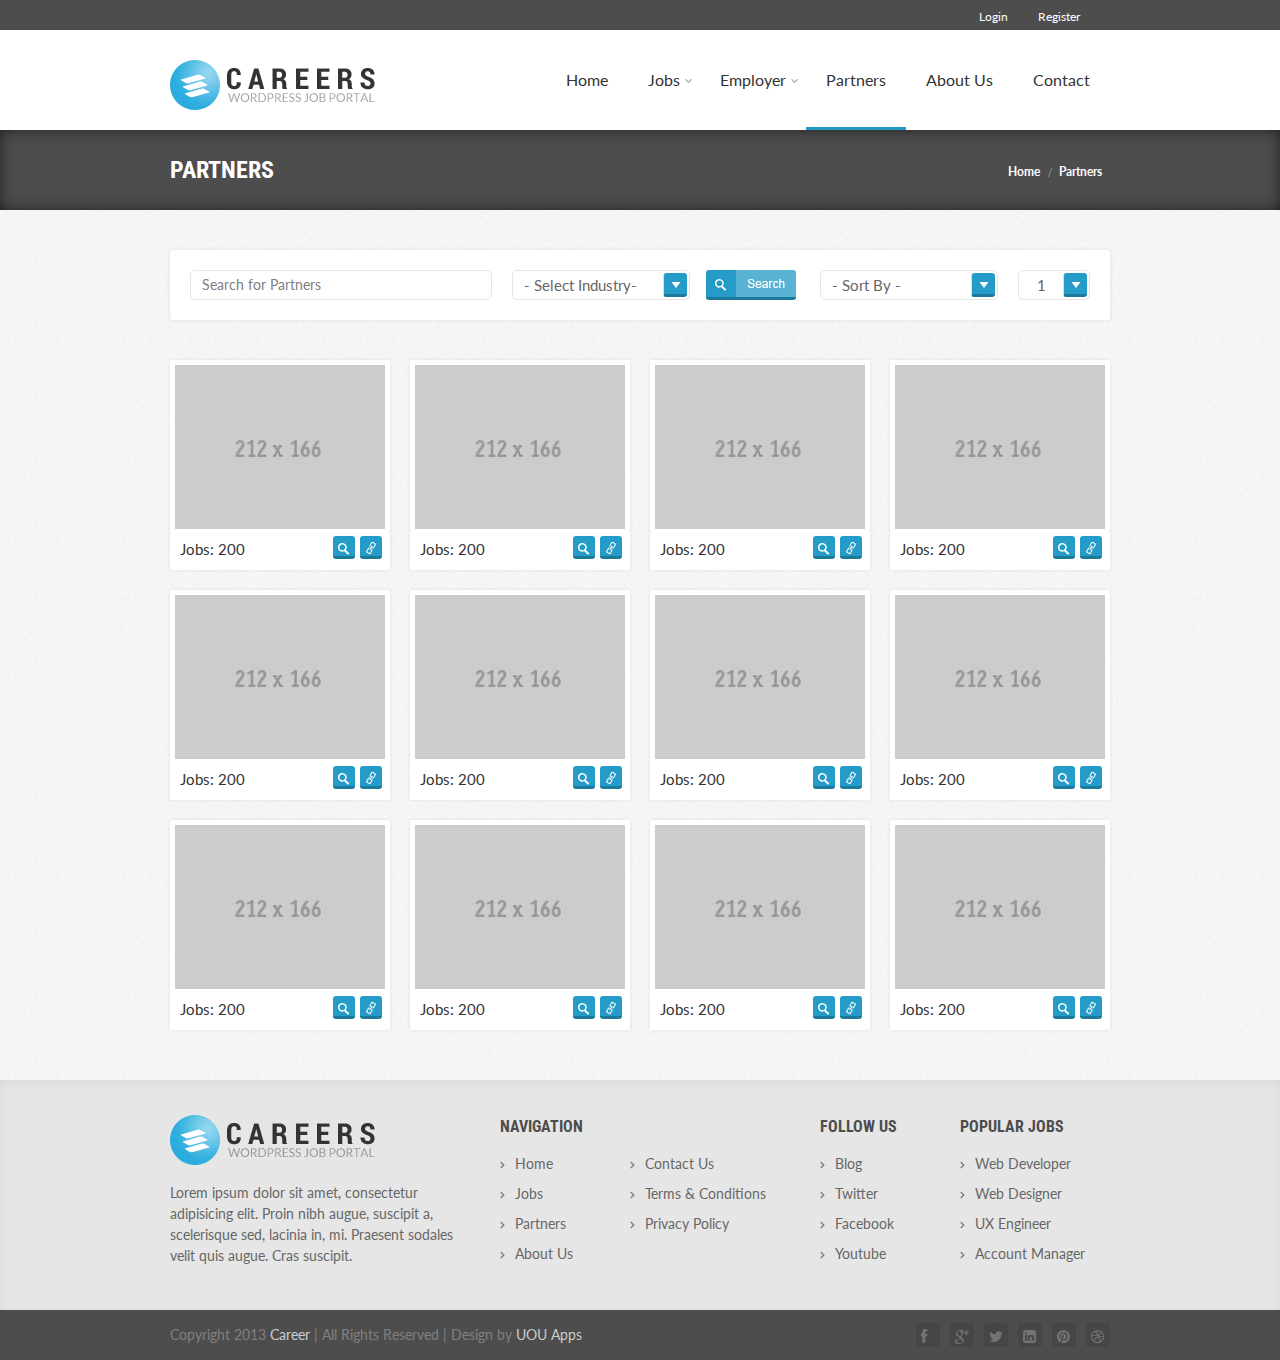
<file: partners.html>
<!DOCTYPE html>
<html class="no-js pattern_1">
<head>
<title>Partners</title>
<meta http-equiv="content-type" content="text/html; charset=utf-8"/>
<meta http-equiv="X-UA-Compatible" content="IE=edge,chrome=1"/>
<meta name="viewport" content="width=device-width, initial-scale=1, maximum-scale=1.0, user-scalable=no"/>
<link rel="stylesheet" type="text/css" href="http://fonts.googleapis.com/css?family=Lato:300,400,700&amp;subset=latin,latin-ext"/>
<link href='http://fonts.googleapis.com/css?family=Roboto+Condensed:400,700' rel='stylesheet' type='text/css'>
<link href="css/font-awesome.css" rel="stylesheet" type="text/css" />
<link href="css/font-awesome-ie7.css" rel="stylesheet" type="text/css" />
<link href="css/bootstrap.css" rel="stylesheet">
<link href="css/bootstrap-responsive.css" rel="stylesheet">
<link rel="stylesheet" type="text/css" href="css/reset.css"/>
<link id="color_css" rel="stylesheet" type="text/css" href="css/color_scheme_1.css"/>
<link rel="stylesheet" type="text/css" href="css/jquery.combosex.css"/>
<link rel="stylesheet" type="text/css" href="css/jquery.flexslider.css"/>
<link rel="stylesheet" type="text/css" href="css/jquery.scrollbar.css"/>

<!--[if (lte IE 9)]>
    <link rel="stylesheet" type="text/css" href="css/iefix.css"/>
    <![endif]-->
<script type="text/javascript" src="js/jquery.1.7.2.min.js"></script>
<script type="text/javascript" src="js/jquery-ui.1.7.2.min.js"></script>
<script type="text/javascript" src="js/jquery.combosex.min.js"></script>
<script type="text/javascript" src="js/jquery.flexslider-min.js"></script>
<script type="text/javascript" src="js/jquery.mousewheel.js"></script>
<script type="text/javascript" src="js/jquery.easytabs.min.js"></script>
<script type="text/javascript" src="js/jquery.gmap.min.js"></script>
<script type="text/javascript" src="js/jquery.scrollbar.min.js"></script>
<script type="text/javascript" src="js/custom.js"></script>
<script type="text/javascript" src="js/jquery.isotope.min.js"></script>
</head>
<body>

<!-- Bar -->
<div id="bar">
  <div class="inner"> 
    
    
    
    <!-- User Menu -->
    <ul id="user-menu">
      <li id="login" class="first"><a href="#">Login</a></li>
      <li id="register"><a href="#">Register</a></li>

    </ul>
    <!-- /User Menu --> 
    
  </div>
</div>
<!-- /Bar --> 

<!-- Header -->
<div id="header">
  <div class="inner"> 
    
    <!-- Logo -->
    <div id="logo"> <a href="index.html"><img src="images/Logo.png" width="205" height="50"  alt="logo"/></a><a class="menu-hider"></a></div>
    <!-- /Logo -->
    
    <ul id="navigation">
      <li> <a href="index.html">Home</a></li>
      <li class="first expanded"><a href="jobs.html">Jobs</a>
        <ul class="submenu">
          <li><a href="jobs.html">Job listing</a></li>
          <li><a href="job.html">Job Details</a></li>
        </ul>
      </li>
       <li class="first expanded"><a href="candidates-listing.html">Employer</a>
        
      </li>
      <li class="current"><a href="partners.html">Partners</a></li>
      <li><a href="about-us.html">About Us</a></li>
      <li><a href="contacts.html">Contact</a></li>
    </ul>
    <div class="reponsive-nav">
   <select  class="select" name="menu1" id="menu1"> 
      <option value="index.html">Home</option>
      <option value="jobs.html">Job listing</option>
      <option value="job.html">Job Details</option>
      <option value="candidates-listing.html">Candidate Listing (with sidebar)</option>
      <option value="candidates-listing-no-sidebar.html">Candidate listing (without sidebar)</option>
      <option value="candidate.html">Candidate Details</option>
      <option value="partners.html">Partners</option>
      <option value="about-us.html">About Us</option>
      <option value="contacts.html">Contact</option>
    </select>
    </div>
  </div>
</div>
<!-- /Header --> 

<!-- Content -->
<div id="content">
<div id="title">
  <h1 class="inner title-2">Partners
    <ul class="breadcrumb-inner">
      <li> <a href="index.html">Home</a></li>
      <li> <a href="partners.html">Partners</a></li>
    </ul>
  </h1>
</div>
<div class="inner">
  <div class="content-inner">
  
    <div id="search-and-sort" class="box-1 search-bar-partner">
      <div id="search-partner">
        <form id="search-partner-form" action="post">
          <input type="text" placeholder="Search for Partners" class="textfield-with-callback"/>
          <div id="sort-partner" class="sort-Industry">
            <select class="select">
              <option selected="selected" value="nothing">- Select Industry-</option>
              <option value="sorting criteria 1">Sorting Criteria 1</option>
              <option value="sorting criteria 2">Sorting Criteria 2</option>
              <option value="sorting criteria 3">Sorting Criteria 3</option>
              <option value="sorting criteria 4">Sorting Criteria 4</option>
              <option value="sorting criteria 5">Sorting Criteria 5</option>
            </select>
          </div>
          <input id="search-submit" type="submit" value="Search">
          
           <div id="page-partners">
        <select class="select">
          <option selected="selected" value="1">1</option>
          <option value="2">2</option>
          <option value="3">3</option>
          <option value="4">4</option>
          <option value="5">5</option>
          <option value="6">6</option>
        </select>
      </div>
      <div id="sort-partner">
        <select class="select">
          <option selected="selected" value="nothing">- Sort By -</option>
          <option value="sorting criteria 1">Sorting Criteria 1</option>
          <option value="sorting criteria 2">Sorting Criteria 2</option>
          <option value="sorting criteria 3">Sorting Criteria 3</option>
          <option value="sorting criteria 4">Sorting Criteria 4</option>
          <option value="sorting criteria 5">Sorting Criteria 5</option>
        </select>
      </div>
        </form>
      </div>
     
    </div>
    
    <!-- Content Inner -->
    <div class="content-inner">
      <div id="our-partners">
        <div class="partner">
          <div class="partner-thumb"> <a href="#"><img class="part-img" src="images/partner-1.jpg"  alt="Partner"/></a>
            <div class="partner-hover">
              <h4>Audiojungle</h4>
              <p>Lorem ipsum dolor sit amet, consectetur adipisicing elit. Proin nibh augue, suscipit a.</p>
              <p><strong>Industry:</strong> Audio, Sound, Music</p>
            </div>
          </div>
          <div class="partners-meta">
            <div class="partner-jobs"> Jobs: 200 </div>
            <div class="nav-buttons">
              <ul>
                <li class="search"><a><img src="images/p-zoom.png"  alt=""/></a></li>
                <li class="link"><a href="job.html"><img src="images/p-zoom-02.png"  alt=""/></a></li>
              </ul>
            </div>
          </div>
        </div>
      <div class="partner">
          <div class="partner-thumb"> <a href="#"><img class="part-img" src="images/partner-2.jpg"  alt="Partner"/></a>
            <div class="partner-hover">
              <h4>Audiojungle</h4>
              <p>Lorem ipsum dolor sit amet, consectetur adipisicing elit. Proin nibh augue, suscipit a.</p>
              <p><strong>Industry:</strong> Audio, Sound, Music</p>
            </div>
          </div>
          <div class="partners-meta">
            <div class="partner-jobs"> Jobs: 200 </div>
            <div class="nav-buttons">
              <ul>
                <li class="search"><a><img src="images/p-zoom.png"  alt=""/></a></li>
                <li class="link"><a href="job.html"><img src="images/p-zoom-02.png"  alt=""/></a></li>
              </ul>
            </div>
          </div>
        </div>
        <div class="partner">
          <div class="partner-thumb"> <a href="#"><img class="part-img" src="images/partner-3.jpg"  alt="Partner"/></a>
            <div class="partner-hover">
              <h4>Audiojungle</h4>
              <p>Lorem ipsum dolor sit amet, consectetur adipisicing elit. Proin nibh augue, suscipit a.</p>
              <p><strong>Industry:</strong> Audio, Sound, Music</p>
            </div>
          </div>
          <div class="partners-meta">
            <div class="partner-jobs"> Jobs: 200 </div>
            <div class="nav-buttons">
              <ul>
                <li class="search"><a><img src="images/p-zoom.png"  alt=""/></a></li>
                <li class="link"><a href="job.html"><img src="images/p-zoom-02.png"  alt=""/></a></li>
              </ul>
            </div>
          </div>
        </div>
        <div class="partner">
          <div class="partner-thumb"> <a href="#"><img class="part-img" src="images/partner-4.jpg"  alt="Partner"/></a>
            <div class="partner-hover">
              <h4>Audiojungle</h4>
              <p>Lorem ipsum dolor sit amet, consectetur adipisicing elit. Proin nibh augue, suscipit a.</p>
              <p><strong>Industry:</strong> Audio, Sound, Music</p>
            </div>
          </div>
          <div class="partners-meta">
            <div class="partner-jobs"> Jobs: 200 </div>
            <div class="nav-buttons">
              <ul>
                <li class="search"><a><img src="images/p-zoom.png"  alt=""/></a></li>
                <li class="link"><a href="job.html"><img src="images/p-zoom-02.png"  alt=""/></a></li>
              </ul>
            </div>
          </div>
        </div><div class="partner">
          <div class="partner-thumb"> <a href="#"><img class="part-img" src="images/partner-5.jpg"  alt="Partner"/></a>
            <div class="partner-hover">
              <h4>Audiojungle</h4>
              <p>Lorem ipsum dolor sit amet, consectetur adipisicing elit. Proin nibh augue, suscipit a.</p>
              <p><strong>Industry:</strong> Audio, Sound, Music</p>
            </div>
          </div>
          <div class="partners-meta">
            <div class="partner-jobs"> Jobs: 200 </div>
            <div class="nav-buttons">
              <ul>
                <li class="search"><a><img src="images/p-zoom.png"  alt=""/></a></li>
                <li class="link"><a href="job.html"><img src="images/p-zoom-02.png"  alt=""/></a></li>
              </ul>
            </div>
          </div>
        </div><div class="partner">
          <div class="partner-thumb"> <a href="#"><img class="part-img" src="images/partner-6.jpg"  alt="Partner"/></a>
            <div class="partner-hover">
              <h4>Audiojungle</h4>
              <p>Lorem ipsum dolor sit amet, consectetur adipisicing elit. Proin nibh augue, suscipit a.</p>
              <p><strong>Industry:</strong> Audio, Sound, Music</p>
            </div>
          </div>
          <div class="partners-meta">
            <div class="partner-jobs"> Jobs: 200 </div>
            <div class="nav-buttons">
              <ul>
                <li class="search"><a><img src="images/p-zoom.png"  alt=""/></a></li>
                <li class="link"><a href="job.html"><img src="images/p-zoom-02.png"  alt=""/></a></li>
              </ul>
            </div>
          </div>
        </div><div class="partner">
          <div class="partner-thumb"> <a href="#"><img class="part-img" src="images/partner-7.jpg"  alt="Partner"/></a>
            <div class="partner-hover">
              <h4>Audiojungle</h4>
              <p>Lorem ipsum dolor sit amet, consectetur adipisicing elit. Proin nibh augue, suscipit a.</p>
              <p><strong>Industry:</strong> Audio, Sound, Music</p>
            </div>
          </div>
          <div class="partners-meta">
            <div class="partner-jobs"> Jobs: 200 </div>
            <div class="nav-buttons">
              <ul>
                <li class="search"><a><img src="images/p-zoom.png"  alt=""/></a></li>
                <li class="link"><a href="job.html"><img src="images/p-zoom-02.png"  alt=""/></a></li>
              </ul>
            </div>
          </div>
        </div><div class="partner">
          <div class="partner-thumb"> <a href="#"><img class="part-img" src="images/partner-1.jpg"  alt="Partner"/></a>
            <div class="partner-hover">
              <h4>Audiojungle</h4>
              <p>Lorem ipsum dolor sit amet, consectetur adipisicing elit. Proin nibh augue, suscipit a.</p>
              <p><strong>Industry:</strong> Audio, Sound, Music</p>
            </div>
          </div>
          <div class="partners-meta">
            <div class="partner-jobs"> Jobs: 200 </div>
            <div class="nav-buttons">
              <ul>
                <li class="search"><a><img src="images/p-zoom.png"  alt=""/></a></li>
                <li class="link"><a href="job.html"><img src="images/p-zoom-02.png"  alt=""/></a></li>
              </ul>
            </div>
          </div>
        </div><div class="partner">
          <div class="partner-thumb"> <a href="#"><img class="part-img" src="images/partner-2.jpg"  alt="Partner"/></a>
            <div class="partner-hover">
              <h4>Audiojungle</h4>
              <p>Lorem ipsum dolor sit amet, consectetur adipisicing elit. Proin nibh augue, suscipit a.</p>
              <p><strong>Industry:</strong> Audio, Sound, Music</p>
            </div>
          </div>
          <div class="partners-meta">
            <div class="partner-jobs"> Jobs: 200 </div>
            <div class="nav-buttons">
              <ul>
                <li class="search"><a><img src="images/p-zoom.png"  alt=""/></a></li>
                <li class="link"><a href="job.html"><img src="images/p-zoom-02.png"  alt=""/></a></li>
              </ul>
            </div>
          </div>
        </div><div class="partner">
          <div class="partner-thumb"> <a href="#"><img class="part-img" src="images/partner-3.jpg"  alt="Partner"/></a>
            <div class="partner-hover">
              <h4>Audiojungle</h4>
              <p>Lorem ipsum dolor sit amet, consectetur adipisicing elit. Proin nibh augue, suscipit a.</p>
              <p><strong>Industry:</strong> Audio, Sound, Music</p>
            </div>
          </div>
          <div class="partners-meta">
            <div class="partner-jobs"> Jobs: 200 </div>
            <div class="nav-buttons">
              <ul>
                <li class="search"><a><img src="images/p-zoom.png"  alt=""/></a></li>
                <li class="link"><a href="job.html"><img src="images/p-zoom-02.png"  alt=""/></a></li>
              </ul>
            </div>
          </div>
        </div><div class="partner">
          <div class="partner-thumb"> <a href="#"><img class="part-img" src="images/partner-4.jpg"  alt="Partner"/></a>
            <div class="partner-hover">
              <h4>Audiojungle</h4>
              <p>Lorem ipsum dolor sit amet, consectetur adipisicing elit. Proin nibh augue, suscipit a.</p>
              <p><strong>Industry:</strong> Audio, Sound, Music</p>
            </div>
          </div>
          <div class="partners-meta">
            <div class="partner-jobs"> Jobs: 200 </div>
            <div class="nav-buttons">
              <ul>
                <li class="search"><a><img src="images/p-zoom.png"  alt=""/></a></li>
                <li class="link"><a href="job.html"><img src="images/p-zoom-02.png"  alt=""/></a></li>
              </ul>
            </div>
          </div>
        </div><div class="partner">
          <div class="partner-thumb"> <a href="#"><img class="part-img" src="images/partner-5.jpg"  alt="Partner"/></a>
            <div class="partner-hover">
              <h4>Audiojungle</h4>
              <p>Lorem ipsum dolor sit amet, consectetur adipisicing elit. Proin nibh augue, suscipit a.</p>
              <p><strong>Industry:</strong> Audio, Sound, Music</p>
            </div>
          </div>
          <div class="partners-meta">
            <div class="partner-jobs"> Jobs: 200 </div>
            <div class="nav-buttons">
              <ul>
                <li class="search"><a><img src="images/p-zoom.png"  alt=""/></a></li>
                <li class="link"><a href="job.html"><img src="images/p-zoom-02.png"  alt=""/></a></li>
              </ul>
            </div>
          </div>
        </div>      </div>
      <div class="clear"></div>
    </div>
    <!-- /Content Inner --> 
    
  </div>
</div>
</div>
<!-- /Content --> 

<!-- Footer -->

<div id="footer">
  <section class="footer-wrapper">
    <section class="row-fluid">
      <section class="inner">
        <div id="site-description">
          <h3><img src="images/Logo.png" width="205" height="50"  alt=""/></h3>
          <p>Lorem ipsum dolor sit amet, consectetur adipisicing elit. Proin nibh augue, suscipit a, scelerisque sed, lacinia in, mi. Praesent sodales velit quis augue. Cras suscipit.</p>
        </div>
        <div id="footer-menu">
          <div id="nav-menu" class="footer-menu span3">
            <h2>Navigation</h2>
            <div class="left">
              <ul>
                <li><a href="index.html">Home</a></li>
                <li><a href="job-listing-1.html">Jobs</a></li>
                <li><a href="partners.html">Partners</a></li>
                <li><a href="about-us.html">About Us</a></li>
              </ul>
            </div>
            <div class="right">
              <ul>
                <li><a href="contacts.html">Contact Us</a></li>
                <li><a href="terms-and-conditions.html">Terms &amp; Conditions</a></li>
                <li><a href="privacy-policy.html">Privacy Policy</a></li>
              </ul>
            </div>
          </div>
          <div id="fol-menu" class="footer-menu span3">
            <h2>Follow Us</h2>
            <ul>
              <li><a href="#">Blog</a></li>
              <li><a href="#">Twitter</a></li>
              <li><a href="#">Facebook</a></li>
              <li><a href="#">Youtube</a></li>
            </ul>
          </div>
          <div id="job-menu" class="footer-menu span3">
            <h2>Popular Jobs</h2>
            <ul>
              <li><a href="#">Web Developer</a></li>
              <li><a href="#">Web Designer</a></li>
              <li><a href="#">UX Engineer</a></li>
              <li><a href="#">Account Manager</a></li>
            </ul>
          </div>
        </div>
      </section>
    </section>
  </section>
</div>
<!-- /Footer -->
<div class="clearfix"></div>
<!-- Copyright -->
<div id="copyright">
  <div class="inner">
    <div class="row-fluid"> 
      <!-- Copyright Text -->
      <div id="copyright-text">Copyright 2013 <a href="http://uouapps.com/careers">Career</a> | All Rights Reserved | Design by <a href="http://uouapps.com/">UOU Apps</a></div>
      <!-- /Copyright Text --> 
      <!-- Copyright Social Link -->
      <div id="copyright-link">
        <div class="buttons">
          <ul class="top_soical_icons pull-right	">
            <li> <a href="#"> <i class="fa fa-facebook"></i> </a> </li>
            <li> <a href="#"> <i class="fa fa-google-plus"></i> </a> </li>
            <li> <a href="#"> <i class="fa fa-twitter"></i> </a> </li>
            <li> <a href="#"> <i class="fa fa-linkedin-square"></i> </a> </li>
            <li> <a href="#"> <i class="fa fa-pinterest"></i> </a> </li>
            <li> <a href="#"> <i class="fa fa-dribbble"></i> </a> </li>
          </ul>
        </div>
      </div>
      <!-- /Copyright Social Link --> 
      
      <a class="scrollTop" href="#header" style="display: none;">
      <div id = "up_container"> <span></span> </div>
      </a> </div>
  </div>
</div>
<!-- /Copyright -->

<!-- /Copyright -->

<script type="text/javascript" src="js/switcher.js"></script>

</body>
</html>
</file>
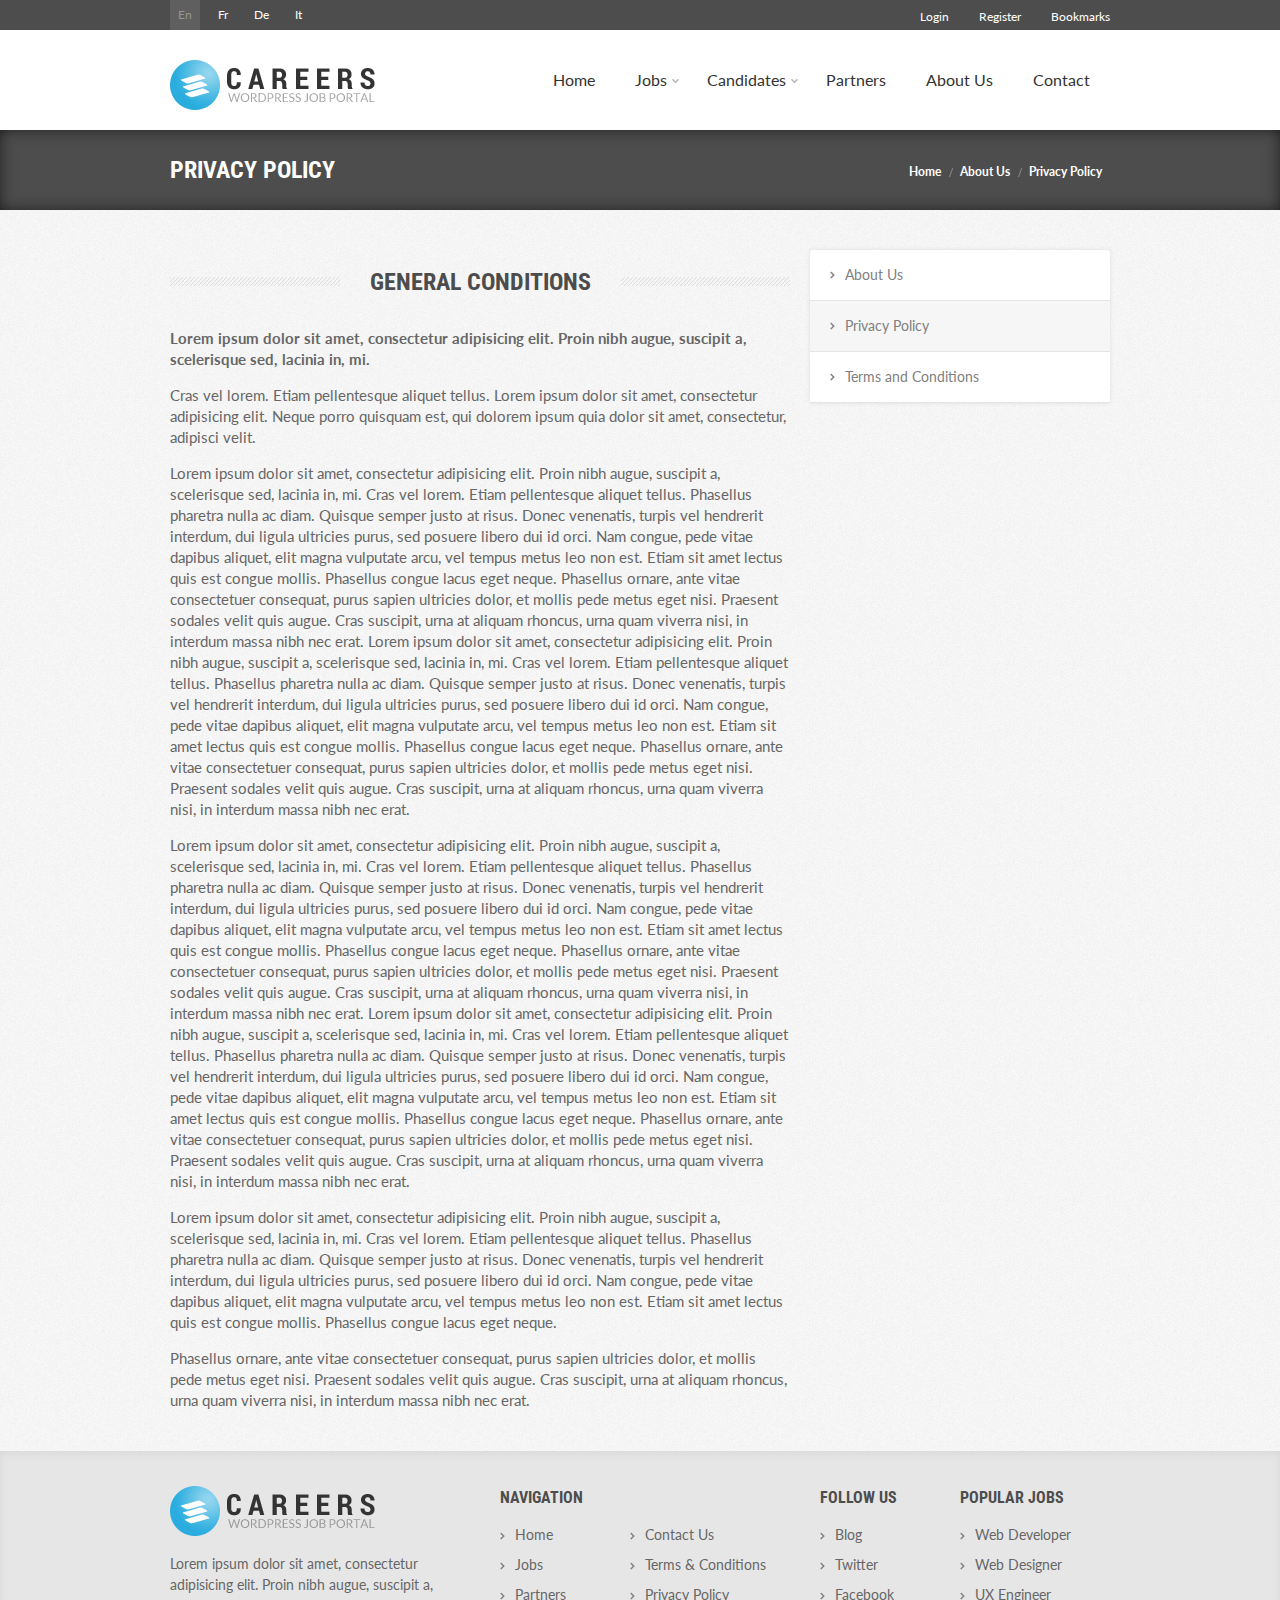
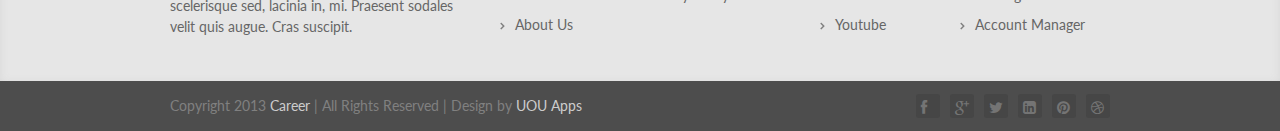
<file: privacy-policy.html>
<!DOCTYPE html>
<html class="no-js pattern_1">
<head>
<title>Privacy Policy</title>
<meta http-equiv="content-type" content="text/html; charset=utf-8"/>
<meta http-equiv="X-UA-Compatible" content="IE=edge,chrome=1"/>
<meta name="viewport" content="width=device-width, initial-scale=1, maximum-scale=1.0, user-scalable=no"/>
<link rel="stylesheet" type="text/css" href="http://fonts.googleapis.com/css?family=Lato:300,400,700&amp;subset=latin,latin-ext"/>
<link href='http://fonts.googleapis.com/css?family=Roboto+Condensed:400,700' rel='stylesheet' type='text/css'>
<link href="css/font-awesome.css" rel="stylesheet" type="text/css" />
<link href="css/font-awesome-ie7.css" rel="stylesheet" type="text/css" />
<link href="css/bootstrap.css" rel="stylesheet">
<link href="css/bootstrap-responsive.css" rel="stylesheet">
<link rel="stylesheet" type="text/css" href="css/reset.css"/>
<link id="color_css" rel="stylesheet" type="text/css" href="css/color_scheme_1.css"/>
<link rel="stylesheet" type="text/css" href="css/jquery.combosex.css"/>
<link rel="stylesheet" type="text/css" href="css/jquery.flexslider.css"/>
<link rel="stylesheet" type="text/css" href="css/jquery.scrollbar.css"/>

<!--[if (lte IE 9)]>
    <link rel="stylesheet" type="text/css" href="css/iefix.css"/>
    <![endif]-->
<script type="text/javascript" src="js/jquery.1.7.2.min.js"></script>
<script type="text/javascript" src="js/jquery-ui.1.7.2.min.js"></script>
<script type="text/javascript" src="js/jquery.combosex.min.js"></script>
<script type="text/javascript" src="js/jquery.flexslider-min.js"></script>
<script type="text/javascript" src="js/jquery.mousewheel.js"></script>
<script type="text/javascript" src="js/jquery.easytabs.min.js"></script>
<script type="text/javascript" src="js/jquery.gmap.min.js"></script>
<script type="text/javascript" src="js/jquery.scrollbar.min.js"></script>
<script type="text/javascript" src="js/custom.js"></script>
<script type="text/javascript" src="js/jquery.isotope.min.js"></script>
</head>
<body>

<!-- Bar -->
<div id="bar">
  <div class="inner"> 
    
    <!-- Language Menu -->
    <ul id="lang-menu">
      <li id="en" class="current">En</li>
      <li id="fr"><a href="#">Fr</a></li>
      <li id="de"><a href="#">De</a></li>
      <li id="it"><a href="#">It</a></li>
    </ul>
    <!-- /Language Menu --> 
    
    <!-- User Menu -->
    <ul id="user-menu">
      <li id="login" class="first"><a href="#">Login</a></li>
      <li id="register"><a href="#">Register</a></li>
      <li id="bookmarks" class="last"><a href="#">Bookmarks</a></li>
    </ul>
    <!-- /User Menu --> 
    
  </div>
</div>
<!-- /Bar --> 

<!-- Header -->
<div id="header">
  <div class="inner"> 
    
    <!-- Logo -->
    <div id="logo"> <a href="index.html"><img src="images/Logo.png" width="205" height="50"  alt="logo"/></a><a class="menu-hider"></a></div>
    <!-- /Logo -->
    
    <ul id="navigation">
      <li> <a href="index.html">Home</a></li>
      <li class="first expanded"><a href="jobs.html">Jobs</a>
        <ul class="submenu">
          <li><a href="jobs.html">Job listing</a></li>
          <li><a href="job.html">Job Details</a></li>
        </ul>
      </li>
       <li class="first expanded"><a href="candidates-listing.html">Candidates</a>
        <ul class="submenu">
          <li><a href="candidates-listing.html">Candidate Listing (with sidebar)</a></li>
          <li><a href="candidates-listing-no-sidebar.html">Candidate listing (without)</a></li>
<li><a href="candidate.html">Candidate</a></li>
        </ul>
      </li>
      <li><a href="partners.html">Partners</a></li>
      <li><a href="about-us.html">About Us</a></li>
      <li><a href="contacts.html">Contact</a></li>
    </ul>
    <div class="reponsive-nav">
   <select  class="select" name="menu1" id="menu1"> 
      <option value="index.html">Home</option>
      <option value="jobs.html">Job listing</option>
      <option value="job.html">Job Details</option>
      <option value="candidates-listing.html">Candidate Listing (with sidebar)</option>
      <option value="candidates-listing-no-sidebar.html">Candidate listing (without sidebar)</option>
      <option value="candidate.html">Candidate Details</option>
      <option value="partners.html">Partners</option>
      <option value="about-us.html">About Us</option>
      <option value="contacts.html">Contact</option>
    </select>
    </div>
  </div>
</div>
<!-- /Header --> 

<!-- Content -->
<div id="content">
  <div id="title">
    <h1 class="inner title-2">Privacy Policy
      <ul class="breadcrumb-inner">
        <li> <a href="index.html">Home</a></li>
        <li> <a href="about-us.html">About Us</a></li>
        <li> <a href="privacy-policy.html">Privacy Policy</a></li>
      </ul>
    </h1>
  </div>
  <div class="inner"> 
    
    <!-- Content Inner -->
    <div class="content-inner"> 
      
      <!-- Content Center -->
      <div class="content-center">
        <div class="body">
          <div class="clear"></div>
          <div class="heading-l">
            <h2> General Conditions </h2>
          </div>
          <p><strong>Lorem ipsum dolor sit amet, consectetur adipisicing elit. Proin nibh augue, suscipit a, scelerisque sed, lacinia in, mi.</strong></p>
          <p>Cras vel lorem. Etiam pellentesque aliquet tellus. Lorem ipsum dolor sit amet, consectetur adipisicing elit. Neque porro quisquam est, qui dolorem ipsum quia dolor sit amet, consectetur, adipisci velit.</p>
          <p>Lorem ipsum dolor sit amet, consectetur adipisicing elit. Proin nibh augue, suscipit a, scelerisque sed, lacinia in, mi. Cras vel lorem. Etiam pellentesque aliquet tellus. Phasellus pharetra nulla ac diam. Quisque semper justo at risus. Donec venenatis, turpis vel hendrerit interdum, dui ligula ultricies purus, sed posuere libero dui id orci. Nam congue, pede vitae dapibus aliquet, elit magna vulputate arcu, vel tempus metus leo non est. Etiam sit amet lectus quis est congue mollis. Phasellus congue lacus eget neque. Phasellus ornare, ante vitae consectetuer consequat, purus sapien ultricies dolor, et mollis pede metus eget nisi. Praesent sodales velit quis augue. Cras suscipit, urna at aliquam rhoncus, urna quam viverra nisi, in interdum massa nibh nec erat. Lorem ipsum dolor sit amet, consectetur adipisicing elit. Proin nibh augue, suscipit a, scelerisque sed, lacinia in, mi. Cras vel lorem. Etiam pellentesque aliquet tellus. Phasellus pharetra nulla ac diam. Quisque semper justo at risus. Donec venenatis, turpis vel hendrerit interdum, dui ligula ultricies purus, sed posuere libero dui id orci. Nam congue, pede vitae dapibus aliquet, elit magna vulputate arcu, vel tempus metus leo non est. Etiam sit amet lectus quis est congue mollis. Phasellus congue lacus eget neque. Phasellus ornare, ante vitae consectetuer consequat, purus sapien ultricies dolor, et mollis pede metus eget nisi. Praesent sodales velit quis augue. Cras suscipit, urna at aliquam rhoncus, urna quam viverra nisi, in interdum massa nibh nec erat.</p>
          <p>Lorem ipsum dolor sit amet, consectetur adipisicing elit. Proin nibh augue, suscipit a, scelerisque sed, lacinia in, mi. Cras vel lorem. Etiam pellentesque aliquet tellus. Phasellus pharetra nulla ac diam. Quisque semper justo at risus. Donec venenatis, turpis vel hendrerit interdum, dui ligula ultricies purus, sed posuere libero dui id orci. Nam congue, pede vitae dapibus aliquet, elit magna vulputate arcu, vel tempus metus leo non est. Etiam sit amet lectus quis est congue mollis. Phasellus congue lacus eget neque. Phasellus ornare, ante vitae consectetuer consequat, purus sapien ultricies dolor, et mollis pede metus eget nisi. Praesent sodales velit quis augue. Cras suscipit, urna at aliquam rhoncus, urna quam viverra nisi, in interdum massa nibh nec erat. Lorem ipsum dolor sit amet, consectetur adipisicing elit. Proin nibh augue, suscipit a, scelerisque sed, lacinia in, mi. Cras vel lorem. Etiam pellentesque aliquet tellus. Phasellus pharetra nulla ac diam. Quisque semper justo at risus. Donec venenatis, turpis vel hendrerit interdum, dui ligula ultricies purus, sed posuere libero dui id orci. Nam congue, pede vitae dapibus aliquet, elit magna vulputate arcu, vel tempus metus leo non est. Etiam sit amet lectus quis est congue mollis. Phasellus congue lacus eget neque. Phasellus ornare, ante vitae consectetuer consequat, purus sapien ultricies dolor, et mollis pede metus eget nisi. Praesent sodales velit quis augue. Cras suscipit, urna at aliquam rhoncus, urna quam viverra nisi, in interdum massa nibh nec erat.</p>
          <p>Lorem ipsum dolor sit amet, consectetur adipisicing elit. Proin nibh augue, suscipit a, scelerisque sed, lacinia in, mi. Cras vel lorem. Etiam pellentesque aliquet tellus. Phasellus pharetra nulla ac diam. Quisque semper justo at risus. Donec venenatis, turpis vel hendrerit interdum, dui ligula ultricies purus, sed posuere libero dui id orci. Nam congue, pede vitae dapibus aliquet, elit magna vulputate arcu, vel tempus metus leo non est. Etiam sit amet lectus quis est congue mollis. Phasellus congue lacus eget neque.</p>
          <p>Phasellus ornare, ante vitae consectetuer consequat, purus sapien ultricies dolor, et mollis pede metus eget nisi. Praesent sodales velit quis augue. Cras suscipit, urna at aliquam rhoncus, urna quam viverra nisi, in interdum massa nibh nec erat.</p>
        </div>
      </div>
      <!-- /Content Center --> 
      
      <!-- Content Right -->
      <div class="content-right">
        <div id="about-us-navigation" class="box-1">
          <div class="">
            <ul>
              <li><a href="about-us.html">About Us</a></li>
              <li class="active"><a href="privacy-policy.html">Privacy Policy</a></li>
              <li><a href="terms-and-conditions.html">Terms and Conditions</a></li>
            </ul>
          </div>
        </div>
      </div>
      <!-- /Content Right -->
      
      <div class="clear"></div>
      <!-- Clear Line --> 
      
    </div>
    <!-- /Content Inner --> 
    
  </div>
</div>
<!-- /Content --> 

<!-- Footer -->

<div id="footer">
  <section class="footer-wrapper">
    <section class="row-fluid">
      <section class="inner">
        <div id="site-description">
          <h3><img src="images/Logo.png" width="205" height="50"  alt=""/></h3>
          <p>Lorem ipsum dolor sit amet, consectetur adipisicing elit. Proin nibh augue, suscipit a, scelerisque sed, lacinia in, mi. Praesent sodales velit quis augue. Cras suscipit.</p>
        </div>
        <div id="footer-menu">
          <div id="nav-menu" class="footer-menu span3">
            <h2>Navigation</h2>
            <div class="left">
              <ul>
                <li><a href="index.html">Home</a></li>
                <li><a href="job-listing-1.html">Jobs</a></li>
                <li><a href="partners.html">Partners</a></li>
                <li><a href="about-us.html">About Us</a></li>
              </ul>
            </div>
            <div class="right">
              <ul>
                <li><a href="contacts.html">Contact Us</a></li>
                <li><a href="terms-and-conditions.html">Terms &amp; Conditions</a></li>
                <li><a href="privacy-policy.html">Privacy Policy</a></li>
              </ul>
            </div>
          </div>
          <div id="fol-menu" class="footer-menu span3">
            <h2>Follow Us</h2>
            <ul>
              <li><a href="#">Blog</a></li>
              <li><a href="#">Twitter</a></li>
              <li><a href="#">Facebook</a></li>
              <li><a href="#">Youtube</a></li>
            </ul>
          </div>
          <div id="job-menu" class="footer-menu span3">
            <h2>Popular Jobs</h2>
            <ul>
              <li><a href="#">Web Developer</a></li>
              <li><a href="#">Web Designer</a></li>
              <li><a href="#">UX Engineer</a></li>
              <li><a href="#">Account Manager</a></li>
            </ul>
          </div>
        </div>
      </section>
    </section>
  </section>
  </section>
</div>
<!-- /Footer -->
<div class="clearfix"></div>
<!-- Copyright -->
<div id="copyright">
  <div class="inner">
    <div class="row-fluid"> 
      <!-- Copyright Text -->
      <div id="copyright-text">Copyright 2013 <a href="http://uouapps.com/careers">Career</a> | All Rights Reserved | Design by <a href="http://uouapps.com/">UOU Apps</a></div>
      <!-- /Copyright Text --> 
      <!-- Copyright Social Link -->
      <div id="copyright-link">
        <div class="buttons">
          <ul class="top_soical_icons pull-right	">
            <li> <a href="#"> <i class="fa fa-facebook"></i> </a> </li>
            <li> <a href="#"> <i class="fa fa-google-plus"></i> </a> </li>
            <li> <a href="#"> <i class="fa fa-twitter"></i> </a> </li>
            <li> <a href="#"> <i class="fa fa-linkedin-square"></i> </a> </li>
            <li> <a href="#"> <i class="fa fa-pinterest"></i> </a> </li>
            <li> <a href="#"> <i class="fa fa-dribbble"></i> </a> </li>
          </ul>
        </div>
      </div>
      <!-- /Copyright Social Link --> 
      
      <a class="scrollTop" href="#header" style="display: none;">
      <div id = "up_container"> <span></span> </div>
      </a> </div>
  </div>
</div>
<!-- /Copyright -->

<!-- /Copyright -->

<script type="text/javascript" src="js/switcher.js"></script>

</body>
</html>
</file>
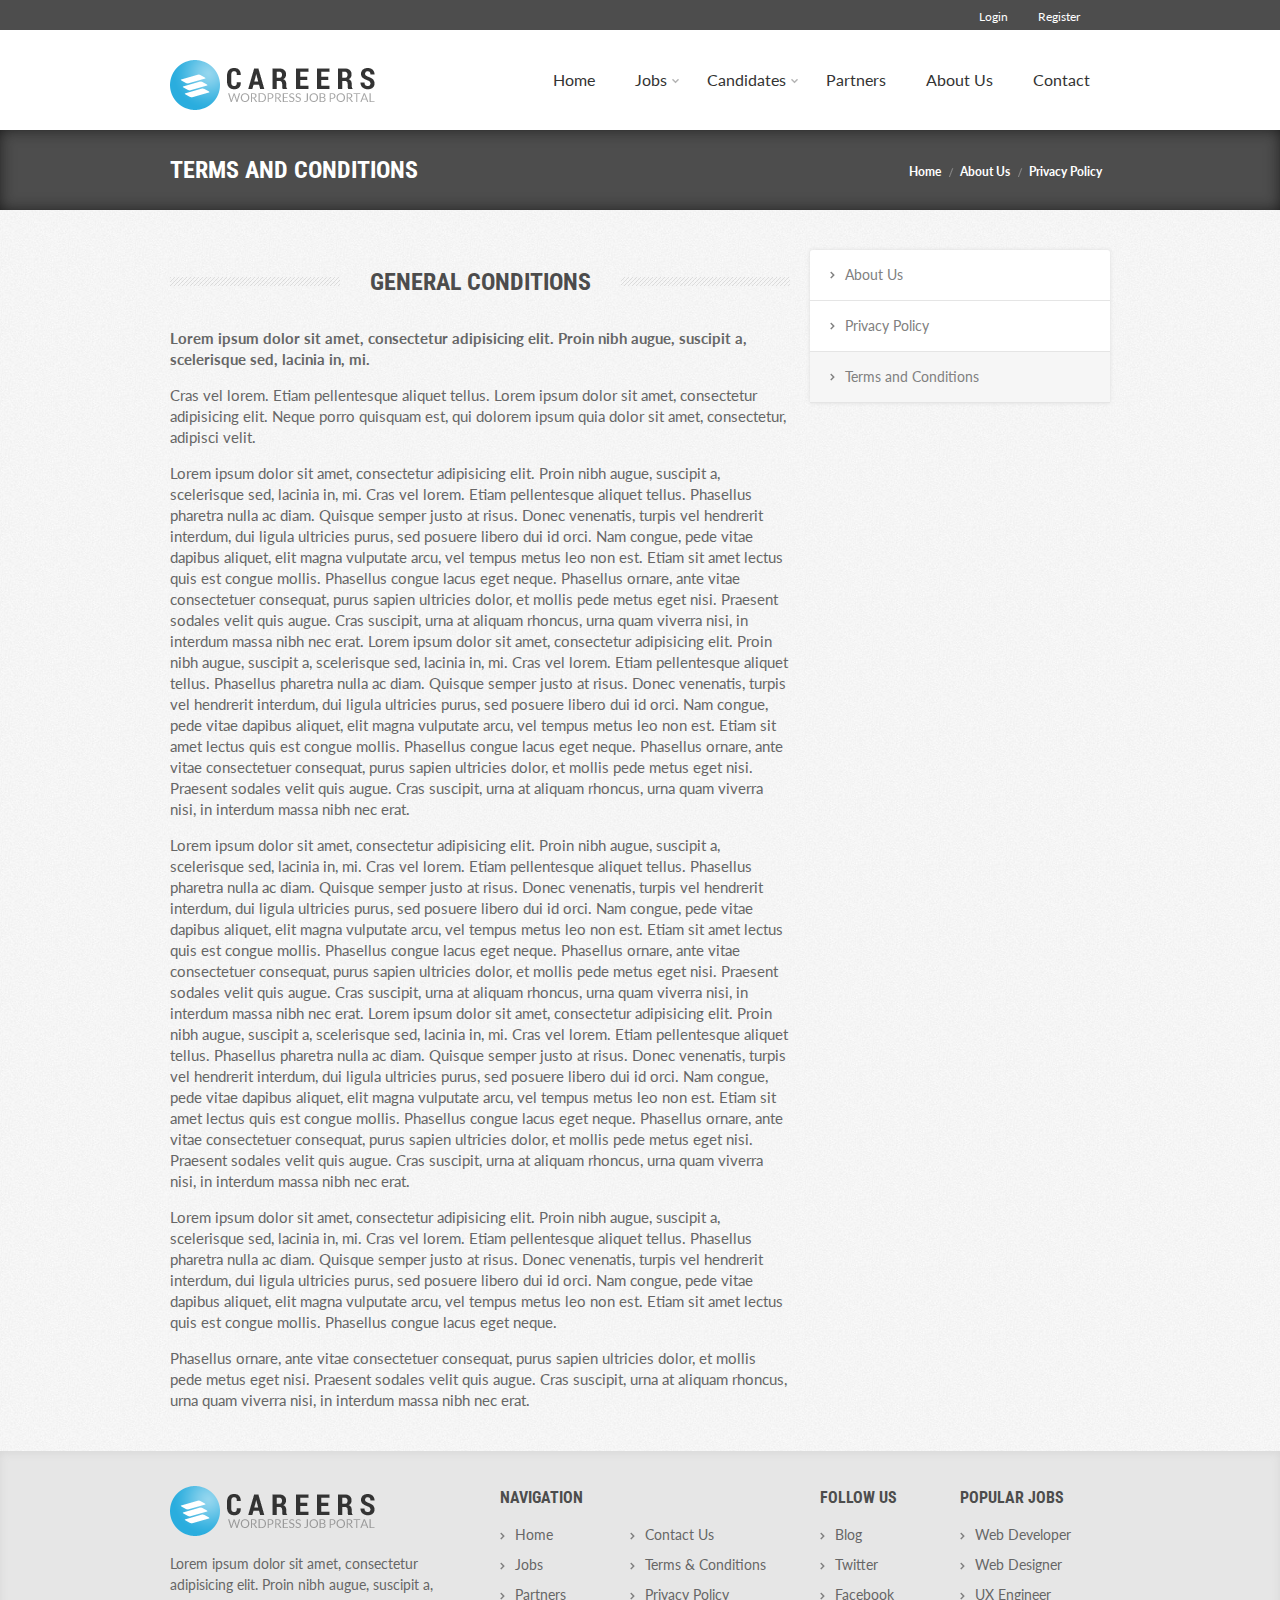
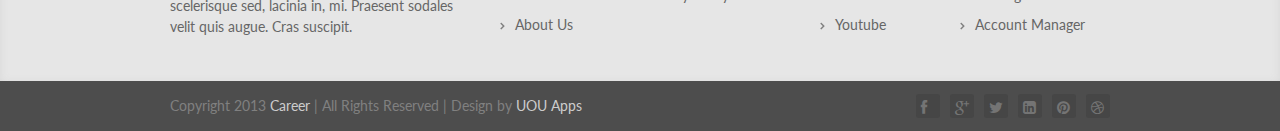
<file: terms-and-conditions.html>
<!DOCTYPE html>
<html class="no-js pattern_1">
<head>
<title> Terms and Conditions </title>
<meta http-equiv="content-type" content="text/html; charset=utf-8"/>
<meta http-equiv="X-UA-Compatible" content="IE=edge,chrome=1"/>
<meta name="viewport" content="width=device-width, initial-scale=1, maximum-scale=1.0, user-scalable=no"/>
<link rel="stylesheet" type="text/css" href="http://fonts.googleapis.com/css?family=Lato:300,400,700&amp;subset=latin,latin-ext"/>
<link href='http://fonts.googleapis.com/css?family=Roboto+Condensed:400,700' rel='stylesheet' type='text/css'>
<link href="css/font-awesome.css" rel="stylesheet" type="text/css" />
<link href="css/font-awesome-ie7.css" rel="stylesheet" type="text/css" />
<link href="css/bootstrap.css" rel="stylesheet">
<link href="css/bootstrap-responsive.css" rel="stylesheet">
<link rel="stylesheet" type="text/css" href="css/reset.css"/>
<link id="color_css" rel="stylesheet" type="text/css" href="css/color_scheme_1.css"/>
<link rel="stylesheet" type="text/css" href="css/jquery.combosex.css"/>
<link rel="stylesheet" type="text/css" href="css/jquery.flexslider.css"/>
<link rel="stylesheet" type="text/css" href="css/jquery.scrollbar.css"/>

<!--[if (lte IE 9)]>
    <link rel="stylesheet" type="text/css" href="css/iefix.css"/>
    <![endif]-->
<script type="text/javascript" src="js/jquery.1.7.2.min.js"></script>
<script type="text/javascript" src="js/jquery-ui.1.7.2.min.js"></script>
<script type="text/javascript" src="js/jquery.combosex.min.js"></script>
<script type="text/javascript" src="js/jquery.flexslider-min.js"></script>
<script type="text/javascript" src="js/jquery.mousewheel.js"></script>
<script type="text/javascript" src="js/jquery.easytabs.min.js"></script>
<script type="text/javascript" src="js/jquery.gmap.min.js"></script>
<script type="text/javascript" src="js/jquery.scrollbar.min.js"></script>
<script type="text/javascript" src="js/custom.js"></script>
<script type="text/javascript" src="js/jquery.isotope.min.js"></script>
</head>
<body>

<!-- Bar -->
<div id="bar">
  <div class="inner"> 
    
       
    <!-- User Menu -->
    <ul id="user-menu">
      <li id="login" class="first"><a href="#">Login</a></li>
      <li id="register"><a href="#">Register</a></li>
    
    </ul>
    <!-- /User Menu --> 
    
  </div>
</div>
<!-- /Bar --> 

<!-- Header -->
<div id="header">
  <div class="inner"> 
    
    <!-- Logo -->
    <div id="logo"> <a href="index.html"><img src="images/Logo.png" width="205" height="50"  alt="logo"/></a><a class="menu-hider"></a></div>
    <!-- /Logo -->
    
    <ul id="navigation">
      <li> <a href="index.html">Home</a></li>
      <li class="first expanded"><a href="jobs.html">Jobs</a>
        <ul class="submenu">
          <li><a href="jobs.html">Job listing</a></li>
          <li><a href="job.html">Job Details</a></li>
        </ul>
      </li>
       <li class="first expanded"><a href="candidates-listing.html">Candidates</a>
        
      </li>
      <li><a href="partners.html">Partners</a></li>
      <li><a href="about-us.html">About Us</a></li>
      <li><a href="contacts.html">Contact</a></li>
    </ul>
    <div class="reponsive-nav">
   <select  class="select" name="menu1" id="menu1"> 
      <option value="index.html">Home</option>
      <option value="jobs.html">Job listing</option>
      <option value="job.html">Job Details</option>
      <option value="candidates-listing.html">Candidate Listing (with sidebar)</option>
      <option value="candidates-listing-no-sidebar.html">Candidate listing (without sidebar)</option>
      <option value="candidate.html">Candidate Details</option>
      <option value="partners.html">Partners</option>
      <option value="about-us.html">About Us</option>
      <option value="contacts.html">Contact</option>
    </select>
    </div>
  </div>
</div>
<!-- /Header --> 

<!-- Content -->
<div id="content">
  <div id="title">
    <h1 class="inner title-2"> Terms and Conditions 
      <ul class="breadcrumb-inner">
        <li> <a href="index.html">Home</a></li>
        <li> <a href="about-us.html">About Us</a></li>
        <li> <a href="privacy-policy.html">Privacy Policy</a></li>
      </ul>
    </h1>
  </div>
  <div class="inner"> 
    
    <!-- Content Inner -->
    <div class="content-inner"> 
      
      <!-- Content Center -->
      <div class="content-center">
        <div class="body">
          <div class="clear"></div>
          <div class="heading-l">
            <h2> General Conditions</h2>
          </div>
          <p><strong>Lorem ipsum dolor sit amet, consectetur adipisicing elit. Proin nibh augue, suscipit a, scelerisque sed, lacinia in, mi.</strong></p>
          <p>Cras vel lorem. Etiam pellentesque aliquet tellus. Lorem ipsum dolor sit amet, consectetur adipisicing elit. Neque porro quisquam est, qui dolorem ipsum quia dolor sit amet, consectetur, adipisci velit.</p>
          <p>Lorem ipsum dolor sit amet, consectetur adipisicing elit. Proin nibh augue, suscipit a, scelerisque sed, lacinia in, mi. Cras vel lorem. Etiam pellentesque aliquet tellus. Phasellus pharetra nulla ac diam. Quisque semper justo at risus. Donec venenatis, turpis vel hendrerit interdum, dui ligula ultricies purus, sed posuere libero dui id orci. Nam congue, pede vitae dapibus aliquet, elit magna vulputate arcu, vel tempus metus leo non est. Etiam sit amet lectus quis est congue mollis. Phasellus congue lacus eget neque. Phasellus ornare, ante vitae consectetuer consequat, purus sapien ultricies dolor, et mollis pede metus eget nisi. Praesent sodales velit quis augue. Cras suscipit, urna at aliquam rhoncus, urna quam viverra nisi, in interdum massa nibh nec erat. Lorem ipsum dolor sit amet, consectetur adipisicing elit. Proin nibh augue, suscipit a, scelerisque sed, lacinia in, mi. Cras vel lorem. Etiam pellentesque aliquet tellus. Phasellus pharetra nulla ac diam. Quisque semper justo at risus. Donec venenatis, turpis vel hendrerit interdum, dui ligula ultricies purus, sed posuere libero dui id orci. Nam congue, pede vitae dapibus aliquet, elit magna vulputate arcu, vel tempus metus leo non est. Etiam sit amet lectus quis est congue mollis. Phasellus congue lacus eget neque. Phasellus ornare, ante vitae consectetuer consequat, purus sapien ultricies dolor, et mollis pede metus eget nisi. Praesent sodales velit quis augue. Cras suscipit, urna at aliquam rhoncus, urna quam viverra nisi, in interdum massa nibh nec erat.</p>
          <p>Lorem ipsum dolor sit amet, consectetur adipisicing elit. Proin nibh augue, suscipit a, scelerisque sed, lacinia in, mi. Cras vel lorem. Etiam pellentesque aliquet tellus. Phasellus pharetra nulla ac diam. Quisque semper justo at risus. Donec venenatis, turpis vel hendrerit interdum, dui ligula ultricies purus, sed posuere libero dui id orci. Nam congue, pede vitae dapibus aliquet, elit magna vulputate arcu, vel tempus metus leo non est. Etiam sit amet lectus quis est congue mollis. Phasellus congue lacus eget neque. Phasellus ornare, ante vitae consectetuer consequat, purus sapien ultricies dolor, et mollis pede metus eget nisi. Praesent sodales velit quis augue. Cras suscipit, urna at aliquam rhoncus, urna quam viverra nisi, in interdum massa nibh nec erat. Lorem ipsum dolor sit amet, consectetur adipisicing elit. Proin nibh augue, suscipit a, scelerisque sed, lacinia in, mi. Cras vel lorem. Etiam pellentesque aliquet tellus. Phasellus pharetra nulla ac diam. Quisque semper justo at risus. Donec venenatis, turpis vel hendrerit interdum, dui ligula ultricies purus, sed posuere libero dui id orci. Nam congue, pede vitae dapibus aliquet, elit magna vulputate arcu, vel tempus metus leo non est. Etiam sit amet lectus quis est congue mollis. Phasellus congue lacus eget neque. Phasellus ornare, ante vitae consectetuer consequat, purus sapien ultricies dolor, et mollis pede metus eget nisi. Praesent sodales velit quis augue. Cras suscipit, urna at aliquam rhoncus, urna quam viverra nisi, in interdum massa nibh nec erat.</p>
          <p>Lorem ipsum dolor sit amet, consectetur adipisicing elit. Proin nibh augue, suscipit a, scelerisque sed, lacinia in, mi. Cras vel lorem. Etiam pellentesque aliquet tellus. Phasellus pharetra nulla ac diam. Quisque semper justo at risus. Donec venenatis, turpis vel hendrerit interdum, dui ligula ultricies purus, sed posuere libero dui id orci. Nam congue, pede vitae dapibus aliquet, elit magna vulputate arcu, vel tempus metus leo non est. Etiam sit amet lectus quis est congue mollis. Phasellus congue lacus eget neque.</p>
          <p>Phasellus ornare, ante vitae consectetuer consequat, purus sapien ultricies dolor, et mollis pede metus eget nisi. Praesent sodales velit quis augue. Cras suscipit, urna at aliquam rhoncus, urna quam viverra nisi, in interdum massa nibh nec erat.</p>
        </div>
      </div>
      <!-- /Content Center --> 
      
      <!-- Content Right -->
      <div class="content-right">
        <div id="about-us-navigation" class="box-1">
          <div class="">
            <ul>
              <li><a href="about-us.html">About Us</a></li>
              <li ><a href="privacy-policy.html">Privacy Policy</a></li>
              <li class="active"><a href="terms-and-conditions.html">Terms and Conditions</a></li>
            </ul>
          </div>
        </div>
      </div>
      <!-- /Content Right -->
      
      <div class="clear"></div>
      <!-- Clear Line --> 
      
    </div>
    <!-- /Content Inner --> 
    
  </div>
</div>
<!-- /Content --> 

<!-- Footer -->

<div id="footer">
  <section class="footer-wrapper">
    <section class="row-fluid">
      <section class="inner">
        <div id="site-description">
          <h3><img src="images/Logo.png" width="205" height="50"  alt=""/></h3>
          <p>Lorem ipsum dolor sit amet, consectetur adipisicing elit. Proin nibh augue, suscipit a, scelerisque sed, lacinia in, mi. Praesent sodales velit quis augue. Cras suscipit.</p>
        </div>
        <div id="footer-menu">
          <div id="nav-menu" class="footer-menu span3">
            <h2>Navigation</h2>
            <div class="left">
              <ul>
                <li><a href="index.html">Home</a></li>
                <li><a href="job-listing-1.html">Jobs</a></li>
                <li><a href="partners.html">Partners</a></li>
                <li><a href="about-us.html">About Us</a></li>
              </ul>
            </div>
            <div class="right">
              <ul>
                <li><a href="contacts.html">Contact Us</a></li>
                <li><a href="terms-and-conditions.html">Terms &amp; Conditions</a></li>
                <li><a href="privacy-policy.html">Privacy Policy</a></li>
              </ul>
            </div>
          </div>
          <div id="fol-menu" class="footer-menu span3">
            <h2>Follow Us</h2>
            <ul>
              <li><a href="#">Blog</a></li>
              <li><a href="#">Twitter</a></li>
              <li><a href="#">Facebook</a></li>
              <li><a href="#">Youtube</a></li>
            </ul>
          </div>
          <div id="job-menu" class="footer-menu span3">
            <h2>Popular Jobs</h2>
            <ul>
              <li><a href="#">Web Developer</a></li>
              <li><a href="#">Web Designer</a></li>
              <li><a href="#">UX Engineer</a></li>
              <li><a href="#">Account Manager</a></li>
            </ul>
          </div>
        </div>
      </section>
    </section>
  </section>
  </section>
</div>
<!-- /Footer -->
<div class="clearfix"></div>
<!-- Copyright -->
<div id="copyright">
  <div class="inner">
    <div class="row-fluid"> 
      <!-- Copyright Text -->
      <div id="copyright-text">Copyright 2013 <a href="http://uouapps.com/careers">Career</a> | All Rights Reserved | Design by <a href="http://uouapps.com/">UOU Apps</a></div>
      <!-- /Copyright Text --> 
      <!-- Copyright Social Link -->
      <div id="copyright-link">
        <div class="buttons">
          <ul class="top_soical_icons pull-right	">
            <li> <a href="#"> <i class="fa fa-facebook"></i> </a> </li>
            <li> <a href="#"> <i class="fa fa-google-plus"></i> </a> </li>
            <li> <a href="#"> <i class="fa fa-twitter"></i> </a> </li>
            <li> <a href="#"> <i class="fa fa-linkedin-square"></i> </a> </li>
            <li> <a href="#"> <i class="fa fa-pinterest"></i> </a> </li>
            <li> <a href="#"> <i class="fa fa-dribbble"></i> </a> </li>
          </ul>
        </div>
      </div>
      <!-- /Copyright Social Link --> 
      
      <a class="scrollTop" href="#header" style="display: none;">
      <div id = "up_container"> <span></span> </div>
      </a> </div>
  </div>
</div>
<!-- /Copyright -->

<!-- /Copyright -->

<script type="text/javascript" src="js/switcher.js"></script>

</body>
</html>
</file>
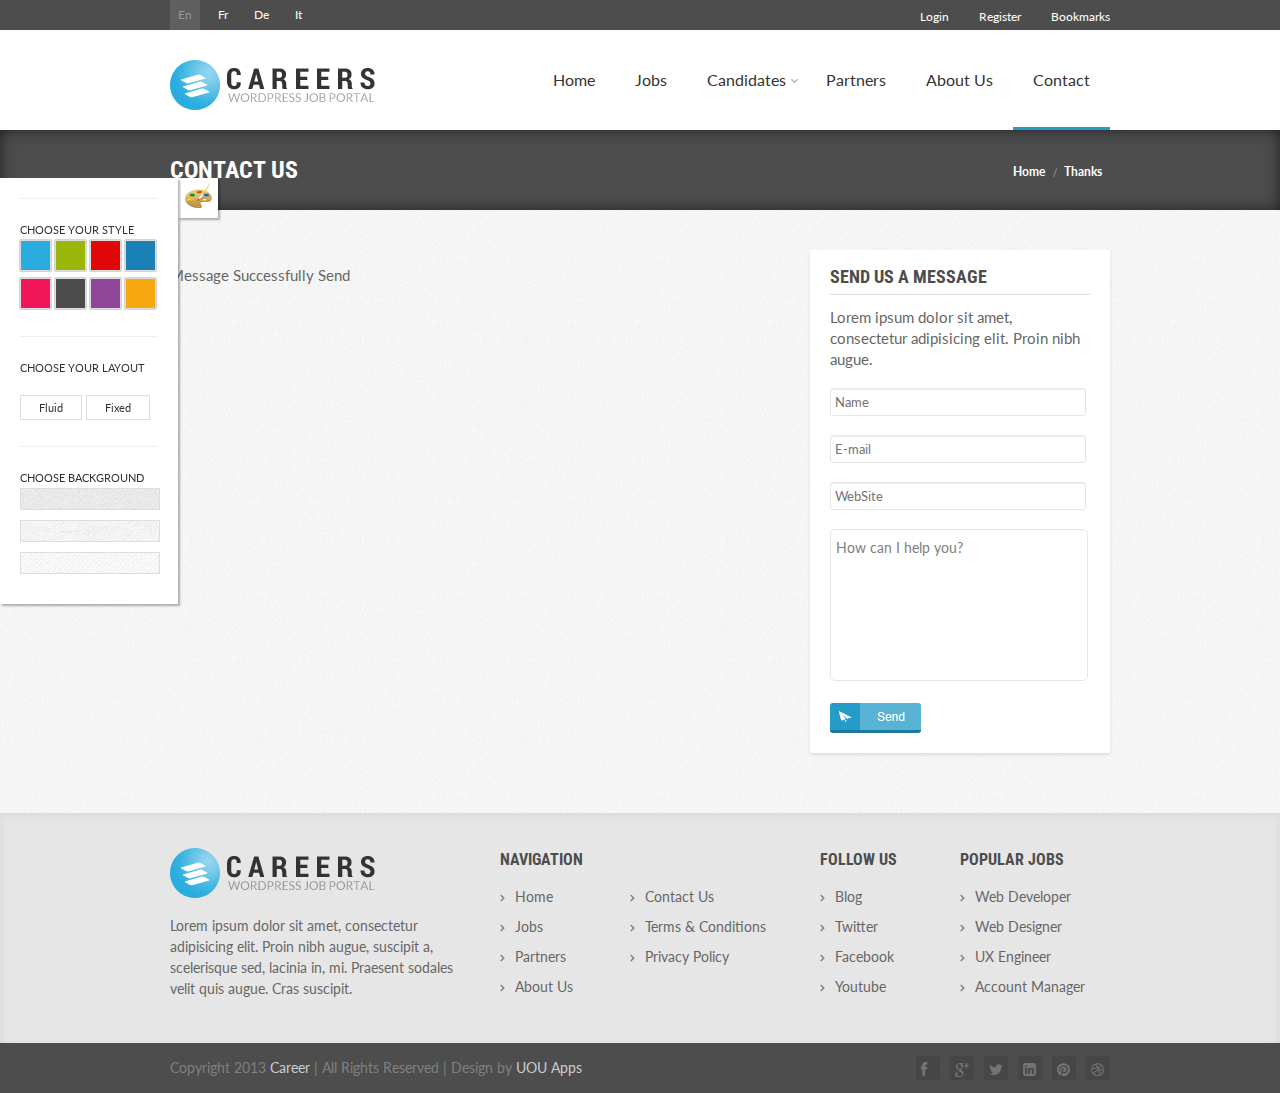
<file: thanks.html>
<!DOCTYPE html>
<html class="no-js pattern_1">
<head>
<title>Contact Us</title>
<meta http-equiv="content-type" content="text/html; charset=utf-8"/>
<meta http-equiv="X-UA-Compatible" content="IE=edge,chrome=1"/>
<meta name="viewport" content="width=device-width, initial-scale=1, maximum-scale=1.0, user-scalable=no"/>
<link rel="stylesheet" type="text/css" href="http://fonts.googleapis.com/css?family=Lato:300,400,700&amp;subset=latin,latin-ext"/>
<link href='http://fonts.googleapis.com/css?family=Roboto+Condensed:400,700' rel='stylesheet' type='text/css'>
<link href="css/font-awesome.css" rel="stylesheet" type="text/css" />
<link href="css/font-awesome-ie7.css" rel="stylesheet" type="text/css" />
<link href="css/bootstrap.css" rel="stylesheet">
<link href="css/bootstrap-responsive.css" rel="stylesheet">
<link rel="stylesheet" type="text/css" href="css/reset.css"/>
<link id="color_css" rel="stylesheet" type="text/css" href="css/color_scheme_1.css"/>
<link rel="stylesheet" type="text/css" href="css/jquery.combosex.css"/>
<link rel="stylesheet" type="text/css" href="css/jquery.flexslider.css"/>
<link rel="stylesheet" type="text/css" href="css/jquery.scrollbar.css"/>

<!--[if (lte IE 9)]>
    <link rel="stylesheet" type="text/css" href="css/iefix.css"/>
    <![endif]-->
<script type="text/javascript" src="js/jquery.1.7.2.min.js"></script>
<script type="text/javascript" src="js/jquery-ui.1.7.2.min.js"></script>
<script type="text/javascript" src="http://maps.google.com/maps/api/js?sensor=false"></script>
<script type="text/javascript" src="js/jquery.combosex.min.js"></script>
<script type="text/javascript" src="js/jquery.flexslider-min.js"></script>
<script type="text/javascript" src="js/jquery.mousewheel.js"></script>
<script type="text/javascript" src="js/jquery.easytabs.min.js"></script>
<script type="text/javascript" src="js/jquery.gmap.min.js"></script>
<script type="text/javascript" src="js/jquery.scrollbar.min.js"></script>
<script type="text/javascript" src="js/fitvids.js"></script><!-- fIt Video -->
<script type="text/javascript" src="js/custom.js"></script>
<script type="text/javascript" src="js/jquery.isotope.min.js"></script>
</head>
<body>

<!-- Bar -->
<div id="bar">
  <div class="inner"> 
    
    <!-- Language Menu -->
    <ul id="lang-menu">
      <li id="en" class="current">En</li>
      <li id="fr"><a href="#">Fr</a></li>
      <li id="de"><a href="#">De</a></li>
      <li id="it"><a href="#">It</a></li>
    </ul>
    <!-- /Language Menu --> 
    
    <!-- User Menu -->
    <ul id="user-menu">
      <li id="login" class="first"><a href="#">Login</a></li>
      <li id="register"><a href="#">Register</a></li>
      <li id="bookmarks" class="last"><a href="#">Bookmarks</a></li>
    </ul>
    <!-- /User Menu --> 
    
  </div>
</div>
<!-- /Bar --> 

<!-- Header -->
<div id="header">
  <div class="inner"> 
    
    <!-- Logo -->
    <div id="logo"> <a href="index.html"><img src="images/Logo.png" width="205" height="50"  alt="logo"/></a><a class="menu-hider"></a></div>
    <!-- /Logo -->
    
    <ul id="navigation">
      <li> <a href="index.html">Home</a></li>
      <li><a href="jobs.html">Jobs</a></li>
      <li class="first expanded"><a href="candidates-listing.html">Candidates</a>
        <ul class="submenu">
          <li><a href="candidates-listing.html">Candidate Listing (with sidebar)</a></li>
          <li><a href="candidates-listing-no-sidebar.html">Candidate listing (without)</a></li>
          <li><a href="candidate.html">Candidate</a></li>
        </ul>
      </li>
      <li><a href="partners.html">Partners</a></li>
      <li><a href="about-us.html">About Us</a></li>
      <li class="current"><a href="contacts.html">Contact</a></li>
    </ul>
    <div class="reponsive-nav">
     <select  class="select" name="menu1" id="menu1"> 
        <option value="index.html">Home</option>
        <option value="jobs.html">Job listing</option>
        <option value="job.html">Job Details</option>
        <option value="candidates-listing.html">Candidate Listing (with sidebar)</option>
        <option value="candidates-listing-no-sidebar.html">Candidate listing (without sidebar)</option>
        <option value="candidate.html">Candidate Details</option>
        <option value="partners.html">Partners</option>
        <option value="about-us.html">About Us</option>
        <option value="contacts.html">Contact</option>
      </select>
    </div>
  </div>
</div>
<!-- /Header --> 

<!-- Content -->
<div id="content">
  <div id="title">
    <h1 class="inner title-2">Contact Us
      <ul class="breadcrumb-inner">
        <li> <a href="index.html">Home</a></li>
        <li> <a href="thanks.html">Thanks</a></li>
      </ul>
    </h1>
  </div>
  <div class="inner"> 
    
    <!-- Content Inner -->
    <div class="content-inner"> 
      
      <!-- Content Center -->
      <div class="content-center">
          <p>Message Successfully Send</p>
       </div>
      <!-- /Content Center --> 
      
      <!-- Content Right -->
      <div class="content-right">
        <div class="block background">
          <h2 class="title-1">Send Us a Message</h2>
          <div class = "block-content">
           
            <form id ="contact" class="email" action="mailer.php" method="post">
              <p>Lorem ipsum dolor sit amet, consectetur adipisicing elit. Proin nibh augue.</p>
              <div id = "about">
                <input title="Your Name" type="text" name="name" class="textfield2" placeholder="Name" onclick="this.value='';" onfocus="$(this).addClass('active');" onblur="$(this).removeClass('active');"/>
                <input title="Your E-Mail" type="text" name="email" class="textfield2" placeholder="E-mail" onclick="this.value='';" onfocus="$(this).addClass('active');" onblur="$(this).removeClass('active');"/>
                <input title="Your WebSite" type="text" name="subject" class="textfield2" placeholder="WebSite" onclick="this.value='';" onfocus="$(this).addClass('active');" onblur="$(this).removeClass('active');"/>
              </div>
              <div id = "mess">
                <textarea name="message" title="Your Message" name="message" cols="30" rows="6" class="textarea" onclick="this.value='';" onfocus="$(this).addClass('active');" onblur="$(this).removeClass('active');">How can I help you?</textarea>
              </div>
              <div id = "send">
                <input id="send_btn" type="submit" value="Submit">  </a>
              </div>
            </form>
          </div>

        </div>
      </div>
      <!-- /Content Right -->
      
      <div class="clear"></div>
      <!-- Clear Line --> 
      
    </div>
    <!-- /Content Inner --> 
    
  </div>
</div>
<!-- /Content --> 

<!-- Footer -->

<div id="footer">
  <section class="footer-wrapper">
    <section class="row-fluid">
      <section class="inner">
        <div id="site-description">
          <h3><img src="images/Logo.png" width="205" height="50"  alt=""/></h3>
          <p>Lorem ipsum dolor sit amet, consectetur adipisicing elit. Proin nibh augue, suscipit a, scelerisque sed, lacinia in, mi. Praesent sodales velit quis augue. Cras suscipit.</p>
        </div>
        <div id="footer-menu">
          <div id="nav-menu" class="footer-menu span3">
            <h2>Navigation</h2>
            <div class="left">
              <ul>
                <li><a href="index.html">Home</a></li>
                <li><a href="job-listing-1.html">Jobs</a></li>
                <li><a href="partners.html">Partners</a></li>
                <li><a href="about-us.html">About Us</a></li>
              </ul>
            </div>
            <div class="right">
              <ul>
                <li><a href="contacts.html">Contact Us</a></li>
                <li><a href="terms-and-conditions.html">Terms &amp; Conditions</a></li>
                <li><a href="privacy-policy.html">Privacy Policy</a></li>
              </ul>
            </div>
          </div>
          <div id="fol-menu" class="footer-menu span3">
            <h2>Follow Us</h2>
            <ul>
              <li><a href="#">Blog</a></li>
              <li><a href="#">Twitter</a></li>
              <li><a href="#">Facebook</a></li>
              <li><a href="#">Youtube</a></li>
            </ul>
          </div>
          <div id="job-menu" class="footer-menu span3">
            <h2>Popular Jobs</h2>
            <ul>
              <li><a href="#">Web Developer</a></li>
              <li><a href="#">Web Designer</a></li>
              <li><a href="#">UX Engineer</a></li>
              <li><a href="#">Account Manager</a></li>
            </ul>
          </div>
        </div>
      </section>
    </section>
  </section>
</div>
<!-- /Footer -->
<div class="clearfix"></div>
<!-- Copyright -->
<div id="copyright">
  <div class="inner">
    <div class="row-fluid"> 
      <!-- Copyright Text -->
      <div id="copyright-text">Copyright 2013 <a href="http://uouapps.com/careers">Career</a> | All Rights Reserved | Design by <a href="http://uouapps.com/">UOU Apps</a></div>
      <!-- /Copyright Text --> 
      <!-- Copyright Social Link -->
      <div id="copyright-link">
        <div class="buttons">
          <ul class="top_soical_icons pull-right	">
            <li> <a href="#"> <i class="fa fa-facebook"></i> </a> </li>
            <li> <a href="#"> <i class="fa fa-google-plus"></i> </a> </li>
            <li> <a href="#"> <i class="fa fa-twitter"></i> </a> </li>
            <li> <a href="#"> <i class="fa fa-linkedin-square"></i> </a> </li>
            <li> <a href="#"> <i class="fa fa-pinterest"></i> </a> </li>
            <li> <a href="#"> <i class="fa fa-dribbble"></i> </a> </li>
          </ul>
        </div>
      </div>
      <!-- /Copyright Social Link --> 
      
      <a class="scrollTop" href="#header" style="display: none;">
      <div id = "up_container"> <span></span> </div>
      </a> </div>
  </div>
</div>
<!-- /Copyright --> 

<!-- /Copyright -->
<link href="css/switcher.css" rel="stylesheet" type="text/css" />
<div class="demo_changer">
  <div class="demo-icon"></div>
  <div class="form_holder">
    <div class="line"></div>
    <p>CHOOSE YOUR STYLE</p>
    <div class="predefined_styles"> <a href="javascript: void(0)" title="switch styling" id="color_scheme_1" class="switch_color"></a> <a href="javascript: void(0)" title="switch styling" id="color_scheme_2" class="switch_color"></a> <a href="javascript: void(0)" title="switch styling" id="color_scheme_3" class="switch_color"></a> <a href="javascript: void(0)" title="switch styling" id="color_scheme_4" class="switch_color"></a> <a href="javascript: void(0)" title="switch styling" id="color_scheme_5" class="switch_color"></a> <a href="javascript: void(0)" title="switch styling" id="color_scheme_6" class="switch_color"></a> <a href="javascript: void(0)" title="switch styling" id="color_scheme_7" class="switch_color"></a> <a href="javascript: void(0)" title="switch styling" id="color_scheme_8" class="switch_color"></a> </div>
    <div class="line"></div>
    <p>CHOOSE YOUR LAYOUT</p>
    <div class="predefined_styles_layout"> <a href="javascript: void(0)" title="switch styling" id="full-width" class="layoutbtn">Fluid</a> <a href="javascript: void(0)" title="switch styling" id="boxed" class="layoutbtn">Fixed</a> </div>
    <div class="line"></div>
    <p>CHOOSE BACKGROUND</p>
    <div class="predefined_styles_bg"> <a href="javascript: void(0)" title="switch styling" id="pattern_1" class="styling_pattern"></a> <a href="javascript: void(0)" title="switch styling" id="pattern_2" class="styling_pattern"></a> <a href="javascript: void(0)" title="switch styling" id="pattern_3" class="styling_pattern"></a> </div>
  </div>
</div>
<script type="text/javascript" src="js/switcher.js"></script>
</body>
</html>
</file>
<file: css/color_scheme_1.css>
/* 
   Templete Name: Careers
   Version: 2.1
   Author: Nasir
   Theme Url: http://uouapps.com/careers/

 */


/*@import url(http://fonts.googleapis.com/css?family=Lato:300,300italic,400,400italic,700,700italic,900,900italic);*/

/* All css files contains in css folder */

/** CSS Table of Content 
	-  	Common Elements		 											    Line 	40 to 94
    -  	Language Menu	 										            Line 	96 to 106
    -  	Header Section 									  					Line 	108 to 146
    -   Block Section											   			Line 	146 to 169
    -   Job Page Section													Line 	170 to 205
    -   Login Panel   											    		Line 	205 to 248
    -	Social Media Icons													Line    271 to 287
    -	Stories																Line    289 to 302
    -   Job Explorer Section										    	Line    302 to 346
    -   About Page 														    Line    348 to 363
    -   Partners Page														Line    365 to 385
    -   Contact Page														Line    387 to 407
    -   About Page															Line    230 to 290
    -   Filter Jobs 														Line    409 to 452
    -   Job Navigation											          	Line    454 to 490
    -   Latest Jobs															Line    492 to 598
    -   Recruiter Block												        Line    600 to 626
    -   Footer										                    	Line    628 to 267
    -   Css for Tablets														Line    669 to 769
    -   Css for Mini Tablets & Mobile 										Line    773 to 907
    -   Css for Tablets														Line    669 to 769
    -   Css for Mobile  													Line    909 to 1102
    -   Generic Css    													    Line    1008 to 1145
	

**/
/*--------------------------------
   Common Elements
----------------------------------
*/
.mr0 { margin: 0 !important; }
html { overflow-y: scroll; }
body { margin: 0px; padding: 0px; background: url(../images/bg.jpg); font-size: 15px; font-family: Lato, "Myriad Pro"; font-weight: 400; line-height: 26px; min-width: 960px; }
strong { font-weight: bold; }
a:hover { color: #259bc7; }
p { color: #666666; padding: 15px 0px 0px; line-height: 21px; }
p iframe { padding: 10px 0px 0px; }
textarea { resize: none; overflow: hidden; }
a, a:hover, a span, a:hover span, input, input:hover, div.minor-label, div.minor-label:hover, div.checkbox-field label, div.checkbox-field label:hover, div.roll-button span { transition: all 0.5s ease 0s; -moz-transition: all 0.5s ease 0s; -webkit-transition: all 0.5s ease 0s; -o-transition: all 0.5s ease 0s; }
a img { opacity: 1; -ms-filter: "alpha(opacity=100)"; filter: alpha(opacity=100); zoom: 1; transition: opacity 0.5s ease 0s; -moz-transition: opacity 0.5s ease 0s; -webkit-transition: opacity 0.5s ease 0s; -o-transition: opacity 0.5s ease 0s; }
a:hover img { opacity: 0.7; -ms-filter: "alpha(opacity=70)"; filter: alpha(opacity=70); zoom: 1; transition: opacity 0.5s ease 0s; -moz-transition: opacity 0.5s ease 0s; -webkit-transition: opacity 0.5s ease 0s; -o-transition: opacity 0.5s ease 0s; }
.inner { margin: 0px auto; width: 940px; padding: 0px 10px; }
.clear { height: 0px; clear: both; }
h1 { font-size: 24px; font-weight: bold; }
div#title h1 { font-family: 'Roboto Condensed', sans-serif; line-height: 80px; color: rgb(255, 255, 255); }
div#title h1 span { color: rgb(214, 214, 214); padding-left: 5px; }
div#content h2 { font-size: 24px; font-weight: bold; color: #4c4c4c; font-family: 'Roboto Condensed', sans-serif; }
div#content .border h2 { padding: 0px 20px; height: 54px; line-height: 54px; }
div#content .background h2 { padding: 10px 0px 0px; height: 34px; line-height: 34px; }
div#content h2 span { color: #259bc7; }
div.content-center h3 { font-size: 24px; font-weight: bold; }
input[type="submit"], .send_msg_btn { border-bottom: 3px solid #1b799c; width: 91px; background: url("../images/search-btn.png") no-repeat scroll #259bc7 !important; line-height: 30px; height: 30px; padding: 0px 20px; border-radius: 3px 3px 3px 3px !important; -moz-border-radius: 3px 3px 3px 3px; -webkit-border-radius: 3px 3px 3px 3px; color: rgb(255, 255, 255); font-weight: bold; margin-top: 5px; cursor: pointer; display: inline-block; font-size: 0px ! important; }
input[type="submit"]:hover, .send_msg_btn:hover { background: none repeat scroll 0% 0% rgb(255, 255, 255); color: #259bc7; }
input[type="checkbox"], input[type="radio"] { display: none; }
input[type="checkbox"] + label, input[type="radio"] + label { cursor: pointer; height: 28px; line-height: 26px; display: inline-block; }
input[type="checkbox"] + label:before, input[type="radio"] + label:before { content: ""; display: block; float: left; height: 20px; width: 20px; margin: 0px 5px 0px 0px; background-image: url("../images/checkbox.png"); background-repeat: no-repeat; }
input[type="checkbox"] + label:before { background-position: -2px 3px; }
input[type="checkbox"] + label:hover:before { background-position: -22px 3px; }
input[type="checkbox"]:checked + label:before { background-position: -42px 3px; }
input[type="radio"] + label:before { background-position: -2px -17px; }
input[type="radio"] + label:hover:before { background-position: -22px -17px; }
input[type="radio"]:checked + label:before { background-position: -42px -17px; }
a.read-more { width: 100px; height: 40px; display: inline-block; line-height: 40px; text-align: center; background: none repeat scroll 0% 0% #259bc7; border-radius: 3px 3px 3px 3px; -moz-border-radius: 3px 3px 3px 3px; -webkit-border-radius: 3px 3px 3px 3px; margin-top: 15px; font-weight: bold; color: rgb(255, 255, 255); }
a.read-more:hover { color: #259bc7; background: none repeat scroll 0% 0% rgb(255, 255, 255); }
span.select { width: 176px; height: 28px; border: 1px solid #e6e6e6; float: left; border-radius: 5px 5px 5px 5px; -moz-border-radius: 5px 5px 5px 5px; -webkit-border-radius: 5px 5px 5px 5px; background: none repeat scroll 0% 0% rgb(255, 255, 255); cursor: pointer; margin: 13px 10px; }
span.select span.combosex_input_span { padding-right: 36px; height: 22px; cursor: pointer; }
span.select span.combosex_input_span a { font-family: Lato; height: 22px; line-height: 20px; font-size: 15px; color: #666666; cursor: pointer; }
span.select span.combosex_arrow { background: none repeat scroll 0 0 #259bc7; border-bottom: 3px solid #1b799c; border-radius: 3px; box-shadow: 0 0 0; height: 21px; margin: 2px; width: 23px !important; }
span.select:hover span.combosex_arrow, span.select.combosex_active span.combosex_arrow { background: none repeat scroll 0px 0px rgb(51, 51, 51); border-bottom: 3px solid #333; }
ul#lang-menu li:hover, ul#lang-menu .current { background: none repeat scroll 0px 0px rgb(95, 95, 95); }
span.select span.combosex_arrow em { right: 6px; width: 10px; height: 6px; top: 9px; }
span.combosex_main.textfield { height: 28px; border: 1px solid #e6e6e6; float: left; border-radius: 5px 5px 5px 5px; -moz-border-radius: 5px 5px 5px 5px; -webkit-border-radius: 5px 5px 5px 5px; background: none repeat scroll 0% 0% rgb(255, 255, 255); margin: 13px 0px 10px 10px; width: 100%; }
.search-bar-half .combosex_main.textfield { max-width: 225px !important; }
.search-bar-full .combosex_main.textfield { max-width: 385px !important; }
.search-bar-partner .combosex_main.textfield { max-width: 300px !important; }
.search-bar-home .combosex_main.textfield { width: 220px !important; }
.search-count { float: left; position: absolute; text-align: center; width: 100%; }
span.combosex_main.textfield span.combosex_input_span { height: 28px; padding: 2px; margin-left: 5px; }
span.select span.combosex_input_span { margin-left: 5px; }
span.combosex_main.textfield span.combosex_input_span span.combosex_ph { height: 16px; top: 0px; left: 0px; padding: 6px; line-height: 16px; color: #808080; font-size: 14px; font-style: normal; font-family: Lato; }
span.combosex_main.textfield span.combosex_input_span input { padding: 5px; line-height: 20px; height: 14px; color: #666666; font-size: 15px; }
a.scrollTop { bottom: 0px; display: block; right: 0px; position: fixed; z-index: 2000; text-decoration: none; }
a.scrollTop div#up_container { padding: 20px; }
a.scrollTop div#up_container span { display: block; height: 30px; width: 30px; background: url("../images/arrow-top.png") no-repeat scroll center center #666666; border: 2px solid rgb(229, 229, 229); border-radius: 5px 5px 5px 5px; -moz-border-radius: 5px 5px 5px 5px; -webkit-border-radius: 5px 5px 5px 5px; box-shadow: 0px 0px 15px rgb(204, 204, 204); -moz-box-shadow: 0px 0px 15px rgb(204, 204, 204); -webkit-box-shadow: 0px 0px 15px rgb(204, 204, 204); }
a.scrollTop:hover div#up_container span { background: url("../images/arrow-top.png") no-repeat scroll center center rgb(52, 52, 52); border: 2px solid #666666; }
div#bar { height: 30px; background: none repeat scroll 0% 0% rgb(77, 77, 77); }
/*--------------------------------
   Language Menu
----------------------------------
*/
ul#lang-menu { height: 30px; float: left; }
ul#lang-menu li { float: left; height: 30px; line-height: 30px; padding: 0px 8px; margin-right: 10px; color: rgb(151, 151, 151); }
ul#lang-menu li a:hover, ul#user-menu li a:hover { text-decoration: none; }
ul#user-menu { height: 30px; float: right; }
ul#user-menu li { float: left; height: 30px; line-height: 30px; padding: 0px 30px 0px 0px; }
ul#user-menu li.last { padding: 0px; }
ul#lang-menu li, ul#lang-menu li a, ul#user-menu li a { font-size: 12px; font-family: Lato; font-weight: normal; }
ul#lang-menu li a, ul#user-menu li a { color: rgb(255, 255, 255); }
/*--------------------------------
   Header Section
----------------------------------
*/
div#header { height: 100px; position: relative; background: none repeat scroll 0% 0% rgb(255, 255, 255); z-index: 10; }
div#header.scroll { position: fixed; top: 0px; width: 100%; box-shadow: 0px 0px 15px rgb(204, 204, 204); -moz-box-shadow: 0px 0px 15px rgb(204, 204, 204); -webkit-box-shadow: 0px 0px 15px rgb(204, 204, 204); }
div#logo { height: 60px; line-height: 140px; float: left; }
div#logo a { font-size: 26px; text-transform: uppercase; font-weight: bold; }
div#logo a span { color: #259bc7; }
div#logo a:hover { color: #259bc7; }
div#logo a:hover span { color: black; }
ul#navigation { height: 60px; line-height: 60px; float: right; }
ul#navigation li { float: left; }
ul#navigation li.last a { padding: 20px; }
ul#navigation li a { display: block; height: 57px; font-size: 16px; color: #2AADD; padding: 20px; position: relative; }
ul#navigation > li > a span { background: url("../images/arrow-nav-menu-down.png") no-repeat scroll center 55% transparent; width: 7px; display: block; position: absolute; right: 8px; top: 0px; height: 93px; margin-left: 5px; }
ul#navigation > li > a:hover span { background: url("../images/arrow-menu-down.png") no-repeat scroll center 55% transparent; }
ul#navigation > li.active > a, ul#navigation > li.active-trail > a { color: rgb(52, 52, 52); }
ul#navigation li a:hover, ul#navigation > li.active > a:hover, ul#navigation > li.active-trail > a:hover { color: #259bc7; }
ul#navigation li.home a { display: block; width: 14px; height: 12px; background: url("../images/home.png") no-repeat scroll 0px 0px transparent; margin: 24px 0px; padding: 0px 20px 0px 0px; transition: color 0.5s ease 0s; -moz-transition: color 0.5s ease 0s; -webkit-transition: color 0.5s ease 0s; -o-transition: color 0.5s ease 0s; }
ul#navigation li.home a:hover { background: url("../images/home.png") no-repeat scroll 0px -12px transparent; transition: color 0.5s ease 0s; -moz-transition: color 0.5s ease 0s; -webkit-transition: color 0.5s ease 0s; -o-transition: color 0.5s ease 0s; }
ul#navigation li.home a span { display: none; }
ul#navigation li.expanded { position: relative; }
ul#navigation li.expanded > ul.submenu { position: absolute; top: 60px; left: -7px; z-index: 99; }
ul#navigation li.expanded > ul.submenu li { line-height: 40px; }
ul#navigation li.expanded > ul.submenu li a { background: none repeat scroll 0% 0% rgb(77, 77, 77); height: 40px; display: block; border-bottom: 1px solid rgb(56, 56, 56); color: rgb(255, 255, 255); width: 225px; padding: 0px 15px; line-height: 40px; margin: 0px; }
ul#navigation li.expanded > ul.submenu li.active a { background: none repeat scroll #2AADD; }
ul#navigation li.expanded > ul.submenu li a:hover { background: none repeat scroll 0% 0% #259bc7; }
.active-trail, ul#navigation li a:hover, ul#navigation li.current a { border-bottom: 3px solid #259bc7; }
div#search { background: none repeat scroll 0 0 #FCFCFC; position: relative; z-index: 12; box-shadow: 0px 0px 5px #DDDDDD inset; }
div#search div.inner { position: relative; }
div#search div#more-options { display: none; width: 72px; height: 12px; position: absolute; top: 79px; right: 22px; z-index: 90; background: url("../images/search-more-options.png") no-repeat scroll 0px 0px transparent; cursor: pointer; }
div#options { height: 200px; }
form#search-form { clear: both; height: 60px; position: relative; top: 3px; }
#search-form img { margin-right: 10px; }
form#search-form label { font-size: 15px; color: #666666; display: block; float: left; margin: 14px 0px; }
form#search-form input[type="submit"] { float: left; display: block; height: 30px; background: none repeat scroll 0% 0% #259bc7; width: 90px; border-radius: 5px 5px 5px 5px; -moz-border-radius: 5px 5px 5px 5px; -webkit-border-radius: 5px 5px 5px 5px; font-size: 15px; font-weight: bold; color: rgb(255, 255, 255); cursor: pointer; margin: 13px 0px 10px 10px; }
form#search-form input[type="submit"]:hover { background: none repeat scroll 0% 0% rgb(255, 255, 255); color: #259bc7; }
/*--------------------------------
   Block Section
----------------------------------
*/
div.panel { margin: 20px 0px 0px; }
div#title { height: 80px; -moz-box-shadow: 0px 0px 17px -3px #111111 inset; -webkit-box-shadow: 0px 0px 17px -3px #111111 inset; box-shadow: 0px 0px 17px -3px #111111 inset; background: none repeat scroll 0% 0% rgb(77, 77, 77); }
div.content-inner { margin: 40px 0px 40px; }
div.content-center { float: left; width: 620px; }
div.content-center.border { border: 2px solid rgb(229, 229, 229); width: 536px; padding: 40px; }
div.content-right { float: right; width: 300px; margin: 0px 0px 0px 20px; }
.content-right .title-1, .content-left .title-1 { border-bottom: 1px solid rgb(221, 221, 221); margin-bottom: 20px; padding-bottom: 10px; }
div.content-left { float: left; width: 300px; margin: 0px 20px 0px 0px; }
div.block { position: relative; margin-bottom: 20px; }
div.block ol.flex-control-nav { position: absolute; top: 22px; right: 20px; }
div.block ul.flex-direction-nav { position: absolute; top: 11px; right: 28px; display: inline-block; }
div.block ul.flex-direction-nav li { display: block; float: left; width: 34px; height: 32px; }
div.block ul.flex-direction-nav a { width: 32px; height: 32px; border-radius: 3px 3px 3px 3px; -moz-border-radius: 3px 3px 3px 3px; -webkit-border-radius: 3px 3px 3px 3px; }
div.block ul.flex-direction-nav .flex-prev { background: url("../images/arrow-prev.png") no-repeat scroll center center transparent; }
div.block ul.flex-direction-nav .flex-next { background: url("../images/arrow-next.png") no-repeat scroll center center transparent; }
div.block ul.flex-direction-nav .flex-prev:hover { background: url("../images/arrow-prev.png") no-repeat scroll center center transparent; }
div.block ul.flex-direction-nav .flex-next:hover { background: url("../images/arrow-next.png") no-repeat scroll center center transparent; }
div.block.border { background: none repeat scroll 0px 0px rgb(255, 255, 255); border: 1px solid rgb(229, 229, 229); border-radius: 5px 5px 5px 5px; -moz-border-radius: 5px 5px 5px 5px; -webkit-border-radius: 5px 5px 5px 5px; }
div.block.background { padding: 0px 20px; background: none repeat scroll 0px 0px rgb(255, 255, 255); box-shadow: 0px 2px 3px rgb(221, 221, 221); -moz-box-shadow: 0px 2px 3px rgb(221, 221, 221); -webkit-box-shadow: 0px 2px 3px rgb(221, 221, 221); }
div.block.non-title-border h2 { border: medium none ! important; }
div.block.background div.block-content { padding: 0px 0px 20px; }
/*--------------------------------
   Job Page Section
----------------------------------
*/
div#poll input[type="radio"] + label { font-size: 14px; font-weight: bold; font-family: Lato, "Myriad Pro"; line-height: 24px; color: #666666; }
div#poll input[type="radio"] + label:before { background-position: 0px -38px; }
div#poll input[type="radio"] + label:hover:before { background-position: 0px -38px; }
div#poll input[type="radio"]:checked + label:before { background-position: -40px -38px; }
#poll .btn { margin: 15px 0px 0px; }
div#search-job.panel { clear: both; }
div#search-job.panel div.panel-block { float: left; margin: 0px 20px 0px 0px; width: 300px; height: 260px; border-radius: 5px 5px 5px 5px; -moz-border-radius: 5px 5px 5px 5px; -webkit-border-radius: 5px 5px 5px 5px; }
div#search-job.panel div#advertisers.panel-block { margin: 0px; }
div#search-job.panel div.panel-block > a { display: block; width: 300px; height: 260px; border-radius: 5px 5px 5px 5px; -moz-border-radius: 5px 5px 5px 5px; -webkit-border-radius: 5px 5px 5px 5px; font-size: 30px; font-weight: bold; text-align: center; line-height: 120px; background-color: rgb(243, 243, 243); transition: color 0.5s ease 0s; -moz-transition: color 0.5s ease 0s; -webkit-transition: color 0.5s ease 0s; -o-transition: color 0.5s ease 0s; }
div#search-job.panel div#job-seekers.panel-block > a { background-image: url("../content/icon-1.png"); background-position: 55% 65%; background-repeat: no-repeat; }
div#search-job.panel div#recruiters.panel-block > a { background-image: url("../content/icon-2.png"); background-position: 55% 65%; background-repeat: no-repeat; }
div#search-job.panel div#advertisers.panel-block > a { background-image: url("../content/icon-3.png"); background-position: 50% 65%; background-repeat: no-repeat; }
div#search-job.panel div.panel-block:hover > a { color: #259bc7; background-color: rgb(52, 52, 52); background-image: none ! important; height: 90px; border-radius: 5px 5px 0px 0px; -moz-border-radius: 5px 5px 0px 0px; -webkit-border-radius: 5px 5px 0px 0px; }
div#search-job.panel div.panel-block > div ul li { padding: 0px 0px 0px 25px; background: url("../images/list-image.png") no-repeat scroll left center transparent; display: inline-block; line-height: 30px; }
div#search-job.panel div.panel-block > div { display: none; color: rgb(255, 255, 255); width: 300px; height: 170px; text-align: center; background: none repeat scroll 0% 0% rgb(52, 52, 52); border-radius: 0px 0px 5px 5px; -moz-border-radius: 0px 0px 5px 5px; -webkit-border-radius: 0px 0px 5px 5px; z-index: 999; }
div#search-job.panel div.panel-block:hover > div { display: block; }
div#search-job.panel div.panel-block > div a.read-more { width: 100px; height: 40px; display: inline-block; line-height: 40px; text-align: center; background: none repeat scroll 0% 0% #259bc7; border-radius: 3px 3px 3px 3px; -moz-border-radius: 3px 3px 3px 3px; -webkit-border-radius: 3px 3px 3px 3px; margin-top: 15px; font-weight: bold; }
div#search-job.panel div.panel-block > div a.read-more:hover { color: #259bc7; background: none repeat scroll 0% 0% rgb(255, 255, 255); }
.header-banner {; background: none repeat scroll 0% 0% rgb(78, 78, 78); position: relative; padding: 20px 0px 0px; float: left; width: 100%; -moz-box-shadow: 0px 0px 17px -3px #111111 inset; -webkit-box-shadow: 0px 0px 17px -3px #111111 inset; box-shadow: 0px 0px 17px -3px #111111 inset; }
div#find-job .first_man { background: url("../images/panel-3-bg.jpg") no-repeat scroll left center transparent; }
div#find-job div.inner.first { background: url("../content/man-2.png") no-repeat scroll left center transparent; text-align: right; position: relative; }
div#find-job .first_man div.text { width: 100%; }
.employer-wrapper { display: block; float: left; width: 464px; margin-right: 10px; }
div#find-job ul.flex-direction-nav li a { position: absolute; top: 50%; width: 80px; height: 80px; margin-top: -40px; }
div#find-job ul.flex-direction-nav li a.flex-prev { left: 0px; border-radius: 0px 8px 8px 0px; -moz-border-radius: 0px 8px 8px 0px; -webkit-border-radius: 0px 8px 8px 0px; background: url("../images/arrow-header-slider-prev.png") no-repeat scroll center center #259bc7; }
div#find-job ul.flex-direction-nav li a.flex-next { right: 0px; border-radius: 8px 0px 0px 8px; -moz-border-radius: 8px 0px 0px 8px; -webkit-border-radius: 8px 0px 0px 8px; background: url("../images/arrow-header-slider-next.png") no-repeat scroll center center #259bc7; }
div#find-job div.title-first { font-size: 48px; font-weight: 300; text-transform: uppercase; line-height: 58px; color: #2AADD; padding-top: 60px; }
div#find-job div.title-second { font-size: 60px; font-weight: bold; text-transform: uppercase; line-height: 58px; color: #259bc7; }
div#find-job div.text { width: 350px; color: #666666; padding: 15px 0px 5px; }
div#login-panel > div { width: 460px; height: 260px; background: none repeat scroll 0% 0% rgb(242, 242, 242); border-radius: 5px 5px 5px 5px; -moz-border-radius: 5px 5px 5px 5px; -webkit-border-radius: 5px 5px 5px 5px; margin-bottom: 20px; position: relative; }
/*--------------------------------
   Login Panel
----------------------------------
*/
div#login-panel > div > div { position: absolute; top: 0px; left: 0px; width: 460px; height: 260px; z-index: 30; }
div#login-panel > div > div:first-child { z-index: 40; }
div#login-panel div.left { float: left; margin-right: 20px; }
div#login-panel div.right { float: right; }
div#login-panel div.first { border-radius: 5px 5px 5px 5px; -moz-border-radius: 5px 5px 5px 5px; -webkit-border-radius: 5px 5px 5px 5px; position: relative; }
div#login-panel div.left div.first { background: url("../content/login-find-job-br.png") no-repeat scroll center center rgb(242, 242, 242); border-bottom: 3px solid #CECECE; }
div#login-panel div.right div.first { background: url("../content/login-post-job-br.png") no-repeat scroll center center rgb(242, 242, 242); border-bottom: 3px solid #CECECE; }
div#login-panel div.left div.first div.counter { position: absolute; right: 40px; top: 40px; }
div#login-panel div.left div.first div.counter ul#counter { height: 42px; padding: 0px 6px; }
div#login-panel div.left div.first div.counter ul#counter li { display: block; float: left; height: 42px; line-height: 42px; width: 28px; background: url("../images/counter.png") no-repeat scroll center center transparent; margin-left: 2px; text-align: center; font-size: 26px; color: rgb(52, 52, 52); }
div#login-panel div.left div.first div.counter ul#counter li.unvis { color: rgb(204, 204, 204); }
div#login-panel div.left div.first div.counter ul#counter li.border { background: none repeat scroll 0% 0% transparent; width: 10px; }
div#login-panel div.left div.first div.counter div.counter-label { width: 162px; height: 36px; line-height: 34px; margin: 0px 6px; background: url("../images/job-border.png") no-repeat scroll center center transparent; text-align: center; color: rgb(52, 52, 52); font-weight: bold; }
div#login-panel div.right div.first div.badge { width: 120px; height: 120px; position: absolute; top: 25px; left: 65px; background: url("../images/badge.png") no-repeat scroll center center transparent; }
div#post-job-buttom, div#find-job-buttom { width: 170px; height: 52px; border-radius: 5px 5px 5px 5px; -moz-border-radius: 5px 5px 5px 5px; -webkit-border-radius: 5px 5px 5px 5px; position: absolute; bottom: 40px; cursor: pointer; }
div#post-job-buttom { background: none repeat scroll 0% 0% rgb(194, 47, 47); left: 40px; }
div#find-job-buttom { background: none repeat scroll 0% 0% #1b799c; right: 40px; }
div#post-job-buttom a, div#find-job-buttom a { font-family: 'Roboto Condensed', sans-serif; display: block; width: 170px; height: 50px; border-radius: 5px 5px 5px 5px; -moz-border-radius: 5px 5px 5px 5px; -webkit-border-radius: 5px 5px 5px 5px; line-height: 50px; text-align: center; color: rgb(255, 255, 255); font-size: 20px; font-weight: bold; }
div#post-job-buttom a, div#find-job-buttom a:hover { text-decoration: none; }
div#post-job-buttom a { background: none repeat scroll 0% 0% rgb(244, 58, 59); }
div#find-job-buttom a { background: #259bc7; }
div#login-panel div.form { height: 90px; width: 380px; padding: 40px; position: relative; }
div#login-panel div.form form input { display: block; }
div#login-panel div.form > a { position: absolute; padding: 0px 0px 0px 15px; background: url("../images/arrow-menu.png") no-repeat scroll left center transparent; font-size: 13px; font-weight: bold; color: #2AADD; bottom: 10px; right: 150px; }
div#login-panel div.form > a:hover { padding: 0px 0px 0px 20px; color: #259bc7; right: 145px; }
div#login-panel div.social-login { height: 40px; width: 380px; background: none repeat scroll 0% 0% rgb(230, 230, 230); border-radius: 0px 0px 5px 5px; -moz-border-radius: 0px 0px 5px 5px; -webkit-border-radius: 0px 0px 5px 5px; padding: 25px 40px; }
div#login-panel div.social-login a { display: block; float: left; width: 185px; height: 40px; line-height: 40px; text-align: center; color: rgb(255, 255, 255); font-size: 13px; font-weight: bold; border-radius: 5px 5px 5px 5px; -moz-border-radius: 5px 5px 5px 5px; -webkit-border-radius: 5px 5px 5px 5px; }
div#login-panel div.social-login a.login-with-facebook { background: none repeat scroll 0% 0% rgb(59, 89, 152); margin-right: 10px; }
div#login-panel div.social-login a.login-with-motibu { background: none repeat scroll 0% 0% rgb(237, 28, 37); }
div#login-panel div.social-login a.login-with-facebook:hover { color: rgb(59, 89, 152); background: none repeat scroll 0% 0% rgb(255, 255, 255); }
div#login-panel div.social-login a.login-with-motibu:hover { color: rgb(237, 28, 37); background: none repeat scroll 0% 0% rgb(255, 255, 255); }
div#login-panel div.social-login a span { height: 40px; width: 40px; display: block; float: left; border-radius: 5px 0px 0px 5px; -moz-border-radius: 5px 0px 0px 5px; -webkit-border-radius: 5px 0px 0px 5px; }
div#login-panel div.social-login a.login-with-facebook span { background: url("../images/facebook.png") no-repeat scroll center center rgb(50, 74, 128); }
div#login-panel div.social-login a.login-with-motibu span { background: url("../images/motibu.png") no-repeat scroll center center rgb(212, 26, 37); }
div#login-panel span.combosex_main.textfield { margin: 0px 0px 10px; width: 268px; }
form#login-1 input[type="submit"], form#login-2 input[type="submit"] { float: left; display: block; height: 40px; background: none repeat scroll 0% 0% #259bc7; margin: 0px 0px 0px 10px; width: 98px; border-radius: 5px 5px 5px 5px; -moz-border-radius: 5px 5px 5px 5px; -webkit-border-radius: 5px 5px 5px 5px; font-size: 15px; font-weight: bold; color: rgb(255, 255, 255); cursor: pointer; }
form#login-1 input[type="submit"]:hover, form#login-2 input[type="submit"]:hover { background: none repeat scroll 0% 0% rgb(255, 255, 255); color: #259bc7; }
div#login-panel div.right form#login-2 input[type="submit"] { background: none repeat scroll 0% 0% rgb(244, 58, 59); }
div#login-panel div.right form#login-2 input[type="submit"]:hover { color: rgb(244, 58, 59); background: none repeat scroll 0% 0% rgb(255, 255, 255); }
/*--------------------------------
   Latest Jobs Block
----------------------------------
*/
div#latest-job div.block-content { clear: both; padding: 20px; }
div#latest-job div.company-logo { box-shadow: 0 0 4px #DDDDDD; float: left; height: 97px; margin: 3px; padding: 5px; position: relative; width: 97px; margin-bottom: 5px; }
#latest-job, .latest-job-wrapper { position: relative; }
.latest-job-wrapper .flex-control-nav { right: 25px; top: 39px; }
div#latest-job div.company-logo img { width: 100%; height: auto; }
.company-logo i { left: 5px !important; top: -4px !important; }
div#latest-job div.company-text { padding: 10px 20px; float: left; width: 390px; font-size: 15px; position: relative; }
#latest-job .description a { font-size: 14px; color: #259bc7; }
div#latest-job div.company-text .nav-buttons { right: -25px; }
.latest-job-wrapper div.description { font-size: 14px; line-height: 18px; }
div#latest-job div.company-text div.title a { color: rgb(52, 52, 52); font-weight: bold; }
div#latest-job div.company-text div.title .location, .recruiter_info .location { font-size: 14px; color: rgb(179, 179, 179); line-height: 12px; margin: -2px 0px 8px; color: #999999; font-family: 'Roboto Condensed', sans-serif; }
.recruiter_info .location { margin-top: 0px; }
div#latest-job div.company-text div.title a:hover { color: #259bc7; }
div#latest-job div.company-text div.description, .recruiter_info .description { color: #666666; }
.recruiter_info .description { margin-top: 15px; font-size: 14px; color: #666666; }
div#advertising { width: 296px; height: 246px; }
div.advertising-test { color: rgb(144, 144, 144); font-weight: bold; line-height: 18px; text-align: center; padding-top: 100px; }
div#video iframe, div#video div.block-content { width: 260px; height: 150px; }
/*--------------------------------
   Social Media Icons
----------------------------------
*/
div#social-like div.block-content { clear: both; height: 84px; }
div#social-like div.social-like { float: left; width: 60px; position: relative; margin-top: 54px; }
div#social-like div.social-like span { position: absolute; top: -54px; width: 60px; height: 48px; background: url("../images/like-container.png") no-repeat scroll center top transparent; text-align: center; line-height: 42px; font-size: 18px; font-weight: bold; }
div#social-like div.social-like.linkedin, div#social-like div.social-like.motibu { margin-right: 7px; }
div#social-like div.social-like.facebook { margin-right: 6px; }
div#social-like div.social-like a { font-size: 12px; font-weight: bold; display: block; width: 60px; height: 30px; border-radius: 3px 3px 3px 3px; -moz-border-radius: 3px 3px 3px 3px; -webkit-border-radius: 3px 3px 3px 3px; text-align: center; line-height: 30px; color: rgb(255, 255, 255); }
div#social-like div.social-like.linkedin a { background: none repeat scroll 0% 0% rgb(1, 119, 181); }
div#social-like div.social-like.motibu a { background: #f0f0f0; color: rgb(237, 28, 37); }
div#social-like div.social-like.facebook a { background: none repeat scroll 0% 0% rgb(59, 89, 152); }
div#social-like div.social-like.twitter a { background: none repeat scroll 0% 0% rgb(0, 171, 240); }
div#social-like div.social-like.linkedin a:hover { background: none repeat scroll 0% 0% rgb(255, 255, 255); color: rgb(1, 119, 181); }
div#social-like div.social-like.motibu a:hover { background: none repeat scroll 0% 0% rgb(237, 28, 37); color: rgb(255, 255, 255); }
div#social-like div.social-like.facebook a:hover { background: none repeat scroll 0% 0% rgb(255, 255, 255); color: rgb(59, 89, 152); }
div#social-like div.social-like.twitter a:hover { background: none repeat scroll 0% 0% rgb(255, 255, 255); color: rgb(0, 171, 240); }
/*--------------------------------
   Stories
----------------------------------
*/
div#stories li.user-avatar a { margin-bottom: 10px; box-shadow: 0 0 4px #DDDDDD; height: 114px; float: left; display: block; padding: 4px; position: relative; }
#stories { margin-bottom: 0; }
#stories .span12 { margin-bottom: 10px; }
div#stories li.user-avatar a .effect { display: none; position: absolute; top: 3px; left: 3px; background: none repeat scroll 0% 0% rgba(0, 0, 0, 0.6); width: 116px; height: 116px; }
div#stories li.user-avatar a div.more-info { display: none; position: absolute; z-index: 999; top: 115px; left: 0px; width: 576px; height: 300px; }
div#stories li.user-avatar a:hover div.more-info { display: block; }
div#partners div.block-content { padding: 30px 30px 0px; }
div#partners span.our-partner { width: 185px; height: 80px; display: block; float: left; }
.partner-list li { margin: 25px 0px; text-align: center; }
/*--------------------------------
   Job Explorer Section
----------------------------------
*/
div#explore { height: 610px; }
div#explore div.block-content > div { height: 564px; }
div#explore ul.tabs { border-bottom: 3px solid #259bc7; clear: both; height: 39px; }
div#explore ul.tabs li { display: block; float: left; }
div#explore ul.tabs li a { background: url("../images/tab-normal.jpg") repeat-x scroll 0 0 rgba(0, 0, 0, 0); display: block; height: 40px; line-height: 40px; margin-right: 2px; text-align: center; width: 110px; }
div#explore ul.tabs li.active a { background: url(../images/tab-active.png) #259bc7; color: #FFFFFF; }
div#explore ul.tabs li.first a { border-radius: 5px 0px 0px 0px; -moz-border-radius: 5px 0px 0px 0px; -webkit-border-radius: 5px 0px 0px 0px; }
div#explore ul.tabs li.last a { border-radius: 0px 5px 0px 0px; -moz-border-radius: 0px 5px 0px 0px; -webkit-border-radius: 0px 5px 0px 0px; }
div#explore div.map-container { height: 300px; background: url("../images/map.png") no-repeat scroll center center transparent; }
div#explore div.region { border-bottom: 1px solid rgb(229, 229, 229); height: 80px; clear: both; padding: 0px 20px; }
div#explore div.region label { font-size: 15px; color: #808080; height: 40px; line-height: 40px; margin: 20px 0px; display: block; float: left; }
div#explore div.region span.select { margin: 25px; }
div#explore div.region-menu { padding: 30px 50px; clear: both; }
div#explore div.region-menu div.left { float: left; width: 50%; }
div#explore div.region-menu li a { color: #808080; background: url("../images/arrow-menu.png") no-repeat scroll left center transparent; padding: 0px 0px 0px 15px; line-height: 30px; display: block; font-size: 14px; color: #2AADD; }
div#explore div.region-menu li a:hover { padding: 0px 0px 0px 20px; text-decoration: none; }
div#explore div.region-menu li a span { padding: 0px 0px 0px 5px; color: rgb(204, 204, 204); }
div#explore div.block-content div#country { height: 494px; padding: 35px 40px; position: relative; }
div#explore div.block-content div#country div.left, div#explore div.block-content div#country div.right { float: left; width: 50%; padding: 0px; }
div#explore div.block-content div#country div ul li { height: 24px; margin: 0px 0px 5px; }
div#explore div.block-content div#country div ul li a { display: block; height: 24px; clear: both; line-height: 24px; color: #2AADD; font-size: 14px; font-weight: bold; }
div#explore div.block-content div#country div ul li a img { float: left; margin-right: 10px; }
div#explore div.block-content div#country div ul li a span { margin-left: 5px; color: rgb(204, 204, 204); }
div#explore div.block-content div#country div ul li a:hover { color: #259bc7; }
div#explore div.block-content div#type { height: 494px; padding: 35px 40px; }
div#explore div.block-content div#type div.info p { color: rgb(52, 52, 52); font-weight: bold; padding: 0px 0px 10px; }
div#explore div.block-content div#type div.left, div#explore div.block-content div#type div.right { float: left; width: 45%; padding: 0px 5% 0px 0px; }
div#explore div.block-content div#type div ul { padding: 10px 0px; }
div#explore div.block-content div#type div ul li { margin: 0px 0px 5px; }
div#explore div.block-content div#type div ul li a { display: block; clear: both; line-height: 26px; color: #2AADD; font-size: 14px; font-weight: bold; padding: 0px 0px 0px 15px; background: url("../images/arrow-menu.png") no-repeat scroll left 9px transparent; }
div#explore div.block-content div#type div ul li a span { margin-left: 5px; color: rgb(204, 204, 204); }
div#explore div.block-content div#type div ul li a:hover { color: #259bc7; }
div#explore div.block-content div#industry { height: 494px; padding: 35px 40px; }
div#explore div.block-content div#industry div.left, div#explore div.block-content div#industry div.right { float: left; width: 47%; padding: 0px 3% 0px 0px; }
div#explore div.block-content div#industry div h4 { font-size: 14px; font-weight: bold; color: rgb(52, 52, 52); padding: 0px 0px 5px; }
div#explore div.block-content div#industry div ul { padding-bottom: 26px; }
div#explore div.block-content div#industry div ul li { margin: 0px 0px 5px; }
div#explore div.block-content div#industry div ul li a { display: block; clear: both; line-height: 26px; color: #2AADD; font-size: 14px; font-weight: bold; padding: 0px 0px 0px 15px; background: url("../images/arrow-menu.png") no-repeat scroll left 9px transparent; }
div#explore div.block-content div#industry div ul li a span { margin-left: 5px; color: rgb(204, 204, 204); }
div#explore div.block-content div#industry div ul li a:hover { color: #259bc7; }
div#explore div.block-content > div { position: relative; }
div#explore div.block-content > div > div.scroll-container { height: 494px; }
/*--------------------------------
   About Page
----------------------------------
*/
div#about-us-navigation ul li { display: block; height: 50px; border-bottom: 1px solid rgb(229, 229, 229); padding-left: 20px; }
div#about-us-navigation ul li.active { background: none repeat scroll 0px 0px rgb(246, 246, 246); }
div#about-us-navigation ul li a { font-family: "Lato"; display: block; height: 50px; line-height: 50px; color: #808080; font-size: 14px; padding: 0px 0px 0px 15px; background: url("../images/arrow-menu.png") no-repeat scroll left center transparent; }
div#about-us-navigation ul li a:hover { padding: 0px 0px 0px 20px; color: #259bc7; }
div#about-us-navigation ul li.active a { color: #808080; }
div#about-us-our-team { margin: 20px 0px -10px; }
div#about-us-our-team h2 { border-bottom: 1px solid rgb(221, 221, 221); margin-bottom: 20px; padding-bottom: 10px; }
div#about-us-our-team div.block-content { margin: -10px; }
div#about-us-our-team div.block-content div.team-worker { margin: 10px 11px 10px 11px; float: left; box-shadow: 0 0 4px #DDDDDD; -webkit-box-shadow: 0 0 4px #DDDDDD; -moz-box-shadow: 0 0 4px #DDDDDD; }
div#about-us-our-team div.block-content div.team-worker div.photo { padding: 5px; border-bottom: 2px solid rgb(229, 229, 229); width: 154px; height: 154px; }
div#about-us-our-team div.block-content div.team-worker div.photo img { height: 154px ! important; width: 154px ! important; }
div#about-us-our-team div.block-content div.team-worker div.name { font-size: 15px; font-weight: bold; line-height: 15px; text-align: center; color: rgb(52, 52, 52); padding: 20px 0px 0px; }
div#about-us-our-team div.block-content div.team-worker div.post { font-size: 13px; font-weight: bold; line-height: 15px; text-align: center; color: rgb(178, 178, 178); padding: 0px 0px 20px; }
/*--------------------------------
   Partners Page
----------------------------------
*/
div#search-and-sort { height: 70px; clear: both; padding: 0px 20px; }
div#search-and-sort div#search-partner { float: left; width: 100%; }
div#search-and-sort div#sort-partner, div#search-and-sort div#page-partners { float: right; }
.sort-Industry { float: left ! important; }
form#search-partner-form span.textfield { margin: 20px 10px 10px 0px; }
form#search-partner-form input[type="submit"] { margin: 20px 6px 25px; padding: 0 30px; width: 90px; }
div#page-partners span.select { width: 70px; margin: 20px 0px 10px 10px; }
div#page-partners span.select span.combosex_input_span a { padding: 2px 10px; }
div#sort-partner span.select { margin: 20px 10px 10px; }
div#our-partners { clear: both; margin: -10px -10px 10px; }
div#our-partners div.partner { box-shadow: 0 0 3px #DDDDDD; -moz-box-shadow: 0 0 3px #DDDDDD; -webkit-box-shadow: 0 0 3px #DDDDDD; float: left; margin: 10px; padding: 5px; width: 210px; background: none repeat scroll 0% 0% rgb(255, 255, 255); height: 200px; }
.partners-meta { position: relative; width: 100%; height: 20px; display: block; }
.partners-meta .nav-buttons { right: 5px; top: 0px; }
.partner-jobs { margin-left: 5px; }
.partner { position: relative; }
.partner-hover { background: none repeat scroll 0px 0px #259bc7; position: absolute; top: 0px; color: rgb(255, 255, 255); padding: 13px; width: 87%; opacity: 0; -ms-filter: "alpha(opacity=0)"; filter: alpha(opacity=0); zoom: 1; }
.partner-hover p { color: rgb(255, 255, 255); font-size: 13px; padding-top: 12px; }
.partner-thumb { position: relative; }
/*--------------------------------
   Contact Page
----------------------------------
*/
form#contact div#about span.textfield { margin: 10px 0px 0px; width: 256px; }
#contact > p { padding-top: 0; position: relative; bottom: 8px; }
.contact-field { display: block; float: left; width: 100%; }
.contact-field .label { background: none repeat scroll 0% 0% transparent ! important; font-size: 15px ! important; font-weight: normal ! important; }
#send_btn { background: url("../images/send-btn.png") no-repeat scroll 0px 0px #259bc7 !important; font-size: 0px; height: 30px; width: 91px !important; }
form#contact div#mess textarea, .textfield2 { font-size: 14px; margin: 10px 0px; border: 1px solid #E6E6E6; box-shadow: 0 0 0; -webkit-box-shadow: 0 0 0; border-radius: 5px 5px 5px 5px; -moz-border-radius: 5px 5px 5px 5px; -webkit-border-radius: 5px 5px 5px 5px; color: #808080; padding: 5px; width: 246px; height: 140px; background: none repeat scroll 0% 0% rgb(255, 255, 255); }
form#contact div#mess .textarea.active, .textfield2.active , div.rangeprogressbar-mover div.begin input.active, div.rangeprogressbar-mover div.end input.active { color: #666666; border: 2px solid #259bc7 !important; box-shadow: 0px 0px 5px rgba(0, 0, 0, 0.298); -moz-box-shadow: 0px 0px 5px rgba(0, 0, 0, 0.298); -webkit-box-shadow: 0px 0px 5px rgba(0, 0, 0, 0.298); outline: medium none; }
div#map-container { background: none repeat scroll 0 0 #FFFFFF; -webkit-box-shadow: 0 0 5px #ddd; box-shadow: 0 0 5px #ddd; -moz-box-shadow: 0 0 5px #ddd; margin-bottom: 22px; max-width: 605px; padding: 5px; position: relative; }
div#map-container ul.map-markers { display: none; }
div#contact-map { height: 320px; }
div#contacts div.left, div#contacts div.right { width: 268px; float: left; }
div#contacts h3 { font-size: 15px; width: 90%; color: #4d4d4d; font-family: 'Roboto Condensed', sans-serif; }
div#contacts div.contact-field span { display: block; float: left; line-height: 21px; color: #666666; font-size: 14px; }
div#contacts div.contact-field span a { font-size: 14px; color: #259bc7; }
div#contacts span.label { color: #2AADD; width: 90px; }
.box-1.contact-address { margin-bottom: 0; }
div#contacts span.count { color: #666666; width: 140px; }
/*--------------------------------
   Filter Jobs
----------------------------------
*/
form#search-job-page label { color: #666666; display: block; line-height: 15px; margin-bottom: 10px; }
form#search-job-page .select, form#search-job-page .textfield { float: none; margin: 0px 0px 10px; width: 256px; display: block; }
form#search-job-page input[type="submit"] { line-height: 40px; padding: 0px 30px; margin: 0px; width: 92px; }
div.filter-category { padding: 0px 0px 10px; }
div.filter-category h3 { font-size: 14px; color: #4d4d4d; font-weight: bold; }
div.filter-category ul li a { padding: 0px 0px 0px 15px; color: #808080; font-size: 14px; background: url("../images/arrow-menu.png") no-repeat scroll left center transparent; }
div.filter-category ul li.expanded > a { cursor: pointer; }
div.filter-category ul li a:hover, div.filter-category ul li.expanded > a.active { color: rgb(52, 52, 52); }
div.filter-category ul li.expanded > a.active { background: url("../images/arrow-menu-down.png") no-repeat scroll left center transparent; }
div.filter-category ul li a span { padding: 0px 0px 0px 4px; color: rgb(204, 204, 204); }
div.filter-category ul li.expanded ul li { padding: 0px 0px 0px 10px; }
div.filter-category div.minor-label { font-size: 14px; color: #259bc7; padding: 0px 0px 0px 15px; cursor: pointer; }
div.filter-category div.minor.show div.minor-label { background: url("../images/minus.png") no-repeat scroll left center transparent; }
div.filter-category div.minor.hide div.minor-label { background: url("../images/plus.png") no-repeat scroll left center transparent; }
div.filter-category div.minor-label:hover { color: #2AADD; }
div.filter-category div.show-hide-button { height: 15px; border-top: 1px solid #259bc7; margin: 5px 0px 0px; cursor: pointer; }
div.filter-category div.show-hide-button span { display: block; margin-top: -1px; height: 15px; }
div.filter-category div.filter-content.hide div.show-hide-button span { background: url("../images/search-hide-more-options.png") no-repeat scroll center top transparent; transform: rotate(180deg); -ms-transform: rotate(180deg); /* IE 9 */ -webkit-transform: rotate(180deg); /* Safari and Chrome */ }
div.filter-category div.filter-content.show div.show-hide-button span { background: url("../images/search-hide-more-options.png") no-repeat scroll center 3px #259bc7; height: 13px; margin: 0 auto; text-align: center; width: 23px; }
div.filter-category div.filter-content.hide div.show-hide-button span { background: url("../images/search-hide-more-options.png") no-repeat scroll center 3px #259bc7; height: 13px; margin: 0 auto; text-align: center; width: 23px; }
div.filter-category div.filter-content div.checkbox-field label { font-size: 14px; color: #2AADD; }
div.filter-category div.filter-content div.checkbox-field input[type="checkbox"]:checked + label, div.filter-category div.filter-content div.checkbox-field input[type="radio"]:checked + label, div.filter-category div.filter-content div.checkbox-field label:hover { color: rgb(52, 52, 52); }
div#saved-search-select { padding: 0px 0px 15px; }
div#saved-search-select .select { margin: 10px 0px 0px; width: 256px; }
div#saved-search-select > a { background: url("../images/arrow-menu.png") no-repeat scroll left center transparent; color: #2AADD; font-size: 14px; padding: 0px 0px 0px 15px; }
div#saved-search-select > a:hover { color: #259bc7; }
form#filter-job-page input[type="submit"] { line-height: 40px; padding: 0px 30px; margin: 0px; width: 92px; }
div.dayprogressbar-mover, div.rangeprogressbar-mover { padding: 15px 7px 30px; }
div.dayprogressbar-mover div.bar, div.rangeprogressbar-mover div.bar { height: 7px; border-radius: 5px 5px 5px 5px; -moz-border-radius: 5px 5px 5px 5px; -webkit-border-radius: 5px 5px 5px 5px; background: none repeat scroll 0% 0% rgb(229, 229, 229); position: relative; }
div.dayprogressbar-mover div.bar div.ui-slider-range, div.rangeprogressbar-mover div.bar div.ui-slider-range { height: 7px; border-radius: 5px 5px 5px 5px; -moz-border-radius: 5px 5px 5px 5px; -webkit-border-radius: 5px 5px 5px 5px; background: #259bc7; position: relative; opacity: 0.50; }
div.dayprogressbar-mover div.bar > a, div.rangeprogressbar-mover div.bar > a { background: none repeat scroll 0 0 #259bc7; border-radius: 7px; display: block; height: 12px; margin-left: -7px; position: absolute; top: -2.5px; transition: all 0s ease 0s; width: 12px; }
div.dayprogressbar-mover div.begin { float: left; width: 50%; text-align: left; margin-left: -7px; }
div.dayprogressbar-mover div.end { float: right; width: 50%; text-align: right; margin-right: -7px; }
div.dayprogressbar-mover div.begin span, div.dayprogressbar-mover div.end span { font-size: 14px; color: #2AADD; }
div.rangeprogressbar-mover div.begin { float: left; width: 100px; text-align: left; margin-left: -7px; }
div.rangeprogressbar-mover div.sepor { float: left; width: 60px; height: 64px; line-height: 64px; text-align: center; color: #2AADD; font-size: 14px; }
div.rangeprogressbar-mover div.end { float: right; width: 100px; text-align: right; margin-right: -7px; }
div.rangeprogressbar-mover div.begin input, div.rangeprogressbar-mover div.end input { background: none repeat scroll 0 0 #FFFFFF; border: 1px solid #E5E5E5; border-radius: 5px; box-shadow: 0 0 0; font-size: 14px; height: 26px; margin: 16px 0 20px; text-align: center; width: 96px; }
div#job-page-map { height: 300px; }
div.hide-map-button, div.show-map-button { bottom: 0; cursor: pointer; height: 0; line-height: 50px; position: absolute; right: 0; text-align: center; width: 100%; }
div.hide-map-button span { color: #2AADD; font-size: 14px; background: url(../images/map-hidebtn.png) no-repeat scroll left center transparent; width: 23px; height: 15px; font-size: 0; margin: 0 auto; display: block; }
div.show-map-button span { color: #2AADD; font-size: 14px; background: url(../images/map-hidebtn.png) no-repeat scroll left center transparent; width: 23px; height: 15px; font-size: 0; margin: 0 auto; display: block; transform: rotate(7deg); -ms-transform: rotate(7deg); /* IE 9 */ -webkit-transform: rotate(7deg); /* Safari and Chrome */ }
/*--------------------------------
   Job Navigation
----------------------------------
*/
div.job-page-top-nav-bar { height: 40px; margin-bottom: 10px; margin-top: 20px; position: relative; }
div.job-page-bot-nav-bar { height: 40px; margin-top: 10px; }
div.job-page-sorter { float: left; height: 40px; }
div.job-page-sorter > ul, div.job-page-sorter > div { float: left; }
div.job-page-sorter ul li { float: left; margin: 4px 6px 4px 4px; }
div.job-page-sorter ul li a { display: block; height: 32px; width: 32px; background: none repeat scroll 0% 0% rgb(230, 230, 230); border-radius: 5px 5px 5px 5px; -moz-border-radius: 5px 5px 5px 5px; -webkit-border-radius: 5px 5px 5px 5px; }
div.job-page-sorter ul li.noicon a { background: url("../images/sort-sprite.png") no-repeat scroll -64px 0px rgb(230, 230, 230); }
div.job-page-sorter ul li.withicon a { background: url("../images/sort-sprite.png") no-repeat scroll -34px 0px rgb(230, 230, 230); }
div.job-page-sorter ul li.list a { background: url("../images/sort-sprite.png") no-repeat scroll 0px 0px rgb(230, 230, 230); }
div.job-page-sorter ul li a:hover, div.job-page-sorter ul li.active a { background-color: #259bc7; }
div.job-page-sorter .select { margin: 0px 0px 0px 6px; }
div.pager { float: right; }
div.pager ul { padding: 10px 0px; height: 20px; }
div.pager ul li { float: left; width: 20px; height: 20px; }
div.pager ul li a { color: #808080; display: block; width: 20px; height: 20px; color: #2AADD; line-height: 20px; font-size: 14px; text-align: center; }
div.pager ul li.active a { color: rgb(52, 52, 52); }
div.pager ul li a:hover { background: none repeat scroll 0% 0% #259bc7; color: rgb(255, 255, 255); border-radius: 3px 3px 3px 3px; -moz-border-radius: 3px 3px 3px 3px; -webkit-border-radius: 3px 3px 3px 3px; }
div.pager ul li.active a:hover { color: rgb(52, 52, 52); background: none repeat scroll 0% 0% transparent; }
div.pager ul li.prev { margin-right: 10px; }
div.pager ul li.next { margin-left: 10px; }
div.pager ul li.prev a, div.pager ul li.next a { background: none repeat scroll 0 0 #E6E6E6; box-shadow: 0 3px 0 0 #CCCCCC; border-radius: 3px 3px 3px 3px; -moz-border-radius: 3px 3px 3px 3px; -webkit-border-radius: 3px 3px 3px 3px; }
div.pager ul li.prev a { background: url("../images/pager-sprite.png") no-repeat scroll -1px 0px rgb(230, 230, 230); }
div.pager ul li.next a { background: url("../images/pager-sprite.png") no-repeat scroll -19px 0px rgb(230, 230, 230); }
div.pager ul li.prev a:hover { background-color: #259bc7; }
div.pager ul li.next a:hover { background-color: #259bc7; }
div.pager ul li.noactive a:hover { background-color: rgb(230, 230, 230); color: #2AADD; }
div#job-content-fields div.field-container, div#job-content-field div.field-container { border: 2px solid rgb(229, 229, 229); position: relative; clear: both; margin-top: -2px; margin-bottom: 20px; }
div#job-content-fields div.field-container.even { background: none repeat scroll 0 0 #259bc7; border-bottom: 3px solid #1b799c; }
div#job-content-fields div.field-container:hover { border: medium none; box-shadow: 0px 0px 15px rgb(204, 204, 204); -moz-box-shadow: 0px 0px 15px rgb(204, 204, 204); -webkit-box-shadow: 0px 0px 15px rgb(204, 204, 204); padding: 2px; }
div#job-content-fields div.field-container.show { z-index: 5; }
div.nav-buttons { top: 17px; right: 17px; position: absolute; }
#table div.nav-buttons { top: 21px; }
div#job-content-field div.field-container div.nav-buttons { right: -5px; }
div.nav-buttons ul li { float: left; height: 27px; margin-left: 10px; width: 30px; }
/*--------------------------------
   Latest Jobs
----------------------------------
*/
.latest-job-wrapper div.nav-buttons { position: absolute; top: 82px; left: 29px; }
.latest-job-wrapper div.nav-buttons ul li a { height: 22px; width: 25px; }
.latest-job-wrapper div.nav-buttons ul li { margin-left: 0; }
.latest-job-wrapper div.nav-buttons i { left: 7px !important; top: -3px !important; }
.latest-job-wrapper div.nav-buttons ul li.link a { background-image: none; background-color: #259bc7; }
div.nav-buttons ul li a { background: none repeat scroll 0 0 #259bc7; border-bottom: 3px solid #1b799c; border-radius: 3px; cursor: pointer; display: block; height: 27px; margin-right: 10px; width: 30px; }
.partner div.nav-buttons ul li a { height: 20px; width: 22px; }
.partner div.nav-buttons ul li { margin-left: 7px !important; width: 20px; }
div#job-content-fields div.nav-buttons ul li a { background-color: none repeat scroll 0 0 #e6e6e6 !important; border-bottom: 3px solid #cccccc !important; }
div#job-content-fields div.nav-buttons ul li a:hover { background-color: none repeat scroll 0 0 #259bc7 !important; border-bottom: 3px solid #1b799c !important; }
div.nav-buttons ul li i { color: rgb(255, 255, 255); font-size: 12px; left: 6px; position: relative; top: -2px; }
div#job-content-fields div.field-container div.nav-buttons ul li.show-hide.hide a, .company-text div.nav-buttons ul li a { background: url("../images/nav-buttons-sprite.png") no-repeat scroll -1px -1px #E6E6E6 }
div#job-content-fields div.field-container div.nav-buttons ul li.show-hide.show a { background: url("../images/nav-buttons-sprite.png") no-repeat scroll -32px 0px #259bc7; border-bottom: 3px solid #1b799c !important; }
div#job-content-fields div.field-container div.nav-buttons ul li.show-hide.hide a:hover { background: url("../images/nav-buttons-sprite.png") no-repeat scroll -1px -1px #259bc7; }
div#job-content-fields div.field-container div.nav-buttons ul li.show-hide.show a:hover { background: url("../images/nav-buttons-sprite.png") no-repeat scroll -32px 0px #259bc7; }
div.nav-buttons ul li.favorite a { background: url("../images/nav-buttons-sprite.png") no-repeat scroll -62px center rgb(230, 230, 230); }
div.nav-buttons ul li.link a { background: url("../images/nav-buttons-sprite.png") no-repeat scroll -90px 0 #E6E6E6; }
div.nav-buttons ul li:hover a, .company-text div.nav-buttons ul li a:hover { background-color: #259bc7; }
div#job-content-fields div.field-container div.header-fields, div#job-content-field div.field-container div.header-fields { padding: 20px 20px 0px; }
div#job-content-fields div.field-container div.header-fields div.date, div#job-content-field div.field-container div.header-fields div.date, .company-text .date { float: left; width: 30px; height: 30px; margin-right: 10px; position: relative; background: none repeat scroll 0% 0% #259bc7; border-radius: 3px 3px 3px 3px; -moz-border-radius: 3px 3px 3px 3px; -webkit-border-radius: 3px 3px 3px 3px; color: rgb(255, 255, 255); text-align: center; line-height: 15px; font-weight: bold; }
.company-text .date { margin-top: 6px; }
div#job-content-fields div.field-container div.header-fields div.date span, div#job-content-field div.field-container div.header-fields div.date span, .company-text .date span { position: absolute; top: 15px; width: 26px; height: 13px; background: none repeat scroll 0% 0% rgb(255, 255, 255); border-radius: 3px 3px 3px 3px; -moz-border-radius: 3px 3px 3px 3px; -webkit-border-radius: 3px 3px 3px 3px; left: 2px; color: #666666; font-size: 11px; line-height: 13px; text-align: center; }
div#job-content-fields div.field-container div.header-fields div.title-company div.title a, div#job-content-field div.field-container div.header-fields div.title-company div.title a { color: rgb(52, 52, 52); font-weight: bold; line-height: 14px; display: block; }
div#job-content-fields div.field-container div.header-fields div.title-company div.title a:hover, div#job-content-field div.field-container div.header-fields div.title-company div.title a:hover { color: #259bc7; }
div#job-content-fields div.field-container div.header-fields div.title-company div.company, div#job-content-field div.field-container div.header-fields div.title-company div.company { color: rgb(178, 178, 178); line-height: 18px; font-size: 13px; }
div#job-content-fields div.field-container div.body-field, div#job-content-field div.field-container div.body-field { padding: 10px 20px; }
div#job-content-fields div.field-container div.body-field div.teaser, div#job-content-field div.field-container div.body-field div.teaser { }
div#job-content-fields div.field-container div.body-field p, div#job-content-field div.field-container div.body-field p { padding: 0px 0px 10px; color: #666666; }
div#job-content-fields div.field-container div.body-field p span.read-more a, div#job-content-field div.field-container div.body-field p span.read-more a { color: #259bc7; cursor: pointer; padding: 0px 0px 0px 5px; }
div#job-content-fields div.field-container div.body-field p span.read-more a:hover, div#job-content-field div.field-container div.body-field p span.read-more a:hover { color: #666666; }
div#job-content-fields div.field-container div.meta-fields, div#job-content-field div.field-container div.meta-fields { padding: 0px 20px 15px; clear: both; height: 20px; z-index: 15; }
div#job-content-fields div.field-container div.meta-fields > div, div#job-content-field div.field-container div.meta-fields > div { float: left; width: 33%; height: 20px; line-height: 20px; }
div#job-content-fields div.field-container div.meta-fields > div span, div#job-content-field div.field-container div.meta-fields > div span { color: rgb(178, 178, 178); font-size: 13px; height: 20px; line-height: 20px; float: left; display: block; }
div#job-content-fields div.field-container div.meta-fields > div span.label, div#job-content-field div.field-container div.meta-fields > div span.label { padding-right: 5px; }
div#job-content-fields div.field-container.hide div.social-buttons-fields, div#job-content-field div.field-container.hide div.social-buttons-fields { padding: 15px 20px; width: 580px; margin-left: -2px; border-top: 2px solid rgb(229, 229, 229); display: none; position: absolute; bottom: -54px; background: none repeat scroll 0% 0% rgb(255, 255, 255); z-index: 10; }
div#job-content-fields div.field-container.hide:hover div.social-buttons-fields, div#job-content-field div.field-container.hide:hover div.social-buttons-fields { display: block; }
div#job-content-fields div.field-container.hide div.social-buttons-fields div.hider, div#job-content-field div.field-container.hide div.social-buttons-fields div.hider { height: 15px; width: 620px; top: -17px; position: absolute; background: none repeat scroll 0% 0% rgb(255, 255, 255); margin: 0px -20px; }
div#job-content-fields div.field-container.hide.even div.social-buttons-fields, div#job-content-fields div.field-container.hide.even div.social-buttons-fields div.hider { background: none repeat scroll 0% 0% rgb(248, 248, 248); }
div#job-content-fields div.field-container.hide:hover div.social-buttons-fields { box-shadow: 0px 0px 15px rgb(204, 204, 204); -moz-box-shadow: 0px 0px 15px rgb(204, 204, 204); -webkit-box-shadow: 0px 0px 15px rgb(204, 204, 204); }
div#job-content-fields div.field-container.show div.social-buttons-fields, div#job-content-field div.field-container div.social-buttons-fields { padding: 20px 15px; border-top: 2px solid rgb(229, 229, 229); margin: 0px -2px -15px 0px; height: 35px; }
div#job-content-field div.field-container div.social-buttons-fields { margin: 0px -20px; }
div#job-content-fields div.field-container div.social-buttons-fields div.label, div#job-content-field div.field-container div.social-buttons-fields div.label { float: left; height: 24px; line-height: 24px; color: rgb(52, 52, 52); font-weight: bold; }
div#job-content-fields div.field-container div.social-buttons-fields div.buttons, div#job-content-field div.field-container div.social-buttons-fields div.buttons, .recruiter .buttons { float: right; height: 24px; }
div#job-content-fields div.field-container div.social-buttons-fields div.buttons a, div#job-content-field div.field-container div.social-buttons-fields div.buttons a, .recruiter .buttons a { width: 24px; height: 20px; margin-left: 10px; display: block; float: left; cursor: pointer; }
div#job-content-fields div.field-container div.social-buttons-fields div.buttons a.post-to-facebook-link, div#job-content-field div.field-container div.social-buttons-fields div.buttons a.post-to-facebook-link, .recruiter .buttons a.post-to-facebook-link { background: url("../images/social.png") no-repeat scroll 0px 0px transparent; }
div#job-content-fields div.field-container div.social-buttons-fields div.buttons a.post-to-googleplus-link, div#job-content-field div.field-container div.social-buttons-fields div.buttons a.post-to-googleplus-link, .recruiter .buttons a.post-to-googleplus-link { background: url("../images/social.png") no-repeat scroll -24px 0px transparent; }
div#job-content-fields div.field-container div.social-buttons-fields div.buttons a.post-to-twitter-link, div#job-content-field div.field-container div.social-buttons-fields div.buttons a.post-to-twitter-link, .recruiter .buttons a.post-to-twitter-link { background: url("../images/social.png") no-repeat scroll -48px 0px transparent; }
div#job-content-fields div.field-container div.social-buttons-fields div.buttons a.post-to-linkedin-link, div#job-content-field div.field-container div.social-buttons-fields div.buttons a.post-to-linkedin-link, .recruiter .buttons a.post-to-linkedin-link { background: url("../images/social.png") no-repeat scroll -72px 0px transparent; }
div#job-content-fields div.field-container div.social-buttons-fields div.buttons a.post-to-pinterest-link, div#job-content-field div.field-container div.social-buttons-fields div.buttons a.post-to-pinterest-link, .recruiter .buttons a.post-to-pinterest-link { background: url("../images/social.png") no-repeat scroll -96px 0px transparent; }
div#job-content-fields div.field-container div.social-buttons-fields div.buttons a.post-to-dribbble-link, div#job-content-field div.field-container div.social-buttons-fields div.buttons a.post-to-dribbble-link, .recruiter .buttons a.post-to-dribbble-link { background: url("../images/social.png") no-repeat scroll -120px 0px transparent; }
div#job-content-fields div.field-container div.social-buttons-fields div.buttons a:hover, div#job-content-field div.field-container div.social-buttons-fields div.buttons a:hover, .recruiter .buttons a:hover { opacity: 0.5; -ms-filter: "alpha(opacity=50)"; filter: alpha(opacity=50); zoom: 1; }
div#job-content-fields div.field-container div.block-fields, div#job-content-field div.field-container div.block-fields { padding: 10px 20px 0px; }
div#job-content-fields div.field-container div.block-fields div.block h4, div#job-content-field div.field-container div.block-fields div.block h4 { color: #4D4D4D; font-family: lato; font-size: 16px; font-weight: bold; line-height: 15px; }
div#job-content-fields div.field-container div.block-fields div.block div.block-content div.tag-field, div#job-content-field div.field-container div.block-fields div.block div.block-content div.tag-field { background: none repeat scroll 0 0 #E6E6E6; border-bottom: 3px solid #cccccc; border-radius: 3px; color: #808080; float: left; font-size: 14px; height: 30px; line-height: 30px; margin: 10px 10px 0 0; padding: 0 10px 2px; }
div#job-content-fields div.field-container div.block-fields div.block.skills div.block-content, div#job-content-field div.field-container div.block-fields div.block.skills div.block-content { padding: 5px 0px 10px; }
div#job-content-field div.field-container div.block-fields div.block.skills { margin-top: 10px; margin-bottom: 0; }
div#job-content-fields div.field-container div.block-fields div.block div.block-content div.progressbar, div#job-content-field div.field-container div.block-fields div.block div.block-content div.progressbar { border-bottom: 2px solid #cccccc; background: none repeat scroll 0% 0% rgb(243, 243, 243); height: 14px; border-radius: 3px 3px 3px 3px; -moz-border-radius: 3px 3px 3px 3px; -webkit-border-radius: 3px 3px 3px 3px; }
div#job-content-fields div.field-container div.block-fields div.block div.block-content span.progress-count, div#job-content-field div.field-container div.block-fields div.block div.block-content span.progress-count { border-bottom: 3px solid #1b799c; height: 14px; border-radius: 3px 3px 3px 3px; -moz-border-radius: 3px 3px 3px 3px; -webkit-border-radius: 3px 3px 3px 3px; display: block; background: none repeat scroll 0% 0% #259bc7; }
div#job-content-fields div.field-container div.block-fields div.block div.block-content div.roll-field, div#job-content-field div.field-container div.block-fields div.block div.block-content div.roll-field { padding-top: 10px; font-size: 14px; line-height: 18px; color: #2AADD; }
div#job-content-fields div.field-container div.block-fields div.block div.block-content div.roll-field div.label, div#job-content-field div.field-container div.block-fields div.block div.block-content div.roll-field div.label { color: #808080; line-height: 22px; }
div#job-content-fields div.field-container div.block-fields div.block div.block-content div.roll-with-description, div#job-content-field div.field-container div.block-fields div.block div.block-content div.roll-with-description { clear: both; cursor: pointer; }
div#job-content-fields div.field-container div.block-fields div.block div.block-content div.roll-with-description div.roll-button, div#job-content-field div.field-container div.block-fields div.block div.block-content div.roll-with-description div.roll-button { width: 30px; float: left; }
div#job-content-fields div.field-container div.block-fields div.block div.block-content div.roll-with-description div.roll-button, div#job-content-field div.field-container div.block-fields div.block div.block-content div.roll-with-description div.roll-button { height: 40px; }
div#job-content-fields div.field-container div.block-fields div.block div.block-content div.roll-with-description div.roll-button span, div#job-content-field div.field-container div.block-fields div.block div.block-content div.roll-with-description div.roll-button span { display: block; width: 30px; height: 28px; margin: 16px 0px; border-radius: 3px 3px 3px 3px; -moz-border-radius: 3px 3px 3px 3px; -webkit-border-radius: 3px 3px 3px 3px; }
div#job-content-fields div.field-container div.block-fields div.block div.block-content div.roll-with-description.hide div.roll-button span, div#job-content-field div.field-container div.block-fields div.block div.block-content div.roll-with-description.hide div.roll-button span { background: url("../images/nav-buttons-sprite.png") no-repeat scroll -1px 0px rgb(230, 230, 230); border-bottom: 3px solid #cccccc; }
.field.roll-with-description.show .roll-button span { background: url("../images/nav-buttons-sprite.png") no-repeat scroll -1px 0px rgb(230, 230, 230); }
div#job-content-fields div.field-container div.block-fields div.block div.block-content div.roll-with-description.hide div.roll-button span:hover, div#job-content-field div.field-container div.block-fields div.block div.block-content div.roll-with-description.hide div.roll-button span:hover { background-color: #259bc7; }
div#job-content-fields div.field-container div.block-fields div.block div.block-content div.roll-with-description.show div.roll-button span, div#job-content-field div.field-container div.block-fields div.block div.block-content div.roll-with-description.show div.roll-button span { border-bottom: 3px solid #1b799c; background: url("../images/nav-buttons-sprite.png") no-repeat scroll -32px 0 #259bc7; }
div#job-content-fields div.field-container div.block-fields div.block div.block-content div.roll-with-description.show div.roll-button span:hover, div#job-content-field div.field-container div.block-fields div.block div.block-content div.roll-with-description.show div.roll-button span:hover { background-color: rgb(230, 230, 230); }
div#job-content-fields div.field-container div.block-fields div.block div.block-content div.roll-with-description div.description, div#job-content-field div.field-container div.block-fields div.block div.block-content div.roll-with-description div.description { color: #808080; font-family: lato; font-size: 14px; line-height: 18px; padding-top: 5px; }
div#job-content-fields div.field-container div.block-fields div.block div.block-content div.roll-with-description div.roll-field, div#job-content-field div.field-container div.block-fields div.block div.block-content div.roll-with-description div.roll-field { float: right; }
div#job-content-fields div.field-container div.block-fields div.block div.block-content div.roll-with-description div.roll-field { width: 470px; }
.candidates-box-wrapper.full .roll-field { width: 800px !important; }
div#job-content-field div.field-container div.block-fields div.block div.block-content div.roll-with-description div.roll-field { width: 470px; }
div#job-content-fields div.field-container div.buttons-field, div#job-content-field div.field-container div.buttons-field { height: 50px; margin: 0px -2px; }
.buttons-field.applybtns { margin-top: 30px !important; margin-bottom: 20px !important; }
.buttons-field.applybtns a { color: #fff; border-bottom: 3px solid #1b799c; }
div#job-content-fields div.field-container div.buttons-field > div, div#job-content-field div.field-container div.buttons-field > div { float: left; }
div#job-content-fields div.field-container div.buttons-field div.apply, div#job-content-field div.field-container div.buttons-field div.apply { border-right: 1px solid rgb(229, 229, 229); width: 50%; }
div#job-content-field div.field-container div.buttons-field div.apply { width: 50%; }
div#job-content-fields div.field-container div.buttons-field div.apply a, div#job-content-field div.field-container div.buttons-field div.apply a, div#job-content-field div.field-container div.buttons-field div.full a { font-family: 'Roboto Condensed', sans-serif; background: none repeat scroll 0 0 #259bc7; border-radius: 5px; color: #FFFFFF; display: block; font-weight: bold; line-height: 50px; margin: 0 auto; text-align: center; width: 190px; }
div#job-content-field div.field-container div.buttons-field div.full a { border-bottom: 3px solid #C22F2F; background-color: rgb(215, 30, 39); }
div#job-content-fields div.field-container div.buttons-field div.apply a:hover, div#job-content-field div.field-container div.buttons-field div.apply a:hover, div#job-content-field div.field-container div.buttons-field div.full a:hover { border: none; background: none repeat scroll 0% 0% rgb(255, 255, 255); color: #259bc7; }
div#job-content-field div.field-container div.buttons-field div.full a:hover { border: none; color: rgb(215, 30, 39); }
div#job-content-fields div.field-container div.buttons-field div.full, div#job-content-field div.field-container div.buttons-field div.full { width: 49%; text-align: center; line-height: 80px; }
div#job-content-field div.field-container div.buttons-field div.full { width: 49%; padding-right: 4px; }
div#job-content-fields div.field-container div.buttons-field div.full a, .arrowed_link { background: none repeat scroll 0 0 #D71E27; border-radius: 5px; color: #FFFFFF; display: block; font-weight: bold; width: 190px; line-height: 50px; margin: 0 auto; text-align: center; border-bottom: 3px solid #c22f2f; font-family: 'Roboto Condensed', sans-serif; }
div#job-content-fields div.field-container div.buttons-field div.full a:hover, .arrowed_link:hover { color: #fff; }
.content-center .content-center.border { padding: 20px; width: 100%; -moz-box-sizing: border-box; }

@media screen and (-webkit-min-device-pixel-ratio:0) {
.content-center.job-single div.block.border.recruiter, .content-center.job-single .content-center, .single-candidate, .candidates-box { max-width: 575px; }
}
div#one-job-page-map { height: 258px; }
div#map-container.one_job, div#map-container.candidate-pic { background: none repeat scroll 0% 0% rgb(255, 255, 255); margin-top: 20px; margin-bottom: 10px; }
div#map-container.candidate-pic { height: 250px; }
div.block.job_block { padding: 2px 20px 20px; }
div#job-content-field div.field-container.no_border { border: medium none; }
div#job-content-field div.field-container .full-body { display: block; }
div#job-content-field div.field-container div.buttons-field { margin-left: -20px; margin-right: -20px; }
div#job-content-field div.field-container div.social-buttons-fields { margin-bottom: 0px; padding-bottom: 0px; height: 26px; padding-right: 21px; }
div.block.border.similar_job, div.block.border.recruiter { float: left; border-radius: 0px 0px 0px 0px; -moz-border-radius: 0px 0px 0px 0px; -webkit-border-radius: 0px 0px 0px 0px; width: 100%; -moz-box-sizing: border-box; padding: 20px; }
.recruiter .block_title { position: relative; border-bottom: 2px solid rgb(229, 229, 229); }
div#content .recruiter .block_title h2 { width: 170px; border-bottom: medium none; }
/*--------------------------------
   Recruiter Block
----------------------------------
*/
.recruiter .block_title .buttons { position: absolute; right: 20px; top: 16px; }
.recruiter_photo { float: left; padding: 3px; box-shadow: 0 0 5px #ddd; -moz-box-shadow: 0 0 5px #ddd; -webkit-box-shadow: 0 0 5px #ddd; height: 89px; }
.recruiter .recruiter_photo img { width: 100%; height: auto; }
.recruiter .recruiter_info { float: left; position: relative; padding-left: 20px; width: 460px; }
.candidates-box-wrapper.full .recruiter .recruiter_info { width: 87%; }
.recruiter .send_msg_btn { display: block; position: absolute; top: 20px; right: 20px; height: 40px; line-height: 40px; }
.skill_list li { background: url("../images/list-style.png") no-repeat scroll left center transparent; padding-left: 15px; line-height: 34px; color: #666666; }
div#title h1.job_page { position: relative; }
div#title h1.job_page .jobs_navigation { position: absolute; float: right; top: 0px; right: 0px; }
div#title h1.job_page .jobs_navigation a.send_msg_btn { font-size: 15px; background-color: rgb(230, 230, 230); font-weight: normal; margin-left: 5px; }
div#title h1.job_page .jobs_navigation a.send_msg_btn:hover { background-color: #259bc7; color: rgb(255, 255, 255); }
div#title h1.job_page .jobs_navigation a.arrowed_link { font-size: 14px; font-weight: normal; margin-right: 10px; }
.list_info { font: 14px/28px 'Lato'; color: #2AADD; margin-bottom: -20px; }
.list_info td { height: 30px; color: #808080; }
.list_info tr td:first-child { width: 145px; font-weight: bold; color: #4d4d4d; font-family: "Lato"; }
div.block.background div.block-content.last { padding-bottom: 40px; }
.story_block { display: none; position: absolute; width: 100%; padding: 40px; background: none repeat scroll 0% 0% rgb(255, 255, 255); border-radius: 8px 8px 8px 8px; -moz-border-radius: 8px 8px 8px 8px; -webkit-border-radius: 8px 8px 8px 8px; border: 2px solid #259bc7; top: 185px; box-shadow: 0px 0px 15px rgba(2, 3, 3, 0.15); -moz-box-shadow: 0px 0px 15px rgba(2, 3, 3, 0.15); -webkit-box-shadow: 0px 0px 15px rgba(2, 3, 3, 0.15); -moz-box-sizing: border-box; z-index: 100; }
.story_block .before { display: none; background: url("../images/success.png") repeat scroll 0% 0% transparent; position: absolute; width: 17px; height: 7px; top: -8px; left: 50px; }
.story_block .title { font: bold 18px 'Lato'; margin-bottom: 10px; color: rgb(52, 52, 52); }
.story_block .text, .story_block .info, .story_block .link { font: 15px/26px 'Lato'; color: #666666; }
.story_block .link { color: #259bc7; margin-bottom: 0px; }
.recruiter_info .title { color: #4D4D4D; font: bold 16px 'Lato'; }
.recruiter_info .btn { margin-top: 20px; }
div#footer { -webkit-box-shadow: 0 2px 9px #D7D7D7 inset; box-shadow: 0 2px 9px #D7D7D7 inset; -moz-box-shadow: 0 2px 9px #D7D7D7 inset; background: #e6e6e6; font-size: 14px; line-height: 24px; color: #666666; }
/*--------------------------------
   Footer
----------------------------------
*/
div#footer div#site-description p { padding-top: 0px; }
div#footer div#site-description { margin-bottom: 0 !important; }
div#footer div#site-description { width: 300px; height: 230px; float: left; margin-bottom: 30px; }
div#footer div#site-description h3 { font-weight: bold; text-transform: uppercase; margin: 35px 0px 10px; color: rgb(52, 52, 52); }
div#footer div#site-description h3 span { color: #259bc7; }
#stories .block.border { mar
}
div#footer-menu { float: left; height: 230px; margin: 0px 0px 0px 30px; }
div#footer-menu div.footer-menu { float: left; margin: 35px 0px 0px; }
div#footer-menu div#fol-menu { width: 140px; }
div#footer-menu div#job-menu { width: 150px; }
div#footer-menu div#nav-menu { width: 320px; }
div#footer-menu div.footer-menu div.left { float: left; width: 130px; }
div#footer-menu div.footer-menu div.right { float: right; width: 190px; }
div#footer-menu div.footer-menu h2 { font-family: 'Roboto Condensed', sans-serif; font-weight: bold; text-transform: uppercase; color: #4d4d4d; font-size: 16px; }
div#footer-menu div.footer-menu ul { padding: 10px 0px 0px; }
div#footer-menu div.footer-menu ul li { height: 30px; }
div#footer-menu div.footer-menu ul li a { display: block; height: 24px; padding: 3px 0px 5px 15px; background: url("../images/arrow-menu.png") no-repeat scroll left center transparent; }
div#footer-menu div.footer-menu ul li a:hover { padding: 3px 0px 5px 20px; color: #259bc7; }
div#copyright { height: 50px; background: none repeat scroll 0% 0% rgb(77, 77, 77); }
div#copyright-text { line-height: 50px; color: #808080; float: left; font-family: "Lato"; font-size: 14px; }
div#copyright-text a { color: #cccccc; }
div#copyright-link { float: right; padding: 13px 0px; }
div#copyright-link a { width: 24px; height: 24px; margin-left: 10px; display: block; float: left; cursor: pointer; }
div#copyright-link .buttons a.post-to-facebook-link { background: url("../images/social.png") no-repeat scroll 0px 0px transparent; }
div#copyright-link .buttons a.post-to-googleplus-link { background: url("../images/social.png") no-repeat scroll -24px 0px transparent; }
div#copyright-link .buttons a.post-to-twitter-link { background: url("../images/social.png") no-repeat scroll -48px 0px transparent; }
div#copyright-link .buttons a.post-to-linkedin-link { background: url("../images/social.png") no-repeat scroll -72px 0px transparent; }
div#copyright-link .buttons a.post-to-pinterest-link { background: url("../images/social.png") no-repeat scroll -96px 0px transparent; }
div#copyright-link .buttons a.post-to-dribbble-link { background: url("../images/social.png") no-repeat scroll -120px 0px transparent; }
.buttons a.post-to-email-link { background: url("../images/social.png") no-repeat scroll -144px 0px transparent; }
div#copyright-link .buttons a:hover { opacity: 0.5; -ms-filter: "alpha(opacity=50)"; filter: alpha(opacity=50); zoom: 1; }
div#google { font: 12px/18px 'Arial'; }
div#google .block_title { width: 100%; height: 32px; background-color: rgb(236, 236, 236); border-top: 1px solid rgb(217, 217, 217); -moz-box-sizing: border-box; padding-left: 10px; font: bold 12px/32px 'Lato'; }
div#google .one_ad { margin-top: 15px; }
div#google .one_ad .title { font-weight: bold; color: rgb(0, 125, 214); }
div#google .one_ad .link { color: rgb(0, 128, 0); }

/*--------------------------------
   Css for Tablets
----------------------------------
*/
@media only screen and (min-width: 768px) and (max-width: 959px) {
.page-nav { max-width: 385px; }
div#latest-job div.company-text { width: 236px !important; }
.recruiter_photo { height: 89px !important; width: 90px !important; float: left !important; }
.recruiter_info .span3 { width: 246px !important }
.recruiter_info i { left: 0; }
.recruiter_info-wrapper { float: left; margin-left: 18px; margin-top: 5px; text-align: left; width: 129px; }
.recruiter_info .span2 { width: 280px !important }
.recruiter .recruiter_info { padding: 10px !important; width: 372px !important; }
.search-bar-partner .combosex_main.textfield { max-width: 107px !important; }
.candidate-list form#search-partner-form span.textfield, .candidate-list div#sort-partner span.select { width: 285px !important; }
.candidate-list .search-bar-half .combosex_main.textfield { margin-right: 0 !important; max-width: 187px !important; }
.candidate-list .candidates-box-wrapper.full .roll-field { width: 580px !important; }
.search-count { display: none; }
div#search-and-sort { height: auto !important; float: left !important; }
.candidate-list div.buttons-field { height: 55px !important; }
div#our-partners div.partner { height: 207px !important; width: 220px !important; }
.part-img { width: 220px !important; }
.candidate-meta.meta-fields li { font-size: 12px !important; }
.btn.gray.jobbtn { width: 146px; }
.job-video iframe { max-width: 335px; height: auto; }
.seach-head { display: none; }
ul#navigation li a { padding: 20px 10px; }
body { min-width: 750px; }
.inner { width: 730px; }
div.content-center { width: 420px; }
div.content-center.frontpage { width: 460px; }
div.content-center.border { width: 406px; padding: 20px; }
div.content-right { width: 260px; margin-left: 10px; }
div.content-left { width: 260px; }
div#advertising { width: 258px; }
#search-form span.combosex_main.textfield { width: 190px !important; }
div#content h2 { font-size: 16px; }
div#find-job div.inner { -moz-box-sizing: border-box; padding-left: 90px; }
div#latest-job div.company-text { width: 240px; padding: 15px; margin-top: 0px; }
div#latest-job div.company-text div.description { margin-top: 0px !important; }
.latest-job-wrapper .flex-control-nav { display: none; }
div#explore ul.tabs { padding: 0px 3px; }
div#explore ul.tabs li a { width: 106px; }
div#explore div.block-content div#industry, div#explore div.block-content div#type { padding: 20px; }
div#partners span.our-partner { width: 172px; }
div#latest-job div.company-text .nav-buttons { right: 15px; top: 34px; }
div#latest-job div.company-text div.description { margin-top: 24px; font-size: 13px; line-height: 15px; }
div#login-panel > div, div#login-panel > div > div { width: 355px; }
div#login-panel div.form { height: 176px; width: 355px; padding: 30px 40px; -moz-box-sizing: border-box; }
div#login-panel div.form > a { right: 55px; }
div#login-panel div.form > a:hover { right: 45px; }
form#login-1 input[type="submit"], form#login-2 input[type="submit"] { margin-left: 0px; }
div#login-panel div.social-login { width: 275px; height: 34px; }
div#login-panel div.social-login a { width: 132px; font-size: 11px; -moz-box-sizing: border-box; padding-top: 5px; line-height: 15px; }
div#login-panel div.social-login a span { margin-top: -5px; }
div#search-job.panel div.panel-block { width: 236px; margin-right: 10px; }
div#search-job.panel div.panel-block > a, div#search-job.panel div.panel-block > div { width: 100%; }
div#content .background h2 { font-size: 15px; }
div#social-like div.social-like, div#social-like div.social-like a { width: 50px; font-size: 10px; }
div#social-like div.social-like span { background-position: center -48px; font-size: 14px; width: 50px; }
div#poll input[type="radio"] + label { font-size: 14px; }
div#video iframe, div#video div.block-content { width: 220px; }
div#google { width: 100%; overflow: hidden; }
div#saved-search-select .select { width: 218px; }
form#search-job-page .select, form#search-job-page .textfield { width: 100%; }
div.rangeprogressbar-mover div.begin, div.rangeprogressbar-mover div.end { width: 90px; }
div.rangeprogressbar-mover div.begin input, div.rangeprogressbar-mover div.end input { width: 86px; }
div.rangeprogressbar-mover div.sepor { width: 40px; }
div.job-page-sorter > div { float: right; }
div#job-content-fields div.field-container div.meta-fields, div#job-content-field div.field-container div.meta-fields { height: 38px; }
div#job-content-fields div.field-container.hide div.social-buttons-fields, div#job-content-fields div.field-container.hide div.social-buttons-fields div.hider { width: 100%; -moz-box-sizing: border-box; }
div#job-content-fields div.field-container div.block-fields div.block div.block-content div.roll-with-description div.roll-field, div#job-content-field div.field-container div.block-fields div.block div.block-content div.roll-with-description div.roll-field { width: 280px; }
div#job-content-fields div.field-container div.buttons-field div.apply a, div#job-content-field div.field-container div.buttons-field div.apply a { margin-top: 0 !important; margin-bottom: 0 !important; margin-left: auto !important; margin-right: auto !important; }
div#job-content-fields div.field-container div.buttons-field div.apply a, div#job-content-field div.field-container div.buttons-field div.apply a { margin: 20px 10px; }
div#job-content-fields div.field-container div.buttons-field div.apply { width: 50%; }
div#job-content-field div.field-container div.buttons-field div.apply { width: 49%; }
div#job-content-fields div.field-container div.buttons-field div.full, div#job-content-field div.field-container div.buttons-field div.full { width: 49%; }
div#job-content-field div.field-container div.buttons-field div.full { padding-left: 2px; }
div#job-content-field div.field-container div.buttons-field div.apply { margin-top: 22px; }
div#job-content-field div.field-container div.buttons-field div.full a { margin: 20px; }
div#latest-job div.company-text div.title a { font-size: 14px; }
div#title h1.job_page { font-size: 14px; }
.similar_job div#latest-job div.company-text { width: 244px; }
div.block.similar_job ul.flex-direction-nav { right: 10px; }
div#our-partners div.partner { width: 226px; height: 226px; }
.recruiter_photo { float: none; margin: 10px auto; border: medium none; }
.recruiter .recruiter_info { float: none; width: 266px; padding: 5px; margin: 0px auto; text-align: center; }
.recruiter .recruiter_info .title { margin-top: 10px; }
.recruiter .send_msg_btn { width: 180px; position: relative; top: 0px; right: 0px; left: 0px; text-align: center; margin: 0px auto; }
div#about-us-our-team div.block-content div.team-worker div.photo { width: 180px; height: 180px; }
div#about-us-our-team div.block-content div.team-worker div.photo img { height: 180px ! important; width: 180px ! important; }
div#about-us-our-team div.block-content div.team-worker { margin: 10px 11px; }
div#contacts div.left, div#contacts div.right { width: 50%; font-size: 12px; }
div#contacts span.label { width: 65px; }
form#contact div#about span.textfield, form#contact div#mess textarea, .textfield { width: 100%; -moz-box-sizing: border-box; }
form#contact div#send input { width: 100%; }
div#footer-menu { margin-left: 0px; height: 210px; }
div#footer div#site-description { width: 100%; height: 110px; }
div#footer-menu div#nav-menu { width: 410px; }
div#footer-menu div.footer-menu div.right { float: left; }
div#footer-menu div.footer-menu div.left, div#footer-menu div.footer-menu div.right { width: 150px; }
}

/*--------------------------------
   Css for Mini Tablets & Mobile 
----------------------------------
*/
@media only screen and (min-width: 480px) and (max-width: 767px) {
.candidate-list .candidates-box-wrapper.full .roll-field { width: 290px !important; }
.candidate-list .nav-buttons { left: auto !important; top: 90px !important; }
.candidate-list .search-bar-half .combosex_main.textfield { max-width: 336px !important; }
.candidate-list div.buttons-field { height: 120px !important; }
.candidate-list form#search-partner-form span.textfield, .candidate-list div#sort-partner span.select { margin-right: 0; padding-left: 0 !important; width: 197px !important; }
.candidate-list .nav-buttons { top: 18px !important; }
.candidate-list div.buttons-field { height: 55px !important; }
.candidate-list .buttons-field.applybtns { border: none; }
.search-count { display: none; }
div#search-and-sort { float: left; height: auto; }
form#search-partner-form span.textfield, div#sort-partner span.select { width: 398px !important; }
div#page-partners span.select { width: 392px !important; }
div#our-partners div.partner { width: 201px !important; height: 190px !important; }
.field-container.single .roll-field { width: 345px !important; }
.candidate-meta.meta-fields li { font-size: 12px !important; }
div#job-content-fields div.field-container div.buttons-field div.apply a { margin-top: 0 !important; margin-bottom: 0 !important; margin-left: auto; margin-right: auto; }
div#contacts span.count, div#contacts div.left, div#contacts div.right, div#contacts h3 { width: 100%; }
div#contacts span.count { width: 253px !important; }
div#contacts div.right { margin-top: 20px; }
.recruiter_info .span2 { width: 100% !important; }
.recruiter_info .description { float: right; font-size: 14px; margin-top: 0 !important; }
.recruiter_info .location, .recruiter_info .title { float: left; position: relative; top: 20px; width: 147px; }
div#title h1.job_page { font-size: 11px !important; }
.job-video iframe { max-width: 395px; }
div#job-content-field div.field-container div.buttons-field div.apply a, div#job-content-field div.field-container div.buttons-field div.full a { margin: 13px !important; }
.page-nav .span3 { float: left !important; }
div#latest-job div.company-text div.description { margin-top: 0px !important; }
div#title { line-height: 40px; height: 40px; }
div#title h1 { color: #FFFFFF; font-size: 16px; line-height: 40px; }
div#latest-job div.company-text div.description { margin-top: 0; }
.latest-job-wrapper .flex-control-nav { bottom: -6px; right: 25px; top: auto; width: 86%; display: none; }
div#logo { line-height: 112px; }
.menu-hider { display: block !important; }
body { min-width: 462px; }
.inner { width: 442px; }
div#header { height: 120px; position: relative; }
#navigation .dropdown { display: none; }
div#header .inner { text-align: center; }
div#logo { text-align: left !important; float: none; position: relative; }
div#logo img { position: relative; top: -15px; }
#logo img { height: auto; width: 150px; }
ul#navigation { float: none; display: inline-block; }
ul#navigation li a { padding: 0px 14px; font-size: 13px; }
ul#navigation li > a > span { right: 3px; }
#search-form .combosex_main { width: 97%; }
#search-form span.combosex_main.textfield { width: 155px !important; margin-bottom: 0px; }
div#search div#more-options { top: 207px; }
.in { display: none !important; }
div#find-job div.title-first, div#find-job div.title-second, div#find-job div.text { display: none; }
div#find-job a.read-more { position: absolute; top: 300px; }
div#find-job div.inner.first a.read-more { right: 40px; }
div#content h2 { font-size: 16px; }
div#latest-job div.company-text { width: 267px; padding: 10px; line-height: 22px; }
div#latest-job div.company-text div.title a { line-height: 30px; }
div#explore ul.tabs { padding: 0px 10px; }
div#explore ul.tabs li a { width: 98px; }
div#explore div.region { padding: 0px 63px; }
div#explore div.region-menu { padding: 15px 45px; }
div#explore div.block-content div#industry, div#explore div.block-content div#type { padding: 20px; }
div#explore div.block-content div#industry div ul li a, div#explore div.block-content div#type div ul li a, div#explore div.block-content div#country div ul li a { font-size: 12px; }
div#explore div.block-content div#type div.info p { font-size: 14px; }
div.block ul.flex-direction-nav { right: 20px; }
div#partners span.our-partner { width: 172px; }
div#latest-job div.company-text .nav-buttons { right: 13px; top: 34px; }
div#latest-job div.company-text div.description { margin-top: 24px; font-size: 12px; line-height: 14px; }
div#login-panel > div, div#login-panel > div > div { width: 440px; }
div#login-panel div.left { margin-right: 0px; float: none; }
div#login-panel div.right { float: none; }
div#login-panel div.form { height: 176px; width: 440px; padding: 30px 40px; -moz-box-sizing: border-box; }
div#login-panel div.form > a { right: 55px; }
div#login-panel div.form > a:hover { right: 45px; }
div#login-panel span.combosex_main.textfield { width: 356px; }
form#login-1 input[type="submit"], form#login-2 input[type="submit"] { margin-left: 0px; }
div#login-panel div.social-login { width: 360px; height: 34px; }
div#login-panel div.social-login a { width: 175px; font-size: 12px; }
div#search-job.panel div.panel-block, div#search-job.panel div#advertisers.panel-block { margin: 0px auto 20px; float: none; }
div.content-center, div.content-right { width: 440px; }
div.content-center.border { width: 396px; padding: 20px; }
div.content-right { margin: 10px 0px 0px; }
div.content-left { margin: 0px 0px 10px; width: 440px; }
div#advertising { margin: 0px auto 20px; }
div#video iframe, div#video div.block-content { width: 400px; height: 280px; }
div#social-like div.block-content { margin-left: 70px; }
div#saved-search-select .select { width: 398px; }
form#search-job-page .select, form#search-job-page .textfield { width: 100%; }
div.rangeprogressbar-mover div.sepor { width: 200px; }
div.job-page-sorter .select { width: 230px; margin-left: 80px; }
div#job-content-fields div.field-container div.meta-fields { height: 40px; }
div#job-content-fields div.field-container.hide div.social-buttons-fields, div#job-content-fields div.field-container.hide div.social-buttons-fields div.hider, div#job-content-field div.field-container.hide div.social-buttons-fields { width: 100%; -moz-box-sizing: border-box; }
div#job-content-fields div.field-container div.block-fields div.block div.block-content div.roll-with-description div.roll-field, div#job-content-field div.field-container div.block-fields div.block div.block-content div.roll-with-description div.roll-field { width: 310px; }
div#job-content-fields div.field-container div.buttons-field div.apply a { margin: 20px 10px; }
div#job-content-fields div.field-container div.buttons-field div.apply { width: 50%; }
div#job-content-fields div.field-container div.buttons-field div.full { width: 49%; }
.list_info tr td:first-child { width: 250px; }
.content-center .content-center.border { padding: 20px 0px; }
div#job-content-field div.field-container div.buttons-field, div#job-content-field div.field-container div.social-buttons-fields { margin-left: 0px; margin-right: 0px; }
div#job-content-field div.field-container div.buttons-field div.full { padding-right: 0px; }
div#job-content-field div.field-container div.buttons-field div.apply a, div#job-content-field div.field-container div.buttons-field div.full a { margin: 20px; }
div#title h1.job_page { font-size: 14px; }
div#title h1.job_page .jobs_navigation { position: relative; float: left; left: 15px; }
form#search-partner-form span.textfield, div#sort-partner span.select { width: 310px; }
div#sort-partner span.select { margin-left: 0px; }
div#search-and-sort div#sort-partner { float: left; }
div#search-and-sort div#page-partners { margin-right: 6px; }
div#page-partners span.select { width: 90px; margin-left: 0px; margin-right: 5px; }
div#our-partners div.partner { width: 206px; }
div#about-us-our-team div.block-content div.team-worker div.photo { width: 175px; height: 175px; }
div#about-us-our-team div.block-content div.team-worker div.photo img { height: 175px ! important; width: 175px ! important; }
form#contact { text-align: center; }
form#contact div#about span.textfield, form#contact div#mess textarea, .textfield { float: none; text-align: left; }
form#contact div#send { padding: 0px 70px; }
form#contact div#send input { width: 100%; }
div#footer div#site-description { width: 450px; height: 140px; }
div#footer div#site-description h3 { margin: 15px 0px 5px; }
div#footer-menu { margin: 0px; height: auto; }
div#footer-menu div.footer-menu { margin: 0px 0px 20px; }
div#footer-menu div#nav-menu { width: 400px; margin-bottom: 30px; }
div#footer-menu div.footer-menu ul { padding: 0px; }
div#footer-menu div.footer-menu ul li { height: 24px; }
div#footer-menu div.footer-menu ul li a { padding: 0px 0px 0px 15px; }
div#footer-menu div.footer-menu ul li a:hover { padding: 0px 0px 0px 20px; }
div#footer-menu div#fol-menu, div#footer-menu div#job-menu { width: 50%; }
div#copyright { font-size: 13px; height: 76px; }
div#copyright-text { float: none; text-align: center; line-height: 40px; }
div#copyright-link { float: none; width: 216px; margin: 0px auto; padding: 0px; }
.recruiter .recruiter_info { padding: 10px; width: 272px; }
.recruiter .send_msg_btn { top: 10px; right: 10px; padding: 0px 10px; font-size: 12px; }
.company-text .date { margin-top: 9px; }
.active-trail, ul#navigation li a:hover, ul#navigation li.current a { border: none; }
div#explore div.block-content > div { height: auto; }
}

/*--------------------------------
   Css for Mobile
----------------------------------
*/
@media only screen and (max-width: 479px) {
form#search-partner-form span.textfield, div#sort-partner span.select { width: 240px !important; margin-right: 0px !important; }
.candidate-list .candidates-box-wrapper.full .roll-field { width: 150px !important; }
.candidate-list .nav-buttons { left: auto !important; top: 90px !important; }
.candidate-list .search-bar-half .combosex_main.textfield { max-width: 336px !important; }
.candidate-list div.buttons-field { height: 120px !important; }
.candidate-list form#search-partner-form span.textfield, .candidate-list div#sort-partner span.select { margin-right: 0; padding-left: 0 !important; width: 235px !important; }
.search-count { display: none; }
div#search-and-sort { height: auto !important; float: left !important; margin-bottom: 30px; }
div#our-partners div.partner, .part-img { width: 272px !important; }
div#our-partners div.partner { height: 247px !important; }
.partner-hover { height: 182px; width: 89%; }
.field-container.single .body-field { margin-top: 15px !important; }
.field-container.single div#latest-job div.company-text { width: 126px !important; }
.field-container.single div.buttons-field { height: auto !important; }
.social_media_icons a { margin-right: 4px !important; }
.field-container.single .roll-field { width: 190px !important; }
.pull-center { position: relative; }
div#job-content-fields div.field-container.show div.body-field { margin-top: 10px !important }
.recruiter_info-wrapper { float: left; width: 107px; }
div#job-content-fields div.field-container.hide div.body-field { margin-top: 55px !important }
.candidate-meta.meta-fields { display: none; }
div#job-content-fields div.field-container div.buttons-field div.apply { border: none !important; }
div#job-content-fields div.field-container div.buttons-field, div#job-content-field div.field-container div.buttons-field { height: 133px; }
div.buttons-field div.apply, div.buttons-field div.full { width: 235px !important; }
.social_media_icons.job { margin-top: 65px; }
.social_media_icons a { margin-right: 5px; }
.active-trail, ul#navigation li a:hover, ul#navigation li.current a { border: none; }
.latest-job-wrapper div.nav-buttons { left: 20px; position: absolute; top: 75px; width: 73px; }
div#job-content-fields div.field-container div.nav-buttons, div#job-content-field div.field-container div.nav-buttons { left: 9px; top: 69px; }
.post-box.box-1 { float: left; padding: 10px; width: 255px; }
div#contacts h3 { font-size: 15px !important; }
div#contacts div.right { margin-top: 12px; }
div#latest-job div.company-logo { height: 85px; width: 86px !important; }
div.nav-buttons { bottom: -2px; }
div#latest-job div.company-text { height: 73px; overflow: hidden; }
.recruiter_info .description { float: right; font-size: 14px; margin-top: 0 !important; }
.recruiter_info .location, .recruiter_info .title { text-align: left; }
.recruiter_info .social_media_icons i { left: 0px; }
.recruiter_info .social_media_icons i { left: 0px; }
.page-nav .span3 { float: left; }
.video-container iframe { height: auto; max-width: 236px; width: 100%; }
.page-nav .btn { font-size: 9px; float: left; }
.recruiter_photo { float: none !important; }
div#title h1.job_page { font-size: 10px !important; }
.page-nav .span3 { float: left; }
.breadcrumb-inner { display: none; }
.recruiter_photo { height: auto; }
.recruiter .recruiter_info { width: 230px !important; }
.latest-job-wrapper .flex-control-nav { display: none; }
div#title { line-height: 40px; height: 40px; }
div#title h1 { color: #FFFFFF; font-size: 16px; line-height: 40px; }
.menu-hider { display: block !important; }
.active-trail, ul#navigation li a:hover { border: none; }
div#logo { text-align: left !important; }
div#logo img { position: relative; top: -15px; }
#search-form span.combosex_main.textfield, #search-form .combosex_main { width: 100% !important; }
#search-form .combosex_main { margin: 0px !important; }
#logo img { height: auto; width: 150px; }
ul#navigation li a { height: 25px !important; }
div#header.scroll { position: static; }
div#logo { line-height: 0; }
body { min-width: 300px; }
.inner { width: 280px; }
ul#user-menu li { padding: 0px 8px 0px 0px; line-height: 27px; }
ul#lang-menu li, ul#lang-menu li a, ul#user-menu li a { font-size: 12px; }
div#header { height: 140px; }
div#header .inner { text-align: center; }
div#logo { float: none; text-align: center; position: relative; }
ul#navigation { float: none; display: inline-block; height: 80px; line-height: 40px; }
ul#navigation li { width: 32%; text-align: left; padding-left: 3px; }
ul#navigation li a { padding: 0px 10px 0px 0px; font-size: 13px; height: 40px; }
ul#navigation li > a > span { height: 40px; right: 15px; }
ul#navigation li:first-child > a > span { right: 45px; }
ul#navigation li.first a, ul#navigation li.last a { padding: 0px 10px 0px 0px; }
ul#navigation li.expanded > ul.submenu { top: 40px; left: auto; right: -7px; }
ul#navigation li.expanded:first-child > ul.submenu { right: auto; left: -7px; }
ul#navigation li.expanded > ul.submenu li { width: 120px; }
ul#navigation li.expanded > ul.submenu li a { line-height: 25px; padding: 10px 15px !important }
ul#navigation li.expanded { position: static; }
ul#navigation li.expanded > ul.submenu li { width: 100%; }
ul#navigation { position: relative; }
ul#navigation li.home a { margin: 15px 0px 13px; background-position: 0px 0px; }
ul#navigation li.home a:hover { background-position: 0px -12px; }
form#search-form label { margin: 0px; }
#search-form .combosex_main { width: 274px; margin: 0px 10px; }
#search-form span.combosex_main.textfield { width: 275px; margin-bottom: 5px; }

div#search div#more-options { top: 225px; }
div#find-job div.title-first, div#find-job div.title-second, div#find-job div.text, a.read-more { display: none; }
div#content .border h2 { height: 70px; }
div.block ol.flex-control-nav { top: 40px; right: auto; left: 12px; }
div#content h2 { font-size: 16px; }
div#content div#explore h2 { line-height: 28px; padding-top: 6px; font-size: 15px; }
div#latest-job div.company-logo { width: 90px; }
div#latest-job div.company-logo img { max-width: 86px ! important; width: 86px; height: auto; }
div#latest-job div.company-text { font-size: 12px; line-height: 20px; padding: 5px; width: 125px; }
div#latest-job div.company-text div.title a { line-height: 14px; font-size: 11px; }
div#latest-job div.company-text div.title .location { font-size: 11px; margin-bottom: 4px; }
div#explore ul.tabs { padding: 0px; }
div#explore ul.tabs li a { width: 62px; }
div#explore div.region label { font-size: 13px; }
div#explore div.region span.select { margin: 20px 0px 20px 10px; width: 145px; }
div#explore div.region-menu { padding: 15px 10px; }
div#explore div.region-menu li a { font-size: 13px; line-height: 23px; }
div#explore div.block-content div#industry, div#explore div.block-content div#type { padding: 20px; }
div#explore div.block-content div#industry div ul li a, div#explore div.block-content div#type div ul li a, div#explore div.block-content div#country div ul li a { font-size: 12px; }
div#explore div.block-content div#type div.info p { font-size: 14px; }
div#explore div.block-content div#industry div.left, div#explore div.block-content div#industry div.right, div#explore div.block-content div#type div.left, div#explore div.block-content div#type div.right, div#explore div.block-content div#country div.left, div#explore div.block-content div#country div.right { width: 90%; }
div.block ul.flex-direction-nav { right: 20px; }
div#partners span.our-partner { width: 172px; }
.company-text div.nav-buttons { display: none; }
div#title h1.job_page { font-size: 14px; }
div#title h1.job_page .jobs_navigation { position: relative; float: left; left: 15px; }
div#title h1.job_page .jobs_navigation a.arrowed_link, div#title h1.job_page .jobs_navigation a.send_msg_btn { font-size: 13px; }
div#login-panel > div, div#login-panel > div > div { width: 280px; }
div#login-panel div.left { margin-right: 0px; float: none; }
div#login-panel div.right { float: none; }
div#login-panel div.form { height: 176px; padding: 30px 10px; -moz-box-sizing: border-box; width: 280px; }
div#login-panel div.form > a { right: 40px; }
div#login-panel div.form > a:hover { right: 30px; }
div#login-panel span.combosex_main.textfield { width: 260px; }
form#login-1 input[type="submit"], form#login-2 input[type="submit"] { margin-left: 0px; }
div#login-panel div.social-login { width: 260px; height: 34px; padding: 25px 10px; }
div#login-panel div.social-login a { width: 124px; font-size: 11px; -moz-box-sizing: border-box; padding-top: 5px; line-height: 15px; }
div#login-panel div.social-login a span { margin-top: -5px; }
div#search-job.panel div.panel-block, div#search-job.panel div#advertisers.panel-block { margin: 0px auto 20px; float: none; width: 280px; }
div#search-job.panel div#job-seekers.panel-block > a, div#search-job.panel div.panel-block > a, div#search-job.panel div.panel-block > div { width: 280px; }
div.content-center, div.content-right { width: 280px; }
div.content-center.border { width: 266px; padding: 5px; }
div.content-right { margin: 10px 0px 0px; float: left; }
div.content-left { margin: 0px 0px 10px; width: 280px; }
div#video iframe, div#video div.block-content { width: 240px; height: 210px; }
div#social-like div.social-like, div#social-like div.social-like span { width: 50px; }
div#social-like div.social-like.linkedin, div#social-like div.social-like.motibu, div#social-like div.social-like.facebook { margin-right: 13px; }
div#social-like div.social-like a { width: 50px; font-size: 11px; }
div#social-like div.social-like span { background-position: center -48px; }
div#google { width: 280px; }
div#advertising { margin: 0px auto 20px; width: 278px; }
div#saved-search-select .select { width: 238px; }
form#search-job-page .select, form#search-job-page .textfield { width: 100%; }
div.rangeprogressbar-mover div.begin, div.rangeprogressbar-mover div.end { width: 84px; }
div.rangeprogressbar-mover div.begin input, div.rangeprogressbar-mover div.end input { width: 80px; outline: medium none ! important; }
div.rangeprogressbar-mover div.sepor { width: 72px; }
div.job-page-sorter .select { width: 280px; margin: 0px; }
div#job-content-fields div.field-container div.meta-fields, div#job-content-field div.field-container div.meta-fields { height: 40px; }
div#job-content-fields div.field-container.hide div.social-buttons-fields, div#job-content-fields div.field-container.hide div.social-buttons-fields div.hider { width: 100%; -moz-box-sizing: border-box; }
div#job-content-fields div.field-container div.block-fields div.block div.block-content div.roll-with-description div.roll-field, div#job-content-field div.field-container div.block-fields div.block div.block-content div.roll-with-description div.roll-field { width: 155px; }
div#job-content-fields div.field-container div.meta-fields > div span, div#job-content-field div.field-container div.meta-fields > div span { height: 28px; font-size: 11px; line-height: 12px; }
form#search-job-page input[type="submit"], form#filter-job-page input[type="submit"] { width: 100%; -moz-box-sizing: border-box; }
div#job-content-field div.field-container:hover div.nav-buttons { top: 55px; right: auto; left: 15px; }
div#job-content-fields div.field-container div.body-field, div#job-content-field div.field-container div.body-field { margin-top: 35px; }
div#job-content-fields div.field-container.hide div.social-buttons-fields { bottom: -78px; }
div#job-content-fields div.field-container div.block-fields div.block div.block-content div.tag-field, div#job-content-field div.field-container div.block-fields div.block div.block-content div.tag-field { font-size: 13px; }
div#job-content-field div.field-container div.buttons-field { margin-left: 0px; margin-right: 0px; padding-bottom: 60px; }
div.field-container div.buttons-field div.apply { margin-bottom: 20px; }
div#job-content-fields div.field-container div.buttons-field div.apply, div#job-content-field div.field-container div.buttons-field div.apply, div#job-content-fields div.field-container div.buttons-field div.full, div#job-content-field div.field-container div.buttons-field div.full { width: 280px; border-right: medium none; }
div#job-content-fields div.field-container div.buttons-field div.apply { border-bottom: 2px solid rgb(229, 229, 229); }
div#job-content-field div.field-container div.buttons-field div.full, div#job-content-field div.field-container div.buttons-field div.apply { width: 278px; padding-right: 0px; }
div#job-content-fields div.field-container div.social-buttons-fields div.buttons, div#job-content-field div.field-container div.social-buttons-fields div.buttons { width: 204px; float: none; margin: 0px auto; clear: both; }
div#job-content-field div.field-container div.social-buttons-fields div.buttons { width: 244px; }
div#job-content-fields div.field-container.show div.social-buttons-fields, div#job-content-field div.field-container div.social-buttons-fields { height: 70px; padding: 15px 20px; }
div#job-content-field div.field-container div.social-buttons-fields { height: 35px; margin: 0px; }
.content-center .content-center.border { padding: 20px 0px; }
.recruiter .block_title .buttons { position: relative; right: auto; float: left; top: -30px; left: 10px; }
.recruiter_photo { float: none; margin: 10px auto; border: medium none; }
.recruiter .recruiter_info { float: none; width: 266px; padding: 5px; text-align: center; }
.recruiter .send_msg_btn { width: 226px; position: relative; top: 0px; right: 0px; left: 0px; text-align: center; }
div#our-partners div.partner { width: 200px; height: 200px; margin: 5px auto; float: none; }
form#search-partner-form span.textfield, div#sort-partner span.select { width: 160px; margin-left: 0px; }
div#search-and-sort div#sort-partner { float: left; }
div#page-partners span.select { width: 90px; }
div#about-us-our-team div.block-content div.team-worker div.photo { width: 163px; height: 163px; }
div#about-us-our-team div.block-content div.team-worker div.photo img { height: 163px ! important; width: 163px ! important; }
div#about-us-our-team div.block-content div.team-worker { width: 169px; margin: 10px auto; float: none; }
form#contact div#about span.textfield, form#contact div#mess textarea, .textfield, form#contact div#send input { width: 100%; -moz-box-sizing: border-box; }
div#footer div#site-description { width: 290px; height: 160px; }
div#footer div#site-description h3 { margin: 15px 0px 5px; }
div#footer-menu { margin: 0px; height: auto; }
div#footer-menu div.footer-menu { margin: 0px 0px 20px; }
div#footer-menu div#nav-menu { width: 290px; }
div#footer-menu div.footer-menu ul { padding: 0px; }
div#footer-menu div.footer-menu ul li { height: 24px; }
div#footer-menu div.footer-menu ul li a { padding: 0px 0px 0px 10px; }
div#footer-menu div.footer-menu ul li a:hover { padding: 0px 0px 0px 12px; }
div#footer-menu div#fol-menu, div#footer-menu div#job-menu { width: 50%; }
div#copyright { font-size: 12px; height: 76px; }
div#copyright-text { float: none; text-align: center; line-height: 40px; font-size: 9px; }
div#copyright-link { float: none; width: 216px; margin: 0px auto; padding: 0px; }
div#footer-menu div.footer-menu div.left, div#footer-menu div.footer-menu div.right { width: 140px; }
.box-1 { background: none repeat scroll 0px 0px rgb(255, 255, 255); box-shadow: 0px 2px 3px rgb(221, 221, 221); -moz-box-shadow: 0px 2px 3px rgb(221, 221, 221); -webkit-box-shadow: 0px 2px 3px rgb(221, 221, 221); }
}
/*--------------------------------
   Generic Css
----------------------------------
*/
.mode-panel { display: block; float: left; padding: 5px 0; }
.mode.active { background-color: #259bc7; cursor: pointer; box-shadow: 0 3px 0 0 #1b799c; }
.mode { background: #e6e6e6; box-shadow: 0 3px 0 0 #CCCCCC; border-radius: 3px; cursor: pointer; display: block; float: left; height: 28px; margin-right: 10px; width: 30px; }
.theme_color { color: #FFFFFF; text-align: center; text-shadow: 0 -1px 0 rgba(2, 3, 3, 0.15); transition: opacity 1s ease 0s; }
.mode span.cells { background-position: -35px 0; }
.mode span { display: block; height: 30px; width: 30px; }
.mode span.list { background: url("../images/sort-sprite.png") no-repeat scroll 4px center transparent; }
.mode span.table { background: url("../images/sort-sprite.png") no-repeat scroll -77px center transparent; }
.mode span.cells { background: url("../images/sort-sprite.png") no-repeat scroll -37px center transparent; }
/*Job Thumb*/


.cells-job-thumb { float: left; margin: 20px 20px 0; }
.cells-job-thumb img { padding: 3px; border: 1px solid #ddd; }
.candidate-meta.meta-fields { float: none; font-size: 20px; height: 28px; }
div.field-container div.body-field p { padding-bottom: 0 !important; }
.candidate-meta.meta-fields li { color: #999999 !important; font-size: 14px; }
#cells p { padding-bottom: 0 !important; }
.view_mode .full-body, .view_mode .block-fields, .view_mode .buttons-field { display: none; }
#table .teaser, #table .candidate-meta.meta-fields { display: none; }
.seach-head { float: left; margin-top: 13px; }
.seach-head > span { position: relative; top: -10px; }
.jab-ad-banner { margin-bottom: 15px; }
.page-top-nav-bar.jobpage-nav span.select { margin-top: 5px; }
.menu-hider.closed { background-color: #259bc7; }
.menu-hider { background: url("../images/sort-sprite.png") no-repeat scroll -76px center #E6E6E6; border-radius: 3px; cursor: pointer; display: none; height: 30px; position: absolute; right: 0; top: 16px; width: 30px; }
.job-video iframe { padding: 20px 20px 10px; width: 535px !important; }
.btn-show-older { background: none repeat scroll 0 0 #259bc7; border-radius: 3px; color: #FFFFFF; cursor: pointer; display: inline-block; font-weight: 700; height: 40px; line-height: 10px; padding: 10px 20px; }
.video-container iframe { width: 100%; }
.map-wrapper { padding: 3px; }
.btn:hover, .btn:active, .btn.active, .btn.disabled, .btn[disabled] { background: #4D4D4D; border-bottom: 3px solid #333; transition: all 0.4s ease-in-out 0s; -moz-transition: all 0.4s ease-in-out 0s; -webkit-transition: all 0.4s ease-in-out 0s; -o-transition: all 0.4s ease-in-out 0s; }
.field-container.single .teaser { margin-top: 20px; }
.field-container.single .block-fields { padding-top: 0 !important; }
.field-container.single .candidate-meta { margin-top: 0; }
.recruiter_info .span3 { width: 246px !important }
.divider.line { border: 1px solid #DDDDDD; margin: 0 auto; width: 93%; }
#send .btn.blue:hover { border: medium none; }
.candidate-list .sorter-select { position: relative; top: -1px; }
.candidate-list div.pager { position: relative; top: -8px; }
.storyblock { position: relative; padding-top: 20px; }
.storyblock > h2 { border-bottom: 1px solid rgb(221, 221, 221); margin-bottom: 15px; padding-bottom: 10px; text-transform: uppercase; font-size: 18px; font-family: 'Roboto Condensed', sans-serif; }
div#stories li.user-avatar a { margin-left: 2px; margin-right: 12px; }
div#stories li.user-avatar a:last-child { margin-right: 0px; }
.heading-l { background: url("../images/heading-bg.png") repeat-x scroll left center transparent; color: rgb(51, 51, 51); font-size: 36px; margin-bottom: 13px; margin-top: 13px; text-align: center; }
.heading-l h2 { display: inline-block; font-size: 36px; font-weight: 900; padding: 0 30px 5px; border: 0px none; text-transform: uppercase; background: url(../images/bg.jpg); }
.box-1 { background: none repeat scroll 0 0 #FFFFFF; box-shadow: 0 0 4px #DDDDDD; border-radius: 3px; }
.price-list li { border-bottom: 1px solid rgb(221, 221, 221); padding: 15px 0px; text-align: center; color: #4d4d4d; font-family: 'Roboto Condensed', sans-serif; }
.price-list li:last-child { border-bottom: medium none; }
.price-list { padding: 0px 20px; }
.top_soical_icons a { border-radius: 3px 3px 3px 3px; -moz-border-radius: 3px 3px 3px 3px; -webkit-border-radius: 3px 3px 3px 3px; background-color: rgb(70, 70, 70); width: 30px; height: 31px; }
.top_soical_icons a:hover { text-decoration: none; }
.top_soical_icons i { color: rgb(116, 116, 116); left: 5px; position: relative; text-align: center; }
.top_soical_icons li { float: left; }
.btn.blue { background: #259bc7; border-bottom: 3px solid #1b799c; color: #fff; }
.title-1 { font-size: 18px !important; font-family: font-family: 'Roboto Condensed', sans-serif;
text-transform: uppercase; border-bottom:
}
.title-3 { font-size: 18px !important; font-family: font-family: 'Roboto Condensed', sans-serif;
text-transform: uppercase; border-bottom: 1px solid #ddd; border-bottom: 1px solid #DDDDDD; margin-bottom: 20px; padding-bottom: 10px; }
.title-2 { font-size: 24px; font-family: font-family: 'Roboto Condensed', sans-serif;
text-transform: uppercase; font-weight: bold; }
.price-list .title-2 { color: #259bc7; }
.price-list .btn { padding: 4px 20px !important; }
.header-wrapper .span6 { margin-bottom: 0 !important; }
.breadcrumb-inner { float: right; }
.breadcrumb-inner li { background: url("../images/devider.png") no-repeat scroll -2px center rgba(0, 0, 0, 0); float: left; list-style: none outside none; padding: 0 8px 0 11px; }
.breadcrumb-inner li:first-child { background: none; }
.breadcrumb-inner a { font-size: 12px; text-transform: capitalize; position: relative; top: -2px; font-family: "Lato"; }
.post-box.box-1 { padding: 40px 40px 35px; float: left; }
/*Social Media Icons*/
.social_media_icons li { list-style: none; display: inline; }
.social_media_icons a { margin-right: 6px; display: inline-block; border-radius: 3px; background-color: rgb( 235, 235, 235 ); box-shadow: 0px 2px 0px 0px rgb( 204, 204, 204 ); width: 31px; height: 31px; }
.social_media_icons a:hover { background: #259bc7; }
.social_media_icons i { color: #FFFFFF; font-size: 15px; left: 9px; position: relative; text-align: center; top: 3px; }
.page-nav .btn { background-color: #EBEBEB !important; border-radius: 3px 3px 3px 3px; box-shadow: 0 0 0 !important; border-bottom: 3px solid #cccccc; text-transform: uppercase; border-top: none; border-left: none; border-right: none; }
.social_media_icons.job { margin-top: 10px; display: none; }
.page-nav .next-btn:hover, .page-nav .pre-btn:hover, .jobbtn:hover { background: #259bc7 !important; border-bottom: 3px solid #1b799c !important; }
.page-nav .next-btn, .page-nav .pre-btn { width: 89px; }
.overall { background: none repeat scroll 0 0 #F2F2F2; }
.overall h3 { color: #3C5555; float: left; font-size: 18px; position: relative; text-align: center; top: -14px; width: 90px; }
.personal-rate td { color: #3C5555 !important; }
.overall img { float: right; }
.overall { background: none repeat scroll 0 0 #F2F2F2; display: block; height: 25px; padding: 20px !important; }
/*candidate*/
.candidate-links { position: absolute; right: 0; }
.candidates-box p { padding-top: 0px; font-size: 14px; }
.candidate-meta { float: left; margin-left: 0; margin-top: 10px; width: 100%; position: relative; }
.candidate-meta li { color: #999999; float: left; font-size: 14px; text-align: center; }
.candidate-meta span, .recruiter_info a { color: #259bc7; }
.pull-center { position: absolute; text-align: center; width: 100%; }
.flex-control-paging li a.flex-active { background: #259bc7; cursor: default; }
.combosex_active { border: 2px solid #259bc7 !important; }
.combosex_options { border: solid 2px #259bc7; }
.combosex_options .combosex_options_hover, .combosex_active .combosex_list_multi .combosex_options_active, .combosex_active .combosex_list_multi .combosex_options_active:hover { color: #259bc7; }
.partner div.nav-buttons ul li a { background : #259bc7 !important; }
.partner div.nav-buttons ul li.search a img { position: relative; left: 4px; top: 0px; }
.partner div.nav-buttons ul li.link a img { position: relative; left: 6px; top: 0px; }
.latest-job-wrapper .flex-viewport { height: 115px; }
</file>
<file: css/iefix.css>
ul#navigation > li > a > span,
ul#navigation > li > a:hover > span {background-position: center 48%;}
ul#lang-menu li, ul#lang-menu li a, ul#user-menu li a {font-family: 'Myriad Pro'; line-height: 34px;}
</file>
<file: css/switcher.css>
.demo_changer{ 
    z-index: 900; 
    position: fixed;
	left: 0px;
    /*left: -180px;*/
    top: 178px; 
}


.line {
    border-bottom: 1px solid #efefef;
    clear: both;
    margin: 20px !important;
}


span a {color:#7F7F7F;
	font-weight: 300;
	padding: 0;
	font-size:11px;
	margin: 20px;
	text-align: center;
	line-height: 1.5;
}


span a:hover,
span a:active {opacity:1; color:#7F7F7F;
}


.demo_changer .demo-icon{
    background: url(../images/color.png) no-repeat scroll 4px 0 #fff;
    box-shadow: 2px 2px 2px rgba(0, 0, 0, 0.3);
    cursor: pointer;
    float: right;
    height: 40px;
    width: 40px;
}

.form_holder p {color:#7F7F7F;}
.demo_changer .form_holder {
	background: #fff;
    float: right;
	box-shadow: 2px 2px 2px rgba(0, 0, 0, 0.3);
    width: 178px;
}

.demo_changer .form_holder p{
    padding:0 20px;
    font-size: 11px;
}

.demo_changer .form_holder input{
    width: 55px;
	border-radius: 0 10px 10px 0;
	box-shadow: none;
}

.demo_changer .form_holder form{
    padding: 0 20px;
}

.color_display_2 {
   clear: both;
    color: #FFFFFF;
    display: inline-block;
    font-size: 12px;
	width:31px !important;
	height:31px;
    margin-bottom: 7px;
    padding: 4px 10px;
    text-align: center;
    text-shadow: 0 -1px 0 rgba(0, 0, 0, 0.3);
    text-transform: uppercase;
	box-shadow: 0 1px 0 rgba(255, 255, 255, 0.3) inset, 0 0 2px rgba(255, 255, 255, 0.3) inset, 0 1px 2px rgba(0, 0, 0, 0.29);
}

.color_display_2 a{
    color: #fff;
    text-decoration: none;
}

.color_display_2 a:focus,
.color_display_2 a:hover {
    color: #ededed !important;
    text-decoration: none;
}

.demo_changer p{color:#333 !important;}
.predefined_styles{
    padding:0 20px;
}
.switch_color {width:23px; height:23px; display:inline-block; border:1px solid #ddd; padding:3px; box-shadow:0 0 1px #000; }

.styling_pattern {
    border: 1px solid #DDDDDD;
    display: block;
    height: 20px;
    width: 100%;
	margin-bottom:10px;
}
.predefined_styles_bg {
   padding:20px;
   padding-top:0;
}
.predefined_styles_layout {
   padding:15px 20px 5px;
}
.predefined_styles_layout a {height:23px; width:40px; border:1px solid #ddd; font-size:11px; text-align:center; padding:5px 18px; }

#color_scheme_1 {background: #2AADDE; }
#color_scheme_2 {background: #99b709; }
#color_scheme_3 {background: #e10706; }
#color_scheme_4 {background: #1b80b6; }
#color_scheme_5 {background: #f1165a; }
#color_scheme_6 {background: #4b4b4b; }
#color_scheme_7 {background: #904799; }
#color_scheme_8 {background: #f6a70e; }

#pattern_1 {background-image:url(../images/pattern_1.png);}
#pattern_2 {background-image:url(../images/pattern_2.png);}
#pattern_3 {background-image:url(../images/pattern_3.png);}

@media only screen and (max-width: 1024px) {
}
</file>
